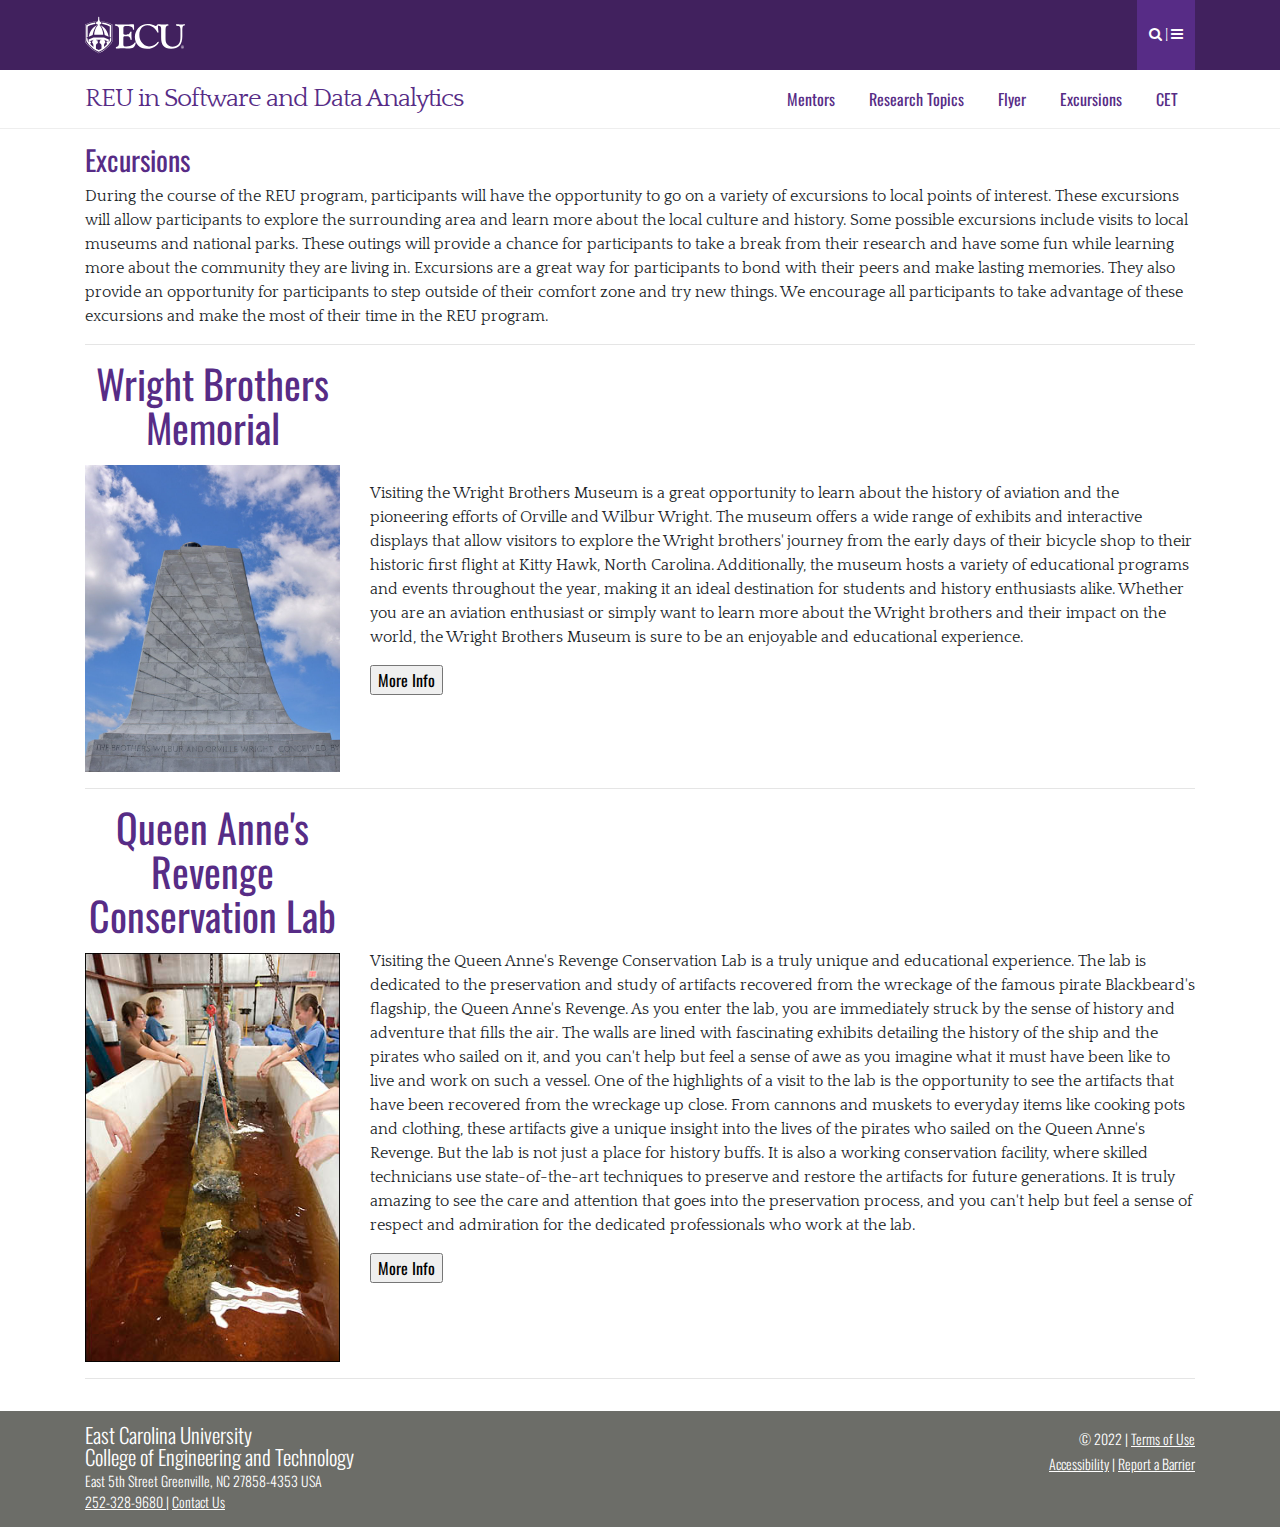
<file: excursions.html>
<!DOCTYPE html>
<html lang="en-US">

<head>
  <link rel='dns-prefetch' href='//ajax.googleapis.com' />
  <link rel='stylesheet' id='wp-block-library-css'
    href='https://cet.ecu.edu/csci/wp-includes/css/dist/block-library/style.min.css?ver=6.0.2' type='text/css'
    media='all' />
  <link rel='stylesheet' id='et_monarch-css-css'
    href='https://cet.ecu.edu/csci/wp-content/plugins/monarch/css/style.css?ver=1.4.14' type='text/css' media='all' />
  <link rel='stylesheet' id='et-gf-open-sans-css' href='https://fonts.googleapis.com/css?family=Open+Sans:400,700'
    type='text/css' media='all' />
  <link rel='stylesheet' id='tablepress-default-css'
    href='https://cet.ecu.edu/csci/wp-content/plugins/tablepress/css/default.min.css?ver=1.14' type='text/css'
    media='all' />
  <link rel='stylesheet' id='theme-fonts-css'
    href='https://fonts.googleapis.com/css?family=Oswald%3Awght%40300%3B400%3B500%3B600%3B700%7CQuattrocento%3Awght%40400%3B700%7CRoboto+Slab%3Awght%40300%3B700&#038;ver=6.0.2'
    type='text/css' media='all' />
  <link rel='stylesheet' id='theme-styles-css'
    href='css/theme.css' type='text/css'
    media='all' />
  <link rel="https://api.w.org/" href="https://cet.ecu.edu/csci/wp-json/" />
  <link rel="alternate" type="application/json" href="https://cet.ecu.edu/csci/wp-json/wp/v2/pages/22" />
  <meta property="og:title" content="Department of Computer Science">
  <meta name="viewport" content="width=device-width, initial-scale=1, shrink-to-fit=no">
  <link rel="canonical" href="https://cet.ecu.edu/csci/" />


  <link rel="preload" as="font" href='fonts/modules.ttf' as="font/ttf"> 
  <link rel="preload" as="font" href="fonts/slick.woff" as="font/ttf">
  <link rel="preload" as="font" href="fonts/slick.ttf" as="font/ttf">
  <link rel="preload" as="font" href='fonts/fontawesome-webfont.woff' as="font/ttf">
  <link rel="preload" as="font" href="fonts/fontawesome-webfont.woff2" as="font/ttf">
  <link rel="preload" as="font" href='fonts/fontawesome-webfont.ttf' as="font/ttf">
  




  <style id='global-styles-inline-css' type='text/css'>
    body {
      --wp--preset--color--black: #000000;
      --wp--preset--color--cyan-bluish-gray: #abb8c3;
      --wp--preset--color--white: #ffffff;
      --wp--preset--color--pale-pink: #f78da7;
      --wp--preset--color--vivid-red: #cf2e2e;
      --wp--preset--color--luminous-vivid-orange: #ff6900;
      --wp--preset--color--luminous-vivid-amber: #fcb900;
      --wp--preset--color--light-green-cyan: #7bdcb5;
      --wp--preset--color--vivid-green-cyan: #00d084;
      --wp--preset--color--pale-cyan-blue: #8ed1fc;
      --wp--preset--color--vivid-cyan-blue: #0693e3;
      --wp--preset--color--vivid-purple: #9b51e0;
      --wp--preset--gradient--vivid-cyan-blue-to-vivid-purple: linear-gradient(135deg, rgba(6, 147, 227, 1) 0%, rgb(155, 81, 224) 100%);
      --wp--preset--gradient--light-green-cyan-to-vivid-green-cyan: linear-gradient(135deg, rgb(122, 220, 180) 0%, rgb(0, 208, 130) 100%);
      --wp--preset--gradient--luminous-vivid-amber-to-luminous-vivid-orange: linear-gradient(135deg, rgba(252, 185, 0, 1) 0%, rgba(255, 105, 0, 1) 100%);
      --wp--preset--gradient--luminous-vivid-orange-to-vivid-red: linear-gradient(135deg, rgba(255, 105, 0, 1) 0%, rgb(207, 46, 46) 100%);
      --wp--preset--gradient--very-light-gray-to-cyan-bluish-gray: linear-gradient(135deg, rgb(238, 238, 238) 0%, rgb(169, 184, 195) 100%);
      --wp--preset--gradient--cool-to-warm-spectrum: linear-gradient(135deg, rgb(74, 234, 220) 0%, rgb(151, 120, 209) 20%, rgb(207, 42, 186) 40%, rgb(238, 44, 130) 60%, rgb(251, 105, 98) 80%, rgb(254, 248, 76) 100%);
      --wp--preset--gradient--blush-light-purple: linear-gradient(135deg, rgb(255, 206, 236) 0%, rgb(152, 150, 240) 100%);
      --wp--preset--gradient--blush-bordeaux: linear-gradient(135deg, rgb(254, 205, 165) 0%, rgb(254, 45, 45) 50%, rgb(107, 0, 62) 100%);
      --wp--preset--gradient--luminous-dusk: linear-gradient(135deg, rgb(255, 203, 112) 0%, rgb(199, 81, 192) 50%, rgb(65, 88, 208) 100%);
      --wp--preset--gradient--pale-ocean: linear-gradient(135deg, rgb(255, 245, 203) 0%, rgb(182, 227, 212) 50%, rgb(51, 167, 181) 100%);
      --wp--preset--gradient--electric-grass: linear-gradient(135deg, rgb(202, 248, 128) 0%, rgb(113, 206, 126) 100%);
      --wp--preset--gradient--midnight: linear-gradient(135deg, rgb(2, 3, 129) 0%, rgb(40, 116, 252) 100%);
      --wp--preset--duotone--dark-grayscale: url('#wp-duotone-dark-grayscale');
      --wp--preset--duotone--grayscale: url('#wp-duotone-grayscale');
      --wp--preset--duotone--purple-yellow: url('#wp-duotone-purple-yellow');
      --wp--preset--duotone--blue-red: url('#wp-duotone-blue-red');
      --wp--preset--duotone--midnight: url('#wp-duotone-midnight');
      --wp--preset--duotone--magenta-yellow: url('#wp-duotone-magenta-yellow');
      --wp--preset--duotone--purple-green: url('#wp-duotone-purple-green');
      --wp--preset--duotone--blue-orange: url('#wp-duotone-blue-orange');
      --wp--preset--font-size--small: 13px;
      --wp--preset--font-size--medium: 20px;
      --wp--preset--font-size--large: 36px;
      --wp--preset--font-size--x-large: 42px;
    }

    .has-black-color {
      color: var(--wp--preset--color--black) !important;
    }

    .has-cyan-bluish-gray-color {
      color: var(--wp--preset--color--cyan-bluish-gray) !important;
    }

    .has-white-color {
      color: var(--wp--preset--color--white) !important;
    }

    .has-pale-pink-color {
      color: var(--wp--preset--color--pale-pink) !important;
    }

    .has-vivid-red-color {
      color: var(--wp--preset--color--vivid-red) !important;
    }

    .has-luminous-vivid-orange-color {
      color: var(--wp--preset--color--luminous-vivid-orange) !important;
    }

    .has-luminous-vivid-amber-color {
      color: var(--wp--preset--color--luminous-vivid-amber) !important;
    }

    .has-light-green-cyan-color {
      color: var(--wp--preset--color--light-green-cyan) !important;
    }

    .has-vivid-green-cyan-color {
      color: var(--wp--preset--color--vivid-green-cyan) !important;
    }

    .has-pale-cyan-blue-color {
      color: var(--wp--preset--color--pale-cyan-blue) !important;
    }

    .has-vivid-cyan-blue-color {
      color: var(--wp--preset--color--vivid-cyan-blue) !important;
    }

    .has-vivid-purple-color {
      color: var(--wp--preset--color--vivid-purple) !important;
    }

    .has-black-background-color {
      background-color: var(--wp--preset--color--black) !important;
    }

    .has-cyan-bluish-gray-background-color {
      background-color: var(--wp--preset--color--cyan-bluish-gray) !important;
    }

    .has-white-background-color {
      background-color: var(--wp--preset--color--white) !important;
    }

    .has-pale-pink-background-color {
      background-color: var(--wp--preset--color--pale-pink) !important;
    }

    .has-vivid-red-background-color {
      background-color: var(--wp--preset--color--vivid-red) !important;
    }

    .has-luminous-vivid-orange-background-color {
      background-color: var(--wp--preset--color--luminous-vivid-orange) !important;
    }

    .has-luminous-vivid-amber-background-color {
      background-color: var(--wp--preset--color--luminous-vivid-amber) !important;
    }

    .has-light-green-cyan-background-color {
      background-color: var(--wp--preset--color--light-green-cyan) !important;
    }

    .has-vivid-green-cyan-background-color {
      background-color: var(--wp--preset--color--vivid-green-cyan) !important;
    }

    .has-pale-cyan-blue-background-color {
      background-color: var(--wp--preset--color--pale-cyan-blue) !important;
    }

    .has-vivid-cyan-blue-background-color {
      background-color: var(--wp--preset--color--vivid-cyan-blue) !important;
    }

    .has-vivid-purple-background-color {
      background-color: var(--wp--preset--color--vivid-purple) !important;
    }

    .has-black-border-color {
      border-color: var(--wp--preset--color--black) !important;
    }

    .has-cyan-bluish-gray-border-color {
      border-color: var(--wp--preset--color--cyan-bluish-gray) !important;
    }

    .has-white-border-color {
      border-color: var(--wp--preset--color--white) !important;
    }

    .has-pale-pink-border-color {
      border-color: var(--wp--preset--color--pale-pink) !important;
    }

    .has-vivid-red-border-color {
      border-color: var(--wp--preset--color--vivid-red) !important;
    }

    .has-luminous-vivid-orange-border-color {
      border-color: var(--wp--preset--color--luminous-vivid-orange) !important;
    }

    .has-luminous-vivid-amber-border-color {
      border-color: var(--wp--preset--color--luminous-vivid-amber) !important;
    }

    .has-light-green-cyan-border-color {
      border-color: var(--wp--preset--color--light-green-cyan) !important;
    }

    .has-vivid-green-cyan-border-color {
      border-color: var(--wp--preset--color--vivid-green-cyan) !important;
    }

    .has-pale-cyan-blue-border-color {
      border-color: var(--wp--preset--color--pale-cyan-blue) !important;
    }

    .has-vivid-cyan-blue-border-color {
      border-color: var(--wp--preset--color--vivid-cyan-blue) !important;
    }

    .has-vivid-purple-border-color {
      border-color: var(--wp--preset--color--vivid-purple) !important;
    }

    .has-vivid-cyan-blue-to-vivid-purple-gradient-background {
      background: var(--wp--preset--gradient--vivid-cyan-blue-to-vivid-purple) !important;
    }

    .has-light-green-cyan-to-vivid-green-cyan-gradient-background {
      background: var(--wp--preset--gradient--light-green-cyan-to-vivid-green-cyan) !important;
    }

    .has-luminous-vivid-amber-to-luminous-vivid-orange-gradient-background {
      background: var(--wp--preset--gradient--luminous-vivid-amber-to-luminous-vivid-orange) !important;
    }

    .has-luminous-vivid-orange-to-vivid-red-gradient-background {
      background: var(--wp--preset--gradient--luminous-vivid-orange-to-vivid-red) !important;
    }

    .has-very-light-gray-to-cyan-bluish-gray-gradient-background {
      background: var(--wp--preset--gradient--very-light-gray-to-cyan-bluish-gray) !important;
    }

    .has-cool-to-warm-spectrum-gradient-background {
      background: var(--wp--preset--gradient--cool-to-warm-spectrum) !important;
    }

    .has-blush-light-purple-gradient-background {
      background: var(--wp--preset--gradient--blush-light-purple) !important;
    }

    .has-blush-bordeaux-gradient-background {
      background: var(--wp--preset--gradient--blush-bordeaux) !important;
    }

    .has-luminous-dusk-gradient-background {
      background: var(--wp--preset--gradient--luminous-dusk) !important;
    }

    .has-pale-ocean-gradient-background {
      background: var(--wp--preset--gradient--pale-ocean) !important;
    }

    .has-electric-grass-gradient-background {
      background: var(--wp--preset--gradient--electric-grass) !important;
    }

    .has-midnight-gradient-background {
      background: var(--wp--preset--gradient--midnight) !important;
    }

    .has-small-font-size {
      font-size: var(--wp--preset--font-size--small) !important;
    }

    .has-medium-font-size {
      font-size: var(--wp--preset--font-size--medium) !important;
    }

    .has-large-font-size {
      font-size: var(--wp--preset--font-size--large) !important;
    }

    .has-x-large-font-size {
      font-size: var(--wp--preset--font-size--x-large) !important;
    }
  </style>



  <style type="text/css" id="et-social-custom-css"></style>

  <style type="text/css">
    .recentcomments a {
      display: inline !important;
      padding: 0 !important;
      margin: 0 !important;
    }
  </style>


  <style>
    .container .btn {
      position: absolute;
      top: -1000%;
      left: 150%;
      transform: translate(-50%, -200%);
      -ms-transform: translate(-50%, -50%);
      background-color: rgb(65, 33, 94);
      color: white;
      font-size: 32px;
      padding: 12px 64px;
      border: none;
      cursor: pointer;
      border-radius: 20px;
    }

    .button {
      outline: none;
      background-color: #77216F;
      width: 100%;
      text-align: center;
      cursor: pointer;
      -webkit-appearance: none;
      border: 0 solid;
      box-shadow: inset 0 0 1.25rem rgb(255 255 255 / 0%);
      text-shadow: none;
      transition: all 1050ms cubic-bezier(0.19, 1, 0.22, 1);
      padding: 1.25rem 0;
      margin: 0.625rem 0;
      font-family: "Quattrocento", sans-serif !important;
      font-size: 1rem;
      font-weight: normal;
      line-height: 1.5;
      color: #212529;
    }


    .a {
      color: white;
      text-transform: uppercase;
      text-decoration: none;
      font-weight: 500;
      line-height: 1.3rem;
      font-family: "Oswald", sans-serif;
      border: none;
      display: block;
      transition: 0.2s all;
      background-color: transparent;
      cursor: pointer;
    }

    .t {
      font-weight: 700;
      font-size: 2.1rem;
      display: inline-block;
      margin: 0;
      width: 40%;
      padding: 0 0.5rem 0 0;
      font-family: "Oswald", sans-serif;
      line-height: 1.1rem;
      color: white;
      text-transform: uppercase;
    }

    .subtitle {
      line-height: 1em;
      display: inline-block;
      width: 50%;
      border-left: solid white 2px;
      padding: 0 0 0 0.5rem;
      text-align: left;
      color: white;
      text-transform: uppercase;
      font-weight: 500;
      font-family: "Oswald", sans-serif;

    }

    .asdfjkl {
        border: none;
        color: white !important;
        
        padding: 15px 32px;
        text-align: center;
        text-decoration: none;
        display: inline-block;
        font-size: 16px;
        background-color: #41215E; /* ECU Purple */
    }
         
  </style>





  <!-- Google Translate -->
  <script type="text/javascript">

    function googleTranslateElementInit() {
      new google.translate.TranslateElement({
        pageLanguage: 'en'
      }, 'google_translate_element');
      //Fix accessibility issues with google translate.
      $('img.goog-te-gadget-icon').attr('alt', 'Google Translate');
      $('div#goog-gt-tt div.logo img').attr('alt', 'Google Translate');
      $('div#goog-gt-tt .original-text').css('text-align', 'left');
      $('.goog-te-gadget-simple .goog-te-menu-value span').css('color', '#000000');
      $('.goog-te-combo').attr('aria-label', 'Google Translate');
      $('.goog-te-combo').change(function () {
        $('#nav').css('marginTop', '40px');
      });
    }
  </script>



  <script type="text/javascript"
  src="//translate.google.com/translate_a/element.js?cb=googleTranslateElementInit"></script>

  <script type='text/javascript' src='https://ajax.googleapis.com/ajax/libs/jquery/1.12.4/jquery.min.js'
    id='jquery-js'></script>
  <script type='text/javascript' src='https://cet.ecu.edu/csci/wp-content/plugins/monarch/js/idle-timer.min.js?ver=1.4.14'
    id='et_monarch-idle-js'></script>
  <script type='text/javascript' id='et_monarch-custom-js-js-extra'>
    /* <![CDATA[ */
    var monarchSettings = { "ajaxurl": "https:\/\/cet.ecu.edu\/csci\/wp-admin\/admin-ajax.php", "pageurl": "https:\/\/cet.ecu.edu\/csci\/", "stats_nonce": "58e914c484", "share_counts": "448881d1a7", "follow_counts": "32dba32111", "total_counts": "b8fa579412", "media_single": "3c340948d4", "media_total": "c04d3f6a3e", "generate_all_window_nonce": "f397643025", "no_img_message": "No images available for sharing on this page" };
  /* ]]> */
  </script>
  <script type='text/javascript' src='https://cet.ecu.edu/csci/wp-content/plugins/monarch/js/custom.js?ver=1.4.14'
    id='et_monarch-custom-js-js'></script>
  <script type='text/javascript' src='https://cet.ecu.edu/csci/wp-content/themes/gangplank/js/match-height.min.js'
    id='match-height-js'></script>
  <script type='text/javascript' src='https://cet.ecu.edu/csci/wp-content/themes/gangplank/js/popper.min.js'
    id='popper-js'></script>
  <script type='text/javascript' src='https://cet.ecu.edu/csci/wp-content/themes/gangplank/js/bootstrap.min.js'
    id='bootstrap-js'></script>
  <script type='text/javascript' src='https://cet.ecu.edu/csci/wp-content/themes/gangplank/js/slick.min.js'
    id='slick-js'></script>
  <script type='text/javascript' src='https://cet.ecu.edu/csci/wp-content/themes/gangplank/js/theme.js?v=1669748798'
    id='theme-scripts-js'></script>
  <script type='text/javascript' src='https://cet.ecu.edu/csci/wp-content/themes/gangplank/js/home-slider.js'
    id='home-slider-js'></script>
  <script type='text/javascript'
    src='https://cet.ecu.edu/csci/wp-content/plugins/monarch/core/admin/js/common.js?ver=4.9.3'
    id='et-core-common-js'></script>




</head>







<body class="home page-template-default page page-id-22 et_monarch">




  <div id="ecu-skip-links" role="navigation" aria-label="Skip to Main Content">
    <ul>
      <li><a class="accessibility-link ecu-event-tracking" id="skip-to-content" data-ga-category="Skip Links"
          data-ga-action="Skip to Main Content" href="#main">Skip To Main Content</a></li>
      <li><a class="accessibility-link ecu-event-tracking" data-ga-category="Skip Links"
          data-ga-action="Report a Barrier"
          href="https://accessibility.ecu.edu/report-an-accessibility-barrier/?referrer=https://cet.ecu.edu/csci">Report
          an Accessibility Barrier</a></li>
      <li><a class="accessibility-link ecu-event-tracking" data-ga-category="Skip Links" data-ga-action="Accessibility"
          href="https://accessibility.ecu.edu/">Accessibility</a></li>
    </ul>
  </div>
  <div class="content-wrap">
    <div id="main-nav" class="sticky-top ">
      <nav id="ecu-nav" aria-label="university navigation">
        <div class="container">
          <div class="nav-wrap">
            <div id="wordmark">
              <a class="ecu-event-tracking" data-ga-category="Section:NavBar" data-ga-action="Wordmark"
                href="http://www.ecu.edu" title="East Carolina University">
                <img src="svg/ECU_lockup_primary_White.svg"
                  alt="East Carolina University Homepage">
              </a>
            </div>
            <div id="ecu-nav-menu">
              <div id="resources">
                <ul>
                  <li>
                    <button id="resource-toggle" type="button" data-toggle="collapse" data-target="#resources-menu" aria-expanded="false" aria-controls="resources-menu" class="collapsed">
                        <span class="fa fa-search" aria-hidden="true"></span> |
                        <span class="fa fa-navicon" id="resource-icon" aria-hidden="true"></span>
                    </button>
                  </li>
                </ul>
              </div>
            </div>
          </div>
        </div>
      </nav>
      <nav id="resources-menu" aria-label="mobile and supplementary navigation and search" class="collapse">
        <div id="resource-wrapper">
          <div class="container">
            <div class="row">
              <div class="col-md-4">
                <div id="search">
                  <form action="//search.ecu.edu" method="get">
                    <label for="search-input" class="sr-only accessible">Search</label>
                    <div class="input-group">
                      <input data-menu="resources" data-menu="resources" type="text" name="q" aria-label="Search"
                        class="form-control" id="search-input" placeholder="Search">
                      <span class="input-group-btn">
                        <button data-menu="resources" data-menu="resources" class="btn btn-default ecu-event-tracking"
                          type="submit" data-ga-category="Section:Search" data-ga-action="Search Submit"><span
                            class="fa fa-search"></span></button>
                      </span>
                    </div>
                  </form>
                </div>
              </div>
              <div class="col-md-8">
                <div class="resource-links" data-menu="resources">
                  <h2>Resources</h2>
                  <div class="row">
                    <div class="col-6 col-sm-3">
                      <ul>
                        <li><a href="https://info.ecu.edu/email/" data-menu="resources" class="ecu-event-tracking"
                            data-ga-category="Section:NavBar" data-ga-action="Email" data-ga-label="resources">Email</a>
                        </li>
                        <li><a href="https://canvas.ecu.edu/" data-menu="resources" class="ecu-event-tracking"
                            data-ga-category="Section:NavBar" data-ga-action="Canvas"
                            data-ga-label="resources">Canvas</a></li>
                        <li><a href="https://www.ecu.edu/banner" data-menu="resources" class="ecu-event-tracking"
                            data-ga-category="Section:NavBar" data-ga-action="Banner"
                            data-ga-label="resources">Banner</a></li>
                        <li><a href="https://pirateport.ecu.edu/connect/" data-menu="resources"
                            class="ecu-event-tracking" data-ga-category="Section:NavBar" data-ga-action="PiratePort"
                            data-ga-label="resources">PiratePort</a></li>
                      </ul>
                    </div>
                    <div class="col-6 col-sm-3">
                      <ul>
                        <li><a href="https://pirateid.ecu.edu/" data-menu="resources" class="ecu-event-tracking"
                            data-ga-category="Section:NavBar" data-ga-action="PirateID"
                            data-ga-label="resources">PirateID</a></li>
                        <li><a href="https://ithelp.ecu.edu/" data-menu="resources" class="ecu-event-tracking"
                            data-ga-category="Section:NavBar" data-ga-action="IT Help" data-ga-label="resources">IT
                            Help</a></li>
                        <li><a href="https://ecu.teamdynamix.com/TDClient/1409/Portal/KB/ArticleDet?ID=67467&SIDs=1562"
                            data-menu="resources" class="ecu-event-tracking" data-ga-category="Section:NavBar"
                            data-ga-action="Videoconferencing" data-ga-label="resources">Videoconferencing</a></li>
                        <li><a href="https://engage.ecu.edu/" data-menu="resources" class="ecu-event-tracking"
                            data-ga-category="Section:NavBar" data-ga-action="Engage"
                            data-ga-label="resources">Engage</a></li>
                      </ul>
                    </div>
                    <div class="col-6 col-sm-3">
                      <ul>
                        <li><a href="https://assetworks.ecu.edu/cr/UserLoginValidation.xhtml" data-menu="resources"
                            class="ecu-event-tracking" data-ga-category="Section:NavBar" data-ga-action="Work Request"
                            data-ga-label="resources">Work Request</a></li>
                        <li><a href="https://info.ecu.edu/directory/" data-menu="resources" class="ecu-event-tracking"
                            data-ga-category="Section:NavBar" data-ga-action="Directory"
                            data-ga-label="resources">Directory</a></li>
                        <li><a href="https://maps.ecu.edu/" data-menu="resources" class="ecu-event-tracking"
                            data-ga-category="Section:NavBar" data-ga-action="Maps" data-ga-label="resources">Maps</a>
                        </li>
                        <li><a href="https://www.ecu.edu/#/vte/?data-platform=v&data-inst=61178&" data-menu="resources"
                            class="ecu-event-tracking" data-ga-category="Section:NavBar" data-ga-action="Virtual Tour"
                            data-ga-label="resources">Virtual Tour</a></li>
                      </ul>
                    </div>
                    <div class="col-6 col-sm-3">
                      <ul>
                        <li><a href="https://info.ecu.edu/a-z/" data-menu="resources" class="ecu-event-tracking"
                            data-ga-category="Section:NavBar" data-ga-action="A-Z Index" data-ga-label="resources">A-Z
                            Index</a></li>
                        <li><a href="https://facultysenate.ecu.edu/academic-calendars/" data-menu="resources"
                            class="ecu-event-tracking" data-ga-category="Section:NavBar"
                            data-ga-action="Academic Calendar" data-ga-label="resources">Academic Calendar</a></li>
                        <li><a href="https://calendar.ecu.edu/" data-menu="resources" class="ecu-event-tracking"
                            data-ga-category="Section:NavBar" data-ga-action="Event Calendar"
                            data-ga-label="resources">Event Calendar</a></li>
                        <li><a href="http://catalog.ecu.edu/" data-menu="resources" class="ecu-event-tracking"
                            data-ga-category="Section:NavBar" data-ga-action="Catalog"
                            data-ga-label="resources">Catalog</a></li>
                        <li>
                          <a data-ga-category="Section:NavBar" data-menu="resources" data-ga-label="resources"
                            data-ga-action="social" href="https://www.facebook.com/EastCarolina"
                            class="social-link ecu-event-tracking" target="_blank" rel="noopener noreferrer"><span
                              class="fa fa-facebook-square" aria-hidden="true"></span></a>
                          <a data-ga-category="Section:NavBar" data-menu="resources" data-ga-label="resources"
                            data-ga-action="social" href="https://twitter.com/EastCarolina"
                            class="social-link ecu-event-tracking" target="_blank" rel="noopener noreferrer"><span
                              class="fa fa-twitter-square" aria-hidden="true"></span></a>
                          <a data-ga-category="Section:NavBar" data-menu="resources" data-ga-label="resources"
                            data-ga-action="social" href="https://www.instagram.com/eastcarolinauniv/"
                            class="social-link ecu-event-tracking" target="_blank" rel="noopener noreferrer"><span
                              class="fa fa-instagram" aria-hidden="true"></span></a>
                          <a data-ga-category="Section:NavBar" data-menu="resources" data-ga-label="resources"
                            data-ga-action="social" href="https://www.youtube.com/user/ECU"
                            class="social-link ecu-event-tracking" target="_blank" rel="noopener noreferrer"><span
                              class="fa fa-youtube-square" aria-hidden="true"></span></a>
                          <a data-ga-category="Section:NavBar" data-menu="resources" data-ga-label="resources"
                            data-ga-action="social" href="https://www.linkedin.com/school/east-carolina-university/"
                            class="social-link ecu-event-tracking" target="_blank" rel="noopener noreferrer"><span
                              class="fa fa-linkedin-square" aria-hidden="true"></span></a>
                        </li>
                      </ul>
                    </div>
                  </div>
                </div>
              </div>
            </div>
          </div>
        </div>
      </nav>
      <nav id="wordpress" class="navbar navbar-expand-lg navbar-light" aria-label="main navigation">
        <div class="container">
          <a class="navbar-brand" href="./index.html">
            REU in Software and Data Analytics </a>
          <button class="navbar-toggler" type="button" data-toggle="collapse" data-target="#primary-nav"
            aria-controls="navbarSupportedContent" aria-expanded="false" aria-label="Toggle navigation">
            <span class="navbar-toggler-icon"></span>
          </button>
          <div id="primary-nav" class="collapse navbar-collapse">
            <ul id="menu-primary" class="navbar-nav mr-auto">
              <li itemscope="itemscope" itemtype="https://www.schema.org/SiteNavigationElement" id="menu-item-191"
                class="menu-item menu-item-type-post_type menu-item-object-page menu-item-has-children menu-item-191 nav-item dropdown">
              <li itemscope="itemscope" itemtype="https://www.schema.org/SiteNavigationElement" id="menu-item-520"
                class="menu-item menu-item-type-custom menu-item-object-custom menu-item-520 nav-item"><a
                  title="Mentors" target="_self" href="./mentors.html" class="nav-link">Mentors</a>
              </li>
              <li itemscope="itemscope" itemtype="https://www.schema.org/SiteNavigationElement" id="menu-item-200"
                class="menu-item menu-item-type-post_type menu-item-object-page menu-item-has-children menu-item-200 nav-item dropdown">
              <li itemscope="itemscope" itemtype="https://www.schema.org/SiteNavigationElement" id="menu-item-520"
                class="menu-item menu-item-type-custom menu-item-object-custom menu-item-520 nav-item"><a
                  title="Research Topics" target="_self" href="./topics.html"
                  class="nav-link">Research Topics</a>
              </li>
              <li itemscope="itemscope" itemtype="https://www.schema.org/SiteNavigationElement" id="menu-item-520"
                class="menu-item menu-item-type-custom menu-item-object-custom menu-item-520 nav-item"><a
                  title="Flyer" target="_self" href="./flyer.html"
                  class="nav-link">Flyer</a>
              </li>
              <li itemscope="itemscope" itemtype="https://www.schema.org/SiteNavigationElement" id="menu-item-520"
                class="menu-item menu-item-type-custom menu-item-object-custom menu-item-520 nav-item"><a
                  title="Flyer" target="_self" href="./excursions.html"
                  class="nav-link">Excursions</a>
              </li>
              </li>
              <li itemscope="itemscope" itemtype="https://www.schema.org/SiteNavigationElement" id="menu-item-520"
                class="menu-item menu-item-type-custom menu-item-object-custom menu-item-520 nav-item"><a title="CET"
                  target="_blank" href="https://cet.ecu.edu/" class="nav-link">CET</a></li>
              
            </ul>
          </div>
        </div>
      </nav>
    </div>


    <div id="main-content" role="main">
      <div class="container">
        <main id="main">
          <h1 class="sr-only">Department of Computer Science</h1>
          


          <h3>Excursions</h3>
          <p>During the course of the REU program, participants will have the opportunity to go on a variety of excursions to local points of interest. 
             These excursions will allow participants to explore the surrounding area and learn more about the local culture and history.

            Some possible excursions include visits to local museums and national parks. 
            These outings will provide a chance for participants to take a break from their research and have some fun while learning more about the community they are living in.
            
            Excursions are a great way for participants to bond with their peers and make lasting memories. 
            They also provide an opportunity for participants to step outside of their comfort zone and try new things. 
            We encourage all participants to take advantage of these excursions and make the most of their time in the REU program.</p>

            <hr>
            <div class="row">
              <div class="col-md-3">
              <h1 style="text-align:center">Wright Brothers Memorial</h1>
              <img src="images/wright_brothers_memorial_4.jpg" alt="" width="450" height="500" class="alignnone wp-image-1352 size-medium" srcset='images/wright_brothers_memorial_4.jpg' 214w, 'images/wright_brothers_memorial_4.jpg' 250w" sizes="(max-width: 214px) 100vw, 214px"></div>
              <div class="col-md-9"><br><br><br><br><br>
              <p>Visiting the Wright Brothers Museum is a great opportunity to learn about the history of aviation and the pioneering efforts of Orville and Wilbur Wright. The museum offers a wide range of exhibits and interactive displays that allow visitors to explore the Wright brothers' journey from the early days of their bicycle shop to their historic first flight at Kitty Hawk, North Carolina. Additionally, the museum hosts a variety of educational programs and events throughout the year, making it an ideal destination for students and history enthusiasts alike. Whether you are an aviation enthusiast or simply want to learn more about the Wright brothers and their impact on the world, the Wright Brothers Museum is sure to be an enjoyable and educational experience.</p>
              <button type="button" onClick="window.open('https://www.nps.gov/wrbr/index.htm');">More Info</button>
              </div>
            </div>

            <hr>

            <div class="row">
              <div class="col-md-3">
              <h1 style="text-align:center">Queen Anne's Revenge Conservation Lab</h1>
              <img src='images/webcannon2_1.jpg'  alt="" width="450" height="500" class="alignnone wp-image-1352 size-medium" srcset="images/webcannon2_1.jpg" 214w, 'images/webcannon2_1.jpg' 250w" sizes="(max-width: 214px) 100vw, 214px"></div>
              <div class="col-md-9"><br><br><br><br><br><br>
              <p>Visiting the Queen Anne's Revenge Conservation Lab is a truly unique and educational experience. The lab is dedicated to the preservation and study of artifacts recovered from the wreckage of the famous pirate Blackbeard's flagship, the Queen Anne's Revenge.

                As you enter the lab, you are immediately struck by the sense of history and adventure that fills the air. The walls are lined with fascinating exhibits detailing the history of the ship and the pirates who sailed on it, and you can't help but feel a sense of awe as you imagine what it must have been like to live and work on such a vessel.
                
                One of the highlights of a visit to the lab is the opportunity to see the artifacts that have been recovered from the wreckage up close. From cannons and muskets to everyday items like cooking pots and clothing, these artifacts give a unique insight into the lives of the pirates who sailed on the Queen Anne's Revenge.
                
                But the lab is not just a place for history buffs. It is also a working conservation facility, where skilled technicians use state-of-the-art techniques to preserve and restore the artifacts for future generations. It is truly amazing to see the care and attention that goes into the preservation process, and you can't help but feel a sense of respect and admiration for the dedicated professionals who work at the lab.</p>
              <button type="button" onClick="window.open('https://archaeology.ncdcr.gov/about/offices/conservation-lab');">More Info</button>

              </div>
            </div>
            

      
          
          <hr/>
          
        </main>
      </div>
    </div>
  
</body>


<footer aria-label="footer">
  <section id="theme-footer">
    <div class="container">
      <div id="footer-meta">
        <div class="row">
          <div class="col-md-8">
            <div id="footer-location">
              <span class="title">East Carolina University
                <br />College of Engineering and Technology </span>
              <address>
                East 5th Street Greenville, NC 27858-4353 USA </address>
              <a class="phone" href="tel:+1252-328-9680">
                252-328-9680 </a> |
              <a href="https://cet.ecu.edu/csci/contact-us/">Contact Us</a>
            </div>
          </div>
          <div class="col-md-4">
            <div class="footer-resources">
              <ul>
                <li>&copy; 2022</li>
                <li><a class="ecu-event-tracking" data-ga-category="Footer" data-ga-action="Terms"
                    href="https://www.ecu.edu/terms">Terms of Use</a></li>
              </ul>
            </div>
            <div class="footer-resources">
              <ul>
                <li><a class="ecu-event-tracking" data-ga-category="Footer" data-ga-action="Accessibility"
                    href="https://accessibility.ecu.edu/">Accessibility</a></li>
                <li><a class="ecu-event-tracking" data-ga-category="Footer" data-ga-action="Report a Barrier"
                    href="https://accessibility.ecu.edu/report-an-accessibility-barrier/?referrer=https://cet.ecu.edu/csci">Report
                    a Barrier</a></li>
              </ul>
            </div>
            <div class="footer-resources">
              <br />
              <div id="google_translate_element"></div>
            </div>
            </div>
          </div>
        </div>
      </div>
    </div>
  </section>
</footer>


</html>
</file>
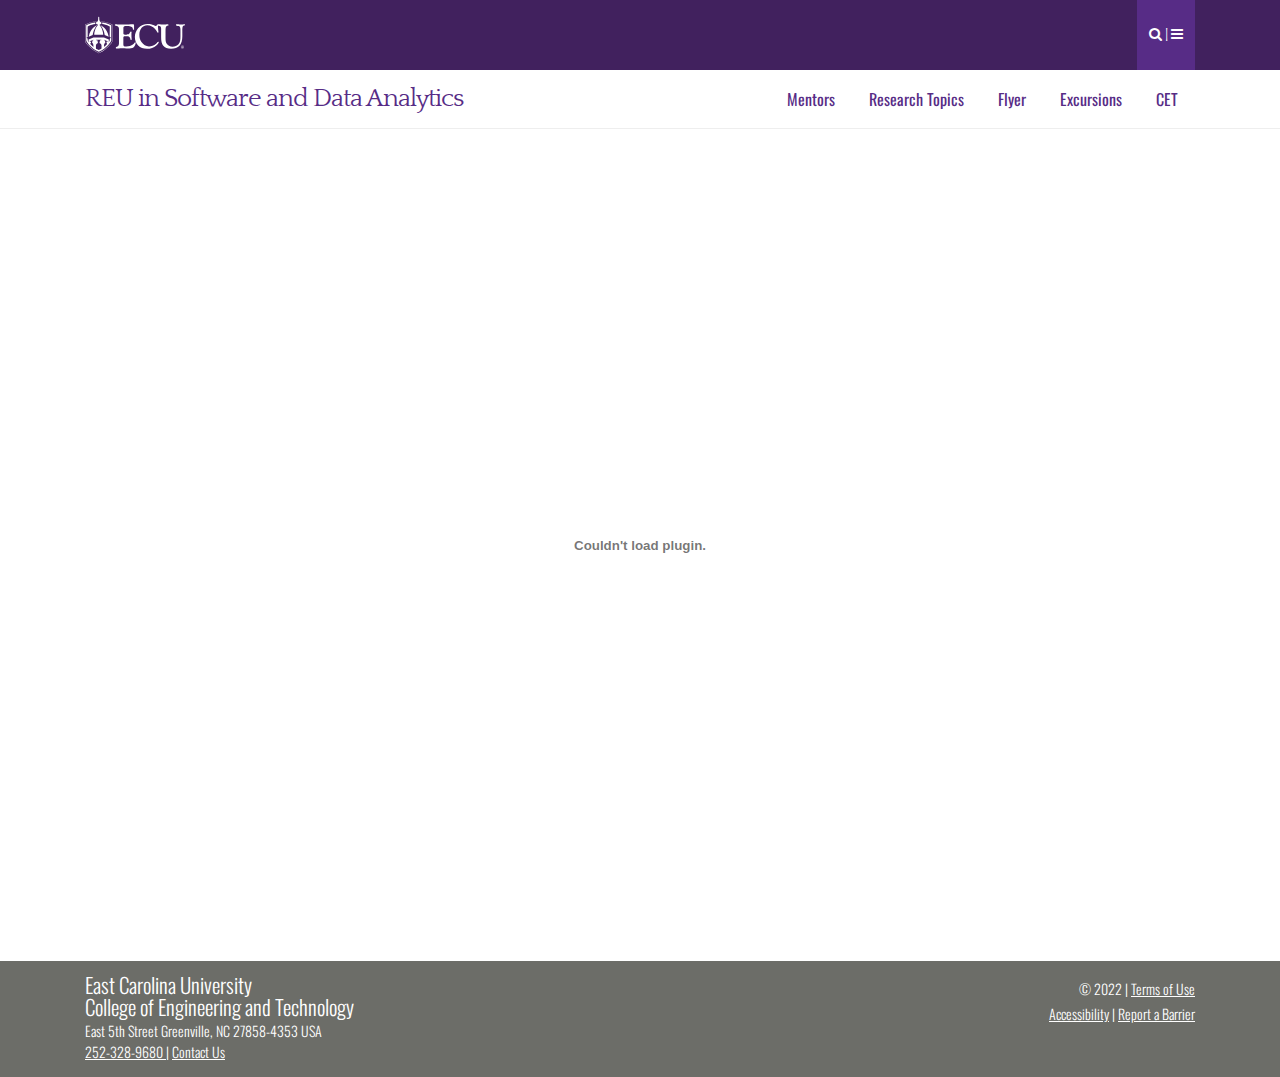
<file: flyer.html>
<!DOCTYPE html>
<html lang="en-US">

<head>
  <link rel='dns-prefetch' href='//ajax.googleapis.com' />
  <link rel='stylesheet' id='wp-block-library-css'
    href='https://cet.ecu.edu/csci/wp-includes/css/dist/block-library/style.min.css?ver=6.0.2' type='text/css'
    media='all' />
  <link rel='stylesheet' id='et_monarch-css-css'
    href='https://cet.ecu.edu/csci/wp-content/plugins/monarch/css/style.css?ver=1.4.14' type='text/css' media='all' />
  <link rel='stylesheet' id='et-gf-open-sans-css' href='https://fonts.googleapis.com/css?family=Open+Sans:400,700'
    type='text/css' media='all' />
  <link rel='stylesheet' id='tablepress-default-css'
    href='https://cet.ecu.edu/csci/wp-content/plugins/tablepress/css/default.min.css?ver=1.14' type='text/css'
    media='all' />
  <link rel='stylesheet' id='theme-fonts-css'
    href='https://fonts.googleapis.com/css?family=Oswald%3Awght%40300%3B400%3B500%3B600%3B700%7CQuattrocento%3Awght%40400%3B700%7CRoboto+Slab%3Awght%40300%3B700&#038;ver=6.0.2'
    type='text/css' media='all' />
  <link rel='stylesheet' id='theme-styles-css'
    href='css/theme.css' type='text/css'
    media='all' />
  <link rel="https://api.w.org/" href="https://cet.ecu.edu/csci/wp-json/" />
  <link rel="alternate" type="application/json" href="https://cet.ecu.edu/csci/wp-json/wp/v2/pages/22" />
  <meta property="og:title" content="Department of Computer Science">
  <meta name="viewport" content="width=device-width, initial-scale=1, shrink-to-fit=no">
  <link rel="canonical" href="https://cet.ecu.edu/csci/" />


  <link rel="preload" as="font" href='fonts/modules.ttf' as="font/ttf"> 
  <link rel="preload" as="font" href="fonts/slick.woff" as="font/ttf">
  <link rel="preload" as="font" href="fonts/slick.ttf" as="font/ttf">
  <link rel="preload" as="font" href='fonts/fontawesome-webfont.woff' as="font/ttf">
  <link rel="preload" as="font" href="fonts/fontawesome-webfont.woff2" as="font/ttf">
  <link rel="preload" as="font" href='fonts/fontawesome-webfont.ttf' as="font/ttf">
  




  <style id='global-styles-inline-css' type='text/css'>
    body {
      --wp--preset--color--black: #000000;
      --wp--preset--color--cyan-bluish-gray: #abb8c3;
      --wp--preset--color--white: #ffffff;
      --wp--preset--color--pale-pink: #f78da7;
      --wp--preset--color--vivid-red: #cf2e2e;
      --wp--preset--color--luminous-vivid-orange: #ff6900;
      --wp--preset--color--luminous-vivid-amber: #fcb900;
      --wp--preset--color--light-green-cyan: #7bdcb5;
      --wp--preset--color--vivid-green-cyan: #00d084;
      --wp--preset--color--pale-cyan-blue: #8ed1fc;
      --wp--preset--color--vivid-cyan-blue: #0693e3;
      --wp--preset--color--vivid-purple: #9b51e0;
      --wp--preset--gradient--vivid-cyan-blue-to-vivid-purple: linear-gradient(135deg, rgba(6, 147, 227, 1) 0%, rgb(155, 81, 224) 100%);
      --wp--preset--gradient--light-green-cyan-to-vivid-green-cyan: linear-gradient(135deg, rgb(122, 220, 180) 0%, rgb(0, 208, 130) 100%);
      --wp--preset--gradient--luminous-vivid-amber-to-luminous-vivid-orange: linear-gradient(135deg, rgba(252, 185, 0, 1) 0%, rgba(255, 105, 0, 1) 100%);
      --wp--preset--gradient--luminous-vivid-orange-to-vivid-red: linear-gradient(135deg, rgba(255, 105, 0, 1) 0%, rgb(207, 46, 46) 100%);
      --wp--preset--gradient--very-light-gray-to-cyan-bluish-gray: linear-gradient(135deg, rgb(238, 238, 238) 0%, rgb(169, 184, 195) 100%);
      --wp--preset--gradient--cool-to-warm-spectrum: linear-gradient(135deg, rgb(74, 234, 220) 0%, rgb(151, 120, 209) 20%, rgb(207, 42, 186) 40%, rgb(238, 44, 130) 60%, rgb(251, 105, 98) 80%, rgb(254, 248, 76) 100%);
      --wp--preset--gradient--blush-light-purple: linear-gradient(135deg, rgb(255, 206, 236) 0%, rgb(152, 150, 240) 100%);
      --wp--preset--gradient--blush-bordeaux: linear-gradient(135deg, rgb(254, 205, 165) 0%, rgb(254, 45, 45) 50%, rgb(107, 0, 62) 100%);
      --wp--preset--gradient--luminous-dusk: linear-gradient(135deg, rgb(255, 203, 112) 0%, rgb(199, 81, 192) 50%, rgb(65, 88, 208) 100%);
      --wp--preset--gradient--pale-ocean: linear-gradient(135deg, rgb(255, 245, 203) 0%, rgb(182, 227, 212) 50%, rgb(51, 167, 181) 100%);
      --wp--preset--gradient--electric-grass: linear-gradient(135deg, rgb(202, 248, 128) 0%, rgb(113, 206, 126) 100%);
      --wp--preset--gradient--midnight: linear-gradient(135deg, rgb(2, 3, 129) 0%, rgb(40, 116, 252) 100%);
      --wp--preset--duotone--dark-grayscale: url('#wp-duotone-dark-grayscale');
      --wp--preset--duotone--grayscale: url('#wp-duotone-grayscale');
      --wp--preset--duotone--purple-yellow: url('#wp-duotone-purple-yellow');
      --wp--preset--duotone--blue-red: url('#wp-duotone-blue-red');
      --wp--preset--duotone--midnight: url('#wp-duotone-midnight');
      --wp--preset--duotone--magenta-yellow: url('#wp-duotone-magenta-yellow');
      --wp--preset--duotone--purple-green: url('#wp-duotone-purple-green');
      --wp--preset--duotone--blue-orange: url('#wp-duotone-blue-orange');
      --wp--preset--font-size--small: 13px;
      --wp--preset--font-size--medium: 20px;
      --wp--preset--font-size--large: 36px;
      --wp--preset--font-size--x-large: 42px;
    }

    .has-black-color {
      color: var(--wp--preset--color--black) !important;
    }

    .has-cyan-bluish-gray-color {
      color: var(--wp--preset--color--cyan-bluish-gray) !important;
    }

    .has-white-color {
      color: var(--wp--preset--color--white) !important;
    }

    .has-pale-pink-color {
      color: var(--wp--preset--color--pale-pink) !important;
    }

    .has-vivid-red-color {
      color: var(--wp--preset--color--vivid-red) !important;
    }

    .has-luminous-vivid-orange-color {
      color: var(--wp--preset--color--luminous-vivid-orange) !important;
    }

    .has-luminous-vivid-amber-color {
      color: var(--wp--preset--color--luminous-vivid-amber) !important;
    }

    .has-light-green-cyan-color {
      color: var(--wp--preset--color--light-green-cyan) !important;
    }

    .has-vivid-green-cyan-color {
      color: var(--wp--preset--color--vivid-green-cyan) !important;
    }

    .has-pale-cyan-blue-color {
      color: var(--wp--preset--color--pale-cyan-blue) !important;
    }

    .has-vivid-cyan-blue-color {
      color: var(--wp--preset--color--vivid-cyan-blue) !important;
    }

    .has-vivid-purple-color {
      color: var(--wp--preset--color--vivid-purple) !important;
    }

    .has-black-background-color {
      background-color: var(--wp--preset--color--black) !important;
    }

    .has-cyan-bluish-gray-background-color {
      background-color: var(--wp--preset--color--cyan-bluish-gray) !important;
    }

    .has-white-background-color {
      background-color: var(--wp--preset--color--white) !important;
    }

    .has-pale-pink-background-color {
      background-color: var(--wp--preset--color--pale-pink) !important;
    }

    .has-vivid-red-background-color {
      background-color: var(--wp--preset--color--vivid-red) !important;
    }

    .has-luminous-vivid-orange-background-color {
      background-color: var(--wp--preset--color--luminous-vivid-orange) !important;
    }

    .has-luminous-vivid-amber-background-color {
      background-color: var(--wp--preset--color--luminous-vivid-amber) !important;
    }

    .has-light-green-cyan-background-color {
      background-color: var(--wp--preset--color--light-green-cyan) !important;
    }

    .has-vivid-green-cyan-background-color {
      background-color: var(--wp--preset--color--vivid-green-cyan) !important;
    }

    .has-pale-cyan-blue-background-color {
      background-color: var(--wp--preset--color--pale-cyan-blue) !important;
    }

    .has-vivid-cyan-blue-background-color {
      background-color: var(--wp--preset--color--vivid-cyan-blue) !important;
    }

    .has-vivid-purple-background-color {
      background-color: var(--wp--preset--color--vivid-purple) !important;
    }

    .has-black-border-color {
      border-color: var(--wp--preset--color--black) !important;
    }

    .has-cyan-bluish-gray-border-color {
      border-color: var(--wp--preset--color--cyan-bluish-gray) !important;
    }

    .has-white-border-color {
      border-color: var(--wp--preset--color--white) !important;
    }

    .has-pale-pink-border-color {
      border-color: var(--wp--preset--color--pale-pink) !important;
    }

    .has-vivid-red-border-color {
      border-color: var(--wp--preset--color--vivid-red) !important;
    }

    .has-luminous-vivid-orange-border-color {
      border-color: var(--wp--preset--color--luminous-vivid-orange) !important;
    }

    .has-luminous-vivid-amber-border-color {
      border-color: var(--wp--preset--color--luminous-vivid-amber) !important;
    }

    .has-light-green-cyan-border-color {
      border-color: var(--wp--preset--color--light-green-cyan) !important;
    }

    .has-vivid-green-cyan-border-color {
      border-color: var(--wp--preset--color--vivid-green-cyan) !important;
    }

    .has-pale-cyan-blue-border-color {
      border-color: var(--wp--preset--color--pale-cyan-blue) !important;
    }

    .has-vivid-cyan-blue-border-color {
      border-color: var(--wp--preset--color--vivid-cyan-blue) !important;
    }

    .has-vivid-purple-border-color {
      border-color: var(--wp--preset--color--vivid-purple) !important;
    }

    .has-vivid-cyan-blue-to-vivid-purple-gradient-background {
      background: var(--wp--preset--gradient--vivid-cyan-blue-to-vivid-purple) !important;
    }

    .has-light-green-cyan-to-vivid-green-cyan-gradient-background {
      background: var(--wp--preset--gradient--light-green-cyan-to-vivid-green-cyan) !important;
    }

    .has-luminous-vivid-amber-to-luminous-vivid-orange-gradient-background {
      background: var(--wp--preset--gradient--luminous-vivid-amber-to-luminous-vivid-orange) !important;
    }

    .has-luminous-vivid-orange-to-vivid-red-gradient-background {
      background: var(--wp--preset--gradient--luminous-vivid-orange-to-vivid-red) !important;
    }

    .has-very-light-gray-to-cyan-bluish-gray-gradient-background {
      background: var(--wp--preset--gradient--very-light-gray-to-cyan-bluish-gray) !important;
    }

    .has-cool-to-warm-spectrum-gradient-background {
      background: var(--wp--preset--gradient--cool-to-warm-spectrum) !important;
    }

    .has-blush-light-purple-gradient-background {
      background: var(--wp--preset--gradient--blush-light-purple) !important;
    }

    .has-blush-bordeaux-gradient-background {
      background: var(--wp--preset--gradient--blush-bordeaux) !important;
    }

    .has-luminous-dusk-gradient-background {
      background: var(--wp--preset--gradient--luminous-dusk) !important;
    }

    .has-pale-ocean-gradient-background {
      background: var(--wp--preset--gradient--pale-ocean) !important;
    }

    .has-electric-grass-gradient-background {
      background: var(--wp--preset--gradient--electric-grass) !important;
    }

    .has-midnight-gradient-background {
      background: var(--wp--preset--gradient--midnight) !important;
    }

    .has-small-font-size {
      font-size: var(--wp--preset--font-size--small) !important;
    }

    .has-medium-font-size {
      font-size: var(--wp--preset--font-size--medium) !important;
    }

    .has-large-font-size {
      font-size: var(--wp--preset--font-size--large) !important;
    }

    .has-x-large-font-size {
      font-size: var(--wp--preset--font-size--x-large) !important;
    }
  </style>



  <style type="text/css" id="et-social-custom-css"></style>

  <style type="text/css">
    .recentcomments a {
      display: inline !important;
      padding: 0 !important;
      margin: 0 !important;
    }
  </style>


  <style>
    .container .btn {
      position: absolute;
      top: -1000%;
      left: 150%;
      transform: translate(-50%, -200%);
      -ms-transform: translate(-50%, -50%);
      background-color: rgb(65, 33, 94);
      color: white;
      font-size: 32px;
      padding: 12px 64px;
      border: none;
      cursor: pointer;
      border-radius: 20px;
    }

    .button {
      outline: none;
      background-color: #77216F;
      width: 100%;
      text-align: center;
      cursor: pointer;
      -webkit-appearance: none;
      border: 0 solid;
      box-shadow: inset 0 0 1.25rem rgb(255 255 255 / 0%);
      text-shadow: none;
      transition: all 1050ms cubic-bezier(0.19, 1, 0.22, 1);
      padding: 1.25rem 0;
      margin: 0.625rem 0;
      font-family: "Quattrocento", sans-serif !important;
      font-size: 1rem;
      font-weight: normal;
      line-height: 1.5;
      color: #212529;
    }


    .a {
      color: white;
      text-transform: uppercase;
      text-decoration: none;
      font-weight: 500;
      line-height: 1.3rem;
      font-family: "Oswald", sans-serif;
      border: none;
      display: block;
      transition: 0.2s all;
      background-color: transparent;
      cursor: pointer;
    }

    .t {
      font-weight: 700;
      font-size: 2.1rem;
      display: inline-block;
      margin: 0;
      width: 40%;
      padding: 0 0.5rem 0 0;
      font-family: "Oswald", sans-serif;
      line-height: 1.1rem;
      color: white;
      text-transform: uppercase;
    }

    .subtitle {
      line-height: 1em;
      display: inline-block;
      width: 50%;
      border-left: solid white 2px;
      padding: 0 0 0 0.5rem;
      text-align: left;
      color: white;
      text-transform: uppercase;
      font-weight: 500;
      font-family: "Oswald", sans-serif;

    }

    .asdfjkl {
        border: none;
        color: white !important;
        
        padding: 15px 32px;
        text-align: center;
        text-decoration: none;
        display: inline-block;
        font-size: 16px;
        background-color: #41215E; /* ECU Purple */
    }
         
  </style>





  <!-- Google Translate -->
  <script type="text/javascript">

    function googleTranslateElementInit() {
      new google.translate.TranslateElement({
        pageLanguage: 'en'
      }, 'google_translate_element');
      //Fix accessibility issues with google translate.
      $('img.goog-te-gadget-icon').attr('alt', 'Google Translate');
      $('div#goog-gt-tt div.logo img').attr('alt', 'Google Translate');
      $('div#goog-gt-tt .original-text').css('text-align', 'left');
      $('.goog-te-gadget-simple .goog-te-menu-value span').css('color', '#000000');
      $('.goog-te-combo').attr('aria-label', 'Google Translate');
      $('.goog-te-combo').change(function () {
        $('#nav').css('marginTop', '40px');
      });
    }
  </script>



  <script type="text/javascript"
  src="//translate.google.com/translate_a/element.js?cb=googleTranslateElementInit"></script>

  <script type='text/javascript' src='https://ajax.googleapis.com/ajax/libs/jquery/1.12.4/jquery.min.js'
    id='jquery-js'></script>
  <script type='text/javascript' src='https://cet.ecu.edu/csci/wp-content/plugins/monarch/js/idle-timer.min.js?ver=1.4.14'
    id='et_monarch-idle-js'></script>
  <script type='text/javascript' id='et_monarch-custom-js-js-extra'>
    /* <![CDATA[ */
    var monarchSettings = { "ajaxurl": "https:\/\/cet.ecu.edu\/csci\/wp-admin\/admin-ajax.php", "pageurl": "https:\/\/cet.ecu.edu\/csci\/", "stats_nonce": "58e914c484", "share_counts": "448881d1a7", "follow_counts": "32dba32111", "total_counts": "b8fa579412", "media_single": "3c340948d4", "media_total": "c04d3f6a3e", "generate_all_window_nonce": "f397643025", "no_img_message": "No images available for sharing on this page" };
  /* ]]> */
  </script>
  <script type='text/javascript' src='https://cet.ecu.edu/csci/wp-content/plugins/monarch/js/custom.js?ver=1.4.14'
    id='et_monarch-custom-js-js'></script>
  <script type='text/javascript' src='https://cet.ecu.edu/csci/wp-content/themes/gangplank/js/match-height.min.js'
    id='match-height-js'></script>
  <script type='text/javascript' src='https://cet.ecu.edu/csci/wp-content/themes/gangplank/js/popper.min.js'
    id='popper-js'></script>
  <script type='text/javascript' src='https://cet.ecu.edu/csci/wp-content/themes/gangplank/js/bootstrap.min.js'
    id='bootstrap-js'></script>
  <script type='text/javascript' src='https://cet.ecu.edu/csci/wp-content/themes/gangplank/js/slick.min.js'
    id='slick-js'></script>
  <script type='text/javascript' src='https://cet.ecu.edu/csci/wp-content/themes/gangplank/js/theme.js?v=1669748798'
    id='theme-scripts-js'></script>
  <script type='text/javascript' src='https://cet.ecu.edu/csci/wp-content/themes/gangplank/js/home-slider.js'
    id='home-slider-js'></script>
  <script type='text/javascript'
    src='https://cet.ecu.edu/csci/wp-content/plugins/monarch/core/admin/js/common.js?ver=4.9.3'
    id='et-core-common-js'></script>




</head>








<body class="home page-template-default page page-id-22 et_monarch">


  <div id="ecu-skip-links" role="navigation" aria-label="Skip to Main Content">
    <ul>
      <li><a class="accessibility-link ecu-event-tracking" id="skip-to-content" data-ga-category="Skip Links"
          data-ga-action="Skip to Main Content" href="#main">Skip To Main Content</a></li>
      <li><a class="accessibility-link ecu-event-tracking" data-ga-category="Skip Links"
          data-ga-action="Report a Barrier"
          href="https://accessibility.ecu.edu/report-an-accessibility-barrier/?referrer=https://cet.ecu.edu/csci">Report
          an Accessibility Barrier</a></li>
      <li><a class="accessibility-link ecu-event-tracking" data-ga-category="Skip Links" data-ga-action="Accessibility"
          href="https://accessibility.ecu.edu/">Accessibility</a></li>
    </ul>
  </div>
  <div class="content-wrap">
    <div id="main-nav" class="sticky-top ">
      <nav id="ecu-nav" aria-label="university navigation">
        <div class="container">
          <div class="nav-wrap">
            <div id="wordmark">
              <a class="ecu-event-tracking" data-ga-category="Section:NavBar" data-ga-action="Wordmark"
                href="http://www.ecu.edu" title="East Carolina University">
                <img src='svg/ECU_lockup_primary_White.svg'
                  alt="East Carolina University Homepage">
              </a>
            </div>
            <div id="ecu-nav-menu">
              <div id="resources">
                <ul>
                  <li>
                    <button id="resource-toggle" type="button" data-toggle="collapse" data-target="#resources-menu" aria-expanded="false" aria-controls="resources-menu" class="collapsed">
                        <span class="fa fa-search" aria-hidden="true"></span> |
                        <span class="fa fa-navicon" id="resource-icon" aria-hidden="true"></span>
                    </button>
                  </li>
                </ul>
              </div>
            </div>
          </div>
        </div>
      </nav>
      <nav id="resources-menu" aria-label="mobile and supplementary navigation and search" class="collapse">
        <div id="resource-wrapper">
          <div class="container">
            <div class="row">
              <div class="col-md-4">
                <div id="search">
                  <form action="//search.ecu.edu" method="get">
                    <label for="search-input" class="sr-only accessible">Search</label>
                    <div class="input-group">
                      <input data-menu="resources" data-menu="resources" type="text" name="q" aria-label="Search"
                        class="form-control" id="search-input" placeholder="Search">
                      <span class="input-group-btn">
                        <button data-menu="resources" data-menu="resources" class="btn btn-default ecu-event-tracking"
                          type="submit" data-ga-category="Section:Search" data-ga-action="Search Submit"><span
                            class="fa fa-search"></span></button>
                      </span>
                    </div>
                  </form>
                </div>
              </div>
              <div class="col-md-8">
                <div class="resource-links" data-menu="resources">
                  <h2>Resources</h2>
                  <div class="row">
                    <div class="col-6 col-sm-3">
                      <ul>
                        <li><a href="https://info.ecu.edu/email/" data-menu="resources" class="ecu-event-tracking"
                            data-ga-category="Section:NavBar" data-ga-action="Email" data-ga-label="resources">Email</a>
                        </li>
                        <li><a href="https://canvas.ecu.edu/" data-menu="resources" class="ecu-event-tracking"
                            data-ga-category="Section:NavBar" data-ga-action="Canvas"
                            data-ga-label="resources">Canvas</a></li>
                        <li><a href="https://www.ecu.edu/banner" data-menu="resources" class="ecu-event-tracking"
                            data-ga-category="Section:NavBar" data-ga-action="Banner"
                            data-ga-label="resources">Banner</a></li>
                        <li><a href="https://pirateport.ecu.edu/connect/" data-menu="resources"
                            class="ecu-event-tracking" data-ga-category="Section:NavBar" data-ga-action="PiratePort"
                            data-ga-label="resources">PiratePort</a></li>
                      </ul>
                    </div>
                    <div class="col-6 col-sm-3">
                      <ul>
                        <li><a href="https://pirateid.ecu.edu/" data-menu="resources" class="ecu-event-tracking"
                            data-ga-category="Section:NavBar" data-ga-action="PirateID"
                            data-ga-label="resources">PirateID</a></li>
                        <li><a href="https://ithelp.ecu.edu/" data-menu="resources" class="ecu-event-tracking"
                            data-ga-category="Section:NavBar" data-ga-action="IT Help" data-ga-label="resources">IT
                            Help</a></li>
                        <li><a href="https://ecu.teamdynamix.com/TDClient/1409/Portal/KB/ArticleDet?ID=67467&SIDs=1562"
                            data-menu="resources" class="ecu-event-tracking" data-ga-category="Section:NavBar"
                            data-ga-action="Videoconferencing" data-ga-label="resources">Videoconferencing</a></li>
                        <li><a href="https://engage.ecu.edu/" data-menu="resources" class="ecu-event-tracking"
                            data-ga-category="Section:NavBar" data-ga-action="Engage"
                            data-ga-label="resources">Engage</a></li>
                      </ul>
                    </div>
                    <div class="col-6 col-sm-3">
                      <ul>
                        <li><a href="https://assetworks.ecu.edu/cr/UserLoginValidation.xhtml" data-menu="resources"
                            class="ecu-event-tracking" data-ga-category="Section:NavBar" data-ga-action="Work Request"
                            data-ga-label="resources">Work Request</a></li>
                        <li><a href="https://info.ecu.edu/directory/" data-menu="resources" class="ecu-event-tracking"
                            data-ga-category="Section:NavBar" data-ga-action="Directory"
                            data-ga-label="resources">Directory</a></li>
                        <li><a href="https://maps.ecu.edu/" data-menu="resources" class="ecu-event-tracking"
                            data-ga-category="Section:NavBar" data-ga-action="Maps" data-ga-label="resources">Maps</a>
                        </li>
                        <li><a href="https://www.ecu.edu/#/vte/?data-platform=v&data-inst=61178&" data-menu="resources"
                            class="ecu-event-tracking" data-ga-category="Section:NavBar" data-ga-action="Virtual Tour"
                            data-ga-label="resources">Virtual Tour</a></li>
                      </ul>
                    </div>
                    <div class="col-6 col-sm-3">
                      <ul>
                        <li><a href="https://info.ecu.edu/a-z/" data-menu="resources" class="ecu-event-tracking"
                            data-ga-category="Section:NavBar" data-ga-action="A-Z Index" data-ga-label="resources">A-Z
                            Index</a></li>
                        <li><a href="https://facultysenate.ecu.edu/academic-calendars/" data-menu="resources"
                            class="ecu-event-tracking" data-ga-category="Section:NavBar"
                            data-ga-action="Academic Calendar" data-ga-label="resources">Academic Calendar</a></li>
                        <li><a href="https://calendar.ecu.edu/" data-menu="resources" class="ecu-event-tracking"
                            data-ga-category="Section:NavBar" data-ga-action="Event Calendar"
                            data-ga-label="resources">Event Calendar</a></li>
                        <li><a href="http://catalog.ecu.edu/" data-menu="resources" class="ecu-event-tracking"
                            data-ga-category="Section:NavBar" data-ga-action="Catalog"
                            data-ga-label="resources">Catalog</a></li>
                        <li>
                          <a data-ga-category="Section:NavBar" data-menu="resources" data-ga-label="resources"
                            data-ga-action="social" href="https://www.facebook.com/EastCarolina"
                            class="social-link ecu-event-tracking" target="_blank" rel="noopener noreferrer"><span
                              class="fa fa-facebook-square" aria-hidden="true"></span></a>
                          <a data-ga-category="Section:NavBar" data-menu="resources" data-ga-label="resources"
                            data-ga-action="social" href="https://twitter.com/EastCarolina"
                            class="social-link ecu-event-tracking" target="_blank" rel="noopener noreferrer"><span
                              class="fa fa-twitter-square" aria-hidden="true"></span></a>
                          <a data-ga-category="Section:NavBar" data-menu="resources" data-ga-label="resources"
                            data-ga-action="social" href="https://www.instagram.com/eastcarolinauniv/"
                            class="social-link ecu-event-tracking" target="_blank" rel="noopener noreferrer"><span
                              class="fa fa-instagram" aria-hidden="true"></span></a>
                          <a data-ga-category="Section:NavBar" data-menu="resources" data-ga-label="resources"
                            data-ga-action="social" href="https://www.youtube.com/user/ECU"
                            class="social-link ecu-event-tracking" target="_blank" rel="noopener noreferrer"><span
                              class="fa fa-youtube-square" aria-hidden="true"></span></a>
                          <a data-ga-category="Section:NavBar" data-menu="resources" data-ga-label="resources"
                            data-ga-action="social" href="https://www.linkedin.com/school/east-carolina-university/"
                            class="social-link ecu-event-tracking" target="_blank" rel="noopener noreferrer"><span
                              class="fa fa-linkedin-square" aria-hidden="true"></span></a>
                        </li>
                      </ul>
                    </div>
                  </div>
                </div>
              </div>
            </div>
          </div>
        </div>
      </nav>
      <nav id="wordpress" class="navbar navbar-expand-lg navbar-light" aria-label="main navigation">
        <div class="container">
          <a class="navbar-brand" href="./index.html">
            REU in Software and Data Analytics </a>
          <button class="navbar-toggler" type="button" data-toggle="collapse" data-target="#primary-nav"
            aria-controls="navbarSupportedContent" aria-expanded="false" aria-label="Toggle navigation">
            <span class="navbar-toggler-icon"></span>
          </button>
          <div id="primary-nav" class="collapse navbar-collapse">
            <ul id="menu-primary" class="navbar-nav mr-auto">
              <li itemscope="itemscope" itemtype="https://www.schema.org/SiteNavigationElement" id="menu-item-191"
                class="menu-item menu-item-type-post_type menu-item-object-page menu-item-has-children menu-item-191 nav-item dropdown">
              <li itemscope="itemscope" itemtype="https://www.schema.org/SiteNavigationElement" id="menu-item-520"
                class="menu-item menu-item-type-custom menu-item-object-custom menu-item-520 nav-item"><a
                  title="Mentors" target="_self" href="./mentors.html" class="nav-link">Mentors</a>
              </li>
              <li itemscope="itemscope" itemtype="https://www.schema.org/SiteNavigationElement" id="menu-item-200"
                class="menu-item menu-item-type-post_type menu-item-object-page menu-item-has-children menu-item-200 nav-item dropdown">
              <li itemscope="itemscope" itemtype="https://www.schema.org/SiteNavigationElement" id="menu-item-520"
                class="menu-item menu-item-type-custom menu-item-object-custom menu-item-520 nav-item"><a
                  title="Research Topics" target="_self" href="./topics.html"
                  class="nav-link">Research Topics</a>
              </li>
              <li itemscope="itemscope" itemtype="https://www.schema.org/SiteNavigationElement" id="menu-item-520"
                class="menu-item menu-item-type-custom menu-item-object-custom menu-item-520 nav-item"><a
                  title="Flyer" target="_self" href="./flyer.html"
                  class="nav-link">Flyer</a>
              </li>
              <li itemscope="itemscope" itemtype="https://www.schema.org/SiteNavigationElement" id="menu-item-520"
                class="menu-item menu-item-type-custom menu-item-object-custom menu-item-520 nav-item"><a
                  title="Flyer" target="_self" href="./excursions.html"
                  class="nav-link">Excursions</a>
              </li>
              </li>
              <li itemscope="itemscope" itemtype="https://www.schema.org/SiteNavigationElement" id="menu-item-520"
                class="menu-item menu-item-type-custom menu-item-object-custom menu-item-520 nav-item"><a title="CET"
                  target="_blank" href="https://cet.ecu.edu/" class="nav-link">CET</a></li>
              
            </ul>
          </div>
        </div>
      </nav>
    </div>




    <div id="main-content" role="main">
      <div class="container">

        <main id="main">
          <div class = "container">
            <embed src="pdf/Flyer.pdf" type="application/pdf" width="80%" height="800" style="margin: auto; display: block;">
          </div>
        </main>

      </div>
    </div>

</body>



<footer aria-label="footer">
  <section id="theme-footer">
    <div class="container">
      <div id="footer-meta">
        <div class="row">
          <div class="col-md-8">
            <div id="footer-location">
              <span class="title">East Carolina University
                <br />College of Engineering and Technology </span>
              <address>
                East 5th Street Greenville, NC 27858-4353 USA </address>
              <a class="phone" href="tel:+1252-328-9680">
                252-328-9680 </a> |
              <a href="https://cet.ecu.edu/csci/contact-us/">Contact Us</a>
            </div>
          </div>
          <div class="col-md-4">
            <div class="footer-resources">
              <ul>
                <li>&copy; 2022</li>
                <li><a class="ecu-event-tracking" data-ga-category="Footer" data-ga-action="Terms"
                    href="https://www.ecu.edu/terms">Terms of Use</a></li>
              </ul>
            </div>
            <div class="footer-resources">
              <ul>
                <li><a class="ecu-event-tracking" data-ga-category="Footer" data-ga-action="Accessibility"
                    href="https://accessibility.ecu.edu/">Accessibility</a></li>
                <li><a class="ecu-event-tracking" data-ga-category="Footer" data-ga-action="Report a Barrier"
                    href="https://accessibility.ecu.edu/report-an-accessibility-barrier/?referrer=https://cet.ecu.edu/csci">Report
                    a Barrier</a></li>
              </ul>
            </div>
            <div class="footer-resources">
              <br />
              <div id="google_translate_element"></div>
            </div>
            </div>
          </div>
        </div>
      </div>
    </div>
  </section>
</footer>









</html>
</file>
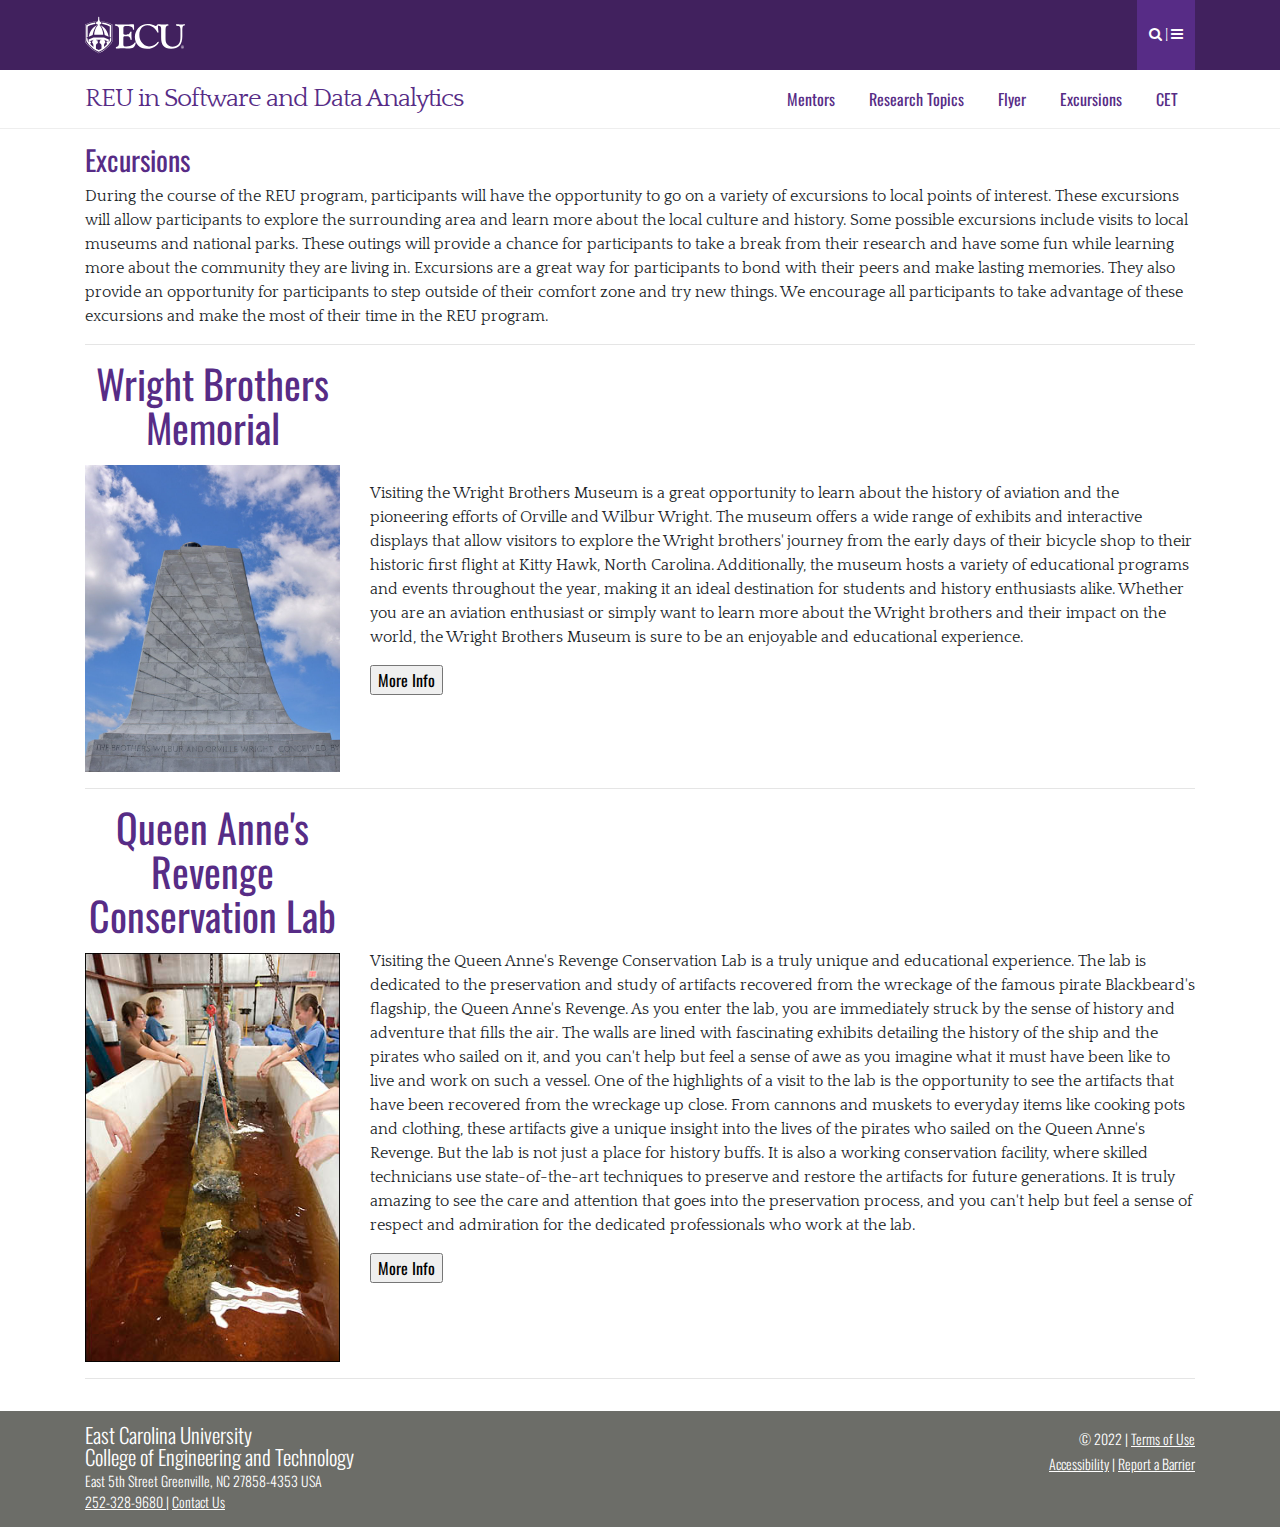
<file: REU_Website/excursions.html>
<!DOCTYPE html>
<html lang="en-US">

<head>
  <link rel='dns-prefetch' href='//ajax.googleapis.com' />
  <link rel='stylesheet' id='wp-block-library-css'
    href='https://cet.ecu.edu/csci/wp-includes/css/dist/block-library/style.min.css?ver=6.0.2' type='text/css'
    media='all' />
  <link rel='stylesheet' id='et_monarch-css-css'
    href='https://cet.ecu.edu/csci/wp-content/plugins/monarch/css/style.css?ver=1.4.14' type='text/css' media='all' />
  <link rel='stylesheet' id='et-gf-open-sans-css' href='https://fonts.googleapis.com/css?family=Open+Sans:400,700'
    type='text/css' media='all' />
  <link rel='stylesheet' id='tablepress-default-css'
    href='https://cet.ecu.edu/csci/wp-content/plugins/tablepress/css/default.min.css?ver=1.14' type='text/css'
    media='all' />
  <link rel='stylesheet' id='theme-fonts-css'
    href='https://fonts.googleapis.com/css?family=Oswald%3Awght%40300%3B400%3B500%3B600%3B700%7CQuattrocento%3Awght%40400%3B700%7CRoboto+Slab%3Awght%40300%3B700&#038;ver=6.0.2'
    type='text/css' media='all' />
  <link rel='stylesheet' id='theme-styles-css'
    href='css/theme.css' type='text/css'
    media='all' />
  <link rel="https://api.w.org/" href="https://cet.ecu.edu/csci/wp-json/" />
  <link rel="alternate" type="application/json" href="https://cet.ecu.edu/csci/wp-json/wp/v2/pages/22" />
  <meta property="og:title" content="Department of Computer Science">
  <link rel="canonical" href="https://cet.ecu.edu/csci/" />


  <link rel="preload" as="font" href='fonts/modules.ttf' as="font/ttf"> 
  <link rel="preload" as="font" href="fonts/slick.woff" as="font/ttf">
  <link rel="preload" as="font" href="fonts/slick.ttf" as="font/ttf">
  <link rel="preload" as="font" href='fonts/fontawesome-webfont.woff' as="font/ttf">
  <link rel="preload" as="font" href="fonts/fontawesome-webfont.woff2" as="font/ttf">
  <link rel="preload" as="font" href='fonts/fontawesome-webfont.ttf' as="font/ttf">
  




  <style id='global-styles-inline-css' type='text/css'>
    body {
      --wp--preset--color--black: #000000;
      --wp--preset--color--cyan-bluish-gray: #abb8c3;
      --wp--preset--color--white: #ffffff;
      --wp--preset--color--pale-pink: #f78da7;
      --wp--preset--color--vivid-red: #cf2e2e;
      --wp--preset--color--luminous-vivid-orange: #ff6900;
      --wp--preset--color--luminous-vivid-amber: #fcb900;
      --wp--preset--color--light-green-cyan: #7bdcb5;
      --wp--preset--color--vivid-green-cyan: #00d084;
      --wp--preset--color--pale-cyan-blue: #8ed1fc;
      --wp--preset--color--vivid-cyan-blue: #0693e3;
      --wp--preset--color--vivid-purple: #9b51e0;
      --wp--preset--gradient--vivid-cyan-blue-to-vivid-purple: linear-gradient(135deg, rgba(6, 147, 227, 1) 0%, rgb(155, 81, 224) 100%);
      --wp--preset--gradient--light-green-cyan-to-vivid-green-cyan: linear-gradient(135deg, rgb(122, 220, 180) 0%, rgb(0, 208, 130) 100%);
      --wp--preset--gradient--luminous-vivid-amber-to-luminous-vivid-orange: linear-gradient(135deg, rgba(252, 185, 0, 1) 0%, rgba(255, 105, 0, 1) 100%);
      --wp--preset--gradient--luminous-vivid-orange-to-vivid-red: linear-gradient(135deg, rgba(255, 105, 0, 1) 0%, rgb(207, 46, 46) 100%);
      --wp--preset--gradient--very-light-gray-to-cyan-bluish-gray: linear-gradient(135deg, rgb(238, 238, 238) 0%, rgb(169, 184, 195) 100%);
      --wp--preset--gradient--cool-to-warm-spectrum: linear-gradient(135deg, rgb(74, 234, 220) 0%, rgb(151, 120, 209) 20%, rgb(207, 42, 186) 40%, rgb(238, 44, 130) 60%, rgb(251, 105, 98) 80%, rgb(254, 248, 76) 100%);
      --wp--preset--gradient--blush-light-purple: linear-gradient(135deg, rgb(255, 206, 236) 0%, rgb(152, 150, 240) 100%);
      --wp--preset--gradient--blush-bordeaux: linear-gradient(135deg, rgb(254, 205, 165) 0%, rgb(254, 45, 45) 50%, rgb(107, 0, 62) 100%);
      --wp--preset--gradient--luminous-dusk: linear-gradient(135deg, rgb(255, 203, 112) 0%, rgb(199, 81, 192) 50%, rgb(65, 88, 208) 100%);
      --wp--preset--gradient--pale-ocean: linear-gradient(135deg, rgb(255, 245, 203) 0%, rgb(182, 227, 212) 50%, rgb(51, 167, 181) 100%);
      --wp--preset--gradient--electric-grass: linear-gradient(135deg, rgb(202, 248, 128) 0%, rgb(113, 206, 126) 100%);
      --wp--preset--gradient--midnight: linear-gradient(135deg, rgb(2, 3, 129) 0%, rgb(40, 116, 252) 100%);
      --wp--preset--duotone--dark-grayscale: url('#wp-duotone-dark-grayscale');
      --wp--preset--duotone--grayscale: url('#wp-duotone-grayscale');
      --wp--preset--duotone--purple-yellow: url('#wp-duotone-purple-yellow');
      --wp--preset--duotone--blue-red: url('#wp-duotone-blue-red');
      --wp--preset--duotone--midnight: url('#wp-duotone-midnight');
      --wp--preset--duotone--magenta-yellow: url('#wp-duotone-magenta-yellow');
      --wp--preset--duotone--purple-green: url('#wp-duotone-purple-green');
      --wp--preset--duotone--blue-orange: url('#wp-duotone-blue-orange');
      --wp--preset--font-size--small: 13px;
      --wp--preset--font-size--medium: 20px;
      --wp--preset--font-size--large: 36px;
      --wp--preset--font-size--x-large: 42px;
    }

    .has-black-color {
      color: var(--wp--preset--color--black) !important;
    }

    .has-cyan-bluish-gray-color {
      color: var(--wp--preset--color--cyan-bluish-gray) !important;
    }

    .has-white-color {
      color: var(--wp--preset--color--white) !important;
    }

    .has-pale-pink-color {
      color: var(--wp--preset--color--pale-pink) !important;
    }

    .has-vivid-red-color {
      color: var(--wp--preset--color--vivid-red) !important;
    }

    .has-luminous-vivid-orange-color {
      color: var(--wp--preset--color--luminous-vivid-orange) !important;
    }

    .has-luminous-vivid-amber-color {
      color: var(--wp--preset--color--luminous-vivid-amber) !important;
    }

    .has-light-green-cyan-color {
      color: var(--wp--preset--color--light-green-cyan) !important;
    }

    .has-vivid-green-cyan-color {
      color: var(--wp--preset--color--vivid-green-cyan) !important;
    }

    .has-pale-cyan-blue-color {
      color: var(--wp--preset--color--pale-cyan-blue) !important;
    }

    .has-vivid-cyan-blue-color {
      color: var(--wp--preset--color--vivid-cyan-blue) !important;
    }

    .has-vivid-purple-color {
      color: var(--wp--preset--color--vivid-purple) !important;
    }

    .has-black-background-color {
      background-color: var(--wp--preset--color--black) !important;
    }

    .has-cyan-bluish-gray-background-color {
      background-color: var(--wp--preset--color--cyan-bluish-gray) !important;
    }

    .has-white-background-color {
      background-color: var(--wp--preset--color--white) !important;
    }

    .has-pale-pink-background-color {
      background-color: var(--wp--preset--color--pale-pink) !important;
    }

    .has-vivid-red-background-color {
      background-color: var(--wp--preset--color--vivid-red) !important;
    }

    .has-luminous-vivid-orange-background-color {
      background-color: var(--wp--preset--color--luminous-vivid-orange) !important;
    }

    .has-luminous-vivid-amber-background-color {
      background-color: var(--wp--preset--color--luminous-vivid-amber) !important;
    }

    .has-light-green-cyan-background-color {
      background-color: var(--wp--preset--color--light-green-cyan) !important;
    }

    .has-vivid-green-cyan-background-color {
      background-color: var(--wp--preset--color--vivid-green-cyan) !important;
    }

    .has-pale-cyan-blue-background-color {
      background-color: var(--wp--preset--color--pale-cyan-blue) !important;
    }

    .has-vivid-cyan-blue-background-color {
      background-color: var(--wp--preset--color--vivid-cyan-blue) !important;
    }

    .has-vivid-purple-background-color {
      background-color: var(--wp--preset--color--vivid-purple) !important;
    }

    .has-black-border-color {
      border-color: var(--wp--preset--color--black) !important;
    }

    .has-cyan-bluish-gray-border-color {
      border-color: var(--wp--preset--color--cyan-bluish-gray) !important;
    }

    .has-white-border-color {
      border-color: var(--wp--preset--color--white) !important;
    }

    .has-pale-pink-border-color {
      border-color: var(--wp--preset--color--pale-pink) !important;
    }

    .has-vivid-red-border-color {
      border-color: var(--wp--preset--color--vivid-red) !important;
    }

    .has-luminous-vivid-orange-border-color {
      border-color: var(--wp--preset--color--luminous-vivid-orange) !important;
    }

    .has-luminous-vivid-amber-border-color {
      border-color: var(--wp--preset--color--luminous-vivid-amber) !important;
    }

    .has-light-green-cyan-border-color {
      border-color: var(--wp--preset--color--light-green-cyan) !important;
    }

    .has-vivid-green-cyan-border-color {
      border-color: var(--wp--preset--color--vivid-green-cyan) !important;
    }

    .has-pale-cyan-blue-border-color {
      border-color: var(--wp--preset--color--pale-cyan-blue) !important;
    }

    .has-vivid-cyan-blue-border-color {
      border-color: var(--wp--preset--color--vivid-cyan-blue) !important;
    }

    .has-vivid-purple-border-color {
      border-color: var(--wp--preset--color--vivid-purple) !important;
    }

    .has-vivid-cyan-blue-to-vivid-purple-gradient-background {
      background: var(--wp--preset--gradient--vivid-cyan-blue-to-vivid-purple) !important;
    }

    .has-light-green-cyan-to-vivid-green-cyan-gradient-background {
      background: var(--wp--preset--gradient--light-green-cyan-to-vivid-green-cyan) !important;
    }

    .has-luminous-vivid-amber-to-luminous-vivid-orange-gradient-background {
      background: var(--wp--preset--gradient--luminous-vivid-amber-to-luminous-vivid-orange) !important;
    }

    .has-luminous-vivid-orange-to-vivid-red-gradient-background {
      background: var(--wp--preset--gradient--luminous-vivid-orange-to-vivid-red) !important;
    }

    .has-very-light-gray-to-cyan-bluish-gray-gradient-background {
      background: var(--wp--preset--gradient--very-light-gray-to-cyan-bluish-gray) !important;
    }

    .has-cool-to-warm-spectrum-gradient-background {
      background: var(--wp--preset--gradient--cool-to-warm-spectrum) !important;
    }

    .has-blush-light-purple-gradient-background {
      background: var(--wp--preset--gradient--blush-light-purple) !important;
    }

    .has-blush-bordeaux-gradient-background {
      background: var(--wp--preset--gradient--blush-bordeaux) !important;
    }

    .has-luminous-dusk-gradient-background {
      background: var(--wp--preset--gradient--luminous-dusk) !important;
    }

    .has-pale-ocean-gradient-background {
      background: var(--wp--preset--gradient--pale-ocean) !important;
    }

    .has-electric-grass-gradient-background {
      background: var(--wp--preset--gradient--electric-grass) !important;
    }

    .has-midnight-gradient-background {
      background: var(--wp--preset--gradient--midnight) !important;
    }

    .has-small-font-size {
      font-size: var(--wp--preset--font-size--small) !important;
    }

    .has-medium-font-size {
      font-size: var(--wp--preset--font-size--medium) !important;
    }

    .has-large-font-size {
      font-size: var(--wp--preset--font-size--large) !important;
    }

    .has-x-large-font-size {
      font-size: var(--wp--preset--font-size--x-large) !important;
    }
  </style>



  <style type="text/css" id="et-social-custom-css"></style>

  <style type="text/css">
    .recentcomments a {
      display: inline !important;
      padding: 0 !important;
      margin: 0 !important;
    }
  </style>


  <style>
    .container .btn {
      position: absolute;
      top: -1000%;
      left: 150%;
      transform: translate(-50%, -200%);
      -ms-transform: translate(-50%, -50%);
      background-color: rgb(65, 33, 94);
      color: white;
      font-size: 32px;
      padding: 12px 64px;
      border: none;
      cursor: pointer;
      border-radius: 20px;
    }

    .button {
      outline: none;
      background-color: #77216F;
      width: 100%;
      text-align: center;
      cursor: pointer;
      -webkit-appearance: none;
      border: 0 solid;
      box-shadow: inset 0 0 1.25rem rgb(255 255 255 / 0%);
      text-shadow: none;
      transition: all 1050ms cubic-bezier(0.19, 1, 0.22, 1);
      padding: 1.25rem 0;
      margin: 0.625rem 0;
      font-family: "Quattrocento", sans-serif !important;
      font-size: 1rem;
      font-weight: normal;
      line-height: 1.5;
      color: #212529;
    }


    .a {
      color: white;
      text-transform: uppercase;
      text-decoration: none;
      font-weight: 500;
      line-height: 1.3rem;
      font-family: "Oswald", sans-serif;
      border: none;
      display: block;
      transition: 0.2s all;
      background-color: transparent;
      cursor: pointer;
    }

    .t {
      font-weight: 700;
      font-size: 2.1rem;
      display: inline-block;
      margin: 0;
      width: 40%;
      padding: 0 0.5rem 0 0;
      font-family: "Oswald", sans-serif;
      line-height: 1.1rem;
      color: white;
      text-transform: uppercase;
    }

    .subtitle {
      line-height: 1em;
      display: inline-block;
      width: 50%;
      border-left: solid white 2px;
      padding: 0 0 0 0.5rem;
      text-align: left;
      color: white;
      text-transform: uppercase;
      font-weight: 500;
      font-family: "Oswald", sans-serif;

    }

    .asdfjkl {
        border: none;
        color: white !important;
        
        padding: 15px 32px;
        text-align: center;
        text-decoration: none;
        display: inline-block;
        font-size: 16px;
        background-color: #41215E; /* ECU Purple */
    }
         
  </style>





  <!-- Google Translate -->
  <script type="text/javascript">

    function googleTranslateElementInit() {
      new google.translate.TranslateElement({
        pageLanguage: 'en'
      }, 'google_translate_element');
      //Fix accessibility issues with google translate.
      $('img.goog-te-gadget-icon').attr('alt', 'Google Translate');
      $('div#goog-gt-tt div.logo img').attr('alt', 'Google Translate');
      $('div#goog-gt-tt .original-text').css('text-align', 'left');
      $('.goog-te-gadget-simple .goog-te-menu-value span').css('color', '#000000');
      $('.goog-te-combo').attr('aria-label', 'Google Translate');
      $('.goog-te-combo').change(function () {
        $('#nav').css('marginTop', '40px');
      });
    }
  </script>



  <script type="text/javascript"
  src="//translate.google.com/translate_a/element.js?cb=googleTranslateElementInit"></script>

  <script type='text/javascript' src='https://ajax.googleapis.com/ajax/libs/jquery/1.12.4/jquery.min.js'
    id='jquery-js'></script>
  <script type='text/javascript' src='https://cet.ecu.edu/csci/wp-content/plugins/monarch/js/idle-timer.min.js?ver=1.4.14'
    id='et_monarch-idle-js'></script>
  <script type='text/javascript' id='et_monarch-custom-js-js-extra'>
    /* <![CDATA[ */
    var monarchSettings = { "ajaxurl": "https:\/\/cet.ecu.edu\/csci\/wp-admin\/admin-ajax.php", "pageurl": "https:\/\/cet.ecu.edu\/csci\/", "stats_nonce": "58e914c484", "share_counts": "448881d1a7", "follow_counts": "32dba32111", "total_counts": "b8fa579412", "media_single": "3c340948d4", "media_total": "c04d3f6a3e", "generate_all_window_nonce": "f397643025", "no_img_message": "No images available for sharing on this page" };
  /* ]]> */
  </script>
  <script type='text/javascript' src='https://cet.ecu.edu/csci/wp-content/plugins/monarch/js/custom.js?ver=1.4.14'
    id='et_monarch-custom-js-js'></script>
  <script type='text/javascript' src='https://cet.ecu.edu/csci/wp-content/themes/gangplank/js/match-height.min.js'
    id='match-height-js'></script>
  <script type='text/javascript' src='https://cet.ecu.edu/csci/wp-content/themes/gangplank/js/popper.min.js'
    id='popper-js'></script>
  <script type='text/javascript' src='https://cet.ecu.edu/csci/wp-content/themes/gangplank/js/bootstrap.min.js'
    id='bootstrap-js'></script>
  <script type='text/javascript' src='https://cet.ecu.edu/csci/wp-content/themes/gangplank/js/slick.min.js'
    id='slick-js'></script>
  <script type='text/javascript' src='https://cet.ecu.edu/csci/wp-content/themes/gangplank/js/theme.js?v=1669748798'
    id='theme-scripts-js'></script>
  <script type='text/javascript' src='https://cet.ecu.edu/csci/wp-content/themes/gangplank/js/home-slider.js'
    id='home-slider-js'></script>
  <script type='text/javascript'
    src='https://cet.ecu.edu/csci/wp-content/plugins/monarch/core/admin/js/common.js?ver=4.9.3'
    id='et-core-common-js'></script>




</head>







<body class="home page-template-default page page-id-22 et_monarch">




  <div id="ecu-skip-links" role="navigation" aria-label="Skip to Main Content">
    <ul>
      <li><a class="accessibility-link ecu-event-tracking" id="skip-to-content" data-ga-category="Skip Links"
          data-ga-action="Skip to Main Content" href="#main">Skip To Main Content</a></li>
      <li><a class="accessibility-link ecu-event-tracking" data-ga-category="Skip Links"
          data-ga-action="Report a Barrier"
          href="https://accessibility.ecu.edu/report-an-accessibility-barrier/?referrer=https://cet.ecu.edu/csci">Report
          an Accessibility Barrier</a></li>
      <li><a class="accessibility-link ecu-event-tracking" data-ga-category="Skip Links" data-ga-action="Accessibility"
          href="https://accessibility.ecu.edu/">Accessibility</a></li>
    </ul>
  </div>
  <div class="content-wrap">
    <div id="main-nav" class="sticky-top ">
      <nav id="ecu-nav" aria-label="university navigation">
        <div class="container">
          <div class="nav-wrap">
            <div id="wordmark">
              <a class="ecu-event-tracking" data-ga-category="Section:NavBar" data-ga-action="Wordmark"
                href="http://www.ecu.edu" title="East Carolina University">
                <img src="svg/ECU_lockup_primary_White.svg"
                  alt="East Carolina University Homepage">
              </a>
            </div>
            <div id="ecu-nav-menu">
              <div id="resources">
                <ul>
                  <li>
                    <button id="resource-toggle" type="button" data-toggle="collapse" data-target="#resources-menu" aria-expanded="false" aria-controls="resources-menu" class="collapsed">
                        <span class="fa fa-search" aria-hidden="true"></span> |
                        <span class="fa fa-navicon" id="resource-icon" aria-hidden="true"></span>
                    </button>
                  </li>
                </ul>
              </div>
            </div>
          </div>
        </div>
      </nav>
      <nav id="resources-menu" aria-label="mobile and supplementary navigation and search" class="collapse">
        <div id="resource-wrapper">
          <div class="container">
            <div class="row">
              <div class="col-md-4">
                <div id="search">
                  <form action="//search.ecu.edu" method="get">
                    <label for="search-input" class="sr-only accessible">Search</label>
                    <div class="input-group">
                      <input data-menu="resources" data-menu="resources" type="text" name="q" aria-label="Search"
                        class="form-control" id="search-input" placeholder="Search">
                      <span class="input-group-btn">
                        <button data-menu="resources" data-menu="resources" class="btn btn-default ecu-event-tracking"
                          type="submit" data-ga-category="Section:Search" data-ga-action="Search Submit"><span
                            class="fa fa-search"></span></button>
                      </span>
                    </div>
                  </form>
                </div>
              </div>
              <div class="col-md-8">
                <div class="resource-links" data-menu="resources">
                  <h2>Resources</h2>
                  <div class="row">
                    <div class="col-6 col-sm-3">
                      <ul>
                        <li><a href="https://info.ecu.edu/email/" data-menu="resources" class="ecu-event-tracking"
                            data-ga-category="Section:NavBar" data-ga-action="Email" data-ga-label="resources">Email</a>
                        </li>
                        <li><a href="https://canvas.ecu.edu/" data-menu="resources" class="ecu-event-tracking"
                            data-ga-category="Section:NavBar" data-ga-action="Canvas"
                            data-ga-label="resources">Canvas</a></li>
                        <li><a href="https://www.ecu.edu/banner" data-menu="resources" class="ecu-event-tracking"
                            data-ga-category="Section:NavBar" data-ga-action="Banner"
                            data-ga-label="resources">Banner</a></li>
                        <li><a href="https://pirateport.ecu.edu/connect/" data-menu="resources"
                            class="ecu-event-tracking" data-ga-category="Section:NavBar" data-ga-action="PiratePort"
                            data-ga-label="resources">PiratePort</a></li>
                      </ul>
                    </div>
                    <div class="col-6 col-sm-3">
                      <ul>
                        <li><a href="https://pirateid.ecu.edu/" data-menu="resources" class="ecu-event-tracking"
                            data-ga-category="Section:NavBar" data-ga-action="PirateID"
                            data-ga-label="resources">PirateID</a></li>
                        <li><a href="https://ithelp.ecu.edu/" data-menu="resources" class="ecu-event-tracking"
                            data-ga-category="Section:NavBar" data-ga-action="IT Help" data-ga-label="resources">IT
                            Help</a></li>
                        <li><a href="https://ecu.teamdynamix.com/TDClient/1409/Portal/KB/ArticleDet?ID=67467&SIDs=1562"
                            data-menu="resources" class="ecu-event-tracking" data-ga-category="Section:NavBar"
                            data-ga-action="Videoconferencing" data-ga-label="resources">Videoconferencing</a></li>
                        <li><a href="https://engage.ecu.edu/" data-menu="resources" class="ecu-event-tracking"
                            data-ga-category="Section:NavBar" data-ga-action="Engage"
                            data-ga-label="resources">Engage</a></li>
                      </ul>
                    </div>
                    <div class="col-6 col-sm-3">
                      <ul>
                        <li><a href="https://assetworks.ecu.edu/cr/UserLoginValidation.xhtml" data-menu="resources"
                            class="ecu-event-tracking" data-ga-category="Section:NavBar" data-ga-action="Work Request"
                            data-ga-label="resources">Work Request</a></li>
                        <li><a href="https://info.ecu.edu/directory/" data-menu="resources" class="ecu-event-tracking"
                            data-ga-category="Section:NavBar" data-ga-action="Directory"
                            data-ga-label="resources">Directory</a></li>
                        <li><a href="https://maps.ecu.edu/" data-menu="resources" class="ecu-event-tracking"
                            data-ga-category="Section:NavBar" data-ga-action="Maps" data-ga-label="resources">Maps</a>
                        </li>
                        <li><a href="https://www.ecu.edu/#/vte/?data-platform=v&data-inst=61178&" data-menu="resources"
                            class="ecu-event-tracking" data-ga-category="Section:NavBar" data-ga-action="Virtual Tour"
                            data-ga-label="resources">Virtual Tour</a></li>
                      </ul>
                    </div>
                    <div class="col-6 col-sm-3">
                      <ul>
                        <li><a href="https://info.ecu.edu/a-z/" data-menu="resources" class="ecu-event-tracking"
                            data-ga-category="Section:NavBar" data-ga-action="A-Z Index" data-ga-label="resources">A-Z
                            Index</a></li>
                        <li><a href="https://facultysenate.ecu.edu/academic-calendars/" data-menu="resources"
                            class="ecu-event-tracking" data-ga-category="Section:NavBar"
                            data-ga-action="Academic Calendar" data-ga-label="resources">Academic Calendar</a></li>
                        <li><a href="https://calendar.ecu.edu/" data-menu="resources" class="ecu-event-tracking"
                            data-ga-category="Section:NavBar" data-ga-action="Event Calendar"
                            data-ga-label="resources">Event Calendar</a></li>
                        <li><a href="http://catalog.ecu.edu/" data-menu="resources" class="ecu-event-tracking"
                            data-ga-category="Section:NavBar" data-ga-action="Catalog"
                            data-ga-label="resources">Catalog</a></li>
                        <li>
                          <a data-ga-category="Section:NavBar" data-menu="resources" data-ga-label="resources"
                            data-ga-action="social" href="https://www.facebook.com/EastCarolina"
                            class="social-link ecu-event-tracking" target="_blank" rel="noopener noreferrer"><span
                              class="fa fa-facebook-square" aria-hidden="true"></span></a>
                          <a data-ga-category="Section:NavBar" data-menu="resources" data-ga-label="resources"
                            data-ga-action="social" href="https://twitter.com/EastCarolina"
                            class="social-link ecu-event-tracking" target="_blank" rel="noopener noreferrer"><span
                              class="fa fa-twitter-square" aria-hidden="true"></span></a>
                          <a data-ga-category="Section:NavBar" data-menu="resources" data-ga-label="resources"
                            data-ga-action="social" href="https://www.instagram.com/eastcarolinauniv/"
                            class="social-link ecu-event-tracking" target="_blank" rel="noopener noreferrer"><span
                              class="fa fa-instagram" aria-hidden="true"></span></a>
                          <a data-ga-category="Section:NavBar" data-menu="resources" data-ga-label="resources"
                            data-ga-action="social" href="https://www.youtube.com/user/ECU"
                            class="social-link ecu-event-tracking" target="_blank" rel="noopener noreferrer"><span
                              class="fa fa-youtube-square" aria-hidden="true"></span></a>
                          <a data-ga-category="Section:NavBar" data-menu="resources" data-ga-label="resources"
                            data-ga-action="social" href="https://www.linkedin.com/school/east-carolina-university/"
                            class="social-link ecu-event-tracking" target="_blank" rel="noopener noreferrer"><span
                              class="fa fa-linkedin-square" aria-hidden="true"></span></a>
                        </li>
                      </ul>
                    </div>
                  </div>
                </div>
              </div>
            </div>
          </div>
        </div>
      </nav>
      <nav id="wordpress" class="navbar navbar-expand-lg navbar-light" aria-label="main navigation">
        <div class="container">
          <a class="navbar-brand" href="/">
            REU in Software and Data Analytics </a>
          <button class="navbar-toggler" type="button" data-toggle="collapse" data-target="#primary-nav"
            aria-controls="navbarSupportedContent" aria-expanded="false" aria-label="Toggle navigation">
            <span class="navbar-toggler-icon"></span>
          </button>
          <div id="primary-nav" class="collapse navbar-collapse">
            <ul id="menu-primary" class="navbar-nav mr-auto">
              <li itemscope="itemscope" itemtype="https://www.schema.org/SiteNavigationElement" id="menu-item-191"
                class="menu-item menu-item-type-post_type menu-item-object-page menu-item-has-children menu-item-191 nav-item dropdown">
              <li itemscope="itemscope" itemtype="https://www.schema.org/SiteNavigationElement" id="menu-item-520"
                class="menu-item menu-item-type-custom menu-item-object-custom menu-item-520 nav-item"><a
                  title="Mentors" target="_self" href="./mentors.html" class="nav-link">Mentors</a>
              </li>
              <li itemscope="itemscope" itemtype="https://www.schema.org/SiteNavigationElement" id="menu-item-200"
                class="menu-item menu-item-type-post_type menu-item-object-page menu-item-has-children menu-item-200 nav-item dropdown">
              <li itemscope="itemscope" itemtype="https://www.schema.org/SiteNavigationElement" id="menu-item-520"
                class="menu-item menu-item-type-custom menu-item-object-custom menu-item-520 nav-item"><a
                  title="Research Topics" target="_self" href="./topics.html"
                  class="nav-link">Research Topics</a>
              </li>
              <li itemscope="itemscope" itemtype="https://www.schema.org/SiteNavigationElement" id="menu-item-520"
                class="menu-item menu-item-type-custom menu-item-object-custom menu-item-520 nav-item"><a
                  title="Flyer" target="_self" href="./flyer.html"
                  class="nav-link">Flyer</a>
              </li>
              <li itemscope="itemscope" itemtype="https://www.schema.org/SiteNavigationElement" id="menu-item-520"
                class="menu-item menu-item-type-custom menu-item-object-custom menu-item-520 nav-item"><a
                  title="Flyer" target="_self" href="./excursions.html"
                  class="nav-link">Excursions</a>
              </li>
              </li>
              <li itemscope="itemscope" itemtype="https://www.schema.org/SiteNavigationElement" id="menu-item-520"
                class="menu-item menu-item-type-custom menu-item-object-custom menu-item-520 nav-item"><a title="CET"
                  target="_blank" href="https://cet.ecu.edu/" class="nav-link">CET</a></li>
              
            </ul>
          </div>
        </div>
      </nav>
    </div>


    <div id="main-content" role="main">
      <div class="container">
        <main id="main">
          <h1 class="sr-only">Department of Computer Science</h1>
          


          <h3>Excursions</h3>
          <p>During the course of the REU program, participants will have the opportunity to go on a variety of excursions to local points of interest. 
             These excursions will allow participants to explore the surrounding area and learn more about the local culture and history.

            Some possible excursions include visits to local museums and national parks. 
            These outings will provide a chance for participants to take a break from their research and have some fun while learning more about the community they are living in.
            
            Excursions are a great way for participants to bond with their peers and make lasting memories. 
            They also provide an opportunity for participants to step outside of their comfort zone and try new things. 
            We encourage all participants to take advantage of these excursions and make the most of their time in the REU program.</p>

            <hr>
            <div class="row">
              <div class="col-md-3">
              <h1 style="text-align:center">Wright Brothers Memorial</h1>
              <img src="images/wright_brothers_memorial_4.jpg" alt="" width="450" height="500" class="alignnone wp-image-1352 size-medium" srcset='images/wright_brothers_memorial_4.jpg' 214w, 'images/wright_brothers_memorial_4.jpg' 250w" sizes="(max-width: 214px) 100vw, 214px"></div>
              <div class="col-md-9"><br><br><br><br><br>
              <p>Visiting the Wright Brothers Museum is a great opportunity to learn about the history of aviation and the pioneering efforts of Orville and Wilbur Wright. The museum offers a wide range of exhibits and interactive displays that allow visitors to explore the Wright brothers' journey from the early days of their bicycle shop to their historic first flight at Kitty Hawk, North Carolina. Additionally, the museum hosts a variety of educational programs and events throughout the year, making it an ideal destination for students and history enthusiasts alike. Whether you are an aviation enthusiast or simply want to learn more about the Wright brothers and their impact on the world, the Wright Brothers Museum is sure to be an enjoyable and educational experience.</p>
              <button type="button" onClick="window.open('https://www.nps.gov/wrbr/index.htm');">More Info</button>
              </div>
            </div>

            <hr>

            <div class="row">
              <div class="col-md-3">
              <h1 style="text-align:center">Queen Anne's Revenge Conservation Lab</h1>
              <img src='images/webcannon2_1.jpg'  alt="" width="450" height="500" class="alignnone wp-image-1352 size-medium" srcset="images/webcannon2_1.jpg" 214w, 'images/webcannon2_1.jpg' 250w" sizes="(max-width: 214px) 100vw, 214px"></div>
              <div class="col-md-9"><br><br><br><br><br><br>
              <p>Visiting the Queen Anne's Revenge Conservation Lab is a truly unique and educational experience. The lab is dedicated to the preservation and study of artifacts recovered from the wreckage of the famous pirate Blackbeard's flagship, the Queen Anne's Revenge.

                As you enter the lab, you are immediately struck by the sense of history and adventure that fills the air. The walls are lined with fascinating exhibits detailing the history of the ship and the pirates who sailed on it, and you can't help but feel a sense of awe as you imagine what it must have been like to live and work on such a vessel.
                
                One of the highlights of a visit to the lab is the opportunity to see the artifacts that have been recovered from the wreckage up close. From cannons and muskets to everyday items like cooking pots and clothing, these artifacts give a unique insight into the lives of the pirates who sailed on the Queen Anne's Revenge.
                
                But the lab is not just a place for history buffs. It is also a working conservation facility, where skilled technicians use state-of-the-art techniques to preserve and restore the artifacts for future generations. It is truly amazing to see the care and attention that goes into the preservation process, and you can't help but feel a sense of respect and admiration for the dedicated professionals who work at the lab.</p>
              <button type="button" onClick="window.open('https://archaeology.ncdcr.gov/about/offices/conservation-lab');">More Info</button>

              </div>
            </div>
            

      
          
          <hr/>
          
        </main>
      </div>
    </div>
  
</body>


<footer aria-label="footer">
  <section id="theme-footer">
    <div class="container">
      <div id="footer-meta">
        <div class="row">
          <div class="col-md-8">
            <div id="footer-location">
              <span class="title">East Carolina University
                <br />College of Engineering and Technology </span>
              <address>
                East 5th Street Greenville, NC 27858-4353 USA </address>
              <a class="phone" href="tel:+1252-328-9680">
                252-328-9680 </a> |
              <a href="https://cet.ecu.edu/csci/contact-us/">Contact Us</a>
            </div>
          </div>
          <div class="col-md-4">
            <div class="footer-resources">
              <ul>
                <li>&copy; 2022</li>
                <li><a class="ecu-event-tracking" data-ga-category="Footer" data-ga-action="Terms"
                    href="https://www.ecu.edu/terms">Terms of Use</a></li>
              </ul>
            </div>
            <div class="footer-resources">
              <ul>
                <li><a class="ecu-event-tracking" data-ga-category="Footer" data-ga-action="Accessibility"
                    href="https://accessibility.ecu.edu/">Accessibility</a></li>
                <li><a class="ecu-event-tracking" data-ga-category="Footer" data-ga-action="Report a Barrier"
                    href="https://accessibility.ecu.edu/report-an-accessibility-barrier/?referrer=https://cet.ecu.edu/csci">Report
                    a Barrier</a></li>
              </ul>
            </div>
            <div class="footer-resources">
              <br />
              <div id="google_translate_element"></div>
            </div>
            </div>
          </div>
        </div>
      </div>
    </div>
  </section>
</footer>


</html>
</file>
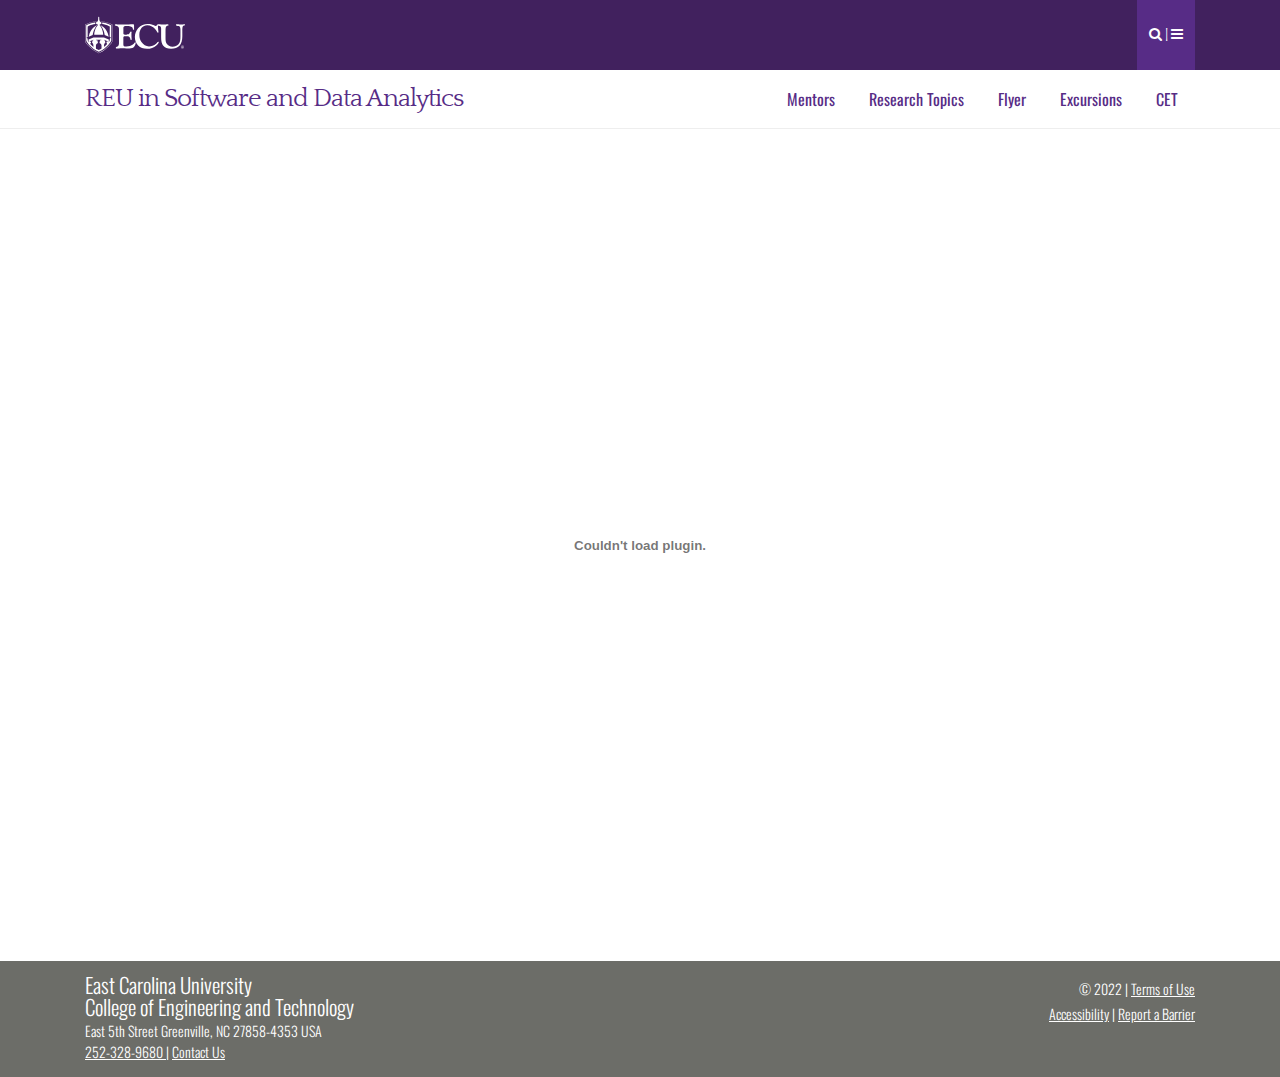
<file: REU_Website/flyer.html>
<!DOCTYPE html>
<html lang="en-US">

<head>
  <link rel='dns-prefetch' href='//ajax.googleapis.com' />
  <link rel='stylesheet' id='wp-block-library-css'
    href='https://cet.ecu.edu/csci/wp-includes/css/dist/block-library/style.min.css?ver=6.0.2' type='text/css'
    media='all' />
  <link rel='stylesheet' id='et_monarch-css-css'
    href='https://cet.ecu.edu/csci/wp-content/plugins/monarch/css/style.css?ver=1.4.14' type='text/css' media='all' />
  <link rel='stylesheet' id='et-gf-open-sans-css' href='https://fonts.googleapis.com/css?family=Open+Sans:400,700'
    type='text/css' media='all' />
  <link rel='stylesheet' id='tablepress-default-css'
    href='https://cet.ecu.edu/csci/wp-content/plugins/tablepress/css/default.min.css?ver=1.14' type='text/css'
    media='all' />
  <link rel='stylesheet' id='theme-fonts-css'
    href='https://fonts.googleapis.com/css?family=Oswald%3Awght%40300%3B400%3B500%3B600%3B700%7CQuattrocento%3Awght%40400%3B700%7CRoboto+Slab%3Awght%40300%3B700&#038;ver=6.0.2'
    type='text/css' media='all' />
  <link rel='stylesheet' id='theme-styles-css'
    href='css/theme.css' type='text/css'
    media='all' />
  <link rel="https://api.w.org/" href="https://cet.ecu.edu/csci/wp-json/" />
  <link rel="alternate" type="application/json" href="https://cet.ecu.edu/csci/wp-json/wp/v2/pages/22" />
  <meta property="og:title" content="Department of Computer Science">
  <link rel="canonical" href="https://cet.ecu.edu/csci/" />


  <link rel="preload" as="font" href='fonts/modules.ttf' as="font/ttf"> 
  <link rel="preload" as="font" href="fonts/slick.woff" as="font/ttf">
  <link rel="preload" as="font" href="fonts/slick.ttf" as="font/ttf">
  <link rel="preload" as="font" href='fonts/fontawesome-webfont.woff' as="font/ttf">
  <link rel="preload" as="font" href="fonts/fontawesome-webfont.woff2" as="font/ttf">
  <link rel="preload" as="font" href='fonts/fontawesome-webfont.ttf' as="font/ttf">
  




  <style id='global-styles-inline-css' type='text/css'>
    body {
      --wp--preset--color--black: #000000;
      --wp--preset--color--cyan-bluish-gray: #abb8c3;
      --wp--preset--color--white: #ffffff;
      --wp--preset--color--pale-pink: #f78da7;
      --wp--preset--color--vivid-red: #cf2e2e;
      --wp--preset--color--luminous-vivid-orange: #ff6900;
      --wp--preset--color--luminous-vivid-amber: #fcb900;
      --wp--preset--color--light-green-cyan: #7bdcb5;
      --wp--preset--color--vivid-green-cyan: #00d084;
      --wp--preset--color--pale-cyan-blue: #8ed1fc;
      --wp--preset--color--vivid-cyan-blue: #0693e3;
      --wp--preset--color--vivid-purple: #9b51e0;
      --wp--preset--gradient--vivid-cyan-blue-to-vivid-purple: linear-gradient(135deg, rgba(6, 147, 227, 1) 0%, rgb(155, 81, 224) 100%);
      --wp--preset--gradient--light-green-cyan-to-vivid-green-cyan: linear-gradient(135deg, rgb(122, 220, 180) 0%, rgb(0, 208, 130) 100%);
      --wp--preset--gradient--luminous-vivid-amber-to-luminous-vivid-orange: linear-gradient(135deg, rgba(252, 185, 0, 1) 0%, rgba(255, 105, 0, 1) 100%);
      --wp--preset--gradient--luminous-vivid-orange-to-vivid-red: linear-gradient(135deg, rgba(255, 105, 0, 1) 0%, rgb(207, 46, 46) 100%);
      --wp--preset--gradient--very-light-gray-to-cyan-bluish-gray: linear-gradient(135deg, rgb(238, 238, 238) 0%, rgb(169, 184, 195) 100%);
      --wp--preset--gradient--cool-to-warm-spectrum: linear-gradient(135deg, rgb(74, 234, 220) 0%, rgb(151, 120, 209) 20%, rgb(207, 42, 186) 40%, rgb(238, 44, 130) 60%, rgb(251, 105, 98) 80%, rgb(254, 248, 76) 100%);
      --wp--preset--gradient--blush-light-purple: linear-gradient(135deg, rgb(255, 206, 236) 0%, rgb(152, 150, 240) 100%);
      --wp--preset--gradient--blush-bordeaux: linear-gradient(135deg, rgb(254, 205, 165) 0%, rgb(254, 45, 45) 50%, rgb(107, 0, 62) 100%);
      --wp--preset--gradient--luminous-dusk: linear-gradient(135deg, rgb(255, 203, 112) 0%, rgb(199, 81, 192) 50%, rgb(65, 88, 208) 100%);
      --wp--preset--gradient--pale-ocean: linear-gradient(135deg, rgb(255, 245, 203) 0%, rgb(182, 227, 212) 50%, rgb(51, 167, 181) 100%);
      --wp--preset--gradient--electric-grass: linear-gradient(135deg, rgb(202, 248, 128) 0%, rgb(113, 206, 126) 100%);
      --wp--preset--gradient--midnight: linear-gradient(135deg, rgb(2, 3, 129) 0%, rgb(40, 116, 252) 100%);
      --wp--preset--duotone--dark-grayscale: url('#wp-duotone-dark-grayscale');
      --wp--preset--duotone--grayscale: url('#wp-duotone-grayscale');
      --wp--preset--duotone--purple-yellow: url('#wp-duotone-purple-yellow');
      --wp--preset--duotone--blue-red: url('#wp-duotone-blue-red');
      --wp--preset--duotone--midnight: url('#wp-duotone-midnight');
      --wp--preset--duotone--magenta-yellow: url('#wp-duotone-magenta-yellow');
      --wp--preset--duotone--purple-green: url('#wp-duotone-purple-green');
      --wp--preset--duotone--blue-orange: url('#wp-duotone-blue-orange');
      --wp--preset--font-size--small: 13px;
      --wp--preset--font-size--medium: 20px;
      --wp--preset--font-size--large: 36px;
      --wp--preset--font-size--x-large: 42px;
    }

    .has-black-color {
      color: var(--wp--preset--color--black) !important;
    }

    .has-cyan-bluish-gray-color {
      color: var(--wp--preset--color--cyan-bluish-gray) !important;
    }

    .has-white-color {
      color: var(--wp--preset--color--white) !important;
    }

    .has-pale-pink-color {
      color: var(--wp--preset--color--pale-pink) !important;
    }

    .has-vivid-red-color {
      color: var(--wp--preset--color--vivid-red) !important;
    }

    .has-luminous-vivid-orange-color {
      color: var(--wp--preset--color--luminous-vivid-orange) !important;
    }

    .has-luminous-vivid-amber-color {
      color: var(--wp--preset--color--luminous-vivid-amber) !important;
    }

    .has-light-green-cyan-color {
      color: var(--wp--preset--color--light-green-cyan) !important;
    }

    .has-vivid-green-cyan-color {
      color: var(--wp--preset--color--vivid-green-cyan) !important;
    }

    .has-pale-cyan-blue-color {
      color: var(--wp--preset--color--pale-cyan-blue) !important;
    }

    .has-vivid-cyan-blue-color {
      color: var(--wp--preset--color--vivid-cyan-blue) !important;
    }

    .has-vivid-purple-color {
      color: var(--wp--preset--color--vivid-purple) !important;
    }

    .has-black-background-color {
      background-color: var(--wp--preset--color--black) !important;
    }

    .has-cyan-bluish-gray-background-color {
      background-color: var(--wp--preset--color--cyan-bluish-gray) !important;
    }

    .has-white-background-color {
      background-color: var(--wp--preset--color--white) !important;
    }

    .has-pale-pink-background-color {
      background-color: var(--wp--preset--color--pale-pink) !important;
    }

    .has-vivid-red-background-color {
      background-color: var(--wp--preset--color--vivid-red) !important;
    }

    .has-luminous-vivid-orange-background-color {
      background-color: var(--wp--preset--color--luminous-vivid-orange) !important;
    }

    .has-luminous-vivid-amber-background-color {
      background-color: var(--wp--preset--color--luminous-vivid-amber) !important;
    }

    .has-light-green-cyan-background-color {
      background-color: var(--wp--preset--color--light-green-cyan) !important;
    }

    .has-vivid-green-cyan-background-color {
      background-color: var(--wp--preset--color--vivid-green-cyan) !important;
    }

    .has-pale-cyan-blue-background-color {
      background-color: var(--wp--preset--color--pale-cyan-blue) !important;
    }

    .has-vivid-cyan-blue-background-color {
      background-color: var(--wp--preset--color--vivid-cyan-blue) !important;
    }

    .has-vivid-purple-background-color {
      background-color: var(--wp--preset--color--vivid-purple) !important;
    }

    .has-black-border-color {
      border-color: var(--wp--preset--color--black) !important;
    }

    .has-cyan-bluish-gray-border-color {
      border-color: var(--wp--preset--color--cyan-bluish-gray) !important;
    }

    .has-white-border-color {
      border-color: var(--wp--preset--color--white) !important;
    }

    .has-pale-pink-border-color {
      border-color: var(--wp--preset--color--pale-pink) !important;
    }

    .has-vivid-red-border-color {
      border-color: var(--wp--preset--color--vivid-red) !important;
    }

    .has-luminous-vivid-orange-border-color {
      border-color: var(--wp--preset--color--luminous-vivid-orange) !important;
    }

    .has-luminous-vivid-amber-border-color {
      border-color: var(--wp--preset--color--luminous-vivid-amber) !important;
    }

    .has-light-green-cyan-border-color {
      border-color: var(--wp--preset--color--light-green-cyan) !important;
    }

    .has-vivid-green-cyan-border-color {
      border-color: var(--wp--preset--color--vivid-green-cyan) !important;
    }

    .has-pale-cyan-blue-border-color {
      border-color: var(--wp--preset--color--pale-cyan-blue) !important;
    }

    .has-vivid-cyan-blue-border-color {
      border-color: var(--wp--preset--color--vivid-cyan-blue) !important;
    }

    .has-vivid-purple-border-color {
      border-color: var(--wp--preset--color--vivid-purple) !important;
    }

    .has-vivid-cyan-blue-to-vivid-purple-gradient-background {
      background: var(--wp--preset--gradient--vivid-cyan-blue-to-vivid-purple) !important;
    }

    .has-light-green-cyan-to-vivid-green-cyan-gradient-background {
      background: var(--wp--preset--gradient--light-green-cyan-to-vivid-green-cyan) !important;
    }

    .has-luminous-vivid-amber-to-luminous-vivid-orange-gradient-background {
      background: var(--wp--preset--gradient--luminous-vivid-amber-to-luminous-vivid-orange) !important;
    }

    .has-luminous-vivid-orange-to-vivid-red-gradient-background {
      background: var(--wp--preset--gradient--luminous-vivid-orange-to-vivid-red) !important;
    }

    .has-very-light-gray-to-cyan-bluish-gray-gradient-background {
      background: var(--wp--preset--gradient--very-light-gray-to-cyan-bluish-gray) !important;
    }

    .has-cool-to-warm-spectrum-gradient-background {
      background: var(--wp--preset--gradient--cool-to-warm-spectrum) !important;
    }

    .has-blush-light-purple-gradient-background {
      background: var(--wp--preset--gradient--blush-light-purple) !important;
    }

    .has-blush-bordeaux-gradient-background {
      background: var(--wp--preset--gradient--blush-bordeaux) !important;
    }

    .has-luminous-dusk-gradient-background {
      background: var(--wp--preset--gradient--luminous-dusk) !important;
    }

    .has-pale-ocean-gradient-background {
      background: var(--wp--preset--gradient--pale-ocean) !important;
    }

    .has-electric-grass-gradient-background {
      background: var(--wp--preset--gradient--electric-grass) !important;
    }

    .has-midnight-gradient-background {
      background: var(--wp--preset--gradient--midnight) !important;
    }

    .has-small-font-size {
      font-size: var(--wp--preset--font-size--small) !important;
    }

    .has-medium-font-size {
      font-size: var(--wp--preset--font-size--medium) !important;
    }

    .has-large-font-size {
      font-size: var(--wp--preset--font-size--large) !important;
    }

    .has-x-large-font-size {
      font-size: var(--wp--preset--font-size--x-large) !important;
    }
  </style>



  <style type="text/css" id="et-social-custom-css"></style>

  <style type="text/css">
    .recentcomments a {
      display: inline !important;
      padding: 0 !important;
      margin: 0 !important;
    }
  </style>


  <style>
    .container .btn {
      position: absolute;
      top: -1000%;
      left: 150%;
      transform: translate(-50%, -200%);
      -ms-transform: translate(-50%, -50%);
      background-color: rgb(65, 33, 94);
      color: white;
      font-size: 32px;
      padding: 12px 64px;
      border: none;
      cursor: pointer;
      border-radius: 20px;
    }

    .button {
      outline: none;
      background-color: #77216F;
      width: 100%;
      text-align: center;
      cursor: pointer;
      -webkit-appearance: none;
      border: 0 solid;
      box-shadow: inset 0 0 1.25rem rgb(255 255 255 / 0%);
      text-shadow: none;
      transition: all 1050ms cubic-bezier(0.19, 1, 0.22, 1);
      padding: 1.25rem 0;
      margin: 0.625rem 0;
      font-family: "Quattrocento", sans-serif !important;
      font-size: 1rem;
      font-weight: normal;
      line-height: 1.5;
      color: #212529;
    }


    .a {
      color: white;
      text-transform: uppercase;
      text-decoration: none;
      font-weight: 500;
      line-height: 1.3rem;
      font-family: "Oswald", sans-serif;
      border: none;
      display: block;
      transition: 0.2s all;
      background-color: transparent;
      cursor: pointer;
    }

    .t {
      font-weight: 700;
      font-size: 2.1rem;
      display: inline-block;
      margin: 0;
      width: 40%;
      padding: 0 0.5rem 0 0;
      font-family: "Oswald", sans-serif;
      line-height: 1.1rem;
      color: white;
      text-transform: uppercase;
    }

    .subtitle {
      line-height: 1em;
      display: inline-block;
      width: 50%;
      border-left: solid white 2px;
      padding: 0 0 0 0.5rem;
      text-align: left;
      color: white;
      text-transform: uppercase;
      font-weight: 500;
      font-family: "Oswald", sans-serif;

    }

    .asdfjkl {
        border: none;
        color: white !important;
        
        padding: 15px 32px;
        text-align: center;
        text-decoration: none;
        display: inline-block;
        font-size: 16px;
        background-color: #41215E; /* ECU Purple */
    }
         
  </style>





  <!-- Google Translate -->
  <script type="text/javascript">

    function googleTranslateElementInit() {
      new google.translate.TranslateElement({
        pageLanguage: 'en'
      }, 'google_translate_element');
      //Fix accessibility issues with google translate.
      $('img.goog-te-gadget-icon').attr('alt', 'Google Translate');
      $('div#goog-gt-tt div.logo img').attr('alt', 'Google Translate');
      $('div#goog-gt-tt .original-text').css('text-align', 'left');
      $('.goog-te-gadget-simple .goog-te-menu-value span').css('color', '#000000');
      $('.goog-te-combo').attr('aria-label', 'Google Translate');
      $('.goog-te-combo').change(function () {
        $('#nav').css('marginTop', '40px');
      });
    }
  </script>



  <script type="text/javascript"
  src="//translate.google.com/translate_a/element.js?cb=googleTranslateElementInit"></script>

  <script type='text/javascript' src='https://ajax.googleapis.com/ajax/libs/jquery/1.12.4/jquery.min.js'
    id='jquery-js'></script>
  <script type='text/javascript' src='https://cet.ecu.edu/csci/wp-content/plugins/monarch/js/idle-timer.min.js?ver=1.4.14'
    id='et_monarch-idle-js'></script>
  <script type='text/javascript' id='et_monarch-custom-js-js-extra'>
    /* <![CDATA[ */
    var monarchSettings = { "ajaxurl": "https:\/\/cet.ecu.edu\/csci\/wp-admin\/admin-ajax.php", "pageurl": "https:\/\/cet.ecu.edu\/csci\/", "stats_nonce": "58e914c484", "share_counts": "448881d1a7", "follow_counts": "32dba32111", "total_counts": "b8fa579412", "media_single": "3c340948d4", "media_total": "c04d3f6a3e", "generate_all_window_nonce": "f397643025", "no_img_message": "No images available for sharing on this page" };
  /* ]]> */
  </script>
  <script type='text/javascript' src='https://cet.ecu.edu/csci/wp-content/plugins/monarch/js/custom.js?ver=1.4.14'
    id='et_monarch-custom-js-js'></script>
  <script type='text/javascript' src='https://cet.ecu.edu/csci/wp-content/themes/gangplank/js/match-height.min.js'
    id='match-height-js'></script>
  <script type='text/javascript' src='https://cet.ecu.edu/csci/wp-content/themes/gangplank/js/popper.min.js'
    id='popper-js'></script>
  <script type='text/javascript' src='https://cet.ecu.edu/csci/wp-content/themes/gangplank/js/bootstrap.min.js'
    id='bootstrap-js'></script>
  <script type='text/javascript' src='https://cet.ecu.edu/csci/wp-content/themes/gangplank/js/slick.min.js'
    id='slick-js'></script>
  <script type='text/javascript' src='https://cet.ecu.edu/csci/wp-content/themes/gangplank/js/theme.js?v=1669748798'
    id='theme-scripts-js'></script>
  <script type='text/javascript' src='https://cet.ecu.edu/csci/wp-content/themes/gangplank/js/home-slider.js'
    id='home-slider-js'></script>
  <script type='text/javascript'
    src='https://cet.ecu.edu/csci/wp-content/plugins/monarch/core/admin/js/common.js?ver=4.9.3'
    id='et-core-common-js'></script>




</head>








<body class="home page-template-default page page-id-22 et_monarch">


  <div id="ecu-skip-links" role="navigation" aria-label="Skip to Main Content">
    <ul>
      <li><a class="accessibility-link ecu-event-tracking" id="skip-to-content" data-ga-category="Skip Links"
          data-ga-action="Skip to Main Content" href="#main">Skip To Main Content</a></li>
      <li><a class="accessibility-link ecu-event-tracking" data-ga-category="Skip Links"
          data-ga-action="Report a Barrier"
          href="https://accessibility.ecu.edu/report-an-accessibility-barrier/?referrer=https://cet.ecu.edu/csci">Report
          an Accessibility Barrier</a></li>
      <li><a class="accessibility-link ecu-event-tracking" data-ga-category="Skip Links" data-ga-action="Accessibility"
          href="https://accessibility.ecu.edu/">Accessibility</a></li>
    </ul>
  </div>
  <div class="content-wrap">
    <div id="main-nav" class="sticky-top ">
      <nav id="ecu-nav" aria-label="university navigation">
        <div class="container">
          <div class="nav-wrap">
            <div id="wordmark">
              <a class="ecu-event-tracking" data-ga-category="Section:NavBar" data-ga-action="Wordmark"
                href="http://www.ecu.edu" title="East Carolina University">
                <img src='svg/ECU_lockup_primary_White.svg'
                  alt="East Carolina University Homepage">
              </a>
            </div>
            <div id="ecu-nav-menu">
              <div id="resources">
                <ul>
                  <li>
                    <button id="resource-toggle" type="button" data-toggle="collapse" data-target="#resources-menu" aria-expanded="false" aria-controls="resources-menu" class="collapsed">
                        <span class="fa fa-search" aria-hidden="true"></span> |
                        <span class="fa fa-navicon" id="resource-icon" aria-hidden="true"></span>
                    </button>
                  </li>
                </ul>
              </div>
            </div>
          </div>
        </div>
      </nav>
      <nav id="resources-menu" aria-label="mobile and supplementary navigation and search" class="collapse">
        <div id="resource-wrapper">
          <div class="container">
            <div class="row">
              <div class="col-md-4">
                <div id="search">
                  <form action="//search.ecu.edu" method="get">
                    <label for="search-input" class="sr-only accessible">Search</label>
                    <div class="input-group">
                      <input data-menu="resources" data-menu="resources" type="text" name="q" aria-label="Search"
                        class="form-control" id="search-input" placeholder="Search">
                      <span class="input-group-btn">
                        <button data-menu="resources" data-menu="resources" class="btn btn-default ecu-event-tracking"
                          type="submit" data-ga-category="Section:Search" data-ga-action="Search Submit"><span
                            class="fa fa-search"></span></button>
                      </span>
                    </div>
                  </form>
                </div>
              </div>
              <div class="col-md-8">
                <div class="resource-links" data-menu="resources">
                  <h2>Resources</h2>
                  <div class="row">
                    <div class="col-6 col-sm-3">
                      <ul>
                        <li><a href="https://info.ecu.edu/email/" data-menu="resources" class="ecu-event-tracking"
                            data-ga-category="Section:NavBar" data-ga-action="Email" data-ga-label="resources">Email</a>
                        </li>
                        <li><a href="https://canvas.ecu.edu/" data-menu="resources" class="ecu-event-tracking"
                            data-ga-category="Section:NavBar" data-ga-action="Canvas"
                            data-ga-label="resources">Canvas</a></li>
                        <li><a href="https://www.ecu.edu/banner" data-menu="resources" class="ecu-event-tracking"
                            data-ga-category="Section:NavBar" data-ga-action="Banner"
                            data-ga-label="resources">Banner</a></li>
                        <li><a href="https://pirateport.ecu.edu/connect/" data-menu="resources"
                            class="ecu-event-tracking" data-ga-category="Section:NavBar" data-ga-action="PiratePort"
                            data-ga-label="resources">PiratePort</a></li>
                      </ul>
                    </div>
                    <div class="col-6 col-sm-3">
                      <ul>
                        <li><a href="https://pirateid.ecu.edu/" data-menu="resources" class="ecu-event-tracking"
                            data-ga-category="Section:NavBar" data-ga-action="PirateID"
                            data-ga-label="resources">PirateID</a></li>
                        <li><a href="https://ithelp.ecu.edu/" data-menu="resources" class="ecu-event-tracking"
                            data-ga-category="Section:NavBar" data-ga-action="IT Help" data-ga-label="resources">IT
                            Help</a></li>
                        <li><a href="https://ecu.teamdynamix.com/TDClient/1409/Portal/KB/ArticleDet?ID=67467&SIDs=1562"
                            data-menu="resources" class="ecu-event-tracking" data-ga-category="Section:NavBar"
                            data-ga-action="Videoconferencing" data-ga-label="resources">Videoconferencing</a></li>
                        <li><a href="https://engage.ecu.edu/" data-menu="resources" class="ecu-event-tracking"
                            data-ga-category="Section:NavBar" data-ga-action="Engage"
                            data-ga-label="resources">Engage</a></li>
                      </ul>
                    </div>
                    <div class="col-6 col-sm-3">
                      <ul>
                        <li><a href="https://assetworks.ecu.edu/cr/UserLoginValidation.xhtml" data-menu="resources"
                            class="ecu-event-tracking" data-ga-category="Section:NavBar" data-ga-action="Work Request"
                            data-ga-label="resources">Work Request</a></li>
                        <li><a href="https://info.ecu.edu/directory/" data-menu="resources" class="ecu-event-tracking"
                            data-ga-category="Section:NavBar" data-ga-action="Directory"
                            data-ga-label="resources">Directory</a></li>
                        <li><a href="https://maps.ecu.edu/" data-menu="resources" class="ecu-event-tracking"
                            data-ga-category="Section:NavBar" data-ga-action="Maps" data-ga-label="resources">Maps</a>
                        </li>
                        <li><a href="https://www.ecu.edu/#/vte/?data-platform=v&data-inst=61178&" data-menu="resources"
                            class="ecu-event-tracking" data-ga-category="Section:NavBar" data-ga-action="Virtual Tour"
                            data-ga-label="resources">Virtual Tour</a></li>
                      </ul>
                    </div>
                    <div class="col-6 col-sm-3">
                      <ul>
                        <li><a href="https://info.ecu.edu/a-z/" data-menu="resources" class="ecu-event-tracking"
                            data-ga-category="Section:NavBar" data-ga-action="A-Z Index" data-ga-label="resources">A-Z
                            Index</a></li>
                        <li><a href="https://facultysenate.ecu.edu/academic-calendars/" data-menu="resources"
                            class="ecu-event-tracking" data-ga-category="Section:NavBar"
                            data-ga-action="Academic Calendar" data-ga-label="resources">Academic Calendar</a></li>
                        <li><a href="https://calendar.ecu.edu/" data-menu="resources" class="ecu-event-tracking"
                            data-ga-category="Section:NavBar" data-ga-action="Event Calendar"
                            data-ga-label="resources">Event Calendar</a></li>
                        <li><a href="http://catalog.ecu.edu/" data-menu="resources" class="ecu-event-tracking"
                            data-ga-category="Section:NavBar" data-ga-action="Catalog"
                            data-ga-label="resources">Catalog</a></li>
                        <li>
                          <a data-ga-category="Section:NavBar" data-menu="resources" data-ga-label="resources"
                            data-ga-action="social" href="https://www.facebook.com/EastCarolina"
                            class="social-link ecu-event-tracking" target="_blank" rel="noopener noreferrer"><span
                              class="fa fa-facebook-square" aria-hidden="true"></span></a>
                          <a data-ga-category="Section:NavBar" data-menu="resources" data-ga-label="resources"
                            data-ga-action="social" href="https://twitter.com/EastCarolina"
                            class="social-link ecu-event-tracking" target="_blank" rel="noopener noreferrer"><span
                              class="fa fa-twitter-square" aria-hidden="true"></span></a>
                          <a data-ga-category="Section:NavBar" data-menu="resources" data-ga-label="resources"
                            data-ga-action="social" href="https://www.instagram.com/eastcarolinauniv/"
                            class="social-link ecu-event-tracking" target="_blank" rel="noopener noreferrer"><span
                              class="fa fa-instagram" aria-hidden="true"></span></a>
                          <a data-ga-category="Section:NavBar" data-menu="resources" data-ga-label="resources"
                            data-ga-action="social" href="https://www.youtube.com/user/ECU"
                            class="social-link ecu-event-tracking" target="_blank" rel="noopener noreferrer"><span
                              class="fa fa-youtube-square" aria-hidden="true"></span></a>
                          <a data-ga-category="Section:NavBar" data-menu="resources" data-ga-label="resources"
                            data-ga-action="social" href="https://www.linkedin.com/school/east-carolina-university/"
                            class="social-link ecu-event-tracking" target="_blank" rel="noopener noreferrer"><span
                              class="fa fa-linkedin-square" aria-hidden="true"></span></a>
                        </li>
                      </ul>
                    </div>
                  </div>
                </div>
              </div>
            </div>
          </div>
        </div>
      </nav>
      <nav id="wordpress" class="navbar navbar-expand-lg navbar-light" aria-label="main navigation">
        <div class="container">
          <a class="navbar-brand" href="/">
            REU in Software and Data Analytics </a>
          <button class="navbar-toggler" type="button" data-toggle="collapse" data-target="#primary-nav"
            aria-controls="navbarSupportedContent" aria-expanded="false" aria-label="Toggle navigation">
            <span class="navbar-toggler-icon"></span>
          </button>
          <div id="primary-nav" class="collapse navbar-collapse">
            <ul id="menu-primary" class="navbar-nav mr-auto">
              <li itemscope="itemscope" itemtype="https://www.schema.org/SiteNavigationElement" id="menu-item-191"
                class="menu-item menu-item-type-post_type menu-item-object-page menu-item-has-children menu-item-191 nav-item dropdown">
              <li itemscope="itemscope" itemtype="https://www.schema.org/SiteNavigationElement" id="menu-item-520"
                class="menu-item menu-item-type-custom menu-item-object-custom menu-item-520 nav-item"><a
                  title="Mentors" target="_self" href="./mentors.html" class="nav-link">Mentors</a>
              </li>
              <li itemscope="itemscope" itemtype="https://www.schema.org/SiteNavigationElement" id="menu-item-200"
                class="menu-item menu-item-type-post_type menu-item-object-page menu-item-has-children menu-item-200 nav-item dropdown">
              <li itemscope="itemscope" itemtype="https://www.schema.org/SiteNavigationElement" id="menu-item-520"
                class="menu-item menu-item-type-custom menu-item-object-custom menu-item-520 nav-item"><a
                  title="Research Topics" target="_self" href="./topics.html"
                  class="nav-link">Research Topics</a>
              </li>
              <li itemscope="itemscope" itemtype="https://www.schema.org/SiteNavigationElement" id="menu-item-520"
                class="menu-item menu-item-type-custom menu-item-object-custom menu-item-520 nav-item"><a
                  title="Flyer" target="_self" href="./flyer.html"
                  class="nav-link">Flyer</a>
              </li>
              <li itemscope="itemscope" itemtype="https://www.schema.org/SiteNavigationElement" id="menu-item-520"
                class="menu-item menu-item-type-custom menu-item-object-custom menu-item-520 nav-item"><a
                  title="Flyer" target="_self" href="./excursions.html"
                  class="nav-link">Excursions</a>
              </li>
              </li>
              <li itemscope="itemscope" itemtype="https://www.schema.org/SiteNavigationElement" id="menu-item-520"
                class="menu-item menu-item-type-custom menu-item-object-custom menu-item-520 nav-item"><a title="CET"
                  target="_blank" href="https://cet.ecu.edu/" class="nav-link">CET</a></li>
              
            </ul>
          </div>
        </div>
      </nav>
    </div>




    <div id="main-content" role="main">
      <div class="container">

        <main id="main">
          <div class = "container">
            <embed src="pdf/Flyer.pdf" type="application/pdf" width="80%" height="800" style="margin: auto; display: block;">
          </div>
        </main>

      </div>
    </div>

</body>



<footer aria-label="footer">
  <section id="theme-footer">
    <div class="container">
      <div id="footer-meta">
        <div class="row">
          <div class="col-md-8">
            <div id="footer-location">
              <span class="title">East Carolina University
                <br />College of Engineering and Technology </span>
              <address>
                East 5th Street Greenville, NC 27858-4353 USA </address>
              <a class="phone" href="tel:+1252-328-9680">
                252-328-9680 </a> |
              <a href="https://cet.ecu.edu/csci/contact-us/">Contact Us</a>
            </div>
          </div>
          <div class="col-md-4">
            <div class="footer-resources">
              <ul>
                <li>&copy; 2022</li>
                <li><a class="ecu-event-tracking" data-ga-category="Footer" data-ga-action="Terms"
                    href="https://www.ecu.edu/terms">Terms of Use</a></li>
              </ul>
            </div>
            <div class="footer-resources">
              <ul>
                <li><a class="ecu-event-tracking" data-ga-category="Footer" data-ga-action="Accessibility"
                    href="https://accessibility.ecu.edu/">Accessibility</a></li>
                <li><a class="ecu-event-tracking" data-ga-category="Footer" data-ga-action="Report a Barrier"
                    href="https://accessibility.ecu.edu/report-an-accessibility-barrier/?referrer=https://cet.ecu.edu/csci">Report
                    a Barrier</a></li>
              </ul>
            </div>
            <div class="footer-resources">
              <br />
              <div id="google_translate_element"></div>
            </div>
            </div>
          </div>
        </div>
      </div>
    </div>
  </section>
</footer>









</html>
</file>
<file: css/theme.css>
@charset "UTF-8";
/** core/_base.scss **/
html {
  font-size: 16px !important;
}
html body {
  display: flex;
  flex-direction: column;
  margin: 0px;
  min-height: 100vh;
  font-family: "Quattrocento", sans-serif !important;
}
@media all and (-ms-high-contrast: none), (-ms-high-contrast: active) {
  html body {
    display: block;
  }
}
html body .content-wrap {
  flex: 1 0 0;
}
@media all and (-ms-high-contrast: none), (-ms-high-contrast: active) {
  html body .content-wrap {
    background-color: #ffffff;
  }
}
@media all and (-ms-high-contrast: none), (-ms-high-contrast: active) {
  html body {
    background-color: #6c6d68;
  }
}
html h1, html h2, html h3, html h4, html h5, html h6 {
  font-family: "Oswald", sans-serif;
  font-weight: 400;
}
html h1 > a, html h2 > a, html h3 > a, html h4 > a, html h5 > a, html h6 > a {
  line-height: 1.5em;
}
html p, html ul, html ol, html li {
  font-size: 1rem;
}
html p, html li {
  line-height: 1.5rem;
}
html .btn {
  cursor: pointer;
  white-space: normal;
  font-family: "Oswald", sans-serif;
}
html section h1, html section h2, html section h3, html section h4, html section h5, html section h6 {
  margin-bottom: 1rem;
}
html figcaption {
  font-style: italic;
  text-align: center;
  color: #4e5862;
  font-size: 0.9rem;
  line-height: 17px;
}
html img {
  max-width: 100%;
  height: auto;
  -ms-interpolation-mode: bicubic;
}

input[type=button] {
  cursor: pointer;
}

/* Text */
.title {
  font-size: 1.3125rem;
  margin-bottom: 5px;
  font-family: "Oswald", sans-serif;
  line-height: 1.1rem;
}

.banner-caption {
  background-color: #41215e;
}
.banner-caption figcaption {
  color: #ffffff;
  padding: 5px 0px;
}

/* Images */
.img-stretch {
  display: block;
  height: auto;
  width: 100%;
}

.content-image {
  max-width: 100%;
}
.content-image.img-right {
  margin: 0px 0px 15px 15px;
  float: right;
}
.content-image.img-left {
  margin: 0px 15px 15px 0px;
  float: left;
}
@media screen and (min-width: 576px) {
  .content-image {
    max-width: 25% !important;
  }
}

/* Visibility */
.hidden-xs {
  display: none !important;
}
@media screen and (min-width: 576px) {
  .hidden-xs {
    display: block !important;
  }
}

.visible-xs {
  display: block !important;
}
@media screen and (min-width: 576px) {
  .visible-xs {
    display: none !important;
  }
}

.hidden-sm {
  display: block !important;
}
@media screen and (min-width: 576px) {
  .hidden-sm {
    display: none !important;
  }
}
@media screen and (min-width: 768px) {
  .hidden-sm {
    display: block !important;
  }
}

.visible-sm {
  display: none !important;
}
@media screen and (min-width: 576px) {
  .visible-sm {
    display: block !important;
  }
}
@media screen and (min-width: 768px) {
  .visible-sm {
    display: none !important;
  }
}

.hidden-md {
  display: block !important;
}
@media screen and (min-width: 768px) {
  .hidden-md {
    display: none !important;
  }
}
@media screen and (min-width: 992px) {
  .hidden-md {
    display: block !important;
  }
}

.visible-md {
  display: none !important;
}
@media screen and (min-width: 768px) {
  .visible-md {
    display: block !important;
  }
}
@media screen and (min-width: 992px) {
  .visible-md {
    display: none !important;
  }
}

.hidden-lg {
  display: block !important;
}
@media screen and (min-width: 992px) {
  .hidden-lg {
    display: none !important;
  }
}

.visible-lg {
  display: none !important;
}
@media screen and (min-width: 992px) {
  .visible-lg {
    display: block !important;
  }
}

/* XS */
.col-xs-1,
.col-xs-2,
.col-xs-3,
.col-xs-4,
.col-xs-5,
.col-xs-6,
.col-xs-7,
.col-xs-8,
.col-xs-9,
.col-xs-10,
.col-xs-11,
.col-xs-12 {
  position: relative;
  width: 100%;
  min-height: 1px;
  padding-right: 15px;
  padding-left: 15px;
}

.col-xs-1 {
  flex: 0 0 8.33333%;
  max-width: 8.33333%;
}

.col-xs-2 {
  flex: 0 0 16.66666%;
  max-width: 16.66666%;
}

.col-xs-3 {
  flex: 0 0 25%;
  max-width: 25%;
}

.col-xs-4 {
  flex: 0 0 33.33333%;
  max-width: 33.33333%;
}

.col-xs-5 {
  flex: 0 0 41.66666%;
  max-width: 41.66666%;
}

.col-xs-6 {
  flex: 0 0 50%;
  max-width: 50%;
}

.col-xs-7 {
  flex: 0 0 58.33333%;
  max-width: 58.33333%;
}

.col-xs-8 {
  flex: 0 0 66.66666%;
  max-width: 66.66666%;
}

.col-xs-9 {
  flex: 0 0 75%;
  max-width: 75%;
}

.col-xs-10 {
  flex: 0 0 83.33333%;
  max-width: 83.33333%;
}

.col-xs-11 {
  flex: 0 0 91.66666%;
  max-width: 91.66666%;
}

.col-xs-12 {
  flex: 0 0 100%;
  max-width: 100%;
}

.wp-caption {
  background: #ffffff;
  border: 1px solid #f2f2f2;
  border-radius: 3px;
  padding: 10px;
  text-align: center;
  max-width: 100%;
}
.wp-caption .wp-caption-text {
  color: #4e5862;
  font-size: 0.9rem;
  line-height: 17px;
  margin: 10px 0px 0px 0px;
  text-align: center;
  font-style: italic;
}
.wp-caption img {
  display: block;
  height: auto;
  max-width: 100%;
}

.alignright {
  margin: 5px 0 20px 20px;
  float: right;
}

.alignleft {
  margin: 5px 20px 20px 0;
  float: left;
}

.aligncenter {
  margin-left: auto;
  margin-right: auto;
  display: block;
  margin: 5px auto 5px auto;
}

/* base/_bootstrap.scss */
h2,
.ecu-h2 {
  font-size: 2em !important;
}

h3,
.ecu-h3 {
  font-size: 1.75em !important;
}

h4,
.ecu-h4 {
  font-size: 1.5em !important;
}

h5,
.ecu-h5 {
  font-size: 1.25em !important;
}

h6,
.ecu-h6 {
  font-size: 1em !important;
}

h1,
.h1,
h2,
.h2,
h3,
.h3 {
  margin-top: 20px;
  margin-bottom: 10px;
}

h1,
h2,
h3,
h4,
h5,
h6,
.ecu-h2,
.ecu-h3,
.ecu-h4,
.ecu-h5,
.ecu-h6 {
  color: #572c86;
  font-weight: normal;
  font-weight: 400;
  font-family: "Oswald", sans-serif;
}

.lead {
  font-weight: 300;
  line-height: 1.4;
}

.btn {
  border-radius: 0px !important;
  display: inline-block !important;
}

.btn-default {
  color: #000000 !important;
}

.btn-primary,
.btn-sucess,
.btn-info,
.btn-warning,
.btn-danger {
  color: #ffffff !important;
}

.btn-ecu,
.btn-primary {
  color: #ffffff !important;
  background-color: #572c86 !important;
  border-color: black !important;
}
.btn-ecu:hover,
.btn-primary:hover {
  background-color: #3e1f60 !important;
  border-color: black !important;
}

.ecu-full-img {
  width: 100%;
}

.alert {
  border-radius: 0px !important;
}

.bs-callout {
  padding: 20px;
  margin: 20px 0;
  border-width: 0px;
  border-left-width: 5px;
  border-style: solid;
  outline: 1px solid #eee;
}
.bs-callout .header {
  margin-top: 0;
  margin-bottom: 5px;
}
.bs-callout p:last-child {
  margin-bottom: 0;
}
.bs-callout code {
  border-radius: 3px;
}
.bs-callout + .bs-callout {
  margin-top: -5px;
}

.bs-callout-default {
  border-left-color: #777;
}
.bs-callout-default .header {
  color: #777;
}

.bs-callout-primary {
  border-left-color: #428bca;
}
.bs-callout-primary .header {
  color: #428bca;
}

.bs-callout-success {
  border-left-color: #5cb85c;
}
.bs-callout-success .header {
  color: #5cb85c;
}

.bs-callout-danger {
  border-left-color: #d9534f;
}
.bs-callout-danger .header {
  color: #d9534f;
}

.bs-callout-warning {
  border-left-color: #f0ad4e;
}
.bs-callout-warning .header {
  color: #f0ad4e;
}

.bs-callout-info {
  border-left-color: #5bc0de;
}
.bs-callout-info .header {
  color: #5bc0de;
}

.bs-callout-ecu {
  border-left-color: #572c86;
}
.bs-callout-ecu .header {
  color: #572c86;
}

/*!
 * Bootstrap v4.0.0-beta (https://getbootstrap.com)
 * Copyright 2011-2017 The Bootstrap Authors
 * Copyright 2011-2017 Twitter, Inc.
 * Licensed under MIT (https://github.com/twbs/bootstrap/blob/master/LICENSE)
 */
@media print {
  *,
*::before,
*::after {
    text-shadow: none !important;
    box-shadow: none !important;
  }
  a,
a:visited {
    text-decoration: underline;
  }
  abbr[title]::after {
    content: " (" attr(title) ")";
  }
  pre {
    white-space: pre-wrap !important;
  }
  pre,
blockquote {
    border: 1px solid #999;
    page-break-inside: avoid;
  }
  thead {
    display: table-header-group;
  }
  tr,
img {
    page-break-inside: avoid;
  }
  p,
h2,
h3 {
    orphans: 3;
    widows: 3;
  }
  h2,
h3 {
    page-break-after: avoid;
  }
  .navbar {
    display: none;
  }
  .badge {
    border: 1px solid #000;
  }
  .table {
    border-collapse: collapse !important;
  }
  .table td,
.table th {
    background-color: #fff !important;
  }
  .table-bordered th,
.table-bordered td {
    border: 1px solid #ddd !important;
  }
}
html {
  box-sizing: border-box;
  font-family: sans-serif;
  line-height: 1.15;
  -webkit-text-size-adjust: 100%;
  -ms-text-size-adjust: 100%;
  -ms-overflow-style: scrollbar;
  -webkit-tap-highlight-color: rgba(0, 0, 0, 0);
}

*,
*::before,
*::after {
  box-sizing: inherit;
}

@-ms-viewport {
  width: device-width;
}
article, aside, dialog, figcaption, figure, footer, header, hgroup, main, nav, section {
  display: block;
}

body {
  margin: 0;
  font-family: -apple-system, BlinkMacSystemFont, "Segoe UI", Roboto, "Helvetica Neue", Arial, sans-serif;
  font-size: 1rem;
  font-weight: normal;
  line-height: 1.5;
  color: #212529;
  background-color: #ffffff;
}

[tabindex="-1"]:focus {
  outline: none !important;
}

hr {
  box-sizing: content-box;
  height: 0;
  overflow: visible;
}

h1, h2, h3, h4, h5, h6 {
  margin-top: 0;
  margin-bottom: 0.5rem;
}

p {
  margin-top: 0;
  margin-bottom: 1rem;
}

abbr[title],
abbr[data-original-title] {
  text-decoration: underline;
  text-decoration: underline dotted;
  cursor: help;
  border-bottom: 0;
}

address {
  margin-bottom: 1rem;
  font-style: normal;
  line-height: inherit;
}

ol,
ul,
dl {
  margin-top: 0;
  margin-bottom: 1rem;
}

ol ol,
ul ul,
ol ul,
ul ol {
  margin-bottom: 0;
}

dt {
  font-weight: bold;
}

dd {
  margin-bottom: 0.5rem;
  margin-left: 0;
}

blockquote {
  margin: 0 0 1rem;
}

dfn {
  font-style: italic;
}

b,
strong {
  font-weight: bolder;
}

small {
  font-size: 80%;
}

sub,
sup {
  position: relative;
  font-size: 75%;
  line-height: 0;
  vertical-align: baseline;
}

sub {
  bottom: -0.25em;
}

sup {
  top: -0.5em;
}

a {
  color: #007bff;
  text-decoration: none;
  background-color: transparent;
  -webkit-text-decoration-skip: objects;
}
a:hover {
  color: #0056b3;
  text-decoration: underline;
}

a:not([href]):not([tabindex]) {
  color: inherit;
  text-decoration: none;
}
a:not([href]):not([tabindex]):focus, a:not([href]):not([tabindex]):hover {
  color: inherit;
  text-decoration: none;
}
a:not([href]):not([tabindex]):focus {
  outline: 0;
}

pre,
code,
kbd,
samp {
  font-family: monospace, monospace;
  font-size: 1em;
}

pre {
  margin-top: 0;
  margin-bottom: 1rem;
  overflow: auto;
}

figure {
  margin: 0 0 1rem;
}

img {
  vertical-align: middle;
  border-style: none;
}

svg:not(:root) {
  overflow: hidden;
}

a,
area,
button,
[role=button],
input,
label,
select,
summary,
textarea {
  touch-action: manipulation;
}

table {
  border-collapse: collapse;
}

caption {
  padding-top: 0.75rem;
  padding-bottom: 0.75rem;
  color: #868e96;
  text-align: left;
  caption-side: bottom;
}

th {
  text-align: left;
}

label {
  display: inline-block;
  margin-bottom: 0.5rem;
}

button:focus {
  outline: 1px dotted;
  outline: 5px auto -webkit-focus-ring-color;
}

input,
button,
select,
optgroup,
textarea {
  margin: 0;
  font-family: inherit;
  font-size: inherit;
  line-height: inherit;
}

button,
input {
  overflow: visible;
}

button,
select {
  text-transform: none;
}

button,
html [type=button],
[type=reset],
[type=submit] {
  -webkit-appearance: button;
}

button::-moz-focus-inner,
[type=button]::-moz-focus-inner,
[type=reset]::-moz-focus-inner,
[type=submit]::-moz-focus-inner {
  padding: 0;
  border-style: none;
}

input[type=radio],
input[type=checkbox] {
  box-sizing: border-box;
  padding: 0;
}

input[type=date],
input[type=time],
input[type=datetime-local],
input[type=month] {
  -webkit-appearance: listbox;
}

textarea {
  overflow: auto;
  resize: vertical;
}

fieldset {
  min-width: 0;
  padding: 0;
  margin: 0;
  border: 0;
}

legend {
  display: block;
  width: 100%;
  max-width: 100%;
  padding: 0;
  margin-bottom: 0.5rem;
  font-size: 1.5rem;
  line-height: inherit;
  color: inherit;
  white-space: normal;
}

progress {
  vertical-align: baseline;
}

[type=number]::-webkit-inner-spin-button,
[type=number]::-webkit-outer-spin-button {
  height: auto;
}

[type=search] {
  outline-offset: -2px;
  -webkit-appearance: none;
}

[type=search]::-webkit-search-cancel-button,
[type=search]::-webkit-search-decoration {
  -webkit-appearance: none;
}

::-webkit-file-upload-button {
  font: inherit;
  -webkit-appearance: button;
}

output {
  display: inline-block;
}

summary {
  display: list-item;
}

template {
  display: none;
}

[hidden] {
  display: none !important;
}

h1, h2, h3, h4, h5, h6,
.h1, .h2, .h3, .h4, .h5, .h6 {
  margin-bottom: 0.5rem;
  font-family: inherit;
  font-weight: 500;
  line-height: 1.1;
  color: inherit;
}

h1, .h1 {
  font-size: 2.5rem;
}

h2, .h2 {
  font-size: 2rem;
}

h3, .h3 {
  font-size: 1.75rem;
}

h4, .h4 {
  font-size: 1.5rem;
}

h5, .h5 {
  font-size: 1.25rem;
}

h6, .h6 {
  font-size: 1rem;
}

.lead {
  font-size: 1.25rem;
  font-weight: 300;
}

.display-1 {
  font-size: 6rem;
  font-weight: 300;
  line-height: 1.1;
}

.display-2 {
  font-size: 5.5rem;
  font-weight: 300;
  line-height: 1.1;
}

.display-3 {
  font-size: 4.5rem;
  font-weight: 300;
  line-height: 1.1;
}

.display-4 {
  font-size: 3.5rem;
  font-weight: 300;
  line-height: 1.1;
}

hr {
  margin-top: 1rem;
  margin-bottom: 1rem;
  border: 0;
  border-top: 1px solid rgba(0, 0, 0, 0.1);
}

small,
.small {
  font-size: 80%;
  font-weight: normal;
}

mark,
.mark {
  padding: 0.2em;
  background-color: #fcf8e3;
}

.list-unstyled {
  padding-left: 0;
  list-style: none;
}

.list-inline {
  padding-left: 0;
  list-style: none;
}

.list-inline-item {
  display: inline-block;
}
.list-inline-item:not(:last-child) {
  margin-right: 5px;
}

.initialism {
  font-size: 90%;
  text-transform: uppercase;
}

.blockquote {
  margin-bottom: 1rem;
  font-size: 1.25rem;
}

.blockquote-footer {
  display: block;
  font-size: 80%;
  color: #868e96;
}
.blockquote-footer::before {
  content: "— ";
}

.img-fluid {
  max-width: 100%;
  height: auto;
}

.img-thumbnail {
  padding: 0.25rem;
  background-color: #ffffff;
  border: 1px solid #ddd;
  border-radius: 0.25rem;
  transition: all 0.2s ease-in-out;
  max-width: 100%;
  height: auto;
}

.figure {
  display: inline-block;
}

.figure-img {
  margin-bottom: 0.5rem;
  line-height: 1;
}

.figure-caption {
  font-size: 90%;
  color: #868e96;
}

code,
kbd,
pre,
samp {
  font-family: Menlo, Monaco, Consolas, "Liberation Mono", "Courier New", monospace;
}

code {
  padding: 0.2rem 0.4rem;
  font-size: 90%;
  color: #bd4147;
  background-color: #f8f9fa;
  border-radius: 0.25rem;
}
a > code {
  padding: 0;
  color: inherit;
  background-color: inherit;
}

kbd {
  padding: 0.2rem 0.4rem;
  font-size: 90%;
  color: #ffffff;
  background-color: #212529;
  border-radius: 0.2rem;
}
kbd kbd {
  padding: 0;
  font-size: 100%;
  font-weight: bold;
}

pre {
  display: block;
  margin-top: 0;
  margin-bottom: 1rem;
  font-size: 90%;
  color: #212529;
}
pre code {
  padding: 0;
  font-size: inherit;
  color: inherit;
  background-color: transparent;
  border-radius: 0;
}

.pre-scrollable {
  max-height: 340px;
  overflow-y: scroll;
}

.container {
  margin-right: auto;
  margin-left: auto;
  padding-right: 15px;
  padding-left: 15px;
  width: 100%;
}
@media (min-width: 576px) {
  .container {
    max-width: 540px;
  }
}
@media (min-width: 768px) {
  .container {
    max-width: 720px;
  }
}
@media (min-width: 992px) {
  .container {
    max-width: 960px;
  }
}
@media (min-width: 1200px) {
  .container {
    max-width: 1140px;
  }
}

.container-fluid {
  width: 100%;
  margin-right: auto;
  margin-left: auto;
  padding-right: 15px;
  padding-left: 15px;
  width: 100%;
}

.row {
  display: flex;
  flex-wrap: wrap;
  margin-right: -15px;
  margin-left: -15px;
}

.no-gutters {
  margin-right: 0;
  margin-left: 0;
}
.no-gutters > .col,
.no-gutters > [class*=col-] {
  padding-right: 0;
  padding-left: 0;
}

.col-xl,
.col-xl-auto, .col-xl-12, .col-xl-11, .col-xl-10, .col-xl-9, .col-xl-8, .col-xl-7, .col-xl-6, .col-xl-5, .col-xl-4, .col-xl-3, .col-xl-2, .col-xl-1, .col-lg,
.col-lg-auto, .col-lg-12, .col-lg-11, .col-lg-10, .col-lg-9, .col-lg-8, .col-lg-7, .col-lg-6, .col-lg-5, .col-lg-4, .col-lg-3, .col-lg-2, .col-lg-1, .col-md,
.col-md-auto, .col-md-12, .col-md-11, .col-md-10, .col-md-9, .col-md-8, .col-md-7, .col-md-6, .col-md-5, .col-md-4, .col-md-3, .col-md-2, .col-md-1, .col-sm,
.col-sm-auto, .col-sm-12, .col-sm-11, .col-sm-10, .col-sm-9, .col-sm-8, .col-sm-7, .col-sm-6, .col-sm-5, .col-sm-4, .col-sm-3, .col-sm-2, .col-sm-1, .col,
.col-auto, .col-12, .col-11, .col-10, .col-9, .col-8, .col-7, .col-6, .col-5, .col-4, .col-3, .col-2, .col-1 {
  position: relative;
  width: 100%;
  min-height: 1px;
  padding-right: 15px;
  padding-left: 15px;
}

.col {
  flex-basis: 0;
  flex-grow: 1;
  max-width: 100%;
}

.col-auto {
  flex: 0 0 auto;
  width: auto;
  max-width: none;
}

.col-1 {
  flex: 0 0 8.3333333333%;
  max-width: 8.3333333333%;
}

.col-2 {
  flex: 0 0 16.6666666667%;
  max-width: 16.6666666667%;
}

.col-3 {
  flex: 0 0 25%;
  max-width: 25%;
}

.col-4 {
  flex: 0 0 33.3333333333%;
  max-width: 33.3333333333%;
}

.col-5 {
  flex: 0 0 41.6666666667%;
  max-width: 41.6666666667%;
}

.col-6 {
  flex: 0 0 50%;
  max-width: 50%;
}

.col-7 {
  flex: 0 0 58.3333333333%;
  max-width: 58.3333333333%;
}

.col-8 {
  flex: 0 0 66.6666666667%;
  max-width: 66.6666666667%;
}

.col-9 {
  flex: 0 0 75%;
  max-width: 75%;
}

.col-10 {
  flex: 0 0 83.3333333333%;
  max-width: 83.3333333333%;
}

.col-11 {
  flex: 0 0 91.6666666667%;
  max-width: 91.6666666667%;
}

.col-12 {
  flex: 0 0 100%;
  max-width: 100%;
}

.order-1 {
  order: 1;
}

.order-2 {
  order: 2;
}

.order-3 {
  order: 3;
}

.order-4 {
  order: 4;
}

.order-5 {
  order: 5;
}

.order-6 {
  order: 6;
}

.order-7 {
  order: 7;
}

.order-8 {
  order: 8;
}

.order-9 {
  order: 9;
}

.order-10 {
  order: 10;
}

.order-11 {
  order: 11;
}

.order-12 {
  order: 12;
}

@media (min-width: 576px) {
  .col-sm {
    flex-basis: 0;
    flex-grow: 1;
    max-width: 100%;
  }
  .col-sm-auto {
    flex: 0 0 auto;
    width: auto;
    max-width: none;
  }
  .col-sm-1 {
    flex: 0 0 8.3333333333%;
    max-width: 8.3333333333%;
  }
  .col-sm-2 {
    flex: 0 0 16.6666666667%;
    max-width: 16.6666666667%;
  }
  .col-sm-3 {
    flex: 0 0 25%;
    max-width: 25%;
  }
  .col-sm-4 {
    flex: 0 0 33.3333333333%;
    max-width: 33.3333333333%;
  }
  .col-sm-5 {
    flex: 0 0 41.6666666667%;
    max-width: 41.6666666667%;
  }
  .col-sm-6 {
    flex: 0 0 50%;
    max-width: 50%;
  }
  .col-sm-7 {
    flex: 0 0 58.3333333333%;
    max-width: 58.3333333333%;
  }
  .col-sm-8 {
    flex: 0 0 66.6666666667%;
    max-width: 66.6666666667%;
  }
  .col-sm-9 {
    flex: 0 0 75%;
    max-width: 75%;
  }
  .col-sm-10 {
    flex: 0 0 83.3333333333%;
    max-width: 83.3333333333%;
  }
  .col-sm-11 {
    flex: 0 0 91.6666666667%;
    max-width: 91.6666666667%;
  }
  .col-sm-12 {
    flex: 0 0 100%;
    max-width: 100%;
  }
  .order-sm-1 {
    order: 1;
  }
  .order-sm-2 {
    order: 2;
  }
  .order-sm-3 {
    order: 3;
  }
  .order-sm-4 {
    order: 4;
  }
  .order-sm-5 {
    order: 5;
  }
  .order-sm-6 {
    order: 6;
  }
  .order-sm-7 {
    order: 7;
  }
  .order-sm-8 {
    order: 8;
  }
  .order-sm-9 {
    order: 9;
  }
  .order-sm-10 {
    order: 10;
  }
  .order-sm-11 {
    order: 11;
  }
  .order-sm-12 {
    order: 12;
  }
}
@media (min-width: 768px) {
  .col-md {
    flex-basis: 0;
    flex-grow: 1;
    max-width: 100%;
  }
  .col-md-auto {
    flex: 0 0 auto;
    width: auto;
    max-width: none;
  }
  .col-md-1 {
    flex: 0 0 8.3333333333%;
    max-width: 8.3333333333%;
  }
  .col-md-2 {
    flex: 0 0 16.6666666667%;
    max-width: 16.6666666667%;
  }
  .col-md-3 {
    flex: 0 0 25%;
    max-width: 25%;
  }
  .col-md-4 {
    flex: 0 0 33.3333333333%;
    max-width: 33.3333333333%;
  }
  .col-md-5 {
    flex: 0 0 41.6666666667%;
    max-width: 41.6666666667%;
  }
  .col-md-6 {
    flex: 0 0 50%;
    max-width: 50%;
  }
  .col-md-7 {
    flex: 0 0 58.3333333333%;
    max-width: 58.3333333333%;
  }
  .col-md-8 {
    flex: 0 0 66.6666666667%;
    max-width: 66.6666666667%;
  }
  .col-md-9 {
    flex: 0 0 75%;
    max-width: 75%;
  }
  .col-md-10 {
    flex: 0 0 83.3333333333%;
    max-width: 83.3333333333%;
  }
  .col-md-11 {
    flex: 0 0 91.6666666667%;
    max-width: 91.6666666667%;
  }
  .col-md-12 {
    flex: 0 0 100%;
    max-width: 100%;
  }
  .order-md-1 {
    order: 1;
  }
  .order-md-2 {
    order: 2;
  }
  .order-md-3 {
    order: 3;
  }
  .order-md-4 {
    order: 4;
  }
  .order-md-5 {
    order: 5;
  }
  .order-md-6 {
    order: 6;
  }
  .order-md-7 {
    order: 7;
  }
  .order-md-8 {
    order: 8;
  }
  .order-md-9 {
    order: 9;
  }
  .order-md-10 {
    order: 10;
  }
  .order-md-11 {
    order: 11;
  }
  .order-md-12 {
    order: 12;
  }
}
@media (min-width: 992px) {
  .col-lg {
    flex-basis: 0;
    flex-grow: 1;
    max-width: 100%;
  }
  .col-lg-auto {
    flex: 0 0 auto;
    width: auto;
    max-width: none;
  }
  .col-lg-1 {
    flex: 0 0 8.3333333333%;
    max-width: 8.3333333333%;
  }
  .col-lg-2 {
    flex: 0 0 16.6666666667%;
    max-width: 16.6666666667%;
  }
  .col-lg-3 {
    flex: 0 0 25%;
    max-width: 25%;
  }
  .col-lg-4 {
    flex: 0 0 33.3333333333%;
    max-width: 33.3333333333%;
  }
  .col-lg-5 {
    flex: 0 0 41.6666666667%;
    max-width: 41.6666666667%;
  }
  .col-lg-6 {
    flex: 0 0 50%;
    max-width: 50%;
  }
  .col-lg-7 {
    flex: 0 0 58.3333333333%;
    max-width: 58.3333333333%;
  }
  .col-lg-8 {
    flex: 0 0 66.6666666667%;
    max-width: 66.6666666667%;
  }
  .col-lg-9 {
    flex: 0 0 75%;
    max-width: 75%;
  }
  .col-lg-10 {
    flex: 0 0 83.3333333333%;
    max-width: 83.3333333333%;
  }
  .col-lg-11 {
    flex: 0 0 91.6666666667%;
    max-width: 91.6666666667%;
  }
  .col-lg-12 {
    flex: 0 0 100%;
    max-width: 100%;
  }
  .order-lg-1 {
    order: 1;
  }
  .order-lg-2 {
    order: 2;
  }
  .order-lg-3 {
    order: 3;
  }
  .order-lg-4 {
    order: 4;
  }
  .order-lg-5 {
    order: 5;
  }
  .order-lg-6 {
    order: 6;
  }
  .order-lg-7 {
    order: 7;
  }
  .order-lg-8 {
    order: 8;
  }
  .order-lg-9 {
    order: 9;
  }
  .order-lg-10 {
    order: 10;
  }
  .order-lg-11 {
    order: 11;
  }
  .order-lg-12 {
    order: 12;
  }
}
@media (min-width: 1200px) {
  .col-xl {
    flex-basis: 0;
    flex-grow: 1;
    max-width: 100%;
  }
  .col-xl-auto {
    flex: 0 0 auto;
    width: auto;
    max-width: none;
  }
  .col-xl-1 {
    flex: 0 0 8.3333333333%;
    max-width: 8.3333333333%;
  }
  .col-xl-2 {
    flex: 0 0 16.6666666667%;
    max-width: 16.6666666667%;
  }
  .col-xl-3 {
    flex: 0 0 25%;
    max-width: 25%;
  }
  .col-xl-4 {
    flex: 0 0 33.3333333333%;
    max-width: 33.3333333333%;
  }
  .col-xl-5 {
    flex: 0 0 41.6666666667%;
    max-width: 41.6666666667%;
  }
  .col-xl-6 {
    flex: 0 0 50%;
    max-width: 50%;
  }
  .col-xl-7 {
    flex: 0 0 58.3333333333%;
    max-width: 58.3333333333%;
  }
  .col-xl-8 {
    flex: 0 0 66.6666666667%;
    max-width: 66.6666666667%;
  }
  .col-xl-9 {
    flex: 0 0 75%;
    max-width: 75%;
  }
  .col-xl-10 {
    flex: 0 0 83.3333333333%;
    max-width: 83.3333333333%;
  }
  .col-xl-11 {
    flex: 0 0 91.6666666667%;
    max-width: 91.6666666667%;
  }
  .col-xl-12 {
    flex: 0 0 100%;
    max-width: 100%;
  }
  .order-xl-1 {
    order: 1;
  }
  .order-xl-2 {
    order: 2;
  }
  .order-xl-3 {
    order: 3;
  }
  .order-xl-4 {
    order: 4;
  }
  .order-xl-5 {
    order: 5;
  }
  .order-xl-6 {
    order: 6;
  }
  .order-xl-7 {
    order: 7;
  }
  .order-xl-8 {
    order: 8;
  }
  .order-xl-9 {
    order: 9;
  }
  .order-xl-10 {
    order: 10;
  }
  .order-xl-11 {
    order: 11;
  }
  .order-xl-12 {
    order: 12;
  }
}
.table {
  width: 100%;
  max-width: 100%;
  margin-bottom: 1rem;
  background-color: transparent;
}
.table th,
.table td {
  padding: 0.75rem;
  vertical-align: top;
  border-top: 1px solid #e9ecef;
}
.table thead th {
  vertical-align: bottom;
  border-bottom: 2px solid #e9ecef;
}
.table tbody + tbody {
  border-top: 2px solid #e9ecef;
}
.table .table {
  background-color: #ffffff;
}

.table-sm th,
.table-sm td {
  padding: 0.3rem;
}

.table-bordered {
  border: 1px solid #e9ecef;
}
.table-bordered th,
.table-bordered td {
  border: 1px solid #e9ecef;
}
.table-bordered thead th,
.table-bordered thead td {
  border-bottom-width: 2px;
}

.table-striped tbody tr:nth-of-type(odd) {
  background-color: rgba(0, 0, 0, 0.05);
}

.table-hover tbody tr:hover {
  background-color: rgba(0, 0, 0, 0.075);
}

.table-primary,
.table-primary > th,
.table-primary > td {
  background-color: #b8daff;
}

.table-hover .table-primary:hover {
  background-color: #9fcdff;
}
.table-hover .table-primary:hover > td,
.table-hover .table-primary:hover > th {
  background-color: #9fcdff;
}

.table-secondary,
.table-secondary > th,
.table-secondary > td {
  background-color: #dddfe2;
}

.table-hover .table-secondary:hover {
  background-color: #cfd2d6;
}
.table-hover .table-secondary:hover > td,
.table-hover .table-secondary:hover > th {
  background-color: #cfd2d6;
}

.table-success,
.table-success > th,
.table-success > td {
  background-color: #c3e6cb;
}

.table-hover .table-success:hover {
  background-color: #b1dfbb;
}
.table-hover .table-success:hover > td,
.table-hover .table-success:hover > th {
  background-color: #b1dfbb;
}

.table-info,
.table-info > th,
.table-info > td {
  background-color: #bee5eb;
}

.table-hover .table-info:hover {
  background-color: #abdde5;
}
.table-hover .table-info:hover > td,
.table-hover .table-info:hover > th {
  background-color: #abdde5;
}

.table-warning,
.table-warning > th,
.table-warning > td {
  background-color: #ffeeba;
}

.table-hover .table-warning:hover {
  background-color: #ffe8a1;
}
.table-hover .table-warning:hover > td,
.table-hover .table-warning:hover > th {
  background-color: #ffe8a1;
}

.table-danger,
.table-danger > th,
.table-danger > td {
  background-color: #f5c6cb;
}

.table-hover .table-danger:hover {
  background-color: #f1b0b7;
}
.table-hover .table-danger:hover > td,
.table-hover .table-danger:hover > th {
  background-color: #f1b0b7;
}

.table-light,
.table-light > th,
.table-light > td {
  background-color: #fdfdfe;
}

.table-hover .table-light:hover {
  background-color: #ececf6;
}
.table-hover .table-light:hover > td,
.table-hover .table-light:hover > th {
  background-color: #ececf6;
}

.table-dark,
.table-dark > th,
.table-dark > td {
  background-color: #c6c8ca;
}

.table-hover .table-dark:hover {
  background-color: #b9bbbe;
}
.table-hover .table-dark:hover > td,
.table-hover .table-dark:hover > th {
  background-color: #b9bbbe;
}

.table-active,
.table-active > th,
.table-active > td {
  background-color: rgba(0, 0, 0, 0.075);
}

.table-hover .table-active:hover {
  background-color: rgba(0, 0, 0, 0.075);
}
.table-hover .table-active:hover > td,
.table-hover .table-active:hover > th {
  background-color: rgba(0, 0, 0, 0.075);
}

.thead-inverse th {
  color: #ffffff;
  background-color: #212529;
}

.thead-default th {
  color: #495057;
  background-color: #e9ecef;
}

.table-inverse {
  color: #ffffff;
  background-color: #212529;
}
.table-inverse th,
.table-inverse td,
.table-inverse thead th {
  border-color: #32383e;
}
.table-inverse.table-bordered {
  border: 0;
}
.table-inverse.table-striped tbody tr:nth-of-type(odd) {
  background-color: rgba(255, 255, 255, 0.05);
}
.table-inverse.table-hover tbody tr:hover {
  background-color: rgba(255, 255, 255, 0.075);
}

@media (max-width: 991px) {
  .table-responsive {
    display: block;
    width: 100%;
    overflow-x: auto;
    -ms-overflow-style: -ms-autohiding-scrollbar;
  }
  .table-responsive.table-bordered {
    border: 0;
  }
}

.form-control {
  display: block;
  width: 100%;
  padding: 0.5rem 0.75rem;
  font-size: 1rem;
  line-height: 1.25;
  color: #495057;
  background-color: #ffffff;
  background-image: none;
  background-clip: padding-box;
  border: 1px solid rgba(0, 0, 0, 0.15);
  border-radius: 0.25rem;
  transition: border-color ease-in-out 0.15s, box-shadow ease-in-out 0.15s;
}
.form-control::-ms-expand {
  background-color: transparent;
  border: 0;
}
.form-control:focus {
  color: #495057;
  background-color: #ffffff;
  border-color: #80bdff;
  outline: none;
}
.form-control::placeholder {
  color: #868e96;
  opacity: 1;
}
.form-control:disabled, .form-control[readonly] {
  background-color: #e9ecef;
  opacity: 1;
}

select.form-control:not([size]):not([multiple]) {
  height: calc(2.25rem + 2px);
}
select.form-control:focus::-ms-value {
  color: #495057;
  background-color: #ffffff;
}

.form-control-file,
.form-control-range {
  display: block;
}

.col-form-label {
  padding-top: calc(0.5rem - 1px * 2);
  padding-bottom: calc(0.5rem - 1px * 2);
  margin-bottom: 0;
}

.col-form-label-lg {
  padding-top: calc(0.5rem - 1px * 2);
  padding-bottom: calc(0.5rem - 1px * 2);
  font-size: 1.25rem;
}

.col-form-label-sm {
  padding-top: calc(0.25rem - 1px * 2);
  padding-bottom: calc(0.25rem - 1px * 2);
  font-size: 0.875rem;
}

.col-form-legend {
  padding-top: 0.5rem;
  padding-bottom: 0.5rem;
  margin-bottom: 0;
  font-size: 1rem;
}

.form-control-plaintext {
  padding-top: 0.5rem;
  padding-bottom: 0.5rem;
  margin-bottom: 0;
  line-height: 1.25;
  border: solid transparent;
  border-width: 1px 0;
}
.form-control-plaintext.form-control-sm, .input-group-sm > .form-control-plaintext.form-control,
.input-group-sm > .form-control-plaintext.input-group-addon,
.input-group-sm > .input-group-btn > .form-control-plaintext.btn, .form-control-plaintext.form-control-lg, .input-group-lg > .form-control-plaintext.form-control,
.input-group-lg > .form-control-plaintext.input-group-addon,
.input-group-lg > .input-group-btn > .form-control-plaintext.btn {
  padding-right: 0;
  padding-left: 0;
}

.form-control-sm, .input-group-sm > .form-control,
.input-group-sm > .input-group-addon,
.input-group-sm > .input-group-btn > .btn {
  padding: 0.25rem 0.5rem;
  font-size: 0.875rem;
  line-height: 1.5;
  border-radius: 0.2rem;
}

select.form-control-sm:not([size]):not([multiple]), .input-group-sm > select.form-control:not([size]):not([multiple]),
.input-group-sm > select.input-group-addon:not([size]):not([multiple]),
.input-group-sm > .input-group-btn > select.btn:not([size]):not([multiple]) {
  height: calc(1.8125rem + 2px);
}

.form-control-lg, .input-group-lg > .form-control,
.input-group-lg > .input-group-addon,
.input-group-lg > .input-group-btn > .btn {
  padding: 0.5rem 1rem;
  font-size: 1.25rem;
  line-height: 1.5;
  border-radius: 0.3rem;
}

select.form-control-lg:not([size]):not([multiple]), .input-group-lg > select.form-control:not([size]):not([multiple]),
.input-group-lg > select.input-group-addon:not([size]):not([multiple]),
.input-group-lg > .input-group-btn > select.btn:not([size]):not([multiple]) {
  height: calc(2.3125rem + 2px);
}

.form-group {
  margin-bottom: 1rem;
}

.form-text {
  display: block;
  margin-top: 0.25rem;
}

.form-row {
  display: flex;
  flex-wrap: wrap;
  margin-right: -5px;
  margin-left: -5px;
}
.form-row > .col,
.form-row > [class*=col-] {
  padding-right: 5px;
  padding-left: 5px;
}

.form-check {
  position: relative;
  display: block;
  margin-bottom: 0.5rem;
}
.form-check.disabled .form-check-label {
  color: #868e96;
}

.form-check-label {
  padding-left: 1.25rem;
  margin-bottom: 0;
}

.form-check-input {
  position: absolute;
  margin-top: 0.25rem;
  margin-left: -1.25rem;
}
.form-check-input:only-child {
  position: static;
}

.form-check-inline {
  display: inline-block;
}
.form-check-inline .form-check-label {
  vertical-align: middle;
}
.form-check-inline + .form-check-inline {
  margin-left: 0.75rem;
}

.invalid-feedback {
  display: none;
  margin-top: 0.25rem;
  font-size: 0.875rem;
  color: #dc3545;
}

.invalid-tooltip {
  position: absolute;
  top: 100%;
  z-index: 5;
  display: none;
  width: 250px;
  padding: 0.5rem;
  margin-top: 0.1rem;
  font-size: 0.875rem;
  line-height: 1;
  color: #fff;
  background-color: rgba(220, 53, 69, 0.8);
  border-radius: 0.2rem;
}

.was-validated .form-control:valid, .form-control.is-valid,
.was-validated .custom-select:valid,
.custom-select.is-valid {
  border-color: #28a745;
}
.was-validated .form-control:valid:focus, .form-control.is-valid:focus,
.was-validated .custom-select:valid:focus,
.custom-select.is-valid:focus {
  box-shadow: 0 0 0 0.2rem rgba(40, 167, 69, 0.25);
}
.was-validated .form-control:valid ~ .invalid-feedback,
.was-validated .form-control:valid ~ .invalid-tooltip, .form-control.is-valid ~ .invalid-feedback,
.form-control.is-valid ~ .invalid-tooltip,
.was-validated .custom-select:valid ~ .invalid-feedback,
.was-validated .custom-select:valid ~ .invalid-tooltip,
.custom-select.is-valid ~ .invalid-feedback,
.custom-select.is-valid ~ .invalid-tooltip {
  display: block;
}

.was-validated .form-check-input:valid + .form-check-label, .form-check-input.is-valid + .form-check-label {
  color: #28a745;
}

.was-validated .custom-control-input:valid ~ .custom-control-indicator, .custom-control-input.is-valid ~ .custom-control-indicator {
  background-color: rgba(40, 167, 69, 0.25);
}
.was-validated .custom-control-input:valid ~ .custom-control-description, .custom-control-input.is-valid ~ .custom-control-description {
  color: #28a745;
}

.was-validated .custom-file-input:valid ~ .custom-file-control, .custom-file-input.is-valid ~ .custom-file-control {
  border-color: #28a745;
}
.was-validated .custom-file-input:valid ~ .custom-file-control::before, .custom-file-input.is-valid ~ .custom-file-control::before {
  border-color: inherit;
}
.was-validated .custom-file-input:valid:focus, .custom-file-input.is-valid:focus {
  box-shadow: 0 0 0 0.2rem rgba(40, 167, 69, 0.25);
}

.was-validated .form-control:invalid, .form-control.is-invalid,
.was-validated .custom-select:invalid,
.custom-select.is-invalid {
  border-color: #dc3545;
}
.was-validated .form-control:invalid:focus, .form-control.is-invalid:focus,
.was-validated .custom-select:invalid:focus,
.custom-select.is-invalid:focus {
  box-shadow: 0 0 0 0.2rem rgba(220, 53, 69, 0.25);
}
.was-validated .form-control:invalid ~ .invalid-feedback,
.was-validated .form-control:invalid ~ .invalid-tooltip, .form-control.is-invalid ~ .invalid-feedback,
.form-control.is-invalid ~ .invalid-tooltip,
.was-validated .custom-select:invalid ~ .invalid-feedback,
.was-validated .custom-select:invalid ~ .invalid-tooltip,
.custom-select.is-invalid ~ .invalid-feedback,
.custom-select.is-invalid ~ .invalid-tooltip {
  display: block;
}

.was-validated .form-check-input:invalid + .form-check-label, .form-check-input.is-invalid + .form-check-label {
  color: #dc3545;
}

.was-validated .custom-control-input:invalid ~ .custom-control-indicator, .custom-control-input.is-invalid ~ .custom-control-indicator {
  background-color: rgba(220, 53, 69, 0.25);
}
.was-validated .custom-control-input:invalid ~ .custom-control-description, .custom-control-input.is-invalid ~ .custom-control-description {
  color: #dc3545;
}

.was-validated .custom-file-input:invalid ~ .custom-file-control, .custom-file-input.is-invalid ~ .custom-file-control {
  border-color: #dc3545;
}
.was-validated .custom-file-input:invalid ~ .custom-file-control::before, .custom-file-input.is-invalid ~ .custom-file-control::before {
  border-color: inherit;
}
.was-validated .custom-file-input:invalid:focus, .custom-file-input.is-invalid:focus {
  box-shadow: 0 0 0 0.2rem rgba(220, 53, 69, 0.25);
}

.form-inline {
  display: flex;
  flex-flow: row wrap;
  align-items: center;
}
.form-inline .form-check {
  width: 100%;
}
@media (min-width: 576px) {
  .form-inline label {
    display: flex;
    align-items: center;
    justify-content: center;
    margin-bottom: 0;
  }
  .form-inline .form-group {
    display: flex;
    flex: 0 0 auto;
    flex-flow: row wrap;
    align-items: center;
    margin-bottom: 0;
  }
  .form-inline .form-control {
    display: inline-block;
    width: auto;
    vertical-align: middle;
  }
  .form-inline .form-control-plaintext {
    display: inline-block;
  }
  .form-inline .input-group {
    width: auto;
  }
  .form-inline .form-control-label {
    margin-bottom: 0;
    vertical-align: middle;
  }
  .form-inline .form-check {
    display: flex;
    align-items: center;
    justify-content: center;
    width: auto;
    margin-top: 0;
    margin-bottom: 0;
  }
  .form-inline .form-check-label {
    padding-left: 0;
  }
  .form-inline .form-check-input {
    position: relative;
    margin-top: 0;
    margin-right: 0.25rem;
    margin-left: 0;
  }
  .form-inline .custom-control {
    display: flex;
    align-items: center;
    justify-content: center;
    padding-left: 0;
  }
  .form-inline .custom-control-indicator {
    position: static;
    display: inline-block;
    margin-right: 0.25rem;
    vertical-align: text-bottom;
  }
  .form-inline .has-feedback .form-control-feedback {
    top: 0;
  }
}

.btn {
  display: inline-block;
  font-weight: normal;
  text-align: center;
  white-space: nowrap;
  vertical-align: middle;
  user-select: none;
  border: 1px solid transparent;
  padding: 0.5rem 0.75rem;
  font-size: 1rem;
  line-height: 1.25;
  border-radius: 0.25rem;
  transition: all 0.15s ease-in-out;
}
.btn:focus, .btn:hover {
  text-decoration: none;
}
.btn:focus, .btn.focus {
  outline: 0;
  box-shadow: 0 0 0 3px rgba(0, 123, 255, 0.25);
}
.btn.disabled, .btn:disabled {
  opacity: 0.65;
}
.btn:active, .btn.active {
  background-image: none;
}

a.btn.disabled,
fieldset[disabled] a.btn {
  pointer-events: none;
}

.btn-primary {
  color: #fff;
  background-color: #007bff;
  border-color: #007bff;
}
.btn-primary:hover {
  color: #fff;
  background-color: #0069d9;
  border-color: #0062cc;
}
.btn-primary:focus, .btn-primary.focus {
  box-shadow: 0 0 0 3px rgba(0, 123, 255, 0.5);
}
.btn-primary.disabled, .btn-primary:disabled {
  background-color: #007bff;
  border-color: #007bff;
}
.btn-primary:active, .btn-primary.active, .show > .btn-primary.dropdown-toggle {
  background-color: #0069d9;
  background-image: none;
  border-color: #0062cc;
}

.btn-secondary {
  color: #fff;
  background-color: #868e96;
  border-color: #868e96;
}
.btn-secondary:hover {
  color: #fff;
  background-color: #727b84;
  border-color: #6c757d;
}
.btn-secondary:focus, .btn-secondary.focus {
  box-shadow: 0 0 0 3px rgba(134, 142, 150, 0.5);
}
.btn-secondary.disabled, .btn-secondary:disabled {
  background-color: #868e96;
  border-color: #868e96;
}
.btn-secondary:active, .btn-secondary.active, .show > .btn-secondary.dropdown-toggle {
  background-color: #727b84;
  background-image: none;
  border-color: #6c757d;
}

.btn-success {
  color: #fff;
  background-color: #28a745;
  border-color: #28a745;
}
.btn-success:hover {
  color: #fff;
  background-color: #218838;
  border-color: #1e7e34;
}
.btn-success:focus, .btn-success.focus {
  box-shadow: 0 0 0 3px rgba(40, 167, 69, 0.5);
}
.btn-success.disabled, .btn-success:disabled {
  background-color: #28a745;
  border-color: #28a745;
}
.btn-success:active, .btn-success.active, .show > .btn-success.dropdown-toggle {
  background-color: #218838;
  background-image: none;
  border-color: #1e7e34;
}

.btn-info {
  color: #fff;
  background-color: #17a2b8;
  border-color: #17a2b8;
}
.btn-info:hover {
  color: #fff;
  background-color: #138496;
  border-color: #117a8b;
}
.btn-info:focus, .btn-info.focus {
  box-shadow: 0 0 0 3px rgba(23, 162, 184, 0.5);
}
.btn-info.disabled, .btn-info:disabled {
  background-color: #17a2b8;
  border-color: #17a2b8;
}
.btn-info:active, .btn-info.active, .show > .btn-info.dropdown-toggle {
  background-color: #138496;
  background-image: none;
  border-color: #117a8b;
}

.btn-warning {
  color: #111;
  background-color: #ffc107;
  border-color: #ffc107;
}
.btn-warning:hover {
  color: #111;
  background-color: #e0a800;
  border-color: #d39e00;
}
.btn-warning:focus, .btn-warning.focus {
  box-shadow: 0 0 0 3px rgba(255, 193, 7, 0.5);
}
.btn-warning.disabled, .btn-warning:disabled {
  background-color: #ffc107;
  border-color: #ffc107;
}
.btn-warning:active, .btn-warning.active, .show > .btn-warning.dropdown-toggle {
  background-color: #e0a800;
  background-image: none;
  border-color: #d39e00;
}

.btn-danger {
  color: #fff;
  background-color: #dc3545;
  border-color: #dc3545;
}
.btn-danger:hover {
  color: #fff;
  background-color: #c82333;
  border-color: #bd2130;
}
.btn-danger:focus, .btn-danger.focus {
  box-shadow: 0 0 0 3px rgba(220, 53, 69, 0.5);
}
.btn-danger.disabled, .btn-danger:disabled {
  background-color: #dc3545;
  border-color: #dc3545;
}
.btn-danger:active, .btn-danger.active, .show > .btn-danger.dropdown-toggle {
  background-color: #c82333;
  background-image: none;
  border-color: #bd2130;
}

.btn-light {
  color: #111;
  background-color: #f8f9fa;
  border-color: #f8f9fa;
}
.btn-light:hover {
  color: #111;
  background-color: #e2e6ea;
  border-color: #dae0e5;
}
.btn-light:focus, .btn-light.focus {
  box-shadow: 0 0 0 3px rgba(248, 249, 250, 0.5);
}
.btn-light.disabled, .btn-light:disabled {
  background-color: #f8f9fa;
  border-color: #f8f9fa;
}
.btn-light:active, .btn-light.active, .show > .btn-light.dropdown-toggle {
  background-color: #e2e6ea;
  background-image: none;
  border-color: #dae0e5;
}

.btn-dark {
  color: #fff;
  background-color: #343a40;
  border-color: #343a40;
}
.btn-dark:hover {
  color: #fff;
  background-color: #23272b;
  border-color: #1d2124;
}
.btn-dark:focus, .btn-dark.focus {
  box-shadow: 0 0 0 3px rgba(52, 58, 64, 0.5);
}
.btn-dark.disabled, .btn-dark:disabled {
  background-color: #343a40;
  border-color: #343a40;
}
.btn-dark:active, .btn-dark.active, .show > .btn-dark.dropdown-toggle {
  background-color: #23272b;
  background-image: none;
  border-color: #1d2124;
}

.btn-outline-primary {
  color: #007bff;
  background-color: transparent;
  background-image: none;
  border-color: #007bff;
}
.btn-outline-primary:hover {
  color: #fff;
  background-color: #007bff;
  border-color: #007bff;
}
.btn-outline-primary:focus, .btn-outline-primary.focus {
  box-shadow: 0 0 0 3px rgba(0, 123, 255, 0.5);
}
.btn-outline-primary.disabled, .btn-outline-primary:disabled {
  color: #007bff;
  background-color: transparent;
}
.btn-outline-primary:active, .btn-outline-primary.active, .show > .btn-outline-primary.dropdown-toggle {
  color: #fff;
  background-color: #007bff;
  border-color: #007bff;
}

.btn-outline-secondary {
  color: #868e96;
  background-color: transparent;
  background-image: none;
  border-color: #868e96;
}
.btn-outline-secondary:hover {
  color: #fff;
  background-color: #868e96;
  border-color: #868e96;
}
.btn-outline-secondary:focus, .btn-outline-secondary.focus {
  box-shadow: 0 0 0 3px rgba(134, 142, 150, 0.5);
}
.btn-outline-secondary.disabled, .btn-outline-secondary:disabled {
  color: #868e96;
  background-color: transparent;
}
.btn-outline-secondary:active, .btn-outline-secondary.active, .show > .btn-outline-secondary.dropdown-toggle {
  color: #fff;
  background-color: #868e96;
  border-color: #868e96;
}

.btn-outline-success {
  color: #28a745;
  background-color: transparent;
  background-image: none;
  border-color: #28a745;
}
.btn-outline-success:hover {
  color: #fff;
  background-color: #28a745;
  border-color: #28a745;
}
.btn-outline-success:focus, .btn-outline-success.focus {
  box-shadow: 0 0 0 3px rgba(40, 167, 69, 0.5);
}
.btn-outline-success.disabled, .btn-outline-success:disabled {
  color: #28a745;
  background-color: transparent;
}
.btn-outline-success:active, .btn-outline-success.active, .show > .btn-outline-success.dropdown-toggle {
  color: #fff;
  background-color: #28a745;
  border-color: #28a745;
}

.btn-outline-info {
  color: #17a2b8;
  background-color: transparent;
  background-image: none;
  border-color: #17a2b8;
}
.btn-outline-info:hover {
  color: #fff;
  background-color: #17a2b8;
  border-color: #17a2b8;
}
.btn-outline-info:focus, .btn-outline-info.focus {
  box-shadow: 0 0 0 3px rgba(23, 162, 184, 0.5);
}
.btn-outline-info.disabled, .btn-outline-info:disabled {
  color: #17a2b8;
  background-color: transparent;
}
.btn-outline-info:active, .btn-outline-info.active, .show > .btn-outline-info.dropdown-toggle {
  color: #fff;
  background-color: #17a2b8;
  border-color: #17a2b8;
}

.btn-outline-warning {
  color: #ffc107;
  background-color: transparent;
  background-image: none;
  border-color: #ffc107;
}
.btn-outline-warning:hover {
  color: #fff;
  background-color: #ffc107;
  border-color: #ffc107;
}
.btn-outline-warning:focus, .btn-outline-warning.focus {
  box-shadow: 0 0 0 3px rgba(255, 193, 7, 0.5);
}
.btn-outline-warning.disabled, .btn-outline-warning:disabled {
  color: #ffc107;
  background-color: transparent;
}
.btn-outline-warning:active, .btn-outline-warning.active, .show > .btn-outline-warning.dropdown-toggle {
  color: #fff;
  background-color: #ffc107;
  border-color: #ffc107;
}

.btn-outline-danger {
  color: #dc3545;
  background-color: transparent;
  background-image: none;
  border-color: #dc3545;
}
.btn-outline-danger:hover {
  color: #fff;
  background-color: #dc3545;
  border-color: #dc3545;
}
.btn-outline-danger:focus, .btn-outline-danger.focus {
  box-shadow: 0 0 0 3px rgba(220, 53, 69, 0.5);
}
.btn-outline-danger.disabled, .btn-outline-danger:disabled {
  color: #dc3545;
  background-color: transparent;
}
.btn-outline-danger:active, .btn-outline-danger.active, .show > .btn-outline-danger.dropdown-toggle {
  color: #fff;
  background-color: #dc3545;
  border-color: #dc3545;
}

.btn-outline-light {
  color: #f8f9fa;
  background-color: transparent;
  background-image: none;
  border-color: #f8f9fa;
}
.btn-outline-light:hover {
  color: #fff;
  background-color: #f8f9fa;
  border-color: #f8f9fa;
}
.btn-outline-light:focus, .btn-outline-light.focus {
  box-shadow: 0 0 0 3px rgba(248, 249, 250, 0.5);
}
.btn-outline-light.disabled, .btn-outline-light:disabled {
  color: #f8f9fa;
  background-color: transparent;
}
.btn-outline-light:active, .btn-outline-light.active, .show > .btn-outline-light.dropdown-toggle {
  color: #fff;
  background-color: #f8f9fa;
  border-color: #f8f9fa;
}

.btn-outline-dark {
  color: #343a40;
  background-color: transparent;
  background-image: none;
  border-color: #343a40;
}
.btn-outline-dark:hover {
  color: #fff;
  background-color: #343a40;
  border-color: #343a40;
}
.btn-outline-dark:focus, .btn-outline-dark.focus {
  box-shadow: 0 0 0 3px rgba(52, 58, 64, 0.5);
}
.btn-outline-dark.disabled, .btn-outline-dark:disabled {
  color: #343a40;
  background-color: transparent;
}
.btn-outline-dark:active, .btn-outline-dark.active, .show > .btn-outline-dark.dropdown-toggle {
  color: #fff;
  background-color: #343a40;
  border-color: #343a40;
}

.btn-link {
  font-weight: normal;
  color: #007bff;
  border-radius: 0;
}
.btn-link, .btn-link:active, .btn-link.active, .btn-link:disabled {
  background-color: transparent;
}
.btn-link, .btn-link:focus, .btn-link:active {
  border-color: transparent;
  box-shadow: none;
}
.btn-link:hover {
  border-color: transparent;
}
.btn-link:focus, .btn-link:hover {
  color: #0056b3;
  text-decoration: underline;
  background-color: transparent;
}
.btn-link:disabled {
  color: #868e96;
}
.btn-link:disabled:focus, .btn-link:disabled:hover {
  text-decoration: none;
}

.btn-lg, .btn-group-lg > .btn {
  padding: 0.5rem 1rem;
  font-size: 1.25rem;
  line-height: 1.5;
  border-radius: 0.3rem;
}

.btn-sm, .btn-group-sm > .btn {
  padding: 0.25rem 0.5rem;
  font-size: 0.875rem;
  line-height: 1.5;
  border-radius: 0.2rem;
}

.btn-block {
  display: block;
  width: 100%;
}

.btn-block + .btn-block {
  margin-top: 0.5rem;
}

input[type=submit].btn-block,
input[type=reset].btn-block,
input[type=button].btn-block {
  width: 100%;
}

.fade {
  opacity: 0;
  transition: opacity 0.15s linear;
}
.fade.show {
  opacity: 1;
}

.collapse {
  display: none;
}
.collapse.show {
  display: block;
}

tr.collapse.show {
  display: table-row;
}

tbody.collapse.show {
  display: table-row-group;
}

.collapsing {
  position: relative;
  height: 0;
  overflow: hidden;
  transition: height 0.35s ease;
}

.dropup,
.dropdown {
  position: relative;
}

.dropdown-toggle::after {
  display: inline-block;
  width: 0;
  height: 0;
  margin-left: 0.255em;
  vertical-align: 0.255em;
  content: "";
  border-top: 0.3em solid;
  border-right: 0.3em solid transparent;
  border-left: 0.3em solid transparent;
}
.dropdown-toggle:empty::after {
  margin-left: 0;
}

.dropup .dropdown-menu {
  margin-top: 0;
  margin-bottom: 0.125rem;
}
.dropup .dropdown-toggle::after {
  border-top: 0;
  border-bottom: 0.3em solid;
}

.dropdown-menu {
  position: absolute;
  top: 100%;
  left: 0;
  z-index: 1000;
  display: none;
  float: left;
  min-width: 10rem;
  padding: 0.5rem 0;
  margin: 0.125rem 0 0;
  font-size: 1rem;
  color: #212529;
  text-align: left;
  list-style: none;
  background-color: #ffffff;
  background-clip: padding-box;
  border: 1px solid rgba(0, 0, 0, 0.15);
  border-radius: 0.25rem;
}

.dropdown-divider {
  height: 0;
  margin: 0.5rem 0;
  overflow: hidden;
  border-top: 1px solid #e9ecef;
}

.dropdown-item {
  display: block;
  width: 100%;
  padding: 0.25rem 1.5rem;
  clear: both;
  font-weight: normal;
  color: #212529;
  text-align: inherit;
  white-space: nowrap;
  background: none;
  border: 0;
}
.dropdown-item:focus, .dropdown-item:hover {
  color: #16181b;
  text-decoration: none;
  background-color: #f8f9fa;
}
.dropdown-item.active, .dropdown-item:active {
  color: #ffffff;
  text-decoration: none;
  background-color: #007bff;
}
.dropdown-item.disabled, .dropdown-item:disabled {
  color: #868e96;
  background-color: transparent;
}

.show > a {
  outline: 0;
}

.dropdown-menu.show {
  display: block;
}

.dropdown-header {
  display: block;
  padding: 0.5rem 1.5rem;
  margin-bottom: 0;
  font-size: 0.875rem;
  color: #868e96;
  white-space: nowrap;
}

.btn-group,
.btn-group-vertical {
  position: relative;
  display: inline-flex;
  vertical-align: middle;
}
.btn-group > .btn,
.btn-group-vertical > .btn {
  position: relative;
  flex: 0 1 auto;
  margin-bottom: 0;
}
.btn-group > .btn:hover,
.btn-group-vertical > .btn:hover {
  z-index: 2;
}
.btn-group > .btn:focus, .btn-group > .btn:active, .btn-group > .btn.active,
.btn-group-vertical > .btn:focus,
.btn-group-vertical > .btn:active,
.btn-group-vertical > .btn.active {
  z-index: 2;
}
.btn-group .btn + .btn,
.btn-group .btn + .btn-group,
.btn-group .btn-group + .btn,
.btn-group .btn-group + .btn-group,
.btn-group-vertical .btn + .btn,
.btn-group-vertical .btn + .btn-group,
.btn-group-vertical .btn-group + .btn,
.btn-group-vertical .btn-group + .btn-group {
  margin-left: -1px;
}

.btn-toolbar {
  display: flex;
  flex-wrap: wrap;
  justify-content: flex-start;
}
.btn-toolbar .input-group {
  width: auto;
}

.btn-group > .btn:not(:first-child):not(:last-child):not(.dropdown-toggle) {
  border-radius: 0;
}

.btn-group > .btn:first-child {
  margin-left: 0;
}
.btn-group > .btn:first-child:not(:last-child):not(.dropdown-toggle) {
  border-top-right-radius: 0;
  border-bottom-right-radius: 0;
}

.btn-group > .btn:last-child:not(:first-child),
.btn-group > .dropdown-toggle:not(:first-child) {
  border-top-left-radius: 0;
  border-bottom-left-radius: 0;
}

.btn-group > .btn-group {
  float: left;
}

.btn-group > .btn-group:not(:first-child):not(:last-child) > .btn {
  border-radius: 0;
}

.btn-group > .btn-group:first-child:not(:last-child) > .btn:last-child,
.btn-group > .btn-group:first-child:not(:last-child) > .dropdown-toggle {
  border-top-right-radius: 0;
  border-bottom-right-radius: 0;
}

.btn-group > .btn-group:last-child:not(:first-child) > .btn:first-child {
  border-top-left-radius: 0;
  border-bottom-left-radius: 0;
}

.btn + .dropdown-toggle-split {
  padding-right: 0.5625rem;
  padding-left: 0.5625rem;
}
.btn + .dropdown-toggle-split::after {
  margin-left: 0;
}

.btn-sm + .dropdown-toggle-split, .btn-group-sm > .btn + .dropdown-toggle-split {
  padding-right: 0.375rem;
  padding-left: 0.375rem;
}

.btn-lg + .dropdown-toggle-split, .btn-group-lg > .btn + .dropdown-toggle-split {
  padding-right: 0.75rem;
  padding-left: 0.75rem;
}

.btn-group-vertical {
  display: inline-flex;
  flex-direction: column;
  align-items: flex-start;
  justify-content: center;
}
.btn-group-vertical .btn,
.btn-group-vertical .btn-group {
  width: 100%;
}
.btn-group-vertical > .btn + .btn,
.btn-group-vertical > .btn + .btn-group,
.btn-group-vertical > .btn-group + .btn,
.btn-group-vertical > .btn-group + .btn-group {
  margin-top: -1px;
  margin-left: 0;
}

.btn-group-vertical > .btn:not(:first-child):not(:last-child) {
  border-radius: 0;
}
.btn-group-vertical > .btn:first-child:not(:last-child) {
  border-bottom-right-radius: 0;
  border-bottom-left-radius: 0;
}
.btn-group-vertical > .btn:last-child:not(:first-child) {
  border-top-left-radius: 0;
  border-top-right-radius: 0;
}

.btn-group-vertical > .btn-group:not(:first-child):not(:last-child) > .btn {
  border-radius: 0;
}

.btn-group-vertical > .btn-group:first-child:not(:last-child) > .btn:last-child,
.btn-group-vertical > .btn-group:first-child:not(:last-child) > .dropdown-toggle {
  border-bottom-right-radius: 0;
  border-bottom-left-radius: 0;
}

.btn-group-vertical > .btn-group:last-child:not(:first-child) > .btn:first-child {
  border-top-left-radius: 0;
  border-top-right-radius: 0;
}

[data-toggle=buttons] > .btn input[type=radio],
[data-toggle=buttons] > .btn input[type=checkbox],
[data-toggle=buttons] > .btn-group > .btn input[type=radio],
[data-toggle=buttons] > .btn-group > .btn input[type=checkbox] {
  position: absolute;
  clip: rect(0, 0, 0, 0);
  pointer-events: none;
}

.input-group {
  position: relative;
  display: flex;
  width: 100%;
}
.input-group .form-control {
  position: relative;
  z-index: 2;
  flex: 1 1 auto;
  width: 1%;
  margin-bottom: 0;
}
.input-group .form-control:focus, .input-group .form-control:active, .input-group .form-control:hover {
  z-index: 3;
}

.input-group-addon,
.input-group-btn,
.input-group .form-control {
  display: flex;
  align-items: center;
}
.input-group-addon:not(:first-child):not(:last-child),
.input-group-btn:not(:first-child):not(:last-child),
.input-group .form-control:not(:first-child):not(:last-child) {
  border-radius: 0;
}

.input-group-addon,
.input-group-btn {
  white-space: nowrap;
  vertical-align: middle;
}

.input-group-addon {
  padding: 0.5rem 0.75rem;
  margin-bottom: 0;
  font-size: 1rem;
  font-weight: normal;
  line-height: 1.25;
  color: #495057;
  text-align: center;
  background-color: #e9ecef;
  border: 1px solid rgba(0, 0, 0, 0.15);
  border-radius: 0.25rem;
}
.input-group-addon.form-control-sm,
.input-group-sm > .input-group-addon,
.input-group-sm > .input-group-btn > .input-group-addon.btn {
  padding: 0.25rem 0.5rem;
  font-size: 0.875rem;
  border-radius: 0.2rem;
}
.input-group-addon.form-control-lg,
.input-group-lg > .input-group-addon,
.input-group-lg > .input-group-btn > .input-group-addon.btn {
  padding: 0.5rem 1rem;
  font-size: 1.25rem;
  border-radius: 0.3rem;
}
.input-group-addon input[type=radio],
.input-group-addon input[type=checkbox] {
  margin-top: 0;
}

.input-group .form-control:not(:last-child),
.input-group-addon:not(:last-child),
.input-group-btn:not(:last-child) > .btn,
.input-group-btn:not(:last-child) > .btn-group > .btn,
.input-group-btn:not(:last-child) > .dropdown-toggle,
.input-group-btn:not(:first-child) > .btn:not(:last-child):not(.dropdown-toggle),
.input-group-btn:not(:first-child) > .btn-group:not(:last-child) > .btn {
  border-top-right-radius: 0;
  border-bottom-right-radius: 0;
}

.input-group-addon:not(:last-child) {
  border-right: 0;
}

.input-group .form-control:not(:first-child),
.input-group-addon:not(:first-child),
.input-group-btn:not(:first-child) > .btn,
.input-group-btn:not(:first-child) > .btn-group > .btn,
.input-group-btn:not(:first-child) > .dropdown-toggle,
.input-group-btn:not(:last-child) > .btn:not(:first-child),
.input-group-btn:not(:last-child) > .btn-group:not(:first-child) > .btn {
  border-top-left-radius: 0;
  border-bottom-left-radius: 0;
}

.form-control + .input-group-addon:not(:first-child) {
  border-left: 0;
}

.input-group-btn {
  position: relative;
  font-size: 0;
  white-space: nowrap;
}
.input-group-btn > .btn {
  position: relative;
}
.input-group-btn > .btn + .btn {
  margin-left: -1px;
}
.input-group-btn > .btn:focus, .input-group-btn > .btn:active, .input-group-btn > .btn:hover {
  z-index: 3;
}
.input-group-btn:not(:last-child) > .btn,
.input-group-btn:not(:last-child) > .btn-group {
  margin-right: -1px;
}
.input-group-btn:not(:first-child) > .btn,
.input-group-btn:not(:first-child) > .btn-group {
  z-index: 2;
  margin-left: -1px;
}
.input-group-btn:not(:first-child) > .btn:focus, .input-group-btn:not(:first-child) > .btn:active, .input-group-btn:not(:first-child) > .btn:hover,
.input-group-btn:not(:first-child) > .btn-group:focus,
.input-group-btn:not(:first-child) > .btn-group:active,
.input-group-btn:not(:first-child) > .btn-group:hover {
  z-index: 3;
}

.custom-control {
  position: relative;
  display: inline-flex;
  min-height: 1.5rem;
  padding-left: 1.5rem;
  margin-right: 1rem;
}

.custom-control-input {
  position: absolute;
  z-index: -1;
  opacity: 0;
}
.custom-control-input:checked ~ .custom-control-indicator {
  color: #ffffff;
  background-color: #007bff;
}
.custom-control-input:focus ~ .custom-control-indicator {
  box-shadow: 0 0 0 1px #ffffff, 0 0 0 3px #007bff;
}
.custom-control-input:active ~ .custom-control-indicator {
  color: #ffffff;
  background-color: #b3d7ff;
}
.custom-control-input:disabled ~ .custom-control-indicator {
  background-color: #e9ecef;
}
.custom-control-input:disabled ~ .custom-control-description {
  color: #868e96;
}

.custom-control-indicator {
  position: absolute;
  top: 0.25rem;
  left: 0;
  display: block;
  width: 1rem;
  height: 1rem;
  pointer-events: none;
  user-select: none;
  background-color: #ddd;
  background-repeat: no-repeat;
  background-position: center center;
  background-size: 50% 50%;
}

.custom-checkbox .custom-control-indicator {
  border-radius: 0.25rem;
}
.custom-checkbox .custom-control-input:checked ~ .custom-control-indicator {
  background-image: url("data:image/svg+xml;charset=utf8,%3Csvg xmlns='http://www.w3.org/2000/svg' viewBox='0 0 8 8'%3E%3Cpath fill='%23ffffff' d='M6.564.75l-3.59 3.612-1.538-1.55L0 4.26 2.974 7.25 8 2.193z'/%3E%3C/svg%3E");
}
.custom-checkbox .custom-control-input:indeterminate ~ .custom-control-indicator {
  background-color: #007bff;
  background-image: url("data:image/svg+xml;charset=utf8,%3Csvg xmlns='http://www.w3.org/2000/svg' viewBox='0 0 4 4'%3E%3Cpath stroke='%23ffffff' d='M0 2h4'/%3E%3C/svg%3E");
}

.custom-radio .custom-control-indicator {
  border-radius: 50%;
}
.custom-radio .custom-control-input:checked ~ .custom-control-indicator {
  background-image: url("data:image/svg+xml;charset=utf8,%3Csvg xmlns='http://www.w3.org/2000/svg' viewBox='-4 -4 8 8'%3E%3Ccircle r='3' fill='%23ffffff'/%3E%3C/svg%3E");
}

.custom-controls-stacked {
  display: flex;
  flex-direction: column;
}
.custom-controls-stacked .custom-control {
  margin-bottom: 0.25rem;
}
.custom-controls-stacked .custom-control + .custom-control {
  margin-left: 0;
}

.custom-select {
  display: inline-block;
  max-width: 100%;
  height: calc(2.25rem + 2px);
  padding: 0.375rem 1.75rem 0.375rem 0.75rem;
  line-height: 1.25;
  color: #495057;
  vertical-align: middle;
  background: #ffffff url("data:image/svg+xml;charset=utf8,%3Csvg xmlns='http://www.w3.org/2000/svg' viewBox='0 0 4 5'%3E%3Cpath fill='%23333' d='M2 0L0 2h4zm0 5L0 3h4z'/%3E%3C/svg%3E") no-repeat right 0.75rem center;
  background-size: 8px 10px;
  border: 1px solid rgba(0, 0, 0, 0.15);
  border-radius: 0.25rem;
  appearance: none;
}
.custom-select:focus {
  border-color: #80bdff;
  outline: none;
}
.custom-select:focus::-ms-value {
  color: #495057;
  background-color: #ffffff;
}
.custom-select:disabled {
  color: #868e96;
  background-color: #e9ecef;
}
.custom-select::-ms-expand {
  opacity: 0;
}

.custom-select-sm {
  height: calc(1.8125rem + 2px);
  padding-top: 0.375rem;
  padding-bottom: 0.375rem;
  font-size: 75%;
}

.custom-file {
  position: relative;
  display: inline-block;
  max-width: 100%;
  height: 2.5rem;
  margin-bottom: 0;
}

.custom-file-input {
  min-width: 14rem;
  max-width: 100%;
  height: 2.5rem;
  margin: 0;
  opacity: 0;
}
.custom-file-control {
  position: absolute;
  top: 0;
  right: 0;
  left: 0;
  z-index: 5;
  height: 2.5rem;
  padding: 0.5rem 1rem;
  line-height: 1.5;
  color: #495057;
  pointer-events: none;
  user-select: none;
  background-color: #ffffff;
  border: 1px solid rgba(0, 0, 0, 0.15);
  border-radius: 0.25rem;
}
.custom-file-control:lang(en):empty::after {
  content: "Choose file...";
}
.custom-file-control::before {
  position: absolute;
  top: -1px;
  right: -1px;
  bottom: -1px;
  z-index: 6;
  display: block;
  height: 2.5rem;
  padding: 0.5rem 1rem;
  line-height: 1.5;
  color: #495057;
  background-color: #e9ecef;
  border: 1px solid rgba(0, 0, 0, 0.15);
  border-radius: 0 0.25rem 0.25rem 0;
}
.custom-file-control:lang(en)::before {
  content: "Browse";
}

.nav {
  display: flex;
  flex-wrap: wrap;
  padding-left: 0;
  margin-bottom: 0;
  list-style: none;
}

.nav-link {
  display: block;
  padding: 0.5rem 1rem;
}
.nav-link:focus, .nav-link:hover {
  text-decoration: none;
}
.nav-link.disabled {
  color: #868e96;
}

.nav-tabs {
  border-bottom: 1px solid #ddd;
}
.nav-tabs .nav-item {
  margin-bottom: -1px;
}
.nav-tabs .nav-link {
  border: 1px solid transparent;
  border-top-left-radius: 0.25rem;
  border-top-right-radius: 0.25rem;
}
.nav-tabs .nav-link:focus, .nav-tabs .nav-link:hover {
  border-color: #e9ecef #e9ecef #ddd;
}
.nav-tabs .nav-link.disabled {
  color: #868e96;
  background-color: transparent;
  border-color: transparent;
}
.nav-tabs .nav-link.active,
.nav-tabs .nav-item.show .nav-link {
  color: #495057;
  background-color: #ffffff;
  border-color: #ddd #ddd #ffffff;
}
.nav-tabs .dropdown-menu {
  margin-top: -1px;
  border-top-left-radius: 0;
  border-top-right-radius: 0;
}

.nav-pills .nav-link {
  border-radius: 0.25rem;
}
.nav-pills .nav-link.active, .show > .nav-pills .nav-link {
  color: #ffffff;
  background-color: #007bff;
}

.nav-fill .nav-item {
  flex: 1 1 auto;
  text-align: center;
}

.nav-justified .nav-item {
  flex-basis: 0;
  flex-grow: 1;
  text-align: center;
}

.tab-content > .tab-pane {
  display: none;
}
.tab-content > .active {
  display: block;
}

.navbar {
  position: relative;
  display: flex;
  flex-wrap: wrap;
  align-items: center;
  justify-content: space-between;
  padding: 0.5rem 1rem;
}
.navbar > .container,
.navbar > .container-fluid {
  display: flex;
  flex-wrap: wrap;
  align-items: center;
  justify-content: space-between;
}

.navbar-brand {
  display: inline-block;
  padding-top: 0.3125rem;
  padding-bottom: 0.3125rem;
  margin-right: 1rem;
  font-size: 1.25rem;
  line-height: inherit;
  white-space: nowrap;
}
.navbar-brand:focus, .navbar-brand:hover {
  text-decoration: none;
}

.navbar-nav {
  display: flex;
  flex-direction: column;
  padding-left: 0;
  margin-bottom: 0;
  list-style: none;
}
.navbar-nav .nav-link {
  padding-right: 0;
  padding-left: 0;
}
.navbar-nav .dropdown-menu {
  position: static;
  float: none;
}

.navbar-text {
  display: inline-block;
  padding-top: 0.5rem;
  padding-bottom: 0.5rem;
}

.navbar-collapse {
  flex-basis: 100%;
  align-items: center;
}

.navbar-toggler {
  padding: 0.25rem 0.75rem;
  font-size: 1.25rem;
  line-height: 1;
  background: transparent;
  border: 1px solid transparent;
  border-radius: 0.25rem;
}
.navbar-toggler:focus, .navbar-toggler:hover {
  text-decoration: none;
}

.navbar-toggler-icon {
  display: inline-block;
  width: 1.5em;
  height: 1.5em;
  vertical-align: middle;
  content: "";
  background: no-repeat center center;
  background-size: 100% 100%;
}

@media (max-width: 575px) {
  .navbar-expand-sm > .container,
.navbar-expand-sm > .container-fluid {
    padding-right: 0;
    padding-left: 0;
  }
}
@media (min-width: 576px) {
  .navbar-expand-sm {
    flex-direction: row;
    flex-wrap: nowrap;
    justify-content: flex-start;
  }
  .navbar-expand-sm .navbar-nav {
    flex-direction: row;
  }
  .navbar-expand-sm .navbar-nav .dropdown-menu {
    position: absolute;
  }
  .navbar-expand-sm .navbar-nav .dropdown-menu-right {
    right: 0;
    left: auto;
  }
  .navbar-expand-sm .navbar-nav .nav-link {
    padding-right: 0.5rem;
    padding-left: 0.5rem;
  }
  .navbar-expand-sm > .container,
.navbar-expand-sm > .container-fluid {
    flex-wrap: nowrap;
  }
  .navbar-expand-sm .navbar-collapse {
    display: flex !important;
  }
  .navbar-expand-sm .navbar-toggler {
    display: none;
  }
}
@media (max-width: 767px) {
  .navbar-expand-md > .container,
.navbar-expand-md > .container-fluid {
    padding-right: 0;
    padding-left: 0;
  }
}
@media (min-width: 768px) {
  .navbar-expand-md {
    flex-direction: row;
    flex-wrap: nowrap;
    justify-content: flex-start;
  }
  .navbar-expand-md .navbar-nav {
    flex-direction: row;
  }
  .navbar-expand-md .navbar-nav .dropdown-menu {
    position: absolute;
  }
  .navbar-expand-md .navbar-nav .dropdown-menu-right {
    right: 0;
    left: auto;
  }
  .navbar-expand-md .navbar-nav .nav-link {
    padding-right: 0.5rem;
    padding-left: 0.5rem;
  }
  .navbar-expand-md > .container,
.navbar-expand-md > .container-fluid {
    flex-wrap: nowrap;
  }
  .navbar-expand-md .navbar-collapse {
    display: flex !important;
  }
  .navbar-expand-md .navbar-toggler {
    display: none;
  }
}
@media (max-width: 991px) {
  .navbar-expand-lg > .container,
.navbar-expand-lg > .container-fluid {
    padding-right: 0;
    padding-left: 0;
  }
}
@media (min-width: 992px) {
  .navbar-expand-lg {
    flex-direction: row;
    flex-wrap: nowrap;
    justify-content: flex-start;
  }
  .navbar-expand-lg .navbar-nav {
    flex-direction: row;
  }
  .navbar-expand-lg .navbar-nav .dropdown-menu {
    position: absolute;
  }
  .navbar-expand-lg .navbar-nav .dropdown-menu-right {
    right: 0;
    left: auto;
  }
  .navbar-expand-lg .navbar-nav .nav-link {
    padding-right: 0.5rem;
    padding-left: 0.5rem;
  }
  .navbar-expand-lg > .container,
.navbar-expand-lg > .container-fluid {
    flex-wrap: nowrap;
  }
  .navbar-expand-lg .navbar-collapse {
    display: flex !important;
  }
  .navbar-expand-lg .navbar-toggler {
    display: none;
  }
}
@media (max-width: 1199px) {
  .navbar-expand-xl > .container,
.navbar-expand-xl > .container-fluid {
    padding-right: 0;
    padding-left: 0;
  }
}
@media (min-width: 1200px) {
  .navbar-expand-xl {
    flex-direction: row;
    flex-wrap: nowrap;
    justify-content: flex-start;
  }
  .navbar-expand-xl .navbar-nav {
    flex-direction: row;
  }
  .navbar-expand-xl .navbar-nav .dropdown-menu {
    position: absolute;
  }
  .navbar-expand-xl .navbar-nav .dropdown-menu-right {
    right: 0;
    left: auto;
  }
  .navbar-expand-xl .navbar-nav .nav-link {
    padding-right: 0.5rem;
    padding-left: 0.5rem;
  }
  .navbar-expand-xl > .container,
.navbar-expand-xl > .container-fluid {
    flex-wrap: nowrap;
  }
  .navbar-expand-xl .navbar-collapse {
    display: flex !important;
  }
  .navbar-expand-xl .navbar-toggler {
    display: none;
  }
}
.navbar-expand {
  flex-direction: row;
  flex-wrap: nowrap;
  justify-content: flex-start;
}
.navbar-expand > .container,
.navbar-expand > .container-fluid {
  padding-right: 0;
  padding-left: 0;
}
.navbar-expand .navbar-nav {
  flex-direction: row;
}
.navbar-expand .navbar-nav .dropdown-menu {
  position: absolute;
}
.navbar-expand .navbar-nav .dropdown-menu-right {
  right: 0;
  left: auto;
}
.navbar-expand .navbar-nav .nav-link {
  padding-right: 0.5rem;
  padding-left: 0.5rem;
}
.navbar-expand > .container,
.navbar-expand > .container-fluid {
  flex-wrap: nowrap;
}
.navbar-expand .navbar-collapse {
  display: flex !important;
}
.navbar-expand .navbar-toggler {
  display: none;
}

.navbar-light .navbar-brand {
  color: rgba(0, 0, 0, 0.9);
}
.navbar-light .navbar-brand:focus, .navbar-light .navbar-brand:hover {
  color: rgba(0, 0, 0, 0.9);
}
.navbar-light .navbar-nav .nav-link {
  color: rgba(0, 0, 0, 0.5);
}
.navbar-light .navbar-nav .nav-link:focus, .navbar-light .navbar-nav .nav-link:hover {
  color: rgba(0, 0, 0, 0.7);
}
.navbar-light .navbar-nav .nav-link.disabled {
  color: rgba(0, 0, 0, 0.3);
}
.navbar-light .navbar-nav .show > .nav-link,
.navbar-light .navbar-nav .active > .nav-link,
.navbar-light .navbar-nav .nav-link.show,
.navbar-light .navbar-nav .nav-link.active {
  color: rgba(0, 0, 0, 0.9);
}
.navbar-light .navbar-toggler {
  color: rgba(0, 0, 0, 0.5);
  border-color: rgba(0, 0, 0, 0.1);
}
.navbar-light .navbar-toggler-icon {
  background-image: url("data:image/svg+xml;charset=utf8,%3Csvg viewBox='0 0 30 30' xmlns='http://www.w3.org/2000/svg'%3E%3Cpath stroke='rgba(0, 0, 0, 0.5)' stroke-width='2' stroke-linecap='round' stroke-miterlimit='10' d='M4 7h22M4 15h22M4 23h22'/%3E%3C/svg%3E");
}
.navbar-light .navbar-text {
  color: rgba(0, 0, 0, 0.5);
}

.navbar-dark .navbar-brand {
  color: white;
}
.navbar-dark .navbar-brand:focus, .navbar-dark .navbar-brand:hover {
  color: white;
}
.navbar-dark .navbar-nav .nav-link {
  color: rgba(255, 255, 255, 0.5);
}
.navbar-dark .navbar-nav .nav-link:focus, .navbar-dark .navbar-nav .nav-link:hover {
  color: rgba(255, 255, 255, 0.75);
}
.navbar-dark .navbar-nav .nav-link.disabled {
  color: rgba(255, 255, 255, 0.25);
}
.navbar-dark .navbar-nav .show > .nav-link,
.navbar-dark .navbar-nav .active > .nav-link,
.navbar-dark .navbar-nav .nav-link.show,
.navbar-dark .navbar-nav .nav-link.active {
  color: white;
}
.navbar-dark .navbar-toggler {
  color: rgba(255, 255, 255, 0.5);
  border-color: rgba(255, 255, 255, 0.1);
}
.navbar-dark .navbar-toggler-icon {
  background-image: url("data:image/svg+xml;charset=utf8,%3Csvg viewBox='0 0 30 30' xmlns='http://www.w3.org/2000/svg'%3E%3Cpath stroke='rgba(255, 255, 255, 0.5)' stroke-width='2' stroke-linecap='round' stroke-miterlimit='10' d='M4 7h22M4 15h22M4 23h22'/%3E%3C/svg%3E");
}
.navbar-dark .navbar-text {
  color: rgba(255, 255, 255, 0.5);
}

.card {
  position: relative;
  display: flex;
  flex-direction: column;
  min-width: 0;
  word-wrap: break-word;
  background-color: #ffffff;
  background-clip: border-box;
  border: 1px solid rgba(0, 0, 0, 0.125);
  border-radius: 0.25rem;
}

.card-body {
  flex: 1 1 auto;
  padding: 1.25rem;
}

.card-title {
  margin-bottom: 0.75rem;
}

.card-subtitle {
  margin-top: -0.375rem;
  margin-bottom: 0;
}

.card-text:last-child {
  margin-bottom: 0;
}

.card-link:hover {
  text-decoration: none;
}
.card-link + .card-link {
  margin-left: 1.25rem;
}

.card > .list-group:first-child .list-group-item:first-child {
  border-top-left-radius: 0.25rem;
  border-top-right-radius: 0.25rem;
}
.card > .list-group:last-child .list-group-item:last-child {
  border-bottom-right-radius: 0.25rem;
  border-bottom-left-radius: 0.25rem;
}

.card-header {
  padding: 0.75rem 1.25rem;
  margin-bottom: 0;
  background-color: rgba(0, 0, 0, 0.03);
  border-bottom: 1px solid rgba(0, 0, 0, 0.125);
}
.card-header:first-child {
  border-radius: calc(0.25rem - 1px) calc(0.25rem - 1px) 0 0;
}

.card-footer {
  padding: 0.75rem 1.25rem;
  background-color: rgba(0, 0, 0, 0.03);
  border-top: 1px solid rgba(0, 0, 0, 0.125);
}
.card-footer:last-child {
  border-radius: 0 0 calc(0.25rem - 1px) calc(0.25rem - 1px);
}

.card-header-tabs {
  margin-right: -0.625rem;
  margin-bottom: -0.75rem;
  margin-left: -0.625rem;
  border-bottom: 0;
}

.card-header-pills {
  margin-right: -0.625rem;
  margin-left: -0.625rem;
}

.card-img-overlay {
  position: absolute;
  top: 0;
  right: 0;
  bottom: 0;
  left: 0;
  padding: 1.25rem;
}

.card-img {
  width: 100%;
  border-radius: calc(0.25rem - 1px);
}

.card-img-top {
  width: 100%;
  border-top-left-radius: calc(0.25rem - 1px);
  border-top-right-radius: calc(0.25rem - 1px);
}

.card-img-bottom {
  width: 100%;
  border-bottom-right-radius: calc(0.25rem - 1px);
  border-bottom-left-radius: calc(0.25rem - 1px);
}

@media (min-width: 576px) {
  .card-deck {
    display: flex;
    flex-flow: row wrap;
    margin-right: -15px;
    margin-left: -15px;
  }
  .card-deck .card {
    display: flex;
    flex: 1 0 0%;
    flex-direction: column;
    margin-right: 15px;
    margin-left: 15px;
  }
}
@media (min-width: 576px) {
  .card-group {
    display: flex;
    flex-flow: row wrap;
  }
  .card-group .card {
    flex: 1 0 0%;
  }
  .card-group .card + .card {
    margin-left: 0;
    border-left: 0;
  }
  .card-group .card:first-child {
    border-top-right-radius: 0;
    border-bottom-right-radius: 0;
  }
  .card-group .card:first-child .card-img-top {
    border-top-right-radius: 0;
  }
  .card-group .card:first-child .card-img-bottom {
    border-bottom-right-radius: 0;
  }
  .card-group .card:last-child {
    border-top-left-radius: 0;
    border-bottom-left-radius: 0;
  }
  .card-group .card:last-child .card-img-top {
    border-top-left-radius: 0;
  }
  .card-group .card:last-child .card-img-bottom {
    border-bottom-left-radius: 0;
  }
  .card-group .card:not(:first-child):not(:last-child) {
    border-radius: 0;
  }
  .card-group .card:not(:first-child):not(:last-child) .card-img-top,
.card-group .card:not(:first-child):not(:last-child) .card-img-bottom {
    border-radius: 0;
  }
}
.card-columns .card {
  margin-bottom: 0.75rem;
}
@media (min-width: 576px) {
  .card-columns {
    column-count: 3;
    column-gap: 1.25rem;
  }
  .card-columns .card {
    display: inline-block;
    width: 100%;
  }
}

.breadcrumb {
  padding: 0.75rem 1rem;
  margin-bottom: 1rem;
  list-style: none;
  background-color: #e9ecef;
  border-radius: 0.25rem;
}
.breadcrumb::after {
  display: block;
  clear: both;
  content: "";
}

.breadcrumb-item {
  float: left;
}
.breadcrumb-item + .breadcrumb-item::before {
  display: inline-block;
  padding-right: 0.5rem;
  padding-left: 0.5rem;
  color: #868e96;
  content: "/";
}
.breadcrumb-item + .breadcrumb-item:hover::before {
  text-decoration: underline;
}
.breadcrumb-item + .breadcrumb-item:hover::before {
  text-decoration: none;
}
.breadcrumb-item.active {
  color: #868e96;
}

.pagination {
  display: flex;
  padding-left: 0;
  list-style: none;
  border-radius: 0.25rem;
}

.page-item:first-child .page-link {
  margin-left: 0;
  border-top-left-radius: 0.25rem;
  border-bottom-left-radius: 0.25rem;
}
.page-item:last-child .page-link {
  border-top-right-radius: 0.25rem;
  border-bottom-right-radius: 0.25rem;
}
.page-item.active .page-link {
  z-index: 2;
  color: #ffffff;
  background-color: #007bff;
  border-color: #007bff;
}
.page-item.disabled .page-link {
  color: #868e96;
  pointer-events: none;
  background-color: #ffffff;
  border-color: #ddd;
}

.page-link {
  position: relative;
  display: block;
  padding: 0.5rem 0.75rem;
  margin-left: -1px;
  line-height: 1.25;
  color: #007bff;
  background-color: #ffffff;
  border: 1px solid #ddd;
}
.page-link:focus, .page-link:hover {
  color: #0056b3;
  text-decoration: none;
  background-color: #e9ecef;
  border-color: #ddd;
}

.pagination-lg .page-link {
  padding: 0.75rem 1.5rem;
  font-size: 1.25rem;
  line-height: 1.5;
}
.pagination-lg .page-item:first-child .page-link {
  border-top-left-radius: 0.3rem;
  border-bottom-left-radius: 0.3rem;
}
.pagination-lg .page-item:last-child .page-link {
  border-top-right-radius: 0.3rem;
  border-bottom-right-radius: 0.3rem;
}

.pagination-sm .page-link {
  padding: 0.25rem 0.5rem;
  font-size: 0.875rem;
  line-height: 1.5;
}
.pagination-sm .page-item:first-child .page-link {
  border-top-left-radius: 0.2rem;
  border-bottom-left-radius: 0.2rem;
}
.pagination-sm .page-item:last-child .page-link {
  border-top-right-radius: 0.2rem;
  border-bottom-right-radius: 0.2rem;
}

.badge {
  display: inline-block;
  padding: 0.25em 0.4em;
  font-size: 75%;
  font-weight: bold;
  line-height: 1;
  color: #ffffff;
  text-align: center;
  white-space: nowrap;
  vertical-align: baseline;
  border-radius: 0.25rem;
}
.badge:empty {
  display: none;
}

.btn .badge {
  position: relative;
  top: -1px;
}

.badge-pill {
  padding-right: 0.6em;
  padding-left: 0.6em;
  border-radius: 10rem;
}

.badge-primary {
  color: #fff;
  background-color: #007bff;
}
.badge-primary[href]:focus, .badge-primary[href]:hover {
  color: #fff;
  text-decoration: none;
  background-color: #0062cc;
}

.badge-secondary {
  color: #fff;
  background-color: #868e96;
}
.badge-secondary[href]:focus, .badge-secondary[href]:hover {
  color: #fff;
  text-decoration: none;
  background-color: #6c757d;
}

.badge-success {
  color: #fff;
  background-color: #28a745;
}
.badge-success[href]:focus, .badge-success[href]:hover {
  color: #fff;
  text-decoration: none;
  background-color: #1e7e34;
}

.badge-info {
  color: #fff;
  background-color: #17a2b8;
}
.badge-info[href]:focus, .badge-info[href]:hover {
  color: #fff;
  text-decoration: none;
  background-color: #117a8b;
}

.badge-warning {
  color: #111;
  background-color: #ffc107;
}
.badge-warning[href]:focus, .badge-warning[href]:hover {
  color: #111;
  text-decoration: none;
  background-color: #d39e00;
}

.badge-danger {
  color: #fff;
  background-color: #dc3545;
}
.badge-danger[href]:focus, .badge-danger[href]:hover {
  color: #fff;
  text-decoration: none;
  background-color: #bd2130;
}

.badge-light {
  color: #111;
  background-color: #f8f9fa;
}
.badge-light[href]:focus, .badge-light[href]:hover {
  color: #111;
  text-decoration: none;
  background-color: #dae0e5;
}

.badge-dark {
  color: #fff;
  background-color: #343a40;
}
.badge-dark[href]:focus, .badge-dark[href]:hover {
  color: #fff;
  text-decoration: none;
  background-color: #1d2124;
}

.jumbotron {
  padding: 2rem 1rem;
  margin-bottom: 2rem;
  background-color: #e9ecef;
  border-radius: 0.3rem;
}
@media (min-width: 576px) {
  .jumbotron {
    padding: 4rem 2rem;
  }
}

.jumbotron-fluid {
  padding-right: 0;
  padding-left: 0;
  border-radius: 0;
}

.alert {
  padding: 0.75rem 1.25rem;
  margin-bottom: 1rem;
  border: 1px solid transparent;
  border-radius: 0.25rem;
}

.alert-heading {
  color: inherit;
}

.alert-link {
  font-weight: bold;
}

.alert-dismissible .close {
  position: relative;
  top: -0.75rem;
  right: -1.25rem;
  padding: 0.75rem 1.25rem;
  color: inherit;
}

.alert-primary {
  color: #004085;
  background-color: #cce5ff;
  border-color: #b8daff;
}
.alert-primary hr {
  border-top-color: #9fcdff;
}
.alert-primary .alert-link {
  color: #002752;
}

.alert-secondary {
  color: #464a4e;
  background-color: #e7e8ea;
  border-color: #dddfe2;
}
.alert-secondary hr {
  border-top-color: #cfd2d6;
}
.alert-secondary .alert-link {
  color: #2e3133;
}

.alert-success {
  color: #155724;
  background-color: #d4edda;
  border-color: #c3e6cb;
}
.alert-success hr {
  border-top-color: #b1dfbb;
}
.alert-success .alert-link {
  color: #0b2e13;
}

.alert-info {
  color: #0c5460;
  background-color: #d1ecf1;
  border-color: #bee5eb;
}
.alert-info hr {
  border-top-color: #abdde5;
}
.alert-info .alert-link {
  color: #062c33;
}

.alert-warning {
  color: #856404;
  background-color: #fff3cd;
  border-color: #ffeeba;
}
.alert-warning hr {
  border-top-color: #ffe8a1;
}
.alert-warning .alert-link {
  color: #533f03;
}

.alert-danger {
  color: #721c24;
  background-color: #f8d7da;
  border-color: #f5c6cb;
}
.alert-danger hr {
  border-top-color: #f1b0b7;
}
.alert-danger .alert-link {
  color: #491217;
}

.alert-light {
  color: #818182;
  background-color: #fefefe;
  border-color: #fdfdfe;
}
.alert-light hr {
  border-top-color: #ececf6;
}
.alert-light .alert-link {
  color: #686868;
}

.alert-dark {
  color: #1b1e21;
  background-color: #d6d8d9;
  border-color: #c6c8ca;
}
.alert-dark hr {
  border-top-color: #b9bbbe;
}
.alert-dark .alert-link {
  color: #040505;
}

@keyframes progress-bar-stripes {
  from {
    background-position: 1rem 0;
  }
  to {
    background-position: 0 0;
  }
}
.progress {
  display: flex;
  overflow: hidden;
  font-size: 0.75rem;
  line-height: 1rem;
  text-align: center;
  background-color: #e9ecef;
  border-radius: 0.25rem;
}

.progress-bar {
  height: 1rem;
  line-height: 1rem;
  color: #ffffff;
  background-color: #007bff;
  transition: width 0.6s ease;
}

.progress-bar-striped {
  background-image: linear-gradient(45deg, rgba(255, 255, 255, 0.15) 25%, transparent 25%, transparent 50%, rgba(255, 255, 255, 0.15) 50%, rgba(255, 255, 255, 0.15) 75%, transparent 75%, transparent);
  background-size: 1rem 1rem;
}

.progress-bar-animated {
  animation: progress-bar-stripes 1s linear infinite;
}

.media {
  display: flex;
  align-items: flex-start;
}

.media-body {
  flex: 1;
}

.list-group {
  display: flex;
  flex-direction: column;
  padding-left: 0;
  margin-bottom: 0;
}

.list-group-item-action {
  width: 100%;
  color: #495057;
  text-align: inherit;
}
.list-group-item-action:focus, .list-group-item-action:hover {
  color: #495057;
  text-decoration: none;
  background-color: #f8f9fa;
}
.list-group-item-action:active {
  color: #212529;
  background-color: #e9ecef;
}

.list-group-item {
  position: relative;
  display: block;
  padding: 0.75rem 1.25rem;
  margin-bottom: -1px;
  background-color: #ffffff;
  border: 1px solid rgba(0, 0, 0, 0.125);
}
.list-group-item:first-child {
  border-top-left-radius: 0.25rem;
  border-top-right-radius: 0.25rem;
}
.list-group-item:last-child {
  margin-bottom: 0;
  border-bottom-right-radius: 0.25rem;
  border-bottom-left-radius: 0.25rem;
}
.list-group-item:focus, .list-group-item:hover {
  text-decoration: none;
}
.list-group-item.disabled, .list-group-item:disabled {
  color: #868e96;
  background-color: #ffffff;
}
.list-group-item.active {
  z-index: 2;
  color: #ffffff;
  background-color: #007bff;
  border-color: #007bff;
}

.list-group-flush .list-group-item {
  border-right: 0;
  border-left: 0;
  border-radius: 0;
}
.list-group-flush:first-child .list-group-item:first-child {
  border-top: 0;
}
.list-group-flush:last-child .list-group-item:last-child {
  border-bottom: 0;
}

.list-group-item-primary {
  color: #004085;
  background-color: #b8daff;
}

a.list-group-item-primary,
button.list-group-item-primary {
  color: #004085;
}
a.list-group-item-primary:focus, a.list-group-item-primary:hover,
button.list-group-item-primary:focus,
button.list-group-item-primary:hover {
  color: #004085;
  background-color: #9fcdff;
}
a.list-group-item-primary.active,
button.list-group-item-primary.active {
  color: #fff;
  background-color: #004085;
  border-color: #004085;
}

.list-group-item-secondary {
  color: #464a4e;
  background-color: #dddfe2;
}

a.list-group-item-secondary,
button.list-group-item-secondary {
  color: #464a4e;
}
a.list-group-item-secondary:focus, a.list-group-item-secondary:hover,
button.list-group-item-secondary:focus,
button.list-group-item-secondary:hover {
  color: #464a4e;
  background-color: #cfd2d6;
}
a.list-group-item-secondary.active,
button.list-group-item-secondary.active {
  color: #fff;
  background-color: #464a4e;
  border-color: #464a4e;
}

.list-group-item-success {
  color: #155724;
  background-color: #c3e6cb;
}

a.list-group-item-success,
button.list-group-item-success {
  color: #155724;
}
a.list-group-item-success:focus, a.list-group-item-success:hover,
button.list-group-item-success:focus,
button.list-group-item-success:hover {
  color: #155724;
  background-color: #b1dfbb;
}
a.list-group-item-success.active,
button.list-group-item-success.active {
  color: #fff;
  background-color: #155724;
  border-color: #155724;
}

.list-group-item-info {
  color: #0c5460;
  background-color: #bee5eb;
}

a.list-group-item-info,
button.list-group-item-info {
  color: #0c5460;
}
a.list-group-item-info:focus, a.list-group-item-info:hover,
button.list-group-item-info:focus,
button.list-group-item-info:hover {
  color: #0c5460;
  background-color: #abdde5;
}
a.list-group-item-info.active,
button.list-group-item-info.active {
  color: #fff;
  background-color: #0c5460;
  border-color: #0c5460;
}

.list-group-item-warning {
  color: #856404;
  background-color: #ffeeba;
}

a.list-group-item-warning,
button.list-group-item-warning {
  color: #856404;
}
a.list-group-item-warning:focus, a.list-group-item-warning:hover,
button.list-group-item-warning:focus,
button.list-group-item-warning:hover {
  color: #856404;
  background-color: #ffe8a1;
}
a.list-group-item-warning.active,
button.list-group-item-warning.active {
  color: #fff;
  background-color: #856404;
  border-color: #856404;
}

.list-group-item-danger {
  color: #721c24;
  background-color: #f5c6cb;
}

a.list-group-item-danger,
button.list-group-item-danger {
  color: #721c24;
}
a.list-group-item-danger:focus, a.list-group-item-danger:hover,
button.list-group-item-danger:focus,
button.list-group-item-danger:hover {
  color: #721c24;
  background-color: #f1b0b7;
}
a.list-group-item-danger.active,
button.list-group-item-danger.active {
  color: #fff;
  background-color: #721c24;
  border-color: #721c24;
}

.list-group-item-light {
  color: #818182;
  background-color: #fdfdfe;
}

a.list-group-item-light,
button.list-group-item-light {
  color: #818182;
}
a.list-group-item-light:focus, a.list-group-item-light:hover,
button.list-group-item-light:focus,
button.list-group-item-light:hover {
  color: #818182;
  background-color: #ececf6;
}
a.list-group-item-light.active,
button.list-group-item-light.active {
  color: #fff;
  background-color: #818182;
  border-color: #818182;
}

.list-group-item-dark {
  color: #1b1e21;
  background-color: #c6c8ca;
}

a.list-group-item-dark,
button.list-group-item-dark {
  color: #1b1e21;
}
a.list-group-item-dark:focus, a.list-group-item-dark:hover,
button.list-group-item-dark:focus,
button.list-group-item-dark:hover {
  color: #1b1e21;
  background-color: #b9bbbe;
}
a.list-group-item-dark.active,
button.list-group-item-dark.active {
  color: #fff;
  background-color: #1b1e21;
  border-color: #1b1e21;
}

.close {
  float: right;
  font-size: 1.5rem;
  font-weight: bold;
  line-height: 1;
  color: #000000;
  text-shadow: 0 1px 0 #ffffff;
  opacity: 0.5;
}
.close:focus, .close:hover {
  color: #000000;
  text-decoration: none;
  opacity: 0.75;
}

button.close {
  padding: 0;
  background: transparent;
  border: 0;
  -webkit-appearance: none;
}

.modal-open {
  overflow: hidden;
}

.modal {
  position: fixed;
  top: 0;
  right: 0;
  bottom: 0;
  left: 0;
  z-index: 1050;
  display: none;
  overflow: hidden;
  outline: 0;
}
.modal.fade .modal-dialog {
  transition: transform 0.3s ease-out;
  transform: translate(0, -25%);
}
.modal.show .modal-dialog {
  transform: translate(0, 0);
}

.modal-open .modal {
  overflow-x: hidden;
  overflow-y: auto;
}

.modal-dialog {
  position: relative;
  width: auto;
  margin: 10px;
}

.modal-content {
  position: relative;
  display: flex;
  flex-direction: column;
  background-color: #ffffff;
  background-clip: padding-box;
  border: 1px solid rgba(0, 0, 0, 0.2);
  border-radius: 0.3rem;
  outline: 0;
}

.modal-backdrop {
  position: fixed;
  top: 0;
  right: 0;
  bottom: 0;
  left: 0;
  z-index: 1040;
  background-color: #000000;
}
.modal-backdrop.fade {
  opacity: 0;
}
.modal-backdrop.show {
  opacity: 0.5;
}

.modal-header {
  display: flex;
  align-items: center;
  justify-content: space-between;
  padding: 15px;
  border-bottom: 1px solid #e9ecef;
}

.modal-title {
  margin-bottom: 0;
  line-height: 1.5;
}

.modal-body {
  position: relative;
  flex: 1 1 auto;
  padding: 15px;
}

.modal-footer {
  display: flex;
  align-items: center;
  justify-content: flex-end;
  padding: 15px;
  border-top: 1px solid #e9ecef;
}
.modal-footer > :not(:first-child) {
  margin-left: 0.25rem;
}
.modal-footer > :not(:last-child) {
  margin-right: 0.25rem;
}

.modal-scrollbar-measure {
  position: absolute;
  top: -9999px;
  width: 50px;
  height: 50px;
  overflow: scroll;
}

@media (min-width: 576px) {
  .modal-dialog {
    max-width: 500px;
    margin: 30px auto;
  }
  .modal-sm {
    max-width: 300px;
  }
}
@media (min-width: 992px) {
  .modal-lg {
    max-width: 800px;
  }
}
.tooltip {
  position: absolute;
  z-index: 1070;
  display: block;
  margin: 0;
  font-family: -apple-system, BlinkMacSystemFont, "Segoe UI", Roboto, "Helvetica Neue", Arial, sans-serif;
  font-style: normal;
  font-weight: normal;
  line-height: 1.5;
  text-align: left;
  text-align: start;
  text-decoration: none;
  text-shadow: none;
  text-transform: none;
  letter-spacing: normal;
  word-break: normal;
  word-spacing: normal;
  white-space: normal;
  line-break: auto;
  font-size: 0.875rem;
  word-wrap: break-word;
  opacity: 0;
}
.tooltip.show {
  opacity: 0.9;
}
.tooltip .arrow {
  position: absolute;
  display: block;
  width: 5px;
  height: 5px;
}
.tooltip.bs-tooltip-top, .tooltip.bs-tooltip-auto[x-placement^=top] {
  padding: 5px 0;
}
.tooltip.bs-tooltip-top .arrow, .tooltip.bs-tooltip-auto[x-placement^=top] .arrow {
  bottom: 0;
}
.tooltip.bs-tooltip-top .arrow::before, .tooltip.bs-tooltip-auto[x-placement^=top] .arrow::before {
  margin-left: -3px;
  content: "";
  border-width: 5px 5px 0;
  border-top-color: #000000;
}
.tooltip.bs-tooltip-right, .tooltip.bs-tooltip-auto[x-placement^=right] {
  padding: 0 5px;
}
.tooltip.bs-tooltip-right .arrow, .tooltip.bs-tooltip-auto[x-placement^=right] .arrow {
  left: 0;
}
.tooltip.bs-tooltip-right .arrow::before, .tooltip.bs-tooltip-auto[x-placement^=right] .arrow::before {
  margin-top: -3px;
  content: "";
  border-width: 5px 5px 5px 0;
  border-right-color: #000000;
}
.tooltip.bs-tooltip-bottom, .tooltip.bs-tooltip-auto[x-placement^=bottom] {
  padding: 5px 0;
}
.tooltip.bs-tooltip-bottom .arrow, .tooltip.bs-tooltip-auto[x-placement^=bottom] .arrow {
  top: 0;
}
.tooltip.bs-tooltip-bottom .arrow::before, .tooltip.bs-tooltip-auto[x-placement^=bottom] .arrow::before {
  margin-left: -3px;
  content: "";
  border-width: 0 5px 5px;
  border-bottom-color: #000000;
}
.tooltip.bs-tooltip-left, .tooltip.bs-tooltip-auto[x-placement^=left] {
  padding: 0 5px;
}
.tooltip.bs-tooltip-left .arrow, .tooltip.bs-tooltip-auto[x-placement^=left] .arrow {
  right: 0;
}
.tooltip.bs-tooltip-left .arrow::before, .tooltip.bs-tooltip-auto[x-placement^=left] .arrow::before {
  right: 0;
  margin-top: -3px;
  content: "";
  border-width: 5px 0 5px 5px;
  border-left-color: #000000;
}
.tooltip .arrow::before {
  position: absolute;
  border-color: transparent;
  border-style: solid;
}

.tooltip-inner {
  max-width: 200px;
  padding: 3px 8px;
  color: #ffffff;
  text-align: center;
  background-color: #000000;
  border-radius: 0.25rem;
}

.popover {
  position: absolute;
  top: 0;
  left: 0;
  z-index: 1060;
  display: block;
  max-width: 276px;
  padding: 1px;
  font-family: -apple-system, BlinkMacSystemFont, "Segoe UI", Roboto, "Helvetica Neue", Arial, sans-serif;
  font-style: normal;
  font-weight: normal;
  line-height: 1.5;
  text-align: left;
  text-align: start;
  text-decoration: none;
  text-shadow: none;
  text-transform: none;
  letter-spacing: normal;
  word-break: normal;
  word-spacing: normal;
  white-space: normal;
  line-break: auto;
  font-size: 0.875rem;
  word-wrap: break-word;
  background-color: #ffffff;
  background-clip: padding-box;
  border: 1px solid rgba(0, 0, 0, 0.2);
  border-radius: 0.3rem;
}
.popover .arrow {
  position: absolute;
  display: block;
  width: 10px;
  height: 5px;
}
.popover .arrow::before,
.popover .arrow::after {
  position: absolute;
  display: block;
  border-color: transparent;
  border-style: solid;
}
.popover .arrow::before {
  content: "";
  border-width: 11px;
}
.popover .arrow::after {
  content: "";
  border-width: 11px;
}
.popover.bs-popover-top, .popover.bs-popover-auto[x-placement^=top] {
  margin-bottom: 10px;
}
.popover.bs-popover-top .arrow, .popover.bs-popover-auto[x-placement^=top] .arrow {
  bottom: 0;
}
.popover.bs-popover-top .arrow::before, .popover.bs-popover-auto[x-placement^=top] .arrow::before,
.popover.bs-popover-top .arrow::after,
.popover.bs-popover-auto[x-placement^=top] .arrow::after {
  border-bottom-width: 0;
}
.popover.bs-popover-top .arrow::before, .popover.bs-popover-auto[x-placement^=top] .arrow::before {
  bottom: -11px;
  margin-left: -6px;
  border-top-color: rgba(0, 0, 0, 0.25);
}
.popover.bs-popover-top .arrow::after, .popover.bs-popover-auto[x-placement^=top] .arrow::after {
  bottom: -10px;
  margin-left: -6px;
  border-top-color: #ffffff;
}
.popover.bs-popover-right, .popover.bs-popover-auto[x-placement^=right] {
  margin-left: 10px;
}
.popover.bs-popover-right .arrow, .popover.bs-popover-auto[x-placement^=right] .arrow {
  left: 0;
}
.popover.bs-popover-right .arrow::before, .popover.bs-popover-auto[x-placement^=right] .arrow::before,
.popover.bs-popover-right .arrow::after,
.popover.bs-popover-auto[x-placement^=right] .arrow::after {
  margin-top: -8px;
  border-left-width: 0;
}
.popover.bs-popover-right .arrow::before, .popover.bs-popover-auto[x-placement^=right] .arrow::before {
  left: -11px;
  border-right-color: rgba(0, 0, 0, 0.25);
}
.popover.bs-popover-right .arrow::after, .popover.bs-popover-auto[x-placement^=right] .arrow::after {
  left: -10px;
  border-right-color: #ffffff;
}
.popover.bs-popover-bottom, .popover.bs-popover-auto[x-placement^=bottom] {
  margin-top: 10px;
}
.popover.bs-popover-bottom .arrow, .popover.bs-popover-auto[x-placement^=bottom] .arrow {
  top: 0;
}
.popover.bs-popover-bottom .arrow::before, .popover.bs-popover-auto[x-placement^=bottom] .arrow::before,
.popover.bs-popover-bottom .arrow::after,
.popover.bs-popover-auto[x-placement^=bottom] .arrow::after {
  margin-left: -7px;
  border-top-width: 0;
}
.popover.bs-popover-bottom .arrow::before, .popover.bs-popover-auto[x-placement^=bottom] .arrow::before {
  top: -11px;
  border-bottom-color: rgba(0, 0, 0, 0.25);
}
.popover.bs-popover-bottom .arrow::after, .popover.bs-popover-auto[x-placement^=bottom] .arrow::after {
  top: -10px;
  border-bottom-color: #ffffff;
}
.popover.bs-popover-bottom .popover-header::before, .popover.bs-popover-auto[x-placement^=bottom] .popover-header::before {
  position: absolute;
  top: 0;
  left: 50%;
  display: block;
  width: 20px;
  margin-left: -10px;
  content: "";
  border-bottom: 1px solid #f7f7f7;
}
.popover.bs-popover-left, .popover.bs-popover-auto[x-placement^=left] {
  margin-right: 10px;
}
.popover.bs-popover-left .arrow, .popover.bs-popover-auto[x-placement^=left] .arrow {
  right: 0;
}
.popover.bs-popover-left .arrow::before, .popover.bs-popover-auto[x-placement^=left] .arrow::before,
.popover.bs-popover-left .arrow::after,
.popover.bs-popover-auto[x-placement^=left] .arrow::after {
  margin-top: -8px;
  border-right-width: 0;
}
.popover.bs-popover-left .arrow::before, .popover.bs-popover-auto[x-placement^=left] .arrow::before {
  right: -11px;
  border-left-color: rgba(0, 0, 0, 0.25);
}
.popover.bs-popover-left .arrow::after, .popover.bs-popover-auto[x-placement^=left] .arrow::after {
  right: -10px;
  border-left-color: #ffffff;
}
.popover-header {
  padding: 8px 14px;
  margin-bottom: 0;
  font-size: 1rem;
  color: inherit;
  background-color: #f7f7f7;
  border-bottom: 1px solid #ebebeb;
  border-top-left-radius: calc(0.3rem - 1px);
  border-top-right-radius: calc(0.3rem - 1px);
}
.popover-header:empty {
  display: none;
}

.popover-body {
  padding: 9px 14px;
  color: #212529;
}

.carousel {
  position: relative;
}

.carousel-inner {
  position: relative;
  width: 100%;
  overflow: hidden;
}

.carousel-item {
  position: relative;
  display: none;
  align-items: center;
  width: 100%;
  transition: transform 0.6s ease;
  backface-visibility: hidden;
  perspective: 1000px;
}

.carousel-item.active,
.carousel-item-next,
.carousel-item-prev {
  display: block;
}

.carousel-item-next,
.carousel-item-prev {
  position: absolute;
  top: 0;
}

.carousel-item-next.carousel-item-left,
.carousel-item-prev.carousel-item-right {
  transform: translateX(0);
}
@supports (transform-style: preserve-3d) {
  .carousel-item-next.carousel-item-left,
.carousel-item-prev.carousel-item-right {
    transform: translate3d(0, 0, 0);
  }
}

.carousel-item-next,
.active.carousel-item-right {
  transform: translateX(100%);
}
@supports (transform-style: preserve-3d) {
  .carousel-item-next,
.active.carousel-item-right {
    transform: translate3d(100%, 0, 0);
  }
}

.carousel-item-prev,
.active.carousel-item-left {
  transform: translateX(-100%);
}
@supports (transform-style: preserve-3d) {
  .carousel-item-prev,
.active.carousel-item-left {
    transform: translate3d(-100%, 0, 0);
  }
}

.carousel-control-prev,
.carousel-control-next {
  position: absolute;
  top: 0;
  bottom: 0;
  display: flex;
  align-items: center;
  justify-content: center;
  width: 15%;
  color: #ffffff;
  text-align: center;
  opacity: 0.5;
}
.carousel-control-prev:focus, .carousel-control-prev:hover,
.carousel-control-next:focus,
.carousel-control-next:hover {
  color: #ffffff;
  text-decoration: none;
  outline: 0;
  opacity: 0.9;
}

.carousel-control-prev {
  left: 0;
}

.carousel-control-next {
  right: 0;
}

.carousel-control-prev-icon,
.carousel-control-next-icon {
  display: inline-block;
  width: 20px;
  height: 20px;
  background: transparent no-repeat center center;
  background-size: 100% 100%;
}

.carousel-control-prev-icon {
  background-image: url("data:image/svg+xml;charset=utf8,%3Csvg xmlns='http://www.w3.org/2000/svg' fill='%23ffffff' viewBox='0 0 8 8'%3E%3Cpath d='M4 0l-4 4 4 4 1.5-1.5-2.5-2.5 2.5-2.5-1.5-1.5z'/%3E%3C/svg%3E");
}

.carousel-control-next-icon {
  background-image: url("data:image/svg+xml;charset=utf8,%3Csvg xmlns='http://www.w3.org/2000/svg' fill='%23ffffff' viewBox='0 0 8 8'%3E%3Cpath d='M1.5 0l-1.5 1.5 2.5 2.5-2.5 2.5 1.5 1.5 4-4-4-4z'/%3E%3C/svg%3E");
}

.carousel-indicators {
  position: absolute;
  right: 0;
  bottom: 10px;
  left: 0;
  z-index: 15;
  display: flex;
  justify-content: center;
  padding-left: 0;
  margin-right: 15%;
  margin-left: 15%;
  list-style: none;
}
.carousel-indicators li {
  position: relative;
  flex: 0 1 auto;
  width: 30px;
  height: 3px;
  margin-right: 3px;
  margin-left: 3px;
  text-indent: -999px;
  background-color: rgba(255, 255, 255, 0.5);
}
.carousel-indicators li::before {
  position: absolute;
  top: -10px;
  left: 0;
  display: inline-block;
  width: 100%;
  height: 10px;
  content: "";
}
.carousel-indicators li::after {
  position: absolute;
  bottom: -10px;
  left: 0;
  display: inline-block;
  width: 100%;
  height: 10px;
  content: "";
}
.carousel-indicators .active {
  background-color: #ffffff;
}

.carousel-caption {
  position: absolute;
  right: 15%;
  bottom: 20px;
  left: 15%;
  z-index: 10;
  padding-top: 20px;
  padding-bottom: 20px;
  color: #ffffff;
  text-align: center;
}

.align-baseline {
  vertical-align: baseline !important;
}

.align-top {
  vertical-align: top !important;
}

.align-middle {
  vertical-align: middle !important;
}

.align-bottom {
  vertical-align: bottom !important;
}

.align-text-bottom {
  vertical-align: text-bottom !important;
}

.align-text-top {
  vertical-align: text-top !important;
}

.bg-primary {
  background-color: #007bff !important;
}

a.bg-primary:focus, a.bg-primary:hover {
  background-color: #0062cc !important;
}

.bg-secondary {
  background-color: #868e96 !important;
}

a.bg-secondary:focus, a.bg-secondary:hover {
  background-color: #6c757d !important;
}

.bg-success {
  background-color: #28a745 !important;
}

a.bg-success:focus, a.bg-success:hover {
  background-color: #1e7e34 !important;
}

.bg-info {
  background-color: #17a2b8 !important;
}

a.bg-info:focus, a.bg-info:hover {
  background-color: #117a8b !important;
}

.bg-warning {
  background-color: #ffc107 !important;
}

a.bg-warning:focus, a.bg-warning:hover {
  background-color: #d39e00 !important;
}

.bg-danger {
  background-color: #dc3545 !important;
}

a.bg-danger:focus, a.bg-danger:hover {
  background-color: #bd2130 !important;
}

.bg-light {
  background-color: #f8f9fa !important;
}

a.bg-light:focus, a.bg-light:hover {
  background-color: #dae0e5 !important;
}

.bg-dark {
  background-color: #343a40 !important;
}

a.bg-dark:focus, a.bg-dark:hover {
  background-color: #1d2124 !important;
}

.bg-white {
  background-color: #ffffff !important;
}

.bg-transparent {
  background-color: transparent !important;
}

.border {
  border: 1px solid #e9ecef !important;
}

.border-0 {
  border: 0 !important;
}

.border-top-0 {
  border-top: 0 !important;
}

.border-right-0 {
  border-right: 0 !important;
}

.border-bottom-0 {
  border-bottom: 0 !important;
}

.border-left-0 {
  border-left: 0 !important;
}

.border-primary {
  border-color: #007bff !important;
}

.border-secondary {
  border-color: #868e96 !important;
}

.border-success {
  border-color: #28a745 !important;
}

.border-info {
  border-color: #17a2b8 !important;
}

.border-warning {
  border-color: #ffc107 !important;
}

.border-danger {
  border-color: #dc3545 !important;
}

.border-light {
  border-color: #f8f9fa !important;
}

.border-dark {
  border-color: #343a40 !important;
}

.border-white {
  border-color: #ffffff !important;
}

.rounded {
  border-radius: 0.25rem !important;
}

.rounded-top {
  border-top-left-radius: 0.25rem !important;
  border-top-right-radius: 0.25rem !important;
}

.rounded-right {
  border-top-right-radius: 0.25rem !important;
  border-bottom-right-radius: 0.25rem !important;
}

.rounded-bottom {
  border-bottom-right-radius: 0.25rem !important;
  border-bottom-left-radius: 0.25rem !important;
}

.rounded-left {
  border-top-left-radius: 0.25rem !important;
  border-bottom-left-radius: 0.25rem !important;
}

.rounded-circle {
  border-radius: 50%;
}

.rounded-0 {
  border-radius: 0;
}

.clearfix::after {
  display: block;
  clear: both;
  content: "";
}

.d-none {
  display: none !important;
}

.d-inline {
  display: inline !important;
}

.d-inline-block {
  display: inline-block !important;
}

.d-block {
  display: block !important;
}

.d-table {
  display: table !important;
}

.d-table-cell {
  display: table-cell !important;
}

.d-flex {
  display: flex !important;
}

.d-inline-flex {
  display: inline-flex !important;
}

@media (min-width: 576px) {
  .d-sm-none {
    display: none !important;
  }
  .d-sm-inline {
    display: inline !important;
  }
  .d-sm-inline-block {
    display: inline-block !important;
  }
  .d-sm-block {
    display: block !important;
  }
  .d-sm-table {
    display: table !important;
  }
  .d-sm-table-cell {
    display: table-cell !important;
  }
  .d-sm-flex {
    display: flex !important;
  }
  .d-sm-inline-flex {
    display: inline-flex !important;
  }
}
@media (min-width: 768px) {
  .d-md-none {
    display: none !important;
  }
  .d-md-inline {
    display: inline !important;
  }
  .d-md-inline-block {
    display: inline-block !important;
  }
  .d-md-block {
    display: block !important;
  }
  .d-md-table {
    display: table !important;
  }
  .d-md-table-cell {
    display: table-cell !important;
  }
  .d-md-flex {
    display: flex !important;
  }
  .d-md-inline-flex {
    display: inline-flex !important;
  }
}
@media (min-width: 992px) {
  .d-lg-none {
    display: none !important;
  }
  .d-lg-inline {
    display: inline !important;
  }
  .d-lg-inline-block {
    display: inline-block !important;
  }
  .d-lg-block {
    display: block !important;
  }
  .d-lg-table {
    display: table !important;
  }
  .d-lg-table-cell {
    display: table-cell !important;
  }
  .d-lg-flex {
    display: flex !important;
  }
  .d-lg-inline-flex {
    display: inline-flex !important;
  }
}
@media (min-width: 1200px) {
  .d-xl-none {
    display: none !important;
  }
  .d-xl-inline {
    display: inline !important;
  }
  .d-xl-inline-block {
    display: inline-block !important;
  }
  .d-xl-block {
    display: block !important;
  }
  .d-xl-table {
    display: table !important;
  }
  .d-xl-table-cell {
    display: table-cell !important;
  }
  .d-xl-flex {
    display: flex !important;
  }
  .d-xl-inline-flex {
    display: inline-flex !important;
  }
}
.d-print-block {
  display: none !important;
}
@media print {
  .d-print-block {
    display: block !important;
  }
}

.d-print-inline {
  display: none !important;
}
@media print {
  .d-print-inline {
    display: inline !important;
  }
}

.d-print-inline-block {
  display: none !important;
}
@media print {
  .d-print-inline-block {
    display: inline-block !important;
  }
}

@media print {
  .d-print-none {
    display: none !important;
  }
}

.embed-responsive {
  position: relative;
  display: block;
  width: 100%;
  padding: 0;
  overflow: hidden;
}
.embed-responsive::before {
  display: block;
  content: "";
}
.embed-responsive .embed-responsive-item,
.embed-responsive iframe,
.embed-responsive embed,
.embed-responsive object,
.embed-responsive video {
  position: absolute;
  top: 0;
  bottom: 0;
  left: 0;
  width: 100%;
  height: 100%;
  border: 0;
}

.embed-responsive-21by9::before {
  padding-top: 42.8571428571%;
}

.embed-responsive-16by9::before {
  padding-top: 56.25%;
}

.embed-responsive-4by3::before {
  padding-top: 75%;
}

.embed-responsive-1by1::before {
  padding-top: 100%;
}

.flex-row {
  flex-direction: row !important;
}

.flex-column {
  flex-direction: column !important;
}

.flex-row-reverse {
  flex-direction: row-reverse !important;
}

.flex-column-reverse {
  flex-direction: column-reverse !important;
}

.flex-wrap {
  flex-wrap: wrap !important;
}

.flex-nowrap {
  flex-wrap: nowrap !important;
}

.flex-wrap-reverse {
  flex-wrap: wrap-reverse !important;
}

.justify-content-start {
  justify-content: flex-start !important;
}

.justify-content-end {
  justify-content: flex-end !important;
}

.justify-content-center {
  justify-content: center !important;
}

.justify-content-between {
  justify-content: space-between !important;
}

.justify-content-around {
  justify-content: space-around !important;
}

.align-items-start {
  align-items: flex-start !important;
}

.align-items-end {
  align-items: flex-end !important;
}

.align-items-center {
  align-items: center !important;
}

.align-items-baseline {
  align-items: baseline !important;
}

.align-items-stretch {
  align-items: stretch !important;
}

.align-content-start {
  align-content: flex-start !important;
}

.align-content-end {
  align-content: flex-end !important;
}

.align-content-center {
  align-content: center !important;
}

.align-content-between {
  align-content: space-between !important;
}

.align-content-around {
  align-content: space-around !important;
}

.align-content-stretch {
  align-content: stretch !important;
}

.align-self-auto {
  align-self: auto !important;
}

.align-self-start {
  align-self: flex-start !important;
}

.align-self-end {
  align-self: flex-end !important;
}

.align-self-center {
  align-self: center !important;
}

.align-self-baseline {
  align-self: baseline !important;
}

.align-self-stretch {
  align-self: stretch !important;
}

@media (min-width: 576px) {
  .flex-sm-row {
    flex-direction: row !important;
  }
  .flex-sm-column {
    flex-direction: column !important;
  }
  .flex-sm-row-reverse {
    flex-direction: row-reverse !important;
  }
  .flex-sm-column-reverse {
    flex-direction: column-reverse !important;
  }
  .flex-sm-wrap {
    flex-wrap: wrap !important;
  }
  .flex-sm-nowrap {
    flex-wrap: nowrap !important;
  }
  .flex-sm-wrap-reverse {
    flex-wrap: wrap-reverse !important;
  }
  .justify-content-sm-start {
    justify-content: flex-start !important;
  }
  .justify-content-sm-end {
    justify-content: flex-end !important;
  }
  .justify-content-sm-center {
    justify-content: center !important;
  }
  .justify-content-sm-between {
    justify-content: space-between !important;
  }
  .justify-content-sm-around {
    justify-content: space-around !important;
  }
  .align-items-sm-start {
    align-items: flex-start !important;
  }
  .align-items-sm-end {
    align-items: flex-end !important;
  }
  .align-items-sm-center {
    align-items: center !important;
  }
  .align-items-sm-baseline {
    align-items: baseline !important;
  }
  .align-items-sm-stretch {
    align-items: stretch !important;
  }
  .align-content-sm-start {
    align-content: flex-start !important;
  }
  .align-content-sm-end {
    align-content: flex-end !important;
  }
  .align-content-sm-center {
    align-content: center !important;
  }
  .align-content-sm-between {
    align-content: space-between !important;
  }
  .align-content-sm-around {
    align-content: space-around !important;
  }
  .align-content-sm-stretch {
    align-content: stretch !important;
  }
  .align-self-sm-auto {
    align-self: auto !important;
  }
  .align-self-sm-start {
    align-self: flex-start !important;
  }
  .align-self-sm-end {
    align-self: flex-end !important;
  }
  .align-self-sm-center {
    align-self: center !important;
  }
  .align-self-sm-baseline {
    align-self: baseline !important;
  }
  .align-self-sm-stretch {
    align-self: stretch !important;
  }
}
@media (min-width: 768px) {
  .flex-md-row {
    flex-direction: row !important;
  }
  .flex-md-column {
    flex-direction: column !important;
  }
  .flex-md-row-reverse {
    flex-direction: row-reverse !important;
  }
  .flex-md-column-reverse {
    flex-direction: column-reverse !important;
  }
  .flex-md-wrap {
    flex-wrap: wrap !important;
  }
  .flex-md-nowrap {
    flex-wrap: nowrap !important;
  }
  .flex-md-wrap-reverse {
    flex-wrap: wrap-reverse !important;
  }
  .justify-content-md-start {
    justify-content: flex-start !important;
  }
  .justify-content-md-end {
    justify-content: flex-end !important;
  }
  .justify-content-md-center {
    justify-content: center !important;
  }
  .justify-content-md-between {
    justify-content: space-between !important;
  }
  .justify-content-md-around {
    justify-content: space-around !important;
  }
  .align-items-md-start {
    align-items: flex-start !important;
  }
  .align-items-md-end {
    align-items: flex-end !important;
  }
  .align-items-md-center {
    align-items: center !important;
  }
  .align-items-md-baseline {
    align-items: baseline !important;
  }
  .align-items-md-stretch {
    align-items: stretch !important;
  }
  .align-content-md-start {
    align-content: flex-start !important;
  }
  .align-content-md-end {
    align-content: flex-end !important;
  }
  .align-content-md-center {
    align-content: center !important;
  }
  .align-content-md-between {
    align-content: space-between !important;
  }
  .align-content-md-around {
    align-content: space-around !important;
  }
  .align-content-md-stretch {
    align-content: stretch !important;
  }
  .align-self-md-auto {
    align-self: auto !important;
  }
  .align-self-md-start {
    align-self: flex-start !important;
  }
  .align-self-md-end {
    align-self: flex-end !important;
  }
  .align-self-md-center {
    align-self: center !important;
  }
  .align-self-md-baseline {
    align-self: baseline !important;
  }
  .align-self-md-stretch {
    align-self: stretch !important;
  }
}
@media (min-width: 992px) {
  .flex-lg-row {
    flex-direction: row !important;
  }
  .flex-lg-column {
    flex-direction: column !important;
  }
  .flex-lg-row-reverse {
    flex-direction: row-reverse !important;
  }
  .flex-lg-column-reverse {
    flex-direction: column-reverse !important;
  }
  .flex-lg-wrap {
    flex-wrap: wrap !important;
  }
  .flex-lg-nowrap {
    flex-wrap: nowrap !important;
  }
  .flex-lg-wrap-reverse {
    flex-wrap: wrap-reverse !important;
  }
  .justify-content-lg-start {
    justify-content: flex-start !important;
  }
  .justify-content-lg-end {
    justify-content: flex-end !important;
  }
  .justify-content-lg-center {
    justify-content: center !important;
  }
  .justify-content-lg-between {
    justify-content: space-between !important;
  }
  .justify-content-lg-around {
    justify-content: space-around !important;
  }
  .align-items-lg-start {
    align-items: flex-start !important;
  }
  .align-items-lg-end {
    align-items: flex-end !important;
  }
  .align-items-lg-center {
    align-items: center !important;
  }
  .align-items-lg-baseline {
    align-items: baseline !important;
  }
  .align-items-lg-stretch {
    align-items: stretch !important;
  }
  .align-content-lg-start {
    align-content: flex-start !important;
  }
  .align-content-lg-end {
    align-content: flex-end !important;
  }
  .align-content-lg-center {
    align-content: center !important;
  }
  .align-content-lg-between {
    align-content: space-between !important;
  }
  .align-content-lg-around {
    align-content: space-around !important;
  }
  .align-content-lg-stretch {
    align-content: stretch !important;
  }
  .align-self-lg-auto {
    align-self: auto !important;
  }
  .align-self-lg-start {
    align-self: flex-start !important;
  }
  .align-self-lg-end {
    align-self: flex-end !important;
  }
  .align-self-lg-center {
    align-self: center !important;
  }
  .align-self-lg-baseline {
    align-self: baseline !important;
  }
  .align-self-lg-stretch {
    align-self: stretch !important;
  }
}
@media (min-width: 1200px) {
  .flex-xl-row {
    flex-direction: row !important;
  }
  .flex-xl-column {
    flex-direction: column !important;
  }
  .flex-xl-row-reverse {
    flex-direction: row-reverse !important;
  }
  .flex-xl-column-reverse {
    flex-direction: column-reverse !important;
  }
  .flex-xl-wrap {
    flex-wrap: wrap !important;
  }
  .flex-xl-nowrap {
    flex-wrap: nowrap !important;
  }
  .flex-xl-wrap-reverse {
    flex-wrap: wrap-reverse !important;
  }
  .justify-content-xl-start {
    justify-content: flex-start !important;
  }
  .justify-content-xl-end {
    justify-content: flex-end !important;
  }
  .justify-content-xl-center {
    justify-content: center !important;
  }
  .justify-content-xl-between {
    justify-content: space-between !important;
  }
  .justify-content-xl-around {
    justify-content: space-around !important;
  }
  .align-items-xl-start {
    align-items: flex-start !important;
  }
  .align-items-xl-end {
    align-items: flex-end !important;
  }
  .align-items-xl-center {
    align-items: center !important;
  }
  .align-items-xl-baseline {
    align-items: baseline !important;
  }
  .align-items-xl-stretch {
    align-items: stretch !important;
  }
  .align-content-xl-start {
    align-content: flex-start !important;
  }
  .align-content-xl-end {
    align-content: flex-end !important;
  }
  .align-content-xl-center {
    align-content: center !important;
  }
  .align-content-xl-between {
    align-content: space-between !important;
  }
  .align-content-xl-around {
    align-content: space-around !important;
  }
  .align-content-xl-stretch {
    align-content: stretch !important;
  }
  .align-self-xl-auto {
    align-self: auto !important;
  }
  .align-self-xl-start {
    align-self: flex-start !important;
  }
  .align-self-xl-end {
    align-self: flex-end !important;
  }
  .align-self-xl-center {
    align-self: center !important;
  }
  .align-self-xl-baseline {
    align-self: baseline !important;
  }
  .align-self-xl-stretch {
    align-self: stretch !important;
  }
}
.float-left {
  float: left !important;
}

.float-right {
  float: right !important;
}

.float-none {
  float: none !important;
}

@media (min-width: 576px) {
  .float-sm-left {
    float: left !important;
  }
  .float-sm-right {
    float: right !important;
  }
  .float-sm-none {
    float: none !important;
  }
}
@media (min-width: 768px) {
  .float-md-left {
    float: left !important;
  }
  .float-md-right {
    float: right !important;
  }
  .float-md-none {
    float: none !important;
  }
}
@media (min-width: 992px) {
  .float-lg-left {
    float: left !important;
  }
  .float-lg-right {
    float: right !important;
  }
  .float-lg-none {
    float: none !important;
  }
}
@media (min-width: 1200px) {
  .float-xl-left {
    float: left !important;
  }
  .float-xl-right {
    float: right !important;
  }
  .float-xl-none {
    float: none !important;
  }
}
.fixed-top {
  position: fixed;
  top: 0;
  right: 0;
  left: 0;
  z-index: 1030;
}

.fixed-bottom {
  position: fixed;
  right: 0;
  bottom: 0;
  left: 0;
  z-index: 1030;
}

@supports (position: sticky) {
  .sticky-top {
    position: sticky;
    top: 0;
    z-index: 1020;
  }
}

.sr-only {
  position: absolute;
  width: 1px;
  height: 1px;
  padding: 0;
  overflow: hidden;
  clip: rect(0, 0, 0, 0);
  white-space: nowrap;
  clip-path: inset(50%);
  border: 0;
}

.sr-only-focusable:active, .sr-only-focusable:focus {
  position: static;
  width: auto;
  height: auto;
  overflow: visible;
  clip: auto;
  white-space: normal;
  clip-path: none;
}

.w-25 {
  width: 25% !important;
}

.w-50 {
  width: 50% !important;
}

.w-75 {
  width: 75% !important;
}

.w-100 {
  width: 100% !important;
}

.h-25 {
  height: 25% !important;
}

.h-50 {
  height: 50% !important;
}

.h-75 {
  height: 75% !important;
}

.h-100 {
  height: 100% !important;
}

.mw-100 {
  max-width: 100% !important;
}

.mh-100 {
  max-height: 100% !important;
}

.m-0 {
  margin: 0 !important;
}

.mt-0 {
  margin-top: 0 !important;
}

.mr-0 {
  margin-right: 0 !important;
}

.mb-0 {
  margin-bottom: 0 !important;
}

.ml-0 {
  margin-left: 0 !important;
}

.mx-0 {
  margin-right: 0 !important;
  margin-left: 0 !important;
}

.my-0 {
  margin-top: 0 !important;
  margin-bottom: 0 !important;
}

.m-1 {
  margin: 0.25rem !important;
}

.mt-1 {
  margin-top: 0.25rem !important;
}

.mr-1 {
  margin-right: 0.25rem !important;
}

.mb-1 {
  margin-bottom: 0.25rem !important;
}

.ml-1 {
  margin-left: 0.25rem !important;
}

.mx-1 {
  margin-right: 0.25rem !important;
  margin-left: 0.25rem !important;
}

.my-1 {
  margin-top: 0.25rem !important;
  margin-bottom: 0.25rem !important;
}

.m-2 {
  margin: 0.5rem !important;
}

.mt-2 {
  margin-top: 0.5rem !important;
}

.mr-2 {
  margin-right: 0.5rem !important;
}

.mb-2 {
  margin-bottom: 0.5rem !important;
}

.ml-2 {
  margin-left: 0.5rem !important;
}

.mx-2 {
  margin-right: 0.5rem !important;
  margin-left: 0.5rem !important;
}

.my-2 {
  margin-top: 0.5rem !important;
  margin-bottom: 0.5rem !important;
}

.m-3 {
  margin: 1rem !important;
}

.mt-3 {
  margin-top: 1rem !important;
}

.mr-3 {
  margin-right: 1rem !important;
}

.mb-3 {
  margin-bottom: 1rem !important;
}

.ml-3 {
  margin-left: 1rem !important;
}

.mx-3 {
  margin-right: 1rem !important;
  margin-left: 1rem !important;
}

.my-3 {
  margin-top: 1rem !important;
  margin-bottom: 1rem !important;
}

.m-4 {
  margin: 1.5rem !important;
}

.mt-4 {
  margin-top: 1.5rem !important;
}

.mr-4 {
  margin-right: 1.5rem !important;
}

.mb-4 {
  margin-bottom: 1.5rem !important;
}

.ml-4 {
  margin-left: 1.5rem !important;
}

.mx-4 {
  margin-right: 1.5rem !important;
  margin-left: 1.5rem !important;
}

.my-4 {
  margin-top: 1.5rem !important;
  margin-bottom: 1.5rem !important;
}

.m-5 {
  margin: 3rem !important;
}

.mt-5 {
  margin-top: 3rem !important;
}

.mr-5 {
  margin-right: 3rem !important;
}

.mb-5 {
  margin-bottom: 3rem !important;
}

.ml-5 {
  margin-left: 3rem !important;
}

.mx-5 {
  margin-right: 3rem !important;
  margin-left: 3rem !important;
}

.my-5 {
  margin-top: 3rem !important;
  margin-bottom: 3rem !important;
}

.p-0 {
  padding: 0 !important;
}

.pt-0 {
  padding-top: 0 !important;
}

.pr-0 {
  padding-right: 0 !important;
}

.pb-0 {
  padding-bottom: 0 !important;
}

.pl-0 {
  padding-left: 0 !important;
}

.px-0 {
  padding-right: 0 !important;
  padding-left: 0 !important;
}

.py-0 {
  padding-top: 0 !important;
  padding-bottom: 0 !important;
}

.p-1 {
  padding: 0.25rem !important;
}

.pt-1 {
  padding-top: 0.25rem !important;
}

.pr-1 {
  padding-right: 0.25rem !important;
}

.pb-1 {
  padding-bottom: 0.25rem !important;
}

.pl-1 {
  padding-left: 0.25rem !important;
}

.px-1 {
  padding-right: 0.25rem !important;
  padding-left: 0.25rem !important;
}

.py-1 {
  padding-top: 0.25rem !important;
  padding-bottom: 0.25rem !important;
}

.p-2 {
  padding: 0.5rem !important;
}

.pt-2 {
  padding-top: 0.5rem !important;
}

.pr-2 {
  padding-right: 0.5rem !important;
}

.pb-2 {
  padding-bottom: 0.5rem !important;
}

.pl-2 {
  padding-left: 0.5rem !important;
}

.px-2 {
  padding-right: 0.5rem !important;
  padding-left: 0.5rem !important;
}

.py-2 {
  padding-top: 0.5rem !important;
  padding-bottom: 0.5rem !important;
}

.p-3 {
  padding: 1rem !important;
}

.pt-3 {
  padding-top: 1rem !important;
}

.pr-3 {
  padding-right: 1rem !important;
}

.pb-3 {
  padding-bottom: 1rem !important;
}

.pl-3 {
  padding-left: 1rem !important;
}

.px-3 {
  padding-right: 1rem !important;
  padding-left: 1rem !important;
}

.py-3 {
  padding-top: 1rem !important;
  padding-bottom: 1rem !important;
}

.p-4 {
  padding: 1.5rem !important;
}

.pt-4 {
  padding-top: 1.5rem !important;
}

.pr-4 {
  padding-right: 1.5rem !important;
}

.pb-4 {
  padding-bottom: 1.5rem !important;
}

.pl-4 {
  padding-left: 1.5rem !important;
}

.px-4 {
  padding-right: 1.5rem !important;
  padding-left: 1.5rem !important;
}

.py-4 {
  padding-top: 1.5rem !important;
  padding-bottom: 1.5rem !important;
}

.p-5 {
  padding: 3rem !important;
}

.pt-5 {
  padding-top: 3rem !important;
}

.pr-5 {
  padding-right: 3rem !important;
}

.pb-5 {
  padding-bottom: 3rem !important;
}

.pl-5 {
  padding-left: 3rem !important;
}

.px-5 {
  padding-right: 3rem !important;
  padding-left: 3rem !important;
}

.py-5 {
  padding-top: 3rem !important;
  padding-bottom: 3rem !important;
}

.m-auto {
  margin: auto !important;
}

.mt-auto {
  margin-top: auto !important;
}

.mr-auto {
  margin-right: auto !important;
}

.mb-auto {
  margin-bottom: auto !important;
}

.ml-auto {
  margin-left: auto !important;
}

.mx-auto {
  margin-right: auto !important;
  margin-left: auto !important;
}

.my-auto {
  margin-top: auto !important;
  margin-bottom: auto !important;
}

@media (min-width: 576px) {
  .m-sm-0 {
    margin: 0 !important;
  }
  .mt-sm-0 {
    margin-top: 0 !important;
  }
  .mr-sm-0 {
    margin-right: 0 !important;
  }
  .mb-sm-0 {
    margin-bottom: 0 !important;
  }
  .ml-sm-0 {
    margin-left: 0 !important;
  }
  .mx-sm-0 {
    margin-right: 0 !important;
    margin-left: 0 !important;
  }
  .my-sm-0 {
    margin-top: 0 !important;
    margin-bottom: 0 !important;
  }
  .m-sm-1 {
    margin: 0.25rem !important;
  }
  .mt-sm-1 {
    margin-top: 0.25rem !important;
  }
  .mr-sm-1 {
    margin-right: 0.25rem !important;
  }
  .mb-sm-1 {
    margin-bottom: 0.25rem !important;
  }
  .ml-sm-1 {
    margin-left: 0.25rem !important;
  }
  .mx-sm-1 {
    margin-right: 0.25rem !important;
    margin-left: 0.25rem !important;
  }
  .my-sm-1 {
    margin-top: 0.25rem !important;
    margin-bottom: 0.25rem !important;
  }
  .m-sm-2 {
    margin: 0.5rem !important;
  }
  .mt-sm-2 {
    margin-top: 0.5rem !important;
  }
  .mr-sm-2 {
    margin-right: 0.5rem !important;
  }
  .mb-sm-2 {
    margin-bottom: 0.5rem !important;
  }
  .ml-sm-2 {
    margin-left: 0.5rem !important;
  }
  .mx-sm-2 {
    margin-right: 0.5rem !important;
    margin-left: 0.5rem !important;
  }
  .my-sm-2 {
    margin-top: 0.5rem !important;
    margin-bottom: 0.5rem !important;
  }
  .m-sm-3 {
    margin: 1rem !important;
  }
  .mt-sm-3 {
    margin-top: 1rem !important;
  }
  .mr-sm-3 {
    margin-right: 1rem !important;
  }
  .mb-sm-3 {
    margin-bottom: 1rem !important;
  }
  .ml-sm-3 {
    margin-left: 1rem !important;
  }
  .mx-sm-3 {
    margin-right: 1rem !important;
    margin-left: 1rem !important;
  }
  .my-sm-3 {
    margin-top: 1rem !important;
    margin-bottom: 1rem !important;
  }
  .m-sm-4 {
    margin: 1.5rem !important;
  }
  .mt-sm-4 {
    margin-top: 1.5rem !important;
  }
  .mr-sm-4 {
    margin-right: 1.5rem !important;
  }
  .mb-sm-4 {
    margin-bottom: 1.5rem !important;
  }
  .ml-sm-4 {
    margin-left: 1.5rem !important;
  }
  .mx-sm-4 {
    margin-right: 1.5rem !important;
    margin-left: 1.5rem !important;
  }
  .my-sm-4 {
    margin-top: 1.5rem !important;
    margin-bottom: 1.5rem !important;
  }
  .m-sm-5 {
    margin: 3rem !important;
  }
  .mt-sm-5 {
    margin-top: 3rem !important;
  }
  .mr-sm-5 {
    margin-right: 3rem !important;
  }
  .mb-sm-5 {
    margin-bottom: 3rem !important;
  }
  .ml-sm-5 {
    margin-left: 3rem !important;
  }
  .mx-sm-5 {
    margin-right: 3rem !important;
    margin-left: 3rem !important;
  }
  .my-sm-5 {
    margin-top: 3rem !important;
    margin-bottom: 3rem !important;
  }
  .p-sm-0 {
    padding: 0 !important;
  }
  .pt-sm-0 {
    padding-top: 0 !important;
  }
  .pr-sm-0 {
    padding-right: 0 !important;
  }
  .pb-sm-0 {
    padding-bottom: 0 !important;
  }
  .pl-sm-0 {
    padding-left: 0 !important;
  }
  .px-sm-0 {
    padding-right: 0 !important;
    padding-left: 0 !important;
  }
  .py-sm-0 {
    padding-top: 0 !important;
    padding-bottom: 0 !important;
  }
  .p-sm-1 {
    padding: 0.25rem !important;
  }
  .pt-sm-1 {
    padding-top: 0.25rem !important;
  }
  .pr-sm-1 {
    padding-right: 0.25rem !important;
  }
  .pb-sm-1 {
    padding-bottom: 0.25rem !important;
  }
  .pl-sm-1 {
    padding-left: 0.25rem !important;
  }
  .px-sm-1 {
    padding-right: 0.25rem !important;
    padding-left: 0.25rem !important;
  }
  .py-sm-1 {
    padding-top: 0.25rem !important;
    padding-bottom: 0.25rem !important;
  }
  .p-sm-2 {
    padding: 0.5rem !important;
  }
  .pt-sm-2 {
    padding-top: 0.5rem !important;
  }
  .pr-sm-2 {
    padding-right: 0.5rem !important;
  }
  .pb-sm-2 {
    padding-bottom: 0.5rem !important;
  }
  .pl-sm-2 {
    padding-left: 0.5rem !important;
  }
  .px-sm-2 {
    padding-right: 0.5rem !important;
    padding-left: 0.5rem !important;
  }
  .py-sm-2 {
    padding-top: 0.5rem !important;
    padding-bottom: 0.5rem !important;
  }
  .p-sm-3 {
    padding: 1rem !important;
  }
  .pt-sm-3 {
    padding-top: 1rem !important;
  }
  .pr-sm-3 {
    padding-right: 1rem !important;
  }
  .pb-sm-3 {
    padding-bottom: 1rem !important;
  }
  .pl-sm-3 {
    padding-left: 1rem !important;
  }
  .px-sm-3 {
    padding-right: 1rem !important;
    padding-left: 1rem !important;
  }
  .py-sm-3 {
    padding-top: 1rem !important;
    padding-bottom: 1rem !important;
  }
  .p-sm-4 {
    padding: 1.5rem !important;
  }
  .pt-sm-4 {
    padding-top: 1.5rem !important;
  }
  .pr-sm-4 {
    padding-right: 1.5rem !important;
  }
  .pb-sm-4 {
    padding-bottom: 1.5rem !important;
  }
  .pl-sm-4 {
    padding-left: 1.5rem !important;
  }
  .px-sm-4 {
    padding-right: 1.5rem !important;
    padding-left: 1.5rem !important;
  }
  .py-sm-4 {
    padding-top: 1.5rem !important;
    padding-bottom: 1.5rem !important;
  }
  .p-sm-5 {
    padding: 3rem !important;
  }
  .pt-sm-5 {
    padding-top: 3rem !important;
  }
  .pr-sm-5 {
    padding-right: 3rem !important;
  }
  .pb-sm-5 {
    padding-bottom: 3rem !important;
  }
  .pl-sm-5 {
    padding-left: 3rem !important;
  }
  .px-sm-5 {
    padding-right: 3rem !important;
    padding-left: 3rem !important;
  }
  .py-sm-5 {
    padding-top: 3rem !important;
    padding-bottom: 3rem !important;
  }
  .m-sm-auto {
    margin: auto !important;
  }
  .mt-sm-auto {
    margin-top: auto !important;
  }
  .mr-sm-auto {
    margin-right: auto !important;
  }
  .mb-sm-auto {
    margin-bottom: auto !important;
  }
  .ml-sm-auto {
    margin-left: auto !important;
  }
  .mx-sm-auto {
    margin-right: auto !important;
    margin-left: auto !important;
  }
  .my-sm-auto {
    margin-top: auto !important;
    margin-bottom: auto !important;
  }
}
@media (min-width: 768px) {
  .m-md-0 {
    margin: 0 !important;
  }
  .mt-md-0 {
    margin-top: 0 !important;
  }
  .mr-md-0 {
    margin-right: 0 !important;
  }
  .mb-md-0 {
    margin-bottom: 0 !important;
  }
  .ml-md-0 {
    margin-left: 0 !important;
  }
  .mx-md-0 {
    margin-right: 0 !important;
    margin-left: 0 !important;
  }
  .my-md-0 {
    margin-top: 0 !important;
    margin-bottom: 0 !important;
  }
  .m-md-1 {
    margin: 0.25rem !important;
  }
  .mt-md-1 {
    margin-top: 0.25rem !important;
  }
  .mr-md-1 {
    margin-right: 0.25rem !important;
  }
  .mb-md-1 {
    margin-bottom: 0.25rem !important;
  }
  .ml-md-1 {
    margin-left: 0.25rem !important;
  }
  .mx-md-1 {
    margin-right: 0.25rem !important;
    margin-left: 0.25rem !important;
  }
  .my-md-1 {
    margin-top: 0.25rem !important;
    margin-bottom: 0.25rem !important;
  }
  .m-md-2 {
    margin: 0.5rem !important;
  }
  .mt-md-2 {
    margin-top: 0.5rem !important;
  }
  .mr-md-2 {
    margin-right: 0.5rem !important;
  }
  .mb-md-2 {
    margin-bottom: 0.5rem !important;
  }
  .ml-md-2 {
    margin-left: 0.5rem !important;
  }
  .mx-md-2 {
    margin-right: 0.5rem !important;
    margin-left: 0.5rem !important;
  }
  .my-md-2 {
    margin-top: 0.5rem !important;
    margin-bottom: 0.5rem !important;
  }
  .m-md-3 {
    margin: 1rem !important;
  }
  .mt-md-3 {
    margin-top: 1rem !important;
  }
  .mr-md-3 {
    margin-right: 1rem !important;
  }
  .mb-md-3 {
    margin-bottom: 1rem !important;
  }
  .ml-md-3 {
    margin-left: 1rem !important;
  }
  .mx-md-3 {
    margin-right: 1rem !important;
    margin-left: 1rem !important;
  }
  .my-md-3 {
    margin-top: 1rem !important;
    margin-bottom: 1rem !important;
  }
  .m-md-4 {
    margin: 1.5rem !important;
  }
  .mt-md-4 {
    margin-top: 1.5rem !important;
  }
  .mr-md-4 {
    margin-right: 1.5rem !important;
  }
  .mb-md-4 {
    margin-bottom: 1.5rem !important;
  }
  .ml-md-4 {
    margin-left: 1.5rem !important;
  }
  .mx-md-4 {
    margin-right: 1.5rem !important;
    margin-left: 1.5rem !important;
  }
  .my-md-4 {
    margin-top: 1.5rem !important;
    margin-bottom: 1.5rem !important;
  }
  .m-md-5 {
    margin: 3rem !important;
  }
  .mt-md-5 {
    margin-top: 3rem !important;
  }
  .mr-md-5 {
    margin-right: 3rem !important;
  }
  .mb-md-5 {
    margin-bottom: 3rem !important;
  }
  .ml-md-5 {
    margin-left: 3rem !important;
  }
  .mx-md-5 {
    margin-right: 3rem !important;
    margin-left: 3rem !important;
  }
  .my-md-5 {
    margin-top: 3rem !important;
    margin-bottom: 3rem !important;
  }
  .p-md-0 {
    padding: 0 !important;
  }
  .pt-md-0 {
    padding-top: 0 !important;
  }
  .pr-md-0 {
    padding-right: 0 !important;
  }
  .pb-md-0 {
    padding-bottom: 0 !important;
  }
  .pl-md-0 {
    padding-left: 0 !important;
  }
  .px-md-0 {
    padding-right: 0 !important;
    padding-left: 0 !important;
  }
  .py-md-0 {
    padding-top: 0 !important;
    padding-bottom: 0 !important;
  }
  .p-md-1 {
    padding: 0.25rem !important;
  }
  .pt-md-1 {
    padding-top: 0.25rem !important;
  }
  .pr-md-1 {
    padding-right: 0.25rem !important;
  }
  .pb-md-1 {
    padding-bottom: 0.25rem !important;
  }
  .pl-md-1 {
    padding-left: 0.25rem !important;
  }
  .px-md-1 {
    padding-right: 0.25rem !important;
    padding-left: 0.25rem !important;
  }
  .py-md-1 {
    padding-top: 0.25rem !important;
    padding-bottom: 0.25rem !important;
  }
  .p-md-2 {
    padding: 0.5rem !important;
  }
  .pt-md-2 {
    padding-top: 0.5rem !important;
  }
  .pr-md-2 {
    padding-right: 0.5rem !important;
  }
  .pb-md-2 {
    padding-bottom: 0.5rem !important;
  }
  .pl-md-2 {
    padding-left: 0.5rem !important;
  }
  .px-md-2 {
    padding-right: 0.5rem !important;
    padding-left: 0.5rem !important;
  }
  .py-md-2 {
    padding-top: 0.5rem !important;
    padding-bottom: 0.5rem !important;
  }
  .p-md-3 {
    padding: 1rem !important;
  }
  .pt-md-3 {
    padding-top: 1rem !important;
  }
  .pr-md-3 {
    padding-right: 1rem !important;
  }
  .pb-md-3 {
    padding-bottom: 1rem !important;
  }
  .pl-md-3 {
    padding-left: 1rem !important;
  }
  .px-md-3 {
    padding-right: 1rem !important;
    padding-left: 1rem !important;
  }
  .py-md-3 {
    padding-top: 1rem !important;
    padding-bottom: 1rem !important;
  }
  .p-md-4 {
    padding: 1.5rem !important;
  }
  .pt-md-4 {
    padding-top: 1.5rem !important;
  }
  .pr-md-4 {
    padding-right: 1.5rem !important;
  }
  .pb-md-4 {
    padding-bottom: 1.5rem !important;
  }
  .pl-md-4 {
    padding-left: 1.5rem !important;
  }
  .px-md-4 {
    padding-right: 1.5rem !important;
    padding-left: 1.5rem !important;
  }
  .py-md-4 {
    padding-top: 1.5rem !important;
    padding-bottom: 1.5rem !important;
  }
  .p-md-5 {
    padding: 3rem !important;
  }
  .pt-md-5 {
    padding-top: 3rem !important;
  }
  .pr-md-5 {
    padding-right: 3rem !important;
  }
  .pb-md-5 {
    padding-bottom: 3rem !important;
  }
  .pl-md-5 {
    padding-left: 3rem !important;
  }
  .px-md-5 {
    padding-right: 3rem !important;
    padding-left: 3rem !important;
  }
  .py-md-5 {
    padding-top: 3rem !important;
    padding-bottom: 3rem !important;
  }
  .m-md-auto {
    margin: auto !important;
  }
  .mt-md-auto {
    margin-top: auto !important;
  }
  .mr-md-auto {
    margin-right: auto !important;
  }
  .mb-md-auto {
    margin-bottom: auto !important;
  }
  .ml-md-auto {
    margin-left: auto !important;
  }
  .mx-md-auto {
    margin-right: auto !important;
    margin-left: auto !important;
  }
  .my-md-auto {
    margin-top: auto !important;
    margin-bottom: auto !important;
  }
}
@media (min-width: 992px) {
  .m-lg-0 {
    margin: 0 !important;
  }
  .mt-lg-0 {
    margin-top: 0 !important;
  }
  .mr-lg-0 {
    margin-right: 0 !important;
  }
  .mb-lg-0 {
    margin-bottom: 0 !important;
  }
  .ml-lg-0 {
    margin-left: 0 !important;
  }
  .mx-lg-0 {
    margin-right: 0 !important;
    margin-left: 0 !important;
  }
  .my-lg-0 {
    margin-top: 0 !important;
    margin-bottom: 0 !important;
  }
  .m-lg-1 {
    margin: 0.25rem !important;
  }
  .mt-lg-1 {
    margin-top: 0.25rem !important;
  }
  .mr-lg-1 {
    margin-right: 0.25rem !important;
  }
  .mb-lg-1 {
    margin-bottom: 0.25rem !important;
  }
  .ml-lg-1 {
    margin-left: 0.25rem !important;
  }
  .mx-lg-1 {
    margin-right: 0.25rem !important;
    margin-left: 0.25rem !important;
  }
  .my-lg-1 {
    margin-top: 0.25rem !important;
    margin-bottom: 0.25rem !important;
  }
  .m-lg-2 {
    margin: 0.5rem !important;
  }
  .mt-lg-2 {
    margin-top: 0.5rem !important;
  }
  .mr-lg-2 {
    margin-right: 0.5rem !important;
  }
  .mb-lg-2 {
    margin-bottom: 0.5rem !important;
  }
  .ml-lg-2 {
    margin-left: 0.5rem !important;
  }
  .mx-lg-2 {
    margin-right: 0.5rem !important;
    margin-left: 0.5rem !important;
  }
  .my-lg-2 {
    margin-top: 0.5rem !important;
    margin-bottom: 0.5rem !important;
  }
  .m-lg-3 {
    margin: 1rem !important;
  }
  .mt-lg-3 {
    margin-top: 1rem !important;
  }
  .mr-lg-3 {
    margin-right: 1rem !important;
  }
  .mb-lg-3 {
    margin-bottom: 1rem !important;
  }
  .ml-lg-3 {
    margin-left: 1rem !important;
  }
  .mx-lg-3 {
    margin-right: 1rem !important;
    margin-left: 1rem !important;
  }
  .my-lg-3 {
    margin-top: 1rem !important;
    margin-bottom: 1rem !important;
  }
  .m-lg-4 {
    margin: 1.5rem !important;
  }
  .mt-lg-4 {
    margin-top: 1.5rem !important;
  }
  .mr-lg-4 {
    margin-right: 1.5rem !important;
  }
  .mb-lg-4 {
    margin-bottom: 1.5rem !important;
  }
  .ml-lg-4 {
    margin-left: 1.5rem !important;
  }
  .mx-lg-4 {
    margin-right: 1.5rem !important;
    margin-left: 1.5rem !important;
  }
  .my-lg-4 {
    margin-top: 1.5rem !important;
    margin-bottom: 1.5rem !important;
  }
  .m-lg-5 {
    margin: 3rem !important;
  }
  .mt-lg-5 {
    margin-top: 3rem !important;
  }
  .mr-lg-5 {
    margin-right: 3rem !important;
  }
  .mb-lg-5 {
    margin-bottom: 3rem !important;
  }
  .ml-lg-5 {
    margin-left: 3rem !important;
  }
  .mx-lg-5 {
    margin-right: 3rem !important;
    margin-left: 3rem !important;
  }
  .my-lg-5 {
    margin-top: 3rem !important;
    margin-bottom: 3rem !important;
  }
  .p-lg-0 {
    padding: 0 !important;
  }
  .pt-lg-0 {
    padding-top: 0 !important;
  }
  .pr-lg-0 {
    padding-right: 0 !important;
  }
  .pb-lg-0 {
    padding-bottom: 0 !important;
  }
  .pl-lg-0 {
    padding-left: 0 !important;
  }
  .px-lg-0 {
    padding-right: 0 !important;
    padding-left: 0 !important;
  }
  .py-lg-0 {
    padding-top: 0 !important;
    padding-bottom: 0 !important;
  }
  .p-lg-1 {
    padding: 0.25rem !important;
  }
  .pt-lg-1 {
    padding-top: 0.25rem !important;
  }
  .pr-lg-1 {
    padding-right: 0.25rem !important;
  }
  .pb-lg-1 {
    padding-bottom: 0.25rem !important;
  }
  .pl-lg-1 {
    padding-left: 0.25rem !important;
  }
  .px-lg-1 {
    padding-right: 0.25rem !important;
    padding-left: 0.25rem !important;
  }
  .py-lg-1 {
    padding-top: 0.25rem !important;
    padding-bottom: 0.25rem !important;
  }
  .p-lg-2 {
    padding: 0.5rem !important;
  }
  .pt-lg-2 {
    padding-top: 0.5rem !important;
  }
  .pr-lg-2 {
    padding-right: 0.5rem !important;
  }
  .pb-lg-2 {
    padding-bottom: 0.5rem !important;
  }
  .pl-lg-2 {
    padding-left: 0.5rem !important;
  }
  .px-lg-2 {
    padding-right: 0.5rem !important;
    padding-left: 0.5rem !important;
  }
  .py-lg-2 {
    padding-top: 0.5rem !important;
    padding-bottom: 0.5rem !important;
  }
  .p-lg-3 {
    padding: 1rem !important;
  }
  .pt-lg-3 {
    padding-top: 1rem !important;
  }
  .pr-lg-3 {
    padding-right: 1rem !important;
  }
  .pb-lg-3 {
    padding-bottom: 1rem !important;
  }
  .pl-lg-3 {
    padding-left: 1rem !important;
  }
  .px-lg-3 {
    padding-right: 1rem !important;
    padding-left: 1rem !important;
  }
  .py-lg-3 {
    padding-top: 1rem !important;
    padding-bottom: 1rem !important;
  }
  .p-lg-4 {
    padding: 1.5rem !important;
  }
  .pt-lg-4 {
    padding-top: 1.5rem !important;
  }
  .pr-lg-4 {
    padding-right: 1.5rem !important;
  }
  .pb-lg-4 {
    padding-bottom: 1.5rem !important;
  }
  .pl-lg-4 {
    padding-left: 1.5rem !important;
  }
  .px-lg-4 {
    padding-right: 1.5rem !important;
    padding-left: 1.5rem !important;
  }
  .py-lg-4 {
    padding-top: 1.5rem !important;
    padding-bottom: 1.5rem !important;
  }
  .p-lg-5 {
    padding: 3rem !important;
  }
  .pt-lg-5 {
    padding-top: 3rem !important;
  }
  .pr-lg-5 {
    padding-right: 3rem !important;
  }
  .pb-lg-5 {
    padding-bottom: 3rem !important;
  }
  .pl-lg-5 {
    padding-left: 3rem !important;
  }
  .px-lg-5 {
    padding-right: 3rem !important;
    padding-left: 3rem !important;
  }
  .py-lg-5 {
    padding-top: 3rem !important;
    padding-bottom: 3rem !important;
  }
  .m-lg-auto {
    margin: auto !important;
  }
  .mt-lg-auto {
    margin-top: auto !important;
  }
  .mr-lg-auto {
    margin-right: auto !important;
  }
  .mb-lg-auto {
    margin-bottom: auto !important;
  }
  .ml-lg-auto {
    margin-left: auto !important;
  }
  .mx-lg-auto {
    margin-right: auto !important;
    margin-left: auto !important;
  }
  .my-lg-auto {
    margin-top: auto !important;
    margin-bottom: auto !important;
  }
}
@media (min-width: 1200px) {
  .m-xl-0 {
    margin: 0 !important;
  }
  .mt-xl-0 {
    margin-top: 0 !important;
  }
  .mr-xl-0 {
    margin-right: 0 !important;
  }
  .mb-xl-0 {
    margin-bottom: 0 !important;
  }
  .ml-xl-0 {
    margin-left: 0 !important;
  }
  .mx-xl-0 {
    margin-right: 0 !important;
    margin-left: 0 !important;
  }
  .my-xl-0 {
    margin-top: 0 !important;
    margin-bottom: 0 !important;
  }
  .m-xl-1 {
    margin: 0.25rem !important;
  }
  .mt-xl-1 {
    margin-top: 0.25rem !important;
  }
  .mr-xl-1 {
    margin-right: 0.25rem !important;
  }
  .mb-xl-1 {
    margin-bottom: 0.25rem !important;
  }
  .ml-xl-1 {
    margin-left: 0.25rem !important;
  }
  .mx-xl-1 {
    margin-right: 0.25rem !important;
    margin-left: 0.25rem !important;
  }
  .my-xl-1 {
    margin-top: 0.25rem !important;
    margin-bottom: 0.25rem !important;
  }
  .m-xl-2 {
    margin: 0.5rem !important;
  }
  .mt-xl-2 {
    margin-top: 0.5rem !important;
  }
  .mr-xl-2 {
    margin-right: 0.5rem !important;
  }
  .mb-xl-2 {
    margin-bottom: 0.5rem !important;
  }
  .ml-xl-2 {
    margin-left: 0.5rem !important;
  }
  .mx-xl-2 {
    margin-right: 0.5rem !important;
    margin-left: 0.5rem !important;
  }
  .my-xl-2 {
    margin-top: 0.5rem !important;
    margin-bottom: 0.5rem !important;
  }
  .m-xl-3 {
    margin: 1rem !important;
  }
  .mt-xl-3 {
    margin-top: 1rem !important;
  }
  .mr-xl-3 {
    margin-right: 1rem !important;
  }
  .mb-xl-3 {
    margin-bottom: 1rem !important;
  }
  .ml-xl-3 {
    margin-left: 1rem !important;
  }
  .mx-xl-3 {
    margin-right: 1rem !important;
    margin-left: 1rem !important;
  }
  .my-xl-3 {
    margin-top: 1rem !important;
    margin-bottom: 1rem !important;
  }
  .m-xl-4 {
    margin: 1.5rem !important;
  }
  .mt-xl-4 {
    margin-top: 1.5rem !important;
  }
  .mr-xl-4 {
    margin-right: 1.5rem !important;
  }
  .mb-xl-4 {
    margin-bottom: 1.5rem !important;
  }
  .ml-xl-4 {
    margin-left: 1.5rem !important;
  }
  .mx-xl-4 {
    margin-right: 1.5rem !important;
    margin-left: 1.5rem !important;
  }
  .my-xl-4 {
    margin-top: 1.5rem !important;
    margin-bottom: 1.5rem !important;
  }
  .m-xl-5 {
    margin: 3rem !important;
  }
  .mt-xl-5 {
    margin-top: 3rem !important;
  }
  .mr-xl-5 {
    margin-right: 3rem !important;
  }
  .mb-xl-5 {
    margin-bottom: 3rem !important;
  }
  .ml-xl-5 {
    margin-left: 3rem !important;
  }
  .mx-xl-5 {
    margin-right: 3rem !important;
    margin-left: 3rem !important;
  }
  .my-xl-5 {
    margin-top: 3rem !important;
    margin-bottom: 3rem !important;
  }
  .p-xl-0 {
    padding: 0 !important;
  }
  .pt-xl-0 {
    padding-top: 0 !important;
  }
  .pr-xl-0 {
    padding-right: 0 !important;
  }
  .pb-xl-0 {
    padding-bottom: 0 !important;
  }
  .pl-xl-0 {
    padding-left: 0 !important;
  }
  .px-xl-0 {
    padding-right: 0 !important;
    padding-left: 0 !important;
  }
  .py-xl-0 {
    padding-top: 0 !important;
    padding-bottom: 0 !important;
  }
  .p-xl-1 {
    padding: 0.25rem !important;
  }
  .pt-xl-1 {
    padding-top: 0.25rem !important;
  }
  .pr-xl-1 {
    padding-right: 0.25rem !important;
  }
  .pb-xl-1 {
    padding-bottom: 0.25rem !important;
  }
  .pl-xl-1 {
    padding-left: 0.25rem !important;
  }
  .px-xl-1 {
    padding-right: 0.25rem !important;
    padding-left: 0.25rem !important;
  }
  .py-xl-1 {
    padding-top: 0.25rem !important;
    padding-bottom: 0.25rem !important;
  }
  .p-xl-2 {
    padding: 0.5rem !important;
  }
  .pt-xl-2 {
    padding-top: 0.5rem !important;
  }
  .pr-xl-2 {
    padding-right: 0.5rem !important;
  }
  .pb-xl-2 {
    padding-bottom: 0.5rem !important;
  }
  .pl-xl-2 {
    padding-left: 0.5rem !important;
  }
  .px-xl-2 {
    padding-right: 0.5rem !important;
    padding-left: 0.5rem !important;
  }
  .py-xl-2 {
    padding-top: 0.5rem !important;
    padding-bottom: 0.5rem !important;
  }
  .p-xl-3 {
    padding: 1rem !important;
  }
  .pt-xl-3 {
    padding-top: 1rem !important;
  }
  .pr-xl-3 {
    padding-right: 1rem !important;
  }
  .pb-xl-3 {
    padding-bottom: 1rem !important;
  }
  .pl-xl-3 {
    padding-left: 1rem !important;
  }
  .px-xl-3 {
    padding-right: 1rem !important;
    padding-left: 1rem !important;
  }
  .py-xl-3 {
    padding-top: 1rem !important;
    padding-bottom: 1rem !important;
  }
  .p-xl-4 {
    padding: 1.5rem !important;
  }
  .pt-xl-4 {
    padding-top: 1.5rem !important;
  }
  .pr-xl-4 {
    padding-right: 1.5rem !important;
  }
  .pb-xl-4 {
    padding-bottom: 1.5rem !important;
  }
  .pl-xl-4 {
    padding-left: 1.5rem !important;
  }
  .px-xl-4 {
    padding-right: 1.5rem !important;
    padding-left: 1.5rem !important;
  }
  .py-xl-4 {
    padding-top: 1.5rem !important;
    padding-bottom: 1.5rem !important;
  }
  .p-xl-5 {
    padding: 3rem !important;
  }
  .pt-xl-5 {
    padding-top: 3rem !important;
  }
  .pr-xl-5 {
    padding-right: 3rem !important;
  }
  .pb-xl-5 {
    padding-bottom: 3rem !important;
  }
  .pl-xl-5 {
    padding-left: 3rem !important;
  }
  .px-xl-5 {
    padding-right: 3rem !important;
    padding-left: 3rem !important;
  }
  .py-xl-5 {
    padding-top: 3rem !important;
    padding-bottom: 3rem !important;
  }
  .m-xl-auto {
    margin: auto !important;
  }
  .mt-xl-auto {
    margin-top: auto !important;
  }
  .mr-xl-auto {
    margin-right: auto !important;
  }
  .mb-xl-auto {
    margin-bottom: auto !important;
  }
  .ml-xl-auto {
    margin-left: auto !important;
  }
  .mx-xl-auto {
    margin-right: auto !important;
    margin-left: auto !important;
  }
  .my-xl-auto {
    margin-top: auto !important;
    margin-bottom: auto !important;
  }
}
.text-justify {
  text-align: justify !important;
}

.text-nowrap {
  white-space: nowrap !important;
}

.text-truncate {
  overflow: hidden;
  text-overflow: ellipsis;
  white-space: nowrap;
}

.text-left {
  text-align: left !important;
}

.text-right {
  text-align: right !important;
}

.text-center {
  text-align: center !important;
}

@media (min-width: 576px) {
  .text-sm-left {
    text-align: left !important;
  }
  .text-sm-right {
    text-align: right !important;
  }
  .text-sm-center {
    text-align: center !important;
  }
}
@media (min-width: 768px) {
  .text-md-left {
    text-align: left !important;
  }
  .text-md-right {
    text-align: right !important;
  }
  .text-md-center {
    text-align: center !important;
  }
}
@media (min-width: 992px) {
  .text-lg-left {
    text-align: left !important;
  }
  .text-lg-right {
    text-align: right !important;
  }
  .text-lg-center {
    text-align: center !important;
  }
}
@media (min-width: 1200px) {
  .text-xl-left {
    text-align: left !important;
  }
  .text-xl-right {
    text-align: right !important;
  }
  .text-xl-center {
    text-align: center !important;
  }
}
.text-lowercase {
  text-transform: lowercase !important;
}

.text-uppercase {
  text-transform: uppercase !important;
}

.text-capitalize {
  text-transform: capitalize !important;
}

.font-weight-normal {
  font-weight: normal;
}

.font-weight-bold {
  font-weight: bold;
}

.font-italic {
  font-style: italic;
}

.text-white {
  color: #fff !important;
}

.text-primary {
  color: #007bff !important;
}

a.text-primary:focus, a.text-primary:hover {
  color: #0062cc !important;
}

.text-secondary {
  color: #868e96 !important;
}

a.text-secondary:focus, a.text-secondary:hover {
  color: #6c757d !important;
}

.text-success {
  color: #28a745 !important;
}

a.text-success:focus, a.text-success:hover {
  color: #1e7e34 !important;
}

.text-info {
  color: #17a2b8 !important;
}

a.text-info:focus, a.text-info:hover {
  color: #117a8b !important;
}

.text-warning {
  color: #ffc107 !important;
}

a.text-warning:focus, a.text-warning:hover {
  color: #d39e00 !important;
}

.text-danger {
  color: #dc3545 !important;
}

a.text-danger:focus, a.text-danger:hover {
  color: #bd2130 !important;
}

.text-light {
  color: #f8f9fa !important;
}

a.text-light:focus, a.text-light:hover {
  color: #dae0e5 !important;
}

.text-dark {
  color: #343a40 !important;
}

a.text-dark:focus, a.text-dark:hover {
  color: #1d2124 !important;
}

.text-muted {
  color: #868e96 !important;
}

.text-hide {
  font: 0/0 a;
  color: transparent;
  text-shadow: none;
  background-color: transparent;
  border: 0;
}

.visible {
  visibility: visible !important;
}

.invisible {
  visibility: hidden !important;
}

/*!
 *  Font Awesome 4.7.0 by @davegandy - http://fontawesome.io - @fontawesome
 *  License - http://fontawesome.io/license (Font: SIL OFL 1.1, CSS: MIT License)
 */
/* FONT PATH
 * -------------------------- */
@font-face {
  font-family: "FontAwesome";
  src: url("../fonts/fontawesome-webfont.eot?v=4.7.0");
  src: url("../fonts/fontawesome-webfont.eot?#iefix&v=4.7.0") format("embedded-opentype"), url("../fonts/fontawesome-webfont.woff2?v=4.7.0") format("woff2"), url("../fonts/fontawesome-webfont.woff?v=4.7.0") format("woff"), url("../fonts/fontawesome-webfont.ttf?v=4.7.0") format("truetype"), url("../fonts/fontawesome-webfont.svg?v=4.7.0#fontawesomeregular") format("svg");
  font-weight: normal;
  font-style: normal;
}
.fa {
  display: inline-block;
  font: normal normal normal 14px/1 FontAwesome;
  font-size: inherit;
  text-rendering: auto;
  -webkit-font-smoothing: antialiased;
  -moz-osx-font-smoothing: grayscale;
}

/* makes the font 33% larger relative to the icon container */
.fa-lg {
  font-size: 1.3333333333em;
  line-height: 0.75em;
  vertical-align: -15%;
}

.fa-2x {
  font-size: 2em;
}

.fa-3x {
  font-size: 3em;
}

.fa-4x {
  font-size: 4em;
}

.fa-5x {
  font-size: 5em;
}

.fa-fw {
  width: 1.2857142857em;
  text-align: center;
}

.fa-ul {
  padding-left: 0;
  margin-left: 2.1428571429em;
  list-style-type: none;
}
.fa-ul > li {
  position: relative;
}

.fa-li {
  position: absolute;
  left: -2.1428571429em;
  width: 2.1428571429em;
  top: 0.1428571429em;
  text-align: center;
}
.fa-li.fa-lg {
  left: -1.8571428571em;
}

.fa-border {
  padding: 0.2em 0.25em 0.15em;
  border: solid 0.08em #eee;
  border-radius: 0.1em;
}

.fa-pull-left {
  float: left;
}

.fa-pull-right {
  float: right;
}

.fa.fa-pull-left {
  margin-right: 0.3em;
}
.fa.fa-pull-right {
  margin-left: 0.3em;
}

/* Deprecated as of 4.4.0 */
.pull-right {
  float: right;
}

.pull-left {
  float: left;
}

.fa.pull-left {
  margin-right: 0.3em;
}
.fa.pull-right {
  margin-left: 0.3em;
}

.fa-spin {
  -webkit-animation: fa-spin 2s infinite linear;
  animation: fa-spin 2s infinite linear;
}

.fa-pulse {
  -webkit-animation: fa-spin 1s infinite steps(8);
  animation: fa-spin 1s infinite steps(8);
}

@-webkit-keyframes fa-spin {
  0% {
    -webkit-transform: rotate(0deg);
    transform: rotate(0deg);
  }
  100% {
    -webkit-transform: rotate(359deg);
    transform: rotate(359deg);
  }
}
@keyframes fa-spin {
  0% {
    -webkit-transform: rotate(0deg);
    transform: rotate(0deg);
  }
  100% {
    -webkit-transform: rotate(359deg);
    transform: rotate(359deg);
  }
}
.fa-rotate-90 {
  -ms-filter: "progid:DXImageTransform.Microsoft.BasicImage(rotation=1)";
  -webkit-transform: rotate(90deg);
  -ms-transform: rotate(90deg);
  transform: rotate(90deg);
}

.fa-rotate-180 {
  -ms-filter: "progid:DXImageTransform.Microsoft.BasicImage(rotation=2)";
  -webkit-transform: rotate(180deg);
  -ms-transform: rotate(180deg);
  transform: rotate(180deg);
}

.fa-rotate-270 {
  -ms-filter: "progid:DXImageTransform.Microsoft.BasicImage(rotation=3)";
  -webkit-transform: rotate(270deg);
  -ms-transform: rotate(270deg);
  transform: rotate(270deg);
}

.fa-flip-horizontal {
  -ms-filter: "progid:DXImageTransform.Microsoft.BasicImage(rotation=0, mirror=1)";
  -webkit-transform: scale(-1, 1);
  -ms-transform: scale(-1, 1);
  transform: scale(-1, 1);
}

.fa-flip-vertical {
  -ms-filter: "progid:DXImageTransform.Microsoft.BasicImage(rotation=2, mirror=1)";
  -webkit-transform: scale(1, -1);
  -ms-transform: scale(1, -1);
  transform: scale(1, -1);
}

:root .fa-rotate-90,
:root .fa-rotate-180,
:root .fa-rotate-270,
:root .fa-flip-horizontal,
:root .fa-flip-vertical {
  filter: none;
}

.fa-stack {
  position: relative;
  display: inline-block;
  width: 2em;
  height: 2em;
  line-height: 2em;
  vertical-align: middle;
}

.fa-stack-1x, .fa-stack-2x {
  position: absolute;
  left: 0;
  width: 100%;
  text-align: center;
}

.fa-stack-1x {
  line-height: inherit;
}

.fa-stack-2x {
  font-size: 2em;
}

.fa-inverse {
  color: #fff;
}

/* Font Awesome uses the Unicode Private Use Area (PUA) to ensure screen
   readers do not read off random characters that represent icons */
.fa-glass:before {
  content: "\f000";
}

.fa-music:before {
  content: "\f001";
}

.fa-search:before {
  content: "\f002";
}

.fa-envelope-o:before {
  content: "\f003";
}

.fa-heart:before {
  content: "\f004";
}

.fa-star:before {
  content: "\f005";
}

.fa-star-o:before {
  content: "\f006";
}

.fa-user:before {
  content: "\f007";
}

.fa-film:before {
  content: "\f008";
}

.fa-th-large:before {
  content: "\f009";
}

.fa-th:before {
  content: "\f00a";
}

.fa-th-list:before {
  content: "\f00b";
}

.fa-check:before {
  content: "\f00c";
}

.fa-remove:before,
.fa-close:before,
.fa-times:before {
  content: "\f00d";
}

.fa-search-plus:before {
  content: "\f00e";
}

.fa-search-minus:before {
  content: "\f010";
}

.fa-power-off:before {
  content: "\f011";
}

.fa-signal:before {
  content: "\f012";
}

.fa-gear:before,
.fa-cog:before {
  content: "\f013";
}

.fa-trash-o:before {
  content: "\f014";
}

.fa-home:before {
  content: "\f015";
}

.fa-file-o:before {
  content: "\f016";
}

.fa-clock-o:before {
  content: "\f017";
}

.fa-road:before {
  content: "\f018";
}

.fa-download:before {
  content: "\f019";
}

.fa-arrow-circle-o-down:before {
  content: "\f01a";
}

.fa-arrow-circle-o-up:before {
  content: "\f01b";
}

.fa-inbox:before {
  content: "\f01c";
}

.fa-play-circle-o:before {
  content: "\f01d";
}

.fa-rotate-right:before,
.fa-repeat:before {
  content: "\f01e";
}

.fa-refresh:before {
  content: "\f021";
}

.fa-list-alt:before {
  content: "\f022";
}

.fa-lock:before {
  content: "\f023";
}

.fa-flag:before {
  content: "\f024";
}

.fa-headphones:before {
  content: "\f025";
}

.fa-volume-off:before {
  content: "\f026";
}

.fa-volume-down:before {
  content: "\f027";
}

.fa-volume-up:before {
  content: "\f028";
}

.fa-qrcode:before {
  content: "\f029";
}

.fa-barcode:before {
  content: "\f02a";
}

.fa-tag:before {
  content: "\f02b";
}

.fa-tags:before {
  content: "\f02c";
}

.fa-book:before {
  content: "\f02d";
}

.fa-bookmark:before {
  content: "\f02e";
}

.fa-print:before {
  content: "\f02f";
}

.fa-camera:before {
  content: "\f030";
}

.fa-font:before {
  content: "\f031";
}

.fa-bold:before {
  content: "\f032";
}

.fa-italic:before {
  content: "\f033";
}

.fa-text-height:before {
  content: "\f034";
}

.fa-text-width:before {
  content: "\f035";
}

.fa-align-left:before {
  content: "\f036";
}

.fa-align-center:before {
  content: "\f037";
}

.fa-align-right:before {
  content: "\f038";
}

.fa-align-justify:before {
  content: "\f039";
}

.fa-list:before {
  content: "\f03a";
}

.fa-dedent:before,
.fa-outdent:before {
  content: "\f03b";
}

.fa-indent:before {
  content: "\f03c";
}

.fa-video-camera:before {
  content: "\f03d";
}

.fa-photo:before,
.fa-image:before,
.fa-picture-o:before {
  content: "\f03e";
}

.fa-pencil:before {
  content: "\f040";
}

.fa-map-marker:before {
  content: "\f041";
}

.fa-adjust:before {
  content: "\f042";
}

.fa-tint:before {
  content: "\f043";
}

.fa-edit:before,
.fa-pencil-square-o:before {
  content: "\f044";
}

.fa-share-square-o:before {
  content: "\f045";
}

.fa-check-square-o:before {
  content: "\f046";
}

.fa-arrows:before {
  content: "\f047";
}

.fa-step-backward:before {
  content: "\f048";
}

.fa-fast-backward:before {
  content: "\f049";
}

.fa-backward:before {
  content: "\f04a";
}

.fa-play:before {
  content: "\f04b";
}

.fa-pause:before {
  content: "\f04c";
}

.fa-stop:before {
  content: "\f04d";
}

.fa-forward:before {
  content: "\f04e";
}

.fa-fast-forward:before {
  content: "\f050";
}

.fa-step-forward:before {
  content: "\f051";
}

.fa-eject:before {
  content: "\f052";
}

.fa-chevron-left:before {
  content: "\f053";
}

.fa-chevron-right:before {
  content: "\f054";
}

.fa-plus-circle:before {
  content: "\f055";
}

.fa-minus-circle:before {
  content: "\f056";
}

.fa-times-circle:before {
  content: "\f057";
}

.fa-check-circle:before {
  content: "\f058";
}

.fa-question-circle:before {
  content: "\f059";
}

.fa-info-circle:before {
  content: "\f05a";
}

.fa-crosshairs:before {
  content: "\f05b";
}

.fa-times-circle-o:before {
  content: "\f05c";
}

.fa-check-circle-o:before {
  content: "\f05d";
}

.fa-ban:before {
  content: "\f05e";
}

.fa-arrow-left:before {
  content: "\f060";
}

.fa-arrow-right:before {
  content: "\f061";
}

.fa-arrow-up:before {
  content: "\f062";
}

.fa-arrow-down:before {
  content: "\f063";
}

.fa-mail-forward:before,
.fa-share:before {
  content: "\f064";
}

.fa-expand:before {
  content: "\f065";
}

.fa-compress:before {
  content: "\f066";
}

.fa-plus:before {
  content: "\f067";
}

.fa-minus:before {
  content: "\f068";
}

.fa-asterisk:before {
  content: "\f069";
}

.fa-exclamation-circle:before {
  content: "\f06a";
}

.fa-gift:before {
  content: "\f06b";
}

.fa-leaf:before {
  content: "\f06c";
}

.fa-fire:before {
  content: "\f06d";
}

.fa-eye:before {
  content: "\f06e";
}

.fa-eye-slash:before {
  content: "\f070";
}

.fa-warning:before,
.fa-exclamation-triangle:before {
  content: "\f071";
}

.fa-plane:before {
  content: "\f072";
}

.fa-calendar:before {
  content: "\f073";
}

.fa-random:before {
  content: "\f074";
}

.fa-comment:before {
  content: "\f075";
}

.fa-magnet:before {
  content: "\f076";
}

.fa-chevron-up:before {
  content: "\f077";
}

.fa-chevron-down:before {
  content: "\f078";
}

.fa-retweet:before {
  content: "\f079";
}

.fa-shopping-cart:before {
  content: "\f07a";
}

.fa-folder:before {
  content: "\f07b";
}

.fa-folder-open:before {
  content: "\f07c";
}

.fa-arrows-v:before {
  content: "\f07d";
}

.fa-arrows-h:before {
  content: "\f07e";
}

.fa-bar-chart-o:before,
.fa-bar-chart:before {
  content: "\f080";
}

.fa-twitter-square:before {
  content: "\f081";
}

.fa-facebook-square:before {
  content: "\f082";
}

.fa-camera-retro:before {
  content: "\f083";
}

.fa-key:before {
  content: "\f084";
}

.fa-gears:before,
.fa-cogs:before {
  content: "\f085";
}

.fa-comments:before {
  content: "\f086";
}

.fa-thumbs-o-up:before {
  content: "\f087";
}

.fa-thumbs-o-down:before {
  content: "\f088";
}

.fa-star-half:before {
  content: "\f089";
}

.fa-heart-o:before {
  content: "\f08a";
}

.fa-sign-out:before {
  content: "\f08b";
}

.fa-linkedin-square:before {
  content: "\f08c";
}

.fa-thumb-tack:before {
  content: "\f08d";
}

.fa-external-link:before {
  content: "\f08e";
}

.fa-sign-in:before {
  content: "\f090";
}

.fa-trophy:before {
  content: "\f091";
}

.fa-github-square:before {
  content: "\f092";
}

.fa-upload:before {
  content: "\f093";
}

.fa-lemon-o:before {
  content: "\f094";
}

.fa-phone:before {
  content: "\f095";
}

.fa-square-o:before {
  content: "\f096";
}

.fa-bookmark-o:before {
  content: "\f097";
}

.fa-phone-square:before {
  content: "\f098";
}

.fa-twitter:before {
  content: "\f099";
}

.fa-facebook-f:before,
.fa-facebook:before {
  content: "\f09a";
}

.fa-github:before {
  content: "\f09b";
}

.fa-unlock:before {
  content: "\f09c";
}

.fa-credit-card:before {
  content: "\f09d";
}

.fa-feed:before,
.fa-rss:before {
  content: "\f09e";
}

.fa-hdd-o:before {
  content: "\f0a0";
}

.fa-bullhorn:before {
  content: "\f0a1";
}

.fa-bell:before {
  content: "\f0f3";
}

.fa-certificate:before {
  content: "\f0a3";
}

.fa-hand-o-right:before {
  content: "\f0a4";
}

.fa-hand-o-left:before {
  content: "\f0a5";
}

.fa-hand-o-up:before {
  content: "\f0a6";
}

.fa-hand-o-down:before {
  content: "\f0a7";
}

.fa-arrow-circle-left:before {
  content: "\f0a8";
}

.fa-arrow-circle-right:before {
  content: "\f0a9";
}

.fa-arrow-circle-up:before {
  content: "\f0aa";
}

.fa-arrow-circle-down:before {
  content: "\f0ab";
}

.fa-globe:before {
  content: "\f0ac";
}

.fa-wrench:before {
  content: "\f0ad";
}

.fa-tasks:before {
  content: "\f0ae";
}

.fa-filter:before {
  content: "\f0b0";
}

.fa-briefcase:before {
  content: "\f0b1";
}

.fa-arrows-alt:before {
  content: "\f0b2";
}

.fa-group:before,
.fa-users:before {
  content: "\f0c0";
}

.fa-chain:before,
.fa-link:before {
  content: "\f0c1";
}

.fa-cloud:before {
  content: "\f0c2";
}

.fa-flask:before {
  content: "\f0c3";
}

.fa-cut:before,
.fa-scissors:before {
  content: "\f0c4";
}

.fa-copy:before,
.fa-files-o:before {
  content: "\f0c5";
}

.fa-paperclip:before {
  content: "\f0c6";
}

.fa-save:before,
.fa-floppy-o:before {
  content: "\f0c7";
}

.fa-square:before {
  content: "\f0c8";
}

.fa-navicon:before,
.fa-reorder:before,
.fa-bars:before {
  content: "\f0c9";
}

.fa-list-ul:before {
  content: "\f0ca";
}

.fa-list-ol:before {
  content: "\f0cb";
}

.fa-strikethrough:before {
  content: "\f0cc";
}

.fa-underline:before {
  content: "\f0cd";
}

.fa-table:before {
  content: "\f0ce";
}

.fa-magic:before {
  content: "\f0d0";
}

.fa-truck:before {
  content: "\f0d1";
}

.fa-pinterest:before {
  content: "\f0d2";
}

.fa-pinterest-square:before {
  content: "\f0d3";
}

.fa-google-plus-square:before {
  content: "\f0d4";
}

.fa-google-plus:before {
  content: "\f0d5";
}

.fa-money:before {
  content: "\f0d6";
}

.fa-caret-down:before {
  content: "\f0d7";
}

.fa-caret-up:before {
  content: "\f0d8";
}

.fa-caret-left:before {
  content: "\f0d9";
}

.fa-caret-right:before {
  content: "\f0da";
}

.fa-columns:before {
  content: "\f0db";
}

.fa-unsorted:before,
.fa-sort:before {
  content: "\f0dc";
}

.fa-sort-down:before,
.fa-sort-desc:before {
  content: "\f0dd";
}

.fa-sort-up:before,
.fa-sort-asc:before {
  content: "\f0de";
}

.fa-envelope:before {
  content: "\f0e0";
}

.fa-linkedin:before {
  content: "\f0e1";
}

.fa-rotate-left:before,
.fa-undo:before {
  content: "\f0e2";
}

.fa-legal:before,
.fa-gavel:before {
  content: "\f0e3";
}

.fa-dashboard:before,
.fa-tachometer:before {
  content: "\f0e4";
}

.fa-comment-o:before {
  content: "\f0e5";
}

.fa-comments-o:before {
  content: "\f0e6";
}

.fa-flash:before,
.fa-bolt:before {
  content: "\f0e7";
}

.fa-sitemap:before {
  content: "\f0e8";
}

.fa-umbrella:before {
  content: "\f0e9";
}

.fa-paste:before,
.fa-clipboard:before {
  content: "\f0ea";
}

.fa-lightbulb-o:before {
  content: "\f0eb";
}

.fa-exchange:before {
  content: "\f0ec";
}

.fa-cloud-download:before {
  content: "\f0ed";
}

.fa-cloud-upload:before {
  content: "\f0ee";
}

.fa-user-md:before {
  content: "\f0f0";
}

.fa-stethoscope:before {
  content: "\f0f1";
}

.fa-suitcase:before {
  content: "\f0f2";
}

.fa-bell-o:before {
  content: "\f0a2";
}

.fa-coffee:before {
  content: "\f0f4";
}

.fa-cutlery:before {
  content: "\f0f5";
}

.fa-file-text-o:before {
  content: "\f0f6";
}

.fa-building-o:before {
  content: "\f0f7";
}

.fa-hospital-o:before {
  content: "\f0f8";
}

.fa-ambulance:before {
  content: "\f0f9";
}

.fa-medkit:before {
  content: "\f0fa";
}

.fa-fighter-jet:before {
  content: "\f0fb";
}

.fa-beer:before {
  content: "\f0fc";
}

.fa-h-square:before {
  content: "\f0fd";
}

.fa-plus-square:before {
  content: "\f0fe";
}

.fa-angle-double-left:before {
  content: "\f100";
}

.fa-angle-double-right:before {
  content: "\f101";
}

.fa-angle-double-up:before {
  content: "\f102";
}

.fa-angle-double-down:before {
  content: "\f103";
}

.fa-angle-left:before {
  content: "\f104";
}

.fa-angle-right:before {
  content: "\f105";
}

.fa-angle-up:before {
  content: "\f106";
}

.fa-angle-down:before {
  content: "\f107";
}

.fa-desktop:before {
  content: "\f108";
}

.fa-laptop:before {
  content: "\f109";
}

.fa-tablet:before {
  content: "\f10a";
}

.fa-mobile-phone:before,
.fa-mobile:before {
  content: "\f10b";
}

.fa-circle-o:before {
  content: "\f10c";
}

.fa-quote-left:before {
  content: "\f10d";
}

.fa-quote-right:before {
  content: "\f10e";
}

.fa-spinner:before {
  content: "\f110";
}

.fa-circle:before {
  content: "\f111";
}

.fa-mail-reply:before,
.fa-reply:before {
  content: "\f112";
}

.fa-github-alt:before {
  content: "\f113";
}

.fa-folder-o:before {
  content: "\f114";
}

.fa-folder-open-o:before {
  content: "\f115";
}

.fa-smile-o:before {
  content: "\f118";
}

.fa-frown-o:before {
  content: "\f119";
}

.fa-meh-o:before {
  content: "\f11a";
}

.fa-gamepad:before {
  content: "\f11b";
}

.fa-keyboard-o:before {
  content: "\f11c";
}

.fa-flag-o:before {
  content: "\f11d";
}

.fa-flag-checkered:before {
  content: "\f11e";
}

.fa-terminal:before {
  content: "\f120";
}

.fa-code:before {
  content: "\f121";
}

.fa-mail-reply-all:before,
.fa-reply-all:before {
  content: "\f122";
}

.fa-star-half-empty:before,
.fa-star-half-full:before,
.fa-star-half-o:before {
  content: "\f123";
}

.fa-location-arrow:before {
  content: "\f124";
}

.fa-crop:before {
  content: "\f125";
}

.fa-code-fork:before {
  content: "\f126";
}

.fa-unlink:before,
.fa-chain-broken:before {
  content: "\f127";
}

.fa-question:before {
  content: "\f128";
}

.fa-info:before {
  content: "\f129";
}

.fa-exclamation:before {
  content: "\f12a";
}

.fa-superscript:before {
  content: "\f12b";
}

.fa-subscript:before {
  content: "\f12c";
}

.fa-eraser:before {
  content: "\f12d";
}

.fa-puzzle-piece:before {
  content: "\f12e";
}

.fa-microphone:before {
  content: "\f130";
}

.fa-microphone-slash:before {
  content: "\f131";
}

.fa-shield:before {
  content: "\f132";
}

.fa-calendar-o:before {
  content: "\f133";
}

.fa-fire-extinguisher:before {
  content: "\f134";
}

.fa-rocket:before {
  content: "\f135";
}

.fa-maxcdn:before {
  content: "\f136";
}

.fa-chevron-circle-left:before {
  content: "\f137";
}

.fa-chevron-circle-right:before {
  content: "\f138";
}

.fa-chevron-circle-up:before {
  content: "\f139";
}

.fa-chevron-circle-down:before {
  content: "\f13a";
}

.fa-html5:before {
  content: "\f13b";
}

.fa-css3:before {
  content: "\f13c";
}

.fa-anchor:before {
  content: "\f13d";
}

.fa-unlock-alt:before {
  content: "\f13e";
}

.fa-bullseye:before {
  content: "\f140";
}

.fa-ellipsis-h:before {
  content: "\f141";
}

.fa-ellipsis-v:before {
  content: "\f142";
}

.fa-rss-square:before {
  content: "\f143";
}

.fa-play-circle:before {
  content: "\f144";
}

.fa-ticket:before {
  content: "\f145";
}

.fa-minus-square:before {
  content: "\f146";
}

.fa-minus-square-o:before {
  content: "\f147";
}

.fa-level-up:before {
  content: "\f148";
}

.fa-level-down:before {
  content: "\f149";
}

.fa-check-square:before {
  content: "\f14a";
}

.fa-pencil-square:before {
  content: "\f14b";
}

.fa-external-link-square:before {
  content: "\f14c";
}

.fa-share-square:before {
  content: "\f14d";
}

.fa-compass:before {
  content: "\f14e";
}

.fa-toggle-down:before,
.fa-caret-square-o-down:before {
  content: "\f150";
}

.fa-toggle-up:before,
.fa-caret-square-o-up:before {
  content: "\f151";
}

.fa-toggle-right:before,
.fa-caret-square-o-right:before {
  content: "\f152";
}

.fa-euro:before,
.fa-eur:before {
  content: "\f153";
}

.fa-gbp:before {
  content: "\f154";
}

.fa-dollar:before,
.fa-usd:before {
  content: "\f155";
}

.fa-rupee:before,
.fa-inr:before {
  content: "\f156";
}

.fa-cny:before,
.fa-rmb:before,
.fa-yen:before,
.fa-jpy:before {
  content: "\f157";
}

.fa-ruble:before,
.fa-rouble:before,
.fa-rub:before {
  content: "\f158";
}

.fa-won:before,
.fa-krw:before {
  content: "\f159";
}

.fa-bitcoin:before,
.fa-btc:before {
  content: "\f15a";
}

.fa-file:before {
  content: "\f15b";
}

.fa-file-text:before {
  content: "\f15c";
}

.fa-sort-alpha-asc:before {
  content: "\f15d";
}

.fa-sort-alpha-desc:before {
  content: "\f15e";
}

.fa-sort-amount-asc:before {
  content: "\f160";
}

.fa-sort-amount-desc:before {
  content: "\f161";
}

.fa-sort-numeric-asc:before {
  content: "\f162";
}

.fa-sort-numeric-desc:before {
  content: "\f163";
}

.fa-thumbs-up:before {
  content: "\f164";
}

.fa-thumbs-down:before {
  content: "\f165";
}

.fa-youtube-square:before {
  content: "\f166";
}

.fa-youtube:before {
  content: "\f167";
}

.fa-xing:before {
  content: "\f168";
}

.fa-xing-square:before {
  content: "\f169";
}

.fa-youtube-play:before {
  content: "\f16a";
}

.fa-dropbox:before {
  content: "\f16b";
}

.fa-stack-overflow:before {
  content: "\f16c";
}

.fa-instagram:before {
  content: "\f16d";
}

.fa-flickr:before {
  content: "\f16e";
}

.fa-adn:before {
  content: "\f170";
}

.fa-bitbucket:before {
  content: "\f171";
}

.fa-bitbucket-square:before {
  content: "\f172";
}

.fa-tumblr:before {
  content: "\f173";
}

.fa-tumblr-square:before {
  content: "\f174";
}

.fa-long-arrow-down:before {
  content: "\f175";
}

.fa-long-arrow-up:before {
  content: "\f176";
}

.fa-long-arrow-left:before {
  content: "\f177";
}

.fa-long-arrow-right:before {
  content: "\f178";
}

.fa-apple:before {
  content: "\f179";
}

.fa-windows:before {
  content: "\f17a";
}

.fa-android:before {
  content: "\f17b";
}

.fa-linux:before {
  content: "\f17c";
}

.fa-dribbble:before {
  content: "\f17d";
}

.fa-skype:before {
  content: "\f17e";
}

.fa-foursquare:before {
  content: "\f180";
}

.fa-trello:before {
  content: "\f181";
}

.fa-female:before {
  content: "\f182";
}

.fa-male:before {
  content: "\f183";
}

.fa-gittip:before,
.fa-gratipay:before {
  content: "\f184";
}

.fa-sun-o:before {
  content: "\f185";
}

.fa-moon-o:before {
  content: "\f186";
}

.fa-archive:before {
  content: "\f187";
}

.fa-bug:before {
  content: "\f188";
}

.fa-vk:before {
  content: "\f189";
}

.fa-weibo:before {
  content: "\f18a";
}

.fa-renren:before {
  content: "\f18b";
}

.fa-pagelines:before {
  content: "\f18c";
}

.fa-stack-exchange:before {
  content: "\f18d";
}

.fa-arrow-circle-o-right:before {
  content: "\f18e";
}

.fa-arrow-circle-o-left:before {
  content: "\f190";
}

.fa-toggle-left:before,
.fa-caret-square-o-left:before {
  content: "\f191";
}

.fa-dot-circle-o:before {
  content: "\f192";
}

.fa-wheelchair:before {
  content: "\f193";
}

.fa-vimeo-square:before {
  content: "\f194";
}

.fa-turkish-lira:before,
.fa-try:before {
  content: "\f195";
}

.fa-plus-square-o:before {
  content: "\f196";
}

.fa-space-shuttle:before {
  content: "\f197";
}

.fa-slack:before {
  content: "\f198";
}

.fa-envelope-square:before {
  content: "\f199";
}

.fa-wordpress:before {
  content: "\f19a";
}

.fa-openid:before {
  content: "\f19b";
}

.fa-institution:before,
.fa-bank:before,
.fa-university:before {
  content: "\f19c";
}

.fa-mortar-board:before,
.fa-graduation-cap:before {
  content: "\f19d";
}

.fa-yahoo:before {
  content: "\f19e";
}

.fa-google:before {
  content: "\f1a0";
}

.fa-reddit:before {
  content: "\f1a1";
}

.fa-reddit-square:before {
  content: "\f1a2";
}

.fa-stumbleupon-circle:before {
  content: "\f1a3";
}

.fa-stumbleupon:before {
  content: "\f1a4";
}

.fa-delicious:before {
  content: "\f1a5";
}

.fa-digg:before {
  content: "\f1a6";
}

.fa-pied-piper-pp:before {
  content: "\f1a7";
}

.fa-pied-piper-alt:before {
  content: "\f1a8";
}

.fa-drupal:before {
  content: "\f1a9";
}

.fa-joomla:before {
  content: "\f1aa";
}

.fa-language:before {
  content: "\f1ab";
}

.fa-fax:before {
  content: "\f1ac";
}

.fa-building:before {
  content: "\f1ad";
}

.fa-child:before {
  content: "\f1ae";
}

.fa-paw:before {
  content: "\f1b0";
}

.fa-spoon:before {
  content: "\f1b1";
}

.fa-cube:before {
  content: "\f1b2";
}

.fa-cubes:before {
  content: "\f1b3";
}

.fa-behance:before {
  content: "\f1b4";
}

.fa-behance-square:before {
  content: "\f1b5";
}

.fa-steam:before {
  content: "\f1b6";
}

.fa-steam-square:before {
  content: "\f1b7";
}

.fa-recycle:before {
  content: "\f1b8";
}

.fa-automobile:before,
.fa-car:before {
  content: "\f1b9";
}

.fa-cab:before,
.fa-taxi:before {
  content: "\f1ba";
}

.fa-tree:before {
  content: "\f1bb";
}

.fa-spotify:before {
  content: "\f1bc";
}

.fa-deviantart:before {
  content: "\f1bd";
}

.fa-soundcloud:before {
  content: "\f1be";
}

.fa-database:before {
  content: "\f1c0";
}

.fa-file-pdf-o:before {
  content: "\f1c1";
}

.fa-file-word-o:before {
  content: "\f1c2";
}

.fa-file-excel-o:before {
  content: "\f1c3";
}

.fa-file-powerpoint-o:before {
  content: "\f1c4";
}

.fa-file-photo-o:before,
.fa-file-picture-o:before,
.fa-file-image-o:before {
  content: "\f1c5";
}

.fa-file-zip-o:before,
.fa-file-archive-o:before {
  content: "\f1c6";
}

.fa-file-sound-o:before,
.fa-file-audio-o:before {
  content: "\f1c7";
}

.fa-file-movie-o:before,
.fa-file-video-o:before {
  content: "\f1c8";
}

.fa-file-code-o:before {
  content: "\f1c9";
}

.fa-vine:before {
  content: "\f1ca";
}

.fa-codepen:before {
  content: "\f1cb";
}

.fa-jsfiddle:before {
  content: "\f1cc";
}

.fa-life-bouy:before,
.fa-life-buoy:before,
.fa-life-saver:before,
.fa-support:before,
.fa-life-ring:before {
  content: "\f1cd";
}

.fa-circle-o-notch:before {
  content: "\f1ce";
}

.fa-ra:before,
.fa-resistance:before,
.fa-rebel:before {
  content: "\f1d0";
}

.fa-ge:before,
.fa-empire:before {
  content: "\f1d1";
}

.fa-git-square:before {
  content: "\f1d2";
}

.fa-git:before {
  content: "\f1d3";
}

.fa-y-combinator-square:before,
.fa-yc-square:before,
.fa-hacker-news:before {
  content: "\f1d4";
}

.fa-tencent-weibo:before {
  content: "\f1d5";
}

.fa-qq:before {
  content: "\f1d6";
}

.fa-wechat:before,
.fa-weixin:before {
  content: "\f1d7";
}

.fa-send:before,
.fa-paper-plane:before {
  content: "\f1d8";
}

.fa-send-o:before,
.fa-paper-plane-o:before {
  content: "\f1d9";
}

.fa-history:before {
  content: "\f1da";
}

.fa-circle-thin:before {
  content: "\f1db";
}

.fa-header:before {
  content: "\f1dc";
}

.fa-paragraph:before {
  content: "\f1dd";
}

.fa-sliders:before {
  content: "\f1de";
}

.fa-share-alt:before {
  content: "\f1e0";
}

.fa-share-alt-square:before {
  content: "\f1e1";
}

.fa-bomb:before {
  content: "\f1e2";
}

.fa-soccer-ball-o:before,
.fa-futbol-o:before {
  content: "\f1e3";
}

.fa-tty:before {
  content: "\f1e4";
}

.fa-binoculars:before {
  content: "\f1e5";
}

.fa-plug:before {
  content: "\f1e6";
}

.fa-slideshare:before {
  content: "\f1e7";
}

.fa-twitch:before {
  content: "\f1e8";
}

.fa-yelp:before {
  content: "\f1e9";
}

.fa-newspaper-o:before {
  content: "\f1ea";
}

.fa-wifi:before {
  content: "\f1eb";
}

.fa-calculator:before {
  content: "\f1ec";
}

.fa-paypal:before {
  content: "\f1ed";
}

.fa-google-wallet:before {
  content: "\f1ee";
}

.fa-cc-visa:before {
  content: "\f1f0";
}

.fa-cc-mastercard:before {
  content: "\f1f1";
}

.fa-cc-discover:before {
  content: "\f1f2";
}

.fa-cc-amex:before {
  content: "\f1f3";
}

.fa-cc-paypal:before {
  content: "\f1f4";
}

.fa-cc-stripe:before {
  content: "\f1f5";
}

.fa-bell-slash:before {
  content: "\f1f6";
}

.fa-bell-slash-o:before {
  content: "\f1f7";
}

.fa-trash:before {
  content: "\f1f8";
}

.fa-copyright:before {
  content: "\f1f9";
}

.fa-at:before {
  content: "\f1fa";
}

.fa-eyedropper:before {
  content: "\f1fb";
}

.fa-paint-brush:before {
  content: "\f1fc";
}

.fa-birthday-cake:before {
  content: "\f1fd";
}

.fa-area-chart:before {
  content: "\f1fe";
}

.fa-pie-chart:before {
  content: "\f200";
}

.fa-line-chart:before {
  content: "\f201";
}

.fa-lastfm:before {
  content: "\f202";
}

.fa-lastfm-square:before {
  content: "\f203";
}

.fa-toggle-off:before {
  content: "\f204";
}

.fa-toggle-on:before {
  content: "\f205";
}

.fa-bicycle:before {
  content: "\f206";
}

.fa-bus:before {
  content: "\f207";
}

.fa-ioxhost:before {
  content: "\f208";
}

.fa-angellist:before {
  content: "\f209";
}

.fa-cc:before {
  content: "\f20a";
}

.fa-shekel:before,
.fa-sheqel:before,
.fa-ils:before {
  content: "\f20b";
}

.fa-meanpath:before {
  content: "\f20c";
}

.fa-buysellads:before {
  content: "\f20d";
}

.fa-connectdevelop:before {
  content: "\f20e";
}

.fa-dashcube:before {
  content: "\f210";
}

.fa-forumbee:before {
  content: "\f211";
}

.fa-leanpub:before {
  content: "\f212";
}

.fa-sellsy:before {
  content: "\f213";
}

.fa-shirtsinbulk:before {
  content: "\f214";
}

.fa-simplybuilt:before {
  content: "\f215";
}

.fa-skyatlas:before {
  content: "\f216";
}

.fa-cart-plus:before {
  content: "\f217";
}

.fa-cart-arrow-down:before {
  content: "\f218";
}

.fa-diamond:before {
  content: "\f219";
}

.fa-ship:before {
  content: "\f21a";
}

.fa-user-secret:before {
  content: "\f21b";
}

.fa-motorcycle:before {
  content: "\f21c";
}

.fa-street-view:before {
  content: "\f21d";
}

.fa-heartbeat:before {
  content: "\f21e";
}

.fa-venus:before {
  content: "\f221";
}

.fa-mars:before {
  content: "\f222";
}

.fa-mercury:before {
  content: "\f223";
}

.fa-intersex:before,
.fa-transgender:before {
  content: "\f224";
}

.fa-transgender-alt:before {
  content: "\f225";
}

.fa-venus-double:before {
  content: "\f226";
}

.fa-mars-double:before {
  content: "\f227";
}

.fa-venus-mars:before {
  content: "\f228";
}

.fa-mars-stroke:before {
  content: "\f229";
}

.fa-mars-stroke-v:before {
  content: "\f22a";
}

.fa-mars-stroke-h:before {
  content: "\f22b";
}

.fa-neuter:before {
  content: "\f22c";
}

.fa-genderless:before {
  content: "\f22d";
}

.fa-facebook-official:before {
  content: "\f230";
}

.fa-pinterest-p:before {
  content: "\f231";
}

.fa-whatsapp:before {
  content: "\f232";
}

.fa-server:before {
  content: "\f233";
}

.fa-user-plus:before {
  content: "\f234";
}

.fa-user-times:before {
  content: "\f235";
}

.fa-hotel:before,
.fa-bed:before {
  content: "\f236";
}

.fa-viacoin:before {
  content: "\f237";
}

.fa-train:before {
  content: "\f238";
}

.fa-subway:before {
  content: "\f239";
}

.fa-medium:before {
  content: "\f23a";
}

.fa-yc:before,
.fa-y-combinator:before {
  content: "\f23b";
}

.fa-optin-monster:before {
  content: "\f23c";
}

.fa-opencart:before {
  content: "\f23d";
}

.fa-expeditedssl:before {
  content: "\f23e";
}

.fa-battery-4:before,
.fa-battery:before,
.fa-battery-full:before {
  content: "\f240";
}

.fa-battery-3:before,
.fa-battery-three-quarters:before {
  content: "\f241";
}

.fa-battery-2:before,
.fa-battery-half:before {
  content: "\f242";
}

.fa-battery-1:before,
.fa-battery-quarter:before {
  content: "\f243";
}

.fa-battery-0:before,
.fa-battery-empty:before {
  content: "\f244";
}

.fa-mouse-pointer:before {
  content: "\f245";
}

.fa-i-cursor:before {
  content: "\f246";
}

.fa-object-group:before {
  content: "\f247";
}

.fa-object-ungroup:before {
  content: "\f248";
}

.fa-sticky-note:before {
  content: "\f249";
}

.fa-sticky-note-o:before {
  content: "\f24a";
}

.fa-cc-jcb:before {
  content: "\f24b";
}

.fa-cc-diners-club:before {
  content: "\f24c";
}

.fa-clone:before {
  content: "\f24d";
}

.fa-balance-scale:before {
  content: "\f24e";
}

.fa-hourglass-o:before {
  content: "\f250";
}

.fa-hourglass-1:before,
.fa-hourglass-start:before {
  content: "\f251";
}

.fa-hourglass-2:before,
.fa-hourglass-half:before {
  content: "\f252";
}

.fa-hourglass-3:before,
.fa-hourglass-end:before {
  content: "\f253";
}

.fa-hourglass:before {
  content: "\f254";
}

.fa-hand-grab-o:before,
.fa-hand-rock-o:before {
  content: "\f255";
}

.fa-hand-stop-o:before,
.fa-hand-paper-o:before {
  content: "\f256";
}

.fa-hand-scissors-o:before {
  content: "\f257";
}

.fa-hand-lizard-o:before {
  content: "\f258";
}

.fa-hand-spock-o:before {
  content: "\f259";
}

.fa-hand-pointer-o:before {
  content: "\f25a";
}

.fa-hand-peace-o:before {
  content: "\f25b";
}

.fa-trademark:before {
  content: "\f25c";
}

.fa-registered:before {
  content: "\f25d";
}

.fa-creative-commons:before {
  content: "\f25e";
}

.fa-gg:before {
  content: "\f260";
}

.fa-gg-circle:before {
  content: "\f261";
}

.fa-tripadvisor:before {
  content: "\f262";
}

.fa-odnoklassniki:before {
  content: "\f263";
}

.fa-odnoklassniki-square:before {
  content: "\f264";
}

.fa-get-pocket:before {
  content: "\f265";
}

.fa-wikipedia-w:before {
  content: "\f266";
}

.fa-safari:before {
  content: "\f267";
}

.fa-chrome:before {
  content: "\f268";
}

.fa-firefox:before {
  content: "\f269";
}

.fa-opera:before {
  content: "\f26a";
}

.fa-internet-explorer:before {
  content: "\f26b";
}

.fa-tv:before,
.fa-television:before {
  content: "\f26c";
}

.fa-contao:before {
  content: "\f26d";
}

.fa-500px:before {
  content: "\f26e";
}

.fa-amazon:before {
  content: "\f270";
}

.fa-calendar-plus-o:before {
  content: "\f271";
}

.fa-calendar-minus-o:before {
  content: "\f272";
}

.fa-calendar-times-o:before {
  content: "\f273";
}

.fa-calendar-check-o:before {
  content: "\f274";
}

.fa-industry:before {
  content: "\f275";
}

.fa-map-pin:before {
  content: "\f276";
}

.fa-map-signs:before {
  content: "\f277";
}

.fa-map-o:before {
  content: "\f278";
}

.fa-map:before {
  content: "\f279";
}

.fa-commenting:before {
  content: "\f27a";
}

.fa-commenting-o:before {
  content: "\f27b";
}

.fa-houzz:before {
  content: "\f27c";
}

.fa-vimeo:before {
  content: "\f27d";
}

.fa-black-tie:before {
  content: "\f27e";
}

.fa-fonticons:before {
  content: "\f280";
}

.fa-reddit-alien:before {
  content: "\f281";
}

.fa-edge:before {
  content: "\f282";
}

.fa-credit-card-alt:before {
  content: "\f283";
}

.fa-codiepie:before {
  content: "\f284";
}

.fa-modx:before {
  content: "\f285";
}

.fa-fort-awesome:before {
  content: "\f286";
}

.fa-usb:before {
  content: "\f287";
}

.fa-product-hunt:before {
  content: "\f288";
}

.fa-mixcloud:before {
  content: "\f289";
}

.fa-scribd:before {
  content: "\f28a";
}

.fa-pause-circle:before {
  content: "\f28b";
}

.fa-pause-circle-o:before {
  content: "\f28c";
}

.fa-stop-circle:before {
  content: "\f28d";
}

.fa-stop-circle-o:before {
  content: "\f28e";
}

.fa-shopping-bag:before {
  content: "\f290";
}

.fa-shopping-basket:before {
  content: "\f291";
}

.fa-hashtag:before {
  content: "\f292";
}

.fa-bluetooth:before {
  content: "\f293";
}

.fa-bluetooth-b:before {
  content: "\f294";
}

.fa-percent:before {
  content: "\f295";
}

.fa-gitlab:before {
  content: "\f296";
}

.fa-wpbeginner:before {
  content: "\f297";
}

.fa-wpforms:before {
  content: "\f298";
}

.fa-envira:before {
  content: "\f299";
}

.fa-universal-access:before {
  content: "\f29a";
}

.fa-wheelchair-alt:before {
  content: "\f29b";
}

.fa-question-circle-o:before {
  content: "\f29c";
}

.fa-blind:before {
  content: "\f29d";
}

.fa-audio-description:before {
  content: "\f29e";
}

.fa-volume-control-phone:before {
  content: "\f2a0";
}

.fa-braille:before {
  content: "\f2a1";
}

.fa-assistive-listening-systems:before {
  content: "\f2a2";
}

.fa-asl-interpreting:before,
.fa-american-sign-language-interpreting:before {
  content: "\f2a3";
}

.fa-deafness:before,
.fa-hard-of-hearing:before,
.fa-deaf:before {
  content: "\f2a4";
}

.fa-glide:before {
  content: "\f2a5";
}

.fa-glide-g:before {
  content: "\f2a6";
}

.fa-signing:before,
.fa-sign-language:before {
  content: "\f2a7";
}

.fa-low-vision:before {
  content: "\f2a8";
}

.fa-viadeo:before {
  content: "\f2a9";
}

.fa-viadeo-square:before {
  content: "\f2aa";
}

.fa-snapchat:before {
  content: "\f2ab";
}

.fa-snapchat-ghost:before {
  content: "\f2ac";
}

.fa-snapchat-square:before {
  content: "\f2ad";
}

.fa-pied-piper:before {
  content: "\f2ae";
}

.fa-first-order:before {
  content: "\f2b0";
}

.fa-yoast:before {
  content: "\f2b1";
}

.fa-themeisle:before {
  content: "\f2b2";
}

.fa-google-plus-circle:before,
.fa-google-plus-official:before {
  content: "\f2b3";
}

.fa-fa:before,
.fa-font-awesome:before {
  content: "\f2b4";
}

.fa-handshake-o:before {
  content: "\f2b5";
}

.fa-envelope-open:before {
  content: "\f2b6";
}

.fa-envelope-open-o:before {
  content: "\f2b7";
}

.fa-linode:before {
  content: "\f2b8";
}

.fa-address-book:before {
  content: "\f2b9";
}

.fa-address-book-o:before {
  content: "\f2ba";
}

.fa-vcard:before,
.fa-address-card:before {
  content: "\f2bb";
}

.fa-vcard-o:before,
.fa-address-card-o:before {
  content: "\f2bc";
}

.fa-user-circle:before {
  content: "\f2bd";
}

.fa-user-circle-o:before {
  content: "\f2be";
}

.fa-user-o:before {
  content: "\f2c0";
}

.fa-id-badge:before {
  content: "\f2c1";
}

.fa-drivers-license:before,
.fa-id-card:before {
  content: "\f2c2";
}

.fa-drivers-license-o:before,
.fa-id-card-o:before {
  content: "\f2c3";
}

.fa-quora:before {
  content: "\f2c4";
}

.fa-free-code-camp:before {
  content: "\f2c5";
}

.fa-telegram:before {
  content: "\f2c6";
}

.fa-thermometer-4:before,
.fa-thermometer:before,
.fa-thermometer-full:before {
  content: "\f2c7";
}

.fa-thermometer-3:before,
.fa-thermometer-three-quarters:before {
  content: "\f2c8";
}

.fa-thermometer-2:before,
.fa-thermometer-half:before {
  content: "\f2c9";
}

.fa-thermometer-1:before,
.fa-thermometer-quarter:before {
  content: "\f2ca";
}

.fa-thermometer-0:before,
.fa-thermometer-empty:before {
  content: "\f2cb";
}

.fa-shower:before {
  content: "\f2cc";
}

.fa-bathtub:before,
.fa-s15:before,
.fa-bath:before {
  content: "\f2cd";
}

.fa-podcast:before {
  content: "\f2ce";
}

.fa-window-maximize:before {
  content: "\f2d0";
}

.fa-window-minimize:before {
  content: "\f2d1";
}

.fa-window-restore:before {
  content: "\f2d2";
}

.fa-times-rectangle:before,
.fa-window-close:before {
  content: "\f2d3";
}

.fa-times-rectangle-o:before,
.fa-window-close-o:before {
  content: "\f2d4";
}

.fa-bandcamp:before {
  content: "\f2d5";
}

.fa-grav:before {
  content: "\f2d6";
}

.fa-etsy:before {
  content: "\f2d7";
}

.fa-imdb:before {
  content: "\f2d8";
}

.fa-ravelry:before {
  content: "\f2d9";
}

.fa-eercast:before {
  content: "\f2da";
}

.fa-microchip:before {
  content: "\f2db";
}

.fa-snowflake-o:before {
  content: "\f2dc";
}

.fa-superpowers:before {
  content: "\f2dd";
}

.fa-wpexplorer:before {
  content: "\f2de";
}

.fa-meetup:before {
  content: "\f2e0";
}

.sr-only {
  position: absolute;
  width: 1px;
  height: 1px;
  padding: 0;
  margin: -1px;
  overflow: hidden;
  clip: rect(0, 0, 0, 0);
  border: 0;
}

.sr-only-focusable:active, .sr-only-focusable:focus {
  position: static;
  width: auto;
  height: auto;
  margin: 0;
  overflow: visible;
  clip: auto;
}

/* Slider */
.slick-slider {
  position: relative;
  display: block;
  box-sizing: border-box;
  -webkit-touch-callout: none;
  -webkit-user-select: none;
  -khtml-user-select: none;
  -moz-user-select: none;
  -ms-user-select: none;
  user-select: none;
  -ms-touch-action: pan-y;
  touch-action: pan-y;
  -webkit-tap-highlight-color: transparent;
}

.slick-list {
  position: relative;
  overflow: hidden;
  display: block;
  margin: 0;
  padding: 0;
}
.slick-list:focus {
  outline: none;
}
.slick-list.dragging {
  cursor: pointer;
  cursor: hand;
}

.slick-slider .slick-track,
.slick-slider .slick-list {
  -webkit-transform: translate3d(0, 0, 0);
  -moz-transform: translate3d(0, 0, 0);
  -ms-transform: translate3d(0, 0, 0);
  -o-transform: translate3d(0, 0, 0);
  transform: translate3d(0, 0, 0);
}

.slick-track {
  position: relative;
  left: 0;
  top: 0;
  display: block;
  margin-left: auto;
  margin-right: auto;
}
.slick-track:before, .slick-track:after {
  content: "";
  display: table;
}
.slick-track:after {
  clear: both;
}
.slick-loading .slick-track {
  visibility: hidden;
}

.slick-slide {
  float: left;
  height: 100%;
  min-height: 1px;
  display: none;
}
[dir=rtl] .slick-slide {
  float: right;
}
.slick-slide img {
  display: block;
}
.slick-slide.slick-loading img {
  display: none;
}
.slick-slide.dragging img {
  pointer-events: none;
}
.slick-initialized .slick-slide {
  display: block;
}
.slick-loading .slick-slide {
  visibility: hidden;
}
.slick-vertical .slick-slide {
  display: block;
  height: auto;
  border: 1px solid transparent;
}

.slick-arrow.slick-hidden {
  display: none;
}

/* Slider */
.slick-loading .slick-list {
  background: #fff url("../images/ajax-loader.gif") center center no-repeat;
}

/* Icons */
@font-face {
  font-family: "slick";
  src: url("../fonts/slick.eot");
  src: url("../fonts/slick.eot?#iefix") format("embedded-opentype"), url("../fonts/slick.woff") format("woff"), url("../fonts/slick.ttf") format("truetype"), url("../fonts/slick.svg#slick") format("svg");
  font-weight: normal;
  font-style: normal;
}
/* Arrows */
.slick-prev,
.slick-next {
  position: absolute;
  display: block;
  height: 20px;
  width: 20px;
  line-height: 0px;
  font-size: 0px;
  cursor: pointer;
  background: transparent;
  color: transparent;
  top: 50%;
  -webkit-transform: translate(0, -50%);
  -ms-transform: translate(0, -50%);
  transform: translate(0, -50%);
  padding: 0;
  border: none;
  outline: none;
}
.slick-prev:hover, .slick-prev:focus,
.slick-next:hover,
.slick-next:focus {
  outline: none;
  background: transparent;
  color: transparent;
}
.slick-prev:hover:before, .slick-prev:focus:before,
.slick-next:hover:before,
.slick-next:focus:before {
  opacity: 1;
}
.slick-prev.slick-disabled:before,
.slick-next.slick-disabled:before {
  opacity: 0.25;
}
.slick-prev:before,
.slick-next:before {
  font-family: "slick";
  font-size: 20px;
  line-height: 1;
  color: white;
  opacity: 0.75;
  -webkit-font-smoothing: antialiased;
  -moz-osx-font-smoothing: grayscale;
}

.slick-prev {
  left: -25px;
}
[dir=rtl] .slick-prev {
  left: auto;
  right: -25px;
}
.slick-prev:before {
  content: "←";
}
[dir=rtl] .slick-prev:before {
  content: "→";
}

.slick-next {
  right: -25px;
}
[dir=rtl] .slick-next {
  left: -25px;
  right: auto;
}
.slick-next:before {
  content: "→";
}
[dir=rtl] .slick-next:before {
  content: "←";
}

/* Dots */
.slick-dotted.slick-slider {
  margin-bottom: 30px;
}

.slick-dots {
  position: absolute;
  bottom: -25px;
  list-style: none;
  display: block;
  text-align: center;
  padding: 0;
  margin: 0;
  width: 100%;
}
.slick-dots li {
  position: relative;
  display: inline-block;
  height: 20px;
  width: 20px;
  margin: 0 5px;
  padding: 0;
  cursor: pointer;
}
.slick-dots li button {
  border: 0;
  background: transparent;
  display: block;
  height: 20px;
  width: 20px;
  outline: none;
  line-height: 0px;
  font-size: 0px;
  color: transparent;
  padding: 5px;
  cursor: pointer;
}
.slick-dots li button:hover, .slick-dots li button:focus {
  outline: none;
}
.slick-dots li button:hover:before, .slick-dots li button:focus:before {
  opacity: 1;
}
.slick-dots li button:before {
  position: absolute;
  top: 0;
  left: 0;
  content: "•";
  width: 20px;
  height: 20px;
  font-family: "slick";
  font-size: 6px;
  line-height: 20px;
  text-align: center;
  color: black;
  opacity: 0.25;
  -webkit-font-smoothing: antialiased;
  -moz-osx-font-smoothing: grayscale;
}
.slick-dots li.slick-active button:before {
  color: black;
  opacity: 0.75;
}

/* Icomoon
 * https://icomoon.io
 ******************************************************************************/
@font-face {
  font-family: "icomoon";
  src: url("../fonts/icomoon.eot?i1ymb");
  src: url("../fonts/icomoon.eot?i1ymb#iefix") format("embedded-opentype"), url("../fonts/icomoon.ttf?i1ymb") format("truetype"), url("../fonts/icomoon.woff?i1ymb") format("woff"), url("../fonts/icomoon.svg?i1ymb#icomoon") format("svg");
  font-weight: normal;
  font-style: normal;
  font-display: block;
}
[class^=icon-], [class*=" icon-"] {
  /* use !important to prevent issues with browser extensions that change fonts */
  font-family: "icomoon" !important;
  speak: never;
  font-style: normal;
  font-weight: normal;
  font-variant: normal;
  text-transform: none;
  line-height: 1;
  /* Better Font Rendering =========== */
  -webkit-font-smoothing: antialiased;
  -moz-osx-font-smoothing: grayscale;
}

.icon-arrow_circle_icon:before {
  content: "\e900";
  color: #4f2682;
}

.icon-atom_icon:before {
  content: "\e901";
  color: #4f2682;
}

.icon-award_icon:before {
  content: "\e902";
  color: #4f2682;
}

.icon-beaker_icon:before {
  content: "\e903";
  color: #4f2682;
}

.icon-bolt_icon:before {
  content: "\e904";
  color: #4f2682;
}

.icon-bomb_icon:before {
  content: "\e905";
  color: #4f2682;
}

.icon-book_icon:before {
  content: "\e906";
  color: #4f2682;
}

.icon-brain_icon:before {
  content: "\e907";
  color: #4f2682;
}

.icon-briefcase_icon:before {
  content: "\e908";
  color: #4f2682;
}

.icon-caduceus_icon:before {
  content: "\e909";
  color: #4f2682;
}

.icon-calendar_icon:before {
  content: "\e90a";
  color: #4f2682;
}

.icon-camera_icon:before {
  content: "\e90b";
  color: #4f2682;
}

.icon-cap_icon:before {
  content: "\e90c";
  color: #4f2682;
}

.icon-caution_icon:before {
  content: "\e90d";
  color: #4f2682;
}

.icon-celebrate_icon:before {
  content: "\e90e";
  color: #4f2682;
}

.icon-cellphone_icon:before {
  content: "\e90f";
  color: #4f2682;
}

.icon-cert_icon:before {
  content: "\e910";
  color: #4f2682;
}

.icon-chat_icon:before {
  content: "\e911";
  color: #4f2682;
}

.icon-checkbox_icon:before {
  content: "\e912";
  color: #4f2682;
}

.icon-checklist_icon:before {
  content: "\e913";
  color: #4f2682;
}

.icon-children_icon:before {
  content: "\e914";
  color: #4f2682;
}

.icon-clock_icon:before {
  content: "\e915";
  color: #4f2682;
}

.icon-cloud_download_icon:before {
  content: "\e916";
  color: #4f2682;
}

.icon-compass_icon:before {
  content: "\e917";
}

.icon-cross_icon:before {
  content: "\e918";
  color: #4f2682;
}

.icon-cupola_icon:before {
  content: "\e919";
  color: #4f2682;
}

.icon-curser_icon:before {
  content: "\e91a";
  color: #4f2682;
}

.icon-date_icon:before {
  content: "\e91b";
  color: #4f2682;
}

.icon-degree_icon:before {
  content: "\e91c";
  color: #4f2682;
}

.icon-device_icon:before {
  content: "\e91d";
  color: #4f2682;
}

.icon-dna_icon:before {
  content: "\e91e";
  color: #4f2682;
}

.icon-document_icon:before {
  content: "\e91f";
  color: #4f2682;
}

.icon-dodad_icon:before {
  content: "\e920";
  color: #4f2682;
}

.icon-drama_icon:before {
  content: "\e921";
  color: #4f2682;
}

.icon-east_icon:before {
  content: "\e922";
}

.icon-ems_icon:before {
  content: "\e923";
  color: #4f2682;
}

.icon-EMS_v2_icon:before {
  content: "\e924";
  color: #4f2682;
}

.icon-eye_icon:before {
  content: "\e925";
  color: #4f2682;
}

.icon-flame_icon:before {
  content: "\e926";
  color: #4f2682;
}

.icon-football_icon:before {
  content: "\e927";
  color: #4f2682;
}

.icon-footprint_icon:before {
  content: "\e928";
  color: #4f2682;
}

.icon-gear_icon:before {
  content: "\e929";
  color: #4f2682;
}

.icon-gears_icon:before {
  content: "\e92a";
  color: #4f2682;
}

.icon-gift_icon:before {
  content: "\e92b";
  color: #4f2682;
}

.icon-gift_question_icon:before {
  content: "\e92c";
  color: #4f2682;
}

.icon-globe_icon:before {
  content: "\e92d";
  color: #4f2682;
}

.icon-globe_v2_icon:before {
  content: "\e92e";
  color: #4f2682;
}

.icon-grad_icon:before {
  content: "\e92f";
  color: #4f2682;
}

.icon-gradcap_icon:before {
  content: "\e930";
}

.icon-graph_icon:before {
  content: "\e931";
  color: #4f2682;
}

.icon-graph_v2_icon:before {
  content: "\e932";
  color: #4f2682;
}

.icon-grill_icon:before {
  content: "\e933";
  color: #4f2682;
}

.icon-group_icon:before {
  content: "\e934";
  color: #4f2682;
}

.icon-group_v2_icon:before {
  content: "\e935";
  color: #4f2682;
}

.icon-gun_icon:before {
  content: "\e936";
  color: #4f2682;
}

.icon-handheart_icon:before {
  content: "\e937";
  color: #4f2682;
}

.icon-handshake_circle_icon .path1:before {
  content: "\e938";
  color: rgb(79, 38, 130);
}

.icon-handshake_circle_icon .path2:before {
  content: "\e939";
  margin-left: -1em;
  color: rgb(255, 255, 255);
}

.icon-handshake_circle_icon .path3:before {
  content: "\e93a";
  margin-left: -1em;
  color: rgb(255, 255, 255);
}

.icon-handshake_circle_icon .path4:before {
  content: "\e93b";
  margin-left: -1em;
  color: rgb(255, 255, 255);
}

.icon-handshake_circle_icon .path5:before {
  content: "\e93c";
  margin-left: -1em;
  color: rgb(255, 255, 255);
}

.icon-handshake_circle_icon .path6:before {
  content: "\e93d";
  margin-left: -1em;
  color: rgb(255, 255, 255);
}

.icon-handshake_circle_icon .path7:before {
  content: "\e93e";
  margin-left: -1em;
  color: rgb(255, 255, 255);
}

.icon-handshake_circle_icon .path8:before {
  content: "\e93f";
  margin-left: -1em;
  color: rgb(255, 255, 255);
}

.icon-handshake_circle_icon .path9:before {
  content: "\e940";
  margin-left: -1em;
  color: rgb(255, 255, 255);
}

.icon-handshake_circle_icon .path10:before {
  content: "\e941";
  margin-left: -1em;
  color: rgb(255, 255, 255);
}

.icon-handshake_circle_icon .path11:before {
  content: "\e942";
  margin-left: -1em;
  color: rgb(255, 255, 255);
}

.icon-handshake_circle_icon .path12:before {
  content: "\e943";
  margin-left: -1em;
  color: rgb(255, 255, 255);
}

.icon-handshake_circle_icon .path13:before {
  content: "\e944";
  margin-left: -1em;
  color: rgb(255, 255, 255);
}

.icon-handshake_circle_icon .path14:before {
  content: "\e945";
  margin-left: -1em;
  color: rgb(255, 255, 255);
}

.icon-handshake_circle_icon .path15:before {
  content: "\e946";
  margin-left: -1em;
  color: rgb(255, 255, 255);
}

.icon-handshake_circle_icon .path16:before {
  content: "\e947";
  margin-left: -1em;
  color: rgb(255, 255, 255);
}

.icon-handshake_circle_icon .path17:before {
  content: "\e948";
  margin-left: -1em;
  color: rgb(255, 255, 255);
}

.icon-handshake_circle_icon .path18:before {
  content: "\e949";
  margin-left: -1em;
  color: rgb(255, 255, 255);
}

.icon-handshake_circle_icon .path19:before {
  content: "\e94a";
  margin-left: -1em;
  color: rgb(255, 255, 255);
}

.icon-handshake_circle_icon .path20:before {
  content: "\e94b";
  margin-left: -1em;
  color: rgb(255, 255, 255);
}

.icon-handshake_circle_icon .path21:before {
  content: "\e94c";
  margin-left: -1em;
  color: rgb(255, 255, 255);
}

.icon-handshake_circle_icon .path22:before {
  content: "\e94d";
  margin-left: -1em;
  color: rgb(255, 255, 255);
}

.icon-handshake_circle_icon .path23:before {
  content: "\e94e";
  margin-left: -1em;
  color: rgb(255, 255, 255);
}

.icon-handshake_circle_icon .path24:before {
  content: "\e94f";
  margin-left: -1em;
  color: rgb(255, 255, 255);
}

.icon-handshake_circle_icon .path25:before {
  content: "\e950";
  margin-left: -1em;
  color: rgb(255, 255, 255);
}

.icon-handshake_circle_icon .path26:before {
  content: "\e951";
  margin-left: -1em;
  color: rgb(255, 255, 255);
}

.icon-handshake_circle_icon .path27:before {
  content: "\e952";
  margin-left: -1em;
  color: rgb(255, 255, 255);
}

.icon-handshake_circle_icon .path28:before {
  content: "\e953";
  margin-left: -1em;
  color: rgb(255, 255, 255);
}

.icon-handshake_circle_icon .path29:before {
  content: "\e954";
  margin-left: -1em;
  color: rgb(255, 255, 255);
}

.icon-handshake_circle_icon .path30:before {
  content: "\e955";
  margin-left: -1em;
  color: rgb(255, 255, 255);
}

.icon-handshake_circle_icon .path31:before {
  content: "\e956";
  margin-left: -1em;
  color: rgb(255, 255, 255);
}

.icon-handshake_circle_icon .path32:before {
  content: "\e957";
  margin-left: -1em;
  color: rgb(255, 255, 255);
}

.icon-handshake_circle_icon .path33:before {
  content: "\e958";
  margin-left: -1em;
  color: rgb(255, 255, 255);
}

.icon-handshake_circle_icon .path34:before {
  content: "\e959";
  margin-left: -1em;
  color: rgb(255, 255, 255);
}

.icon-handshake_circle_icon .path35:before {
  content: "\e95a";
  margin-left: -1em;
  color: rgb(255, 255, 255);
}

.icon-handshake_circle_icon .path36:before {
  content: "\e95b";
  margin-left: -1em;
  color: rgb(255, 255, 255);
}

.icon-handshake_circle_icon .path37:before {
  content: "\e95c";
  margin-left: -1em;
  color: rgb(255, 255, 255);
}

.icon-handshake_circle_icon .path38:before {
  content: "\e95d";
  margin-left: -1em;
  color: rgb(255, 255, 255);
}

.icon-handshake_circle_icon .path39:before {
  content: "\e95e";
  margin-left: -1em;
  color: rgb(255, 255, 255);
}

.icon-handshake_circle_icon .path40:before {
  content: "\e95f";
  margin-left: -1em;
  color: rgb(255, 255, 255);
}

.icon-handshake_icon:before {
  content: "\e960";
  color: #4f2682;
}

.icon-healthbeat_icon:before {
  content: "\e961";
  color: #4f2682;
}

.icon-heartbeat_icon:before {
  content: "\e962";
  color: #4f2682;
}

.icon-home_icon:before {
  content: "\e963";
  color: #4f2682;
}

.icon-hospital_icon:before {
  content: "\e964";
  color: #4f2682;
}

.icon-hurricane_icon:before {
  content: "\e965";
}

.icon-laptop_icon:before {
  content: "\e966";
  color: #4f2682;
}

.icon-laptop_record_icon:before {
  content: "\e967";
  color: #4f2682;
}

.icon-lightbulb_icon:before {
  content: "\e968";
  color: #4f2682;
}

.icon-lightbulb_v2_icon:before {
  content: "\e969";
  color: #4f2682;
}

.icon-lightbulb_v3_icon:before {
  content: "\e96a";
  color: #4f2682;
}

.icon-lock_icon:before {
  content: "\e96b";
  color: #4f2682;
}

.icon-magnify_icon:before {
  content: "\e96c";
  color: #4f2682;
}

.icon-mail_icon:before {
  content: "\e96d";
  color: #4f2682;
}

.icon-megaphone_icon:before {
  content: "\e96e";
  color: #4f2682;
}

.icon-microphone_icon:before {
  content: "\e96f";
  color: #4f2682;
}

.icon-microscope_icon:before {
  content: "\e970";
  color: #4f2682;
}

.icon-monitor_icon:before {
  content: "\e971";
  color: #4f2682;
}

.icon-musicspot_icon:before {
  content: "\e972";
  color: #4f2682;
}

.icon-nametag_icon:before {
  content: "\e973";
  color: #4f2682;
}

.icon-nc_tooth_icon:before {
  content: "\e974";
  color: #4f2682;
}

.icon-newspaper_icon .path1:before {
  content: "\e975";
  color: rgb(79, 38, 130);
}

.icon-newspaper_icon .path2:before {
  content: "\e976";
  margin-left: -1em;
  color: rgb(255, 255, 255);
}

.icon-newspaper_icon .path3:before {
  content: "\e977";
  margin-left: -1em;
  color: rgb(255, 255, 255);
}

.icon-newspaper_icon .path4:before {
  content: "\e978";
  margin-left: -1em;
  color: rgb(255, 255, 255);
}

.icon-newspaper_icon .path5:before {
  content: "\e979";
  margin-left: -1em;
  color: rgb(255, 255, 255);
}

.icon-newspaper_icon .path6:before {
  content: "\e97a";
  margin-left: -1em;
  color: rgb(255, 255, 255);
}

.icon-newspaper_icon .path7:before {
  content: "\e97b";
  margin-left: -1em;
  color: rgb(255, 255, 255);
}

.icon-panic_icon:before {
  content: "\e97c";
  color: #4f2682;
}

.icon-pencil_icon:before {
  content: "\e97d";
  color: #4f2682;
}

.icon-phone_icon:before {
  content: "\e97e";
  color: #4f2682;
}

.icon-phonecall_icon:before {
  content: "\e97f";
  color: #4f2682;
}

.icon-piggybank_icon:before {
  content: "\e980";
  color: #4f2682;
}

.icon-pill_icon:before {
  content: "\e981";
  color: #4f2682;
}

.icon-pin_icon:before {
  content: "\e982";
  color: #4f2682;
}

.icon-play_icon:before {
  content: "\e983";
  color: #4f2682;
}

.icon-popcorn_icon:before {
  content: "\e984";
  color: #4f2682;
}

.icon-presentation_icon:before {
  content: "\e985";
  color: #4f2682;
}

.icon-recycle_icon:before {
  content: "\e986";
  color: #4f2682;
}

.icon-ribbon_icon:before {
  content: "\e987";
  color: #4f2682;
}

.icon-runner_icon:before {
  content: "\e988";
  color: #4f2682;
}

.icon-share_icon:before {
  content: "\e989";
  color: #4f2682;
}

.icon-star_icon:before {
  content: "\e98a";
  color: #4f2682;
}

.icon-state_icon:before {
  content: "\e98b";
  color: #4f2682;
}

.icon-stethoscope_icon:before {
  content: "\e98c";
  color: #4f2682;
}

.icon-storm_icon:before {
  content: "\e98d";
  color: #4f2682;
}

.icon-teamwork_icon:before {
  content: "\e98e";
  color: #4f2682;
}

.icon-thread_icon:before {
  content: "\e98f";
  color: #4f2682;
}

.icon-tickets_icon:before {
  content: "\e990";
  color: #4f2682;
}

.icon-tools_icon:before {
  content: "\e991";
  color: #4f2682;
}

.icon-tooth_icon:before {
  content: "\e992";
  color: #4f2682;
}

.icon-user_icon:before {
  content: "\e993";
  color: #4f2682;
}

.icon-user_v2_icon:before {
  content: "\e994";
  color: #4f2682;
}

.icon-user_v3_icon:before {
  content: "\e995";
  color: #4f2682;
}

.icon-vase_icon:before {
  content: "\e996";
  color: #4f2682;
}

.icon-volume_icon:before {
  content: "\e997";
  color: #4f2682;
}

.icon-walkie_icon:before {
  content: "\e998";
  color: #4f2682;
}

.icon-whistle_icon:before {
  content: "\e999";
}

.icon-winterweather_icon:before {
  content: "\e99a";
}

.icon-WM_graph_icon:before {
  content: "\e99b";
  color: #4f2682;
}

.icon-woman_icon:before {
  content: "\e99c";
}

.icon-yarn_icon:before {
  content: "\e99d";
  color: #4f2682;
}

.page-template-page-blank #main-content {
  padding: 0;
}

#main-content {
  padding: 1rem 0;
}
#main-content h1 {
  margin-bottom: 1rem;
}
#main-content h1,
#main-content h2,
#main-content h3,
#main-content h4,
#main-content h5,
#main-content h6 {
  color: #572c86;
}
#main-content blockquote {
  border-left: 5px solid #572c86;
  padding: 1rem 0 1rem 1rem;
}
#main-content blockquote p:last-child {
  margin-bottom: 0px;
}
#main-content button,
#main-content .btn {
  font-family: "Oswald", sans-serif;
}
#main-content ol li p:empty,
#main-content ul li p:empty {
  display: none;
}
#main-content a {
  color: #572c86;
  transition: 0.2s all;
  border-bottom: 1px solid #be9fdf;
}
#main-content a.ecu-connect-link {
  border-bottom: 0px;
}
#main-content a.ecu-connect-link:hover {
  border-bottom: 0px;
}
#main-content a:hover {
  text-decoration: none;
  border-bottom: 1px solid #41215e;
}
#main-content a.btn-ribbon {
  background: #ffffff;
  color: #572c86;
  padding: 6px 12px;
  border: 1px solid #572c86;
  font-family: "Oswald", sans-serif;
  font-weight: 700;
  font-size: 1rem;
  text-transform: uppercase;
  transition: all 0.2s;
  font-size: 0.875rem;
  display: inline-block;
  align-items: center;
  justify-content: space-between;
  margin-bottom: 1em;
}
#main-content a.btn-ribbon:after {
  font-family: "FontAwesome";
  content: "\f054";
  color: #572c86;
  margin-left: 5px;
}
#main-content a.btn-ribbon:hover {
  background: #572c86;
  color: #ffffff;
}
#main-content a.btn-ribbon:hover:after {
  color: #ffffff;
}
#main-content a.btn-ribbon-simple {
  background: #ffffff;
  color: #572c86;
  padding: 6px 12px;
  border: 1px solid #572c86;
  font-family: "Oswald", sans-serif;
  font-weight: 700;
  font-size: 1rem;
  text-transform: uppercase;
  transition: all 0.2s;
  margin-top: 10px;
  font-size: 0.875rem;
  display: table;
}
#main-content a.btn-ribbon-simple:hover {
  background: #572c86;
  color: #ffffff;
}

.page-template-page-ribbons #main-content {
  padding-bottom: 0px;
}
.page-template-page-ribbons #main-content .ribbon-content {
  padding-bottom: 30px;
}

footer {
  color: #ffffff;
  font-family: "Oswald", sans-serif;
  font-size: 0.875rem;
  font-weight: 300;
}
@media screen and (min-width: 768px) {
  footer {
    text-align: left;
  }
}
footer #theme-footer {
  background-color: #6c6d68;
  padding: 15px 0px;
}
footer .ui_link_farm {
  padding-bottom: 20px;
  border-bottom: 1px solid #ffffff;
  text-align: center;
}
@media screen and (min-width: 768px) {
  footer .ui_link_farm {
    text-align: left;
  }
}
footer .ui_link_farm .ui_link_farm_header p {
  color: #ffffff !important;
  font-size: 1.3125rem !important;
  margin-bottom: 0.5rem;
  font-weight: 400;
}
footer .ui_link_farm .ui_link_farm_links {
  margin-bottom: 1.5rem;
}
@media screen and (min-width: 768px) {
  footer .ui_link_farm .ui_link_farm_links {
    margin-bottom: 0rem;
  }
}
footer .ui_link_farm .ui_link_farm_links ul li {
  margin-bottom: 5px;
}
footer .ui_link_farm .ui_link_farm_links ul li:last-child {
  margin-bottom: 0px;
}
footer .ui_link_farm .ui_link_farm_links ul li a {
  justify-content: center;
  color: #ffffff;
  padding: 0px !important;
  transition: all 0.2s;
}
@media screen and (min-width: 768px) {
  footer .ui_link_farm .ui_link_farm_links ul li a {
    justify-content: flex-start;
  }
}
footer .ui_link_farm .ui_link_farm_links ul li a:hover {
  color: #fec923;
}
footer .ui_link_farm .ui_link_farm_links ul li a .fa {
  margin-right: 5px;
}
footer .ui_link_farm .ui_link_farm_links ul li a .ui_link_farm_text:hover {
  text-decoration: none !important;
}
footer #footer-nav {
  border-bottom: 1px solid #ffffff;
  margin-bottom: 20px;
  text-align: center;
}
@media screen and (min-width: 768px) {
  footer #footer-nav {
    text-align: left;
  }
}
footer #footer-nav ul {
  padding: 0px;
  margin-bottom: 20px;
}
footer #footer-nav ul li {
  list-style: none;
  margin-bottom: 5px;
}
footer #footer-nav ul li:last-child {
  margin-bottom: 0px;
}
footer #footer-nav ul li a {
  justify-content: center;
  color: #ffffff;
  padding: 0px !important;
  transition: all 0.2s;
}
@media screen and (min-width: 768px) {
  footer #footer-nav ul li a {
    justify-content: flex-start;
  }
}
footer #footer-nav ul li a:hover {
  color: #fec923;
}
footer #footer-nav ul li a:hover {
  text-decoration: none !important;
}
footer #footer-meta address {
  margin-bottom: 0px;
}
footer #footer-meta a {
  color: #ffffff;
  text-decoration: underline;
  transition: 0.2s all;
  font-size: 0.875rem;
}
footer #footer-meta a:hover {
  color: #fec923;
}
footer #footer-meta ul {
  padding: 0px;
  margin: 0px;
}
footer #footer-meta ul li {
  display: inline;
  font-size: 0.875rem;
}
footer #footer-meta ul li:after {
  content: " | ";
}
footer #footer-meta ul li:last-child:after {
  content: none;
}
footer #footer-meta #footer-location {
  text-align: center;
}
@media screen and (min-width: 768px) {
  footer #footer-meta #footer-location {
    text-align: left;
  }
}
footer #footer-meta .footer-resources {
  margin-top: 10px;
  text-align: center;
}
@media screen and (min-width: 768px) {
  footer #footer-meta .footer-resources {
    margin-top: 0px;
    text-align: right;
  }
}

#dept-footer .row {
  margin: 0px;
}
@media screen and (min-width: 768px) {
  #dept-footer .row {
    margin: 0 -15px;
  }
}
#dept-footer .row .col-md-6 {
  padding: 0px;
}
@media screen and (min-width: 768px) {
  #dept-footer .row .col-md-6 {
    padding: 0 15px;
  }
}

#google_translate_element .goog-te-gadget {
  color: #FFFFFF !important;
}
#google_translate_element .goog-te-gadget select {
  height: 34px !important;
  padding: 6px 12px !important;
  font-size: 14px !important;
  line-height: 1.42857143 !important;
  color: #555 !important;
  background-color: #fff !important;
  background-image: none !important;
  border: 1px solid #ccc !important;
  border-radius: 0px !important;
}
#google_translate_element .goog-te-gadget a {
  color: #FFFFFF !important;
}
#google_translate_element .goog-te-gadget a:hover {
  color: #FEC923 !important;
  text-decoration: underline;
}

/* Blog listing */
.blog-post {
  margin-bottom: 1rem;
  border: 1px solid #e1e1e8;
  background-color: #f7f7f9;
  border-bottom: 1px solid #e1e1e8 !important;
  transition: all 0.2s;
  padding: 15px;
}
.blog-post img {
  margin-bottom: 15px;
}
@media screen and (min-width: 768px) {
  .blog-post img {
    margin-bottom: 0px;
  }
}
.blog-post:hover {
  background-color: #e8e8ee;
}
.blog-post:hover .blog-content i {
  margin-left: 10px;
}
.blog-post .blog-meta {
  font-family: "Oswald", sans-serif;
  font-size: 0.9rem;
  display: block;
  font-weight: 400;
  width: 100%;
}
.blog-post .blog-meta .post-categories {
  padding: 0px;
  margin: 0px;
  display: inline;
  float: right;
}
.blog-post .blog-meta .post-categories li {
  display: inline;
  list-style: none;
  font-size: 0.9rem;
}
.blog-post .blog-meta .post-categories li:after {
  content: ", ";
}
.blog-post .blog-meta .post-categories li:last-child:after {
  content: none;
}
.blog-post .blog-meta .post-categories li a {
  font-size: 0.9rem;
  font-weight: 400 !important;
}
.blog-post .blog-content h2 {
  font-size: 1.25rem;
  margin-top: 0.75rem;
}
.blog-post .blog-content p {
  color: #212529;
}
.blog-post .blog-content i {
  transition: all 0.2s;
  font-size: 0.75rem;
  color: #572c86;
}
.blog-post.expanded {
  padding: 0px;
}
.blog-post.expanded .content {
  padding: 15px;
}
.blog-post.expanded img {
  margin: 0px;
}
.blog-post.expanded:hover {
  background-color: #f7f7f9;
}

.pagination-wrap {
  text-align: center;
  margin-bottom: 1rem;
}
@media screen and (min-width: 768px) {
  .pagination-wrap {
    margin-bottom: 0px;
  }
}
.pagination-wrap .pagination {
  margin: 0px;
  padding: 0px;
  display: inline-block;
  border: 1px solid #572c86;
  border-radius: 0px;
}
.pagination-wrap .pagination li {
  display: inline-block;
  border-right: 1px solid #572c86;
}
.pagination-wrap .pagination li:last-child {
  border-right: none;
}
.pagination-wrap .pagination li span:not(.fa) {
  padding: 5px 10px;
  font-family: "Oswald", sans-serif;
  display: block;
  background: #f5f5f5;
  color: #000000;
  cursor: not-allowed;
}
.pagination-wrap .pagination li a {
  padding: 5px 10px;
  border-bottom: 0px !important;
  font-family: "Oswald", sans-serif;
  display: block;
}
.pagination-wrap .pagination li a:hover {
  background: #572c86;
  color: #ffffff !important;
}

.single-post #main-content h1 {
  margin-bottom: 1rem;
}
.single-post #main-content .secondary-title {
  margin-top: 10px;
}

.post-meta {
  border-bottom: 1px solid #d6d8d9;
  border-top: 1px solid #d6d8d9;
  font-family: "Oswald", sans-serif;
  text-transform: uppercase;
  color: #6c6d68;
  font-size: 0.9rem;
  padding: 5px 0px;
  margin-bottom: 15px;
}
.post-meta ul {
  padding: 0px;
  margin: 0px;
  display: inline;
}
.post-meta ul li {
  display: inline;
  list-style: none;
  font-size: 0.9rem;
}
.post-meta ul li:after {
  content: ", ";
}
.post-meta ul li:last-child:after {
  content: none;
}
.post-meta ul li a {
  font-size: 0.9rem;
}

aside.sidebar h2 {
  margin: 0px !important;
}
aside.sidebar .widget {
  padding-bottom: 20px;
}
aside.sidebar .widget h3 {
  margin-top: 0px !important;
}
aside.sidebar .widget .widget-wrap {
  margin-bottom: 20px;
}

.search-results h1 {
  margin-bottom: 0px !important;
}
.search-results .results {
  margin-top: 1rem;
  padding-top: 1rem;
}
@media screen and (min-width: 768px) {
  .search-results .results {
    border-top: 1px solid rgba(0, 0, 0, 0.1);
  }
}
.search-results .results .search-result {
  margin-bottom: 1rem;
}
.search-results .results .search-result a h2 {
  font-size: 1.3rem !important;
  margin: 0px;
  display: inline-block;
}
.search-results .results .search-result .search-link {
  display: block;
  font-size: small;
}
.search-results .results .search-result p {
  margin: 0px;
}

#searchform {
  margin-top: 1rem;
}
@media screen and (min-width: 768px) {
  #searchform {
    margin-top: 0rem;
  }
}
#searchform input {
  border-radius: 0px;
}
#searchform .input-group-btn .btn-default {
  background-color: #572c86;
  color: #ffffff !important;
}
#searchform .input-group-btn .btn-default:hover {
  background-color: #41215e;
}

#ecu-skip-links {
  margin-left: -99999px;
  position: absolute;
  top: 150px;
  left: 20px;
  background-color: #ffffff;
  border: 1px solid #572c86;
  z-index: 10;
}
#ecu-skip-links.active {
  margin-left: 0px;
}
#ecu-skip-links ul {
  padding: 0px;
  margin: 0px;
}
#ecu-skip-links ul li {
  list-style: none;
}
#ecu-skip-links ul li a {
  display: block;
  color: #572c86;
  padding: 5px;
}
#ecu-skip-links ul li a:hover, #ecu-skip-links ul li a:focus {
  background-color: #f5f5f5;
}

#main-nav ul {
  padding: 0px;
  margin: 0px;
}
#main-nav ul li {
  list-style: none;
  display: inline-block;
}
#main-nav ul li ul li {
  display: block;
}
#main-nav #ecu-nav {
  background-color: #41215e;
}
#main-nav #ecu-nav li {
  margin-right: 5px;
}
@media screen and (min-width: 992px) {
  #main-nav #ecu-nav li {
    margin-right: 15px;
  }
}
#main-nav #ecu-nav li a {
  color: #ffffff;
  font-family: "Oswald", sans-serif;
  transition: color 0.2s;
  font-size: 11.2px;
}
@media screen and (min-width: 992px) {
  #main-nav #ecu-nav li a {
    font-size: 15.4px;
  }
}
#main-nav #ecu-nav li a:hover {
  color: #fec923;
  text-decoration: none;
}
#main-nav #ecu-nav .nav-wrap {
  display: flex;
  align-items: center;
  justify-content: space-between;
  height: 60px;
}
@media screen and (min-width: 992px) {
  #main-nav #ecu-nav .nav-wrap {
    height: 70px;
  }
}
#main-nav #ecu-nav .nav-wrap #wordmark img {
  height: 38px;
  max-width: 100px;
}
#main-nav #ecu-nav .nav-wrap #ecu-nav-menu {
  display: flex;
  align-items: center;
}
#main-nav #ecu-nav .nav-wrap #ecu-nav-menu #top-level {
  display: none;
}
@media screen and (min-width: 768px) {
  #main-nav #ecu-nav .nav-wrap #ecu-nav-menu #top-level {
    display: block;
    margin-right: 10px;
  }
}
@media screen and (min-width: 992px) {
  #main-nav #ecu-nav .nav-wrap #ecu-nav-menu #top-level {
    margin-right: 20px;
  }
}
#main-nav #ecu-nav .nav-wrap #ecu-nav-menu #top-level ul {
  display: flex;
}
#main-nav #ecu-nav .nav-wrap #ecu-nav-menu #top-level ul li {
  position: relative;
  display: flex;
  align-items: center;
  height: 60px;
}
@media screen and (min-width: 992px) {
  #main-nav #ecu-nav .nav-wrap #ecu-nav-menu #top-level ul li {
    height: 70px;
  }
}
#main-nav #ecu-nav .nav-wrap #ecu-nav-menu #top-level ul li ul {
  display: none;
  position: absolute;
  background-color: #572c86;
  top: 70px;
  left: 0px;
  width: 150px;
  z-index: 10;
}
#main-nav #ecu-nav .nav-wrap #ecu-nav-menu #top-level ul li ul#audience-dropdown.active {
  display: block !important;
}
#main-nav #ecu-nav .nav-wrap #ecu-nav-menu #top-level ul li ul li {
  height: auto;
  margin-right: 0px;
}
#main-nav #ecu-nav .nav-wrap #ecu-nav-menu #top-level ul li ul li a {
  font-size: 1rem;
  display: block;
  padding: 5px 10px;
  width: 100%;
}
#main-nav #ecu-nav .nav-wrap #ecu-nav-menu #resources {
  height: 60px;
  margin-right: -15px;
  padding: 0px 15px;
  background-color: #572c86;
  display: flex;
  align-items: center;
  justify-content: center;
}
@media screen and (min-width: 576px) {
  #main-nav #ecu-nav .nav-wrap #ecu-nav-menu #resources {
    margin-right: 0px;
    padding: 0px 12px;
  }
}
@media screen and (min-width: 992px) {
  #main-nav #ecu-nav .nav-wrap #ecu-nav-menu #resources {
    height: 70px;
  }
}
#main-nav #ecu-nav .nav-wrap #ecu-nav-menu #resources ul li:not(:last-child) {
  margin-right: 10px;
}
#main-nav #ecu-nav .nav-wrap #ecu-nav-menu #resources ul li:last-child {
  margin-right: 0px;
}
#main-nav #ecu-nav .nav-wrap #ecu-nav-menu #resources ul li a {
  text-transform: uppercase;
  font-size: 14px;
}
#main-nav #ecu-nav .nav-wrap #ecu-nav-menu #resources button {
  height: 60px;
  cursor: pointer;
  background-color: #572c86;
  border: 0px;
  color: #ffffff;
  transition: color 0.2s;
  padding: 0px;
  font-size: 14px;
}
@media screen and (min-width: 992px) {
  #main-nav #ecu-nav .nav-wrap #ecu-nav-menu #resources button {
    height: 70px;
  }
}
#main-nav #ecu-nav .nav-wrap #ecu-nav-menu #resources button:hover, #main-nav #ecu-nav .nav-wrap #ecu-nav-menu #resources button.activated {
  color: #fec923;
}
#main-nav #resources-menu {
  background-color: #572c86;
  z-index: 2;
}
#main-nav #resources-menu #resource-wrapper {
  padding: 30px 0px;
}
#main-nav #resources-menu #resource-wrapper #search {
  margin-bottom: 8px;
}
#main-nav #resources-menu #resource-wrapper #search #search-input {
  border-radius: 0px;
  height: 40px;
  font-family: "Oswald", sans-serif;
}
#main-nav #resources-menu #resource-wrapper #search .input-group-btn {
  border-left: 1px solid #572c86;
}
#main-nav #resources-menu #resource-wrapper #search .input-group-btn button {
  border-radius: 0px;
  background-color: #ffffff;
}
#main-nav #resources-menu #resource-wrapper .resource-links {
  margin-bottom: 10px;
}
#main-nav #resources-menu #resource-wrapper .resource-links:first-child {
  margin-top: 15px;
}
@media screen and (min-width: 768px) {
  #main-nav #resources-menu #resource-wrapper .resource-links:first-child {
    margin-top: 0px;
  }
}
#main-nav #resources-menu #resource-wrapper .resource-links#resources-primary-menu, #main-nav #resources-menu #resource-wrapper .resource-links#resources-audiences {
  display: block;
}
@media screen and (min-width: 768px) {
  #main-nav #resources-menu #resource-wrapper .resource-links#resources-primary-menu, #main-nav #resources-menu #resource-wrapper .resource-links#resources-audiences {
    display: none;
  }
}
#main-nav #resources-menu #resource-wrapper .resource-links:last-child {
  margin-bottom: 0px;
}
#main-nav #resources-menu #resource-wrapper .resource-links h2 {
  font-size: 19.2px !important;
  text-transform: uppercase;
  margin: 0px 0px 4px 0px;
  border-bottom: 1px solid #ffffff;
  color: #ffffff;
  display: block;
  font-weight: 400;
  padding-bottom: 3px;
  font-family: "Oswald", sans-serif;
}
#main-nav #resources-menu #resource-wrapper .resource-links ul {
  font-size: 1.1rem;
  list-style: none;
  margin-bottom: 0px;
  padding: 0px;
}
#main-nav #resources-menu #resource-wrapper .resource-links ul li {
  padding: 2px 0px;
  display: block;
}
#main-nav #resources-menu #resource-wrapper .resource-links ul li a {
  color: #ffffff;
  text-decoration: none;
  transition: 0.2s all;
  font-family: "Oswald", sans-serif;
}
#main-nav #resources-menu #resource-wrapper .resource-links ul li a:hover {
  color: #fec923;
  text-decoration: none;
}
#main-nav #resources-menu #resource-wrapper .resource-links ul li a.social-link {
  font-size: 28.8px;
  width: 24.69px;
  height: 28px;
}
#main-nav #second-level {
  background-color: #b88b2d;
}
#main-nav #second-level h1#second-level-heading {
  font-family: "Roboto Slab", sans-serif;
  font-size: 1.8rem;
  text-transform: uppercase;
  letter-spacing: 0.05rem;
  color: white;
  font-weight: 600;
  display: inline-block;
  text-indent: 0px;
  margin-block-end: 0.25em;
  margin-block-start: 0.25em;
}
@media screen and (min-width: 768px) {
  #main-nav #second-level h1#second-level-heading {
    text-indent: 32px;
  }
}
#main-nav #second-level h1#second-level-heading:hover {
  text-decoration: none;
}
#main-nav #wordpress {
  background-color: #ffffff;
  border-bottom: 1px solid #eee;
  padding: 0px;
}
#main-nav #wordpress > .container {
  padding: 0px 15px;
}
#main-nav #wordpress > .container .navbar-brand {
  font-size: 1.625rem;
  letter-spacing: -1px !important;
  white-space: normal;
  padding: 15px 0px;
  line-height: 1.625rem;
  max-width: 75%;
  color: #572c86;
  font-family: "Quattrocento", sans-serif;
}
@media screen and (min-width: 576px) {
  #main-nav #wordpress > .container .navbar-brand {
    max-width: auto;
  }
}
@media screen and (min-width: 1200px) {
  #main-nav #wordpress > .container .navbar-brand {
    white-space: nowrap;
  }
}
#main-nav #wordpress > .container #navbar-toggle {
  display: flex !important;
  align-items: center;
  justify-content: flex-end;
}
#main-nav #wordpress > .container #navbar-toggle .navbar-toggler {
  margin-right: -30px;
  border-radius: 0px;
  float: right;
}
@media screen and (min-width: 576px) {
  #main-nav #wordpress > .container #navbar-toggle .navbar-toggler {
    margin-right: 0px;
  }
}
#main-nav #wordpress > .container #primary-nav .navbar-nav.mr-auto {
  margin-left: -15px;
  margin-right: -15px;
}
@media screen and (min-width: 576px) {
  #main-nav #wordpress > .container #primary-nav .navbar-nav.mr-auto {
    margin-right: 0px !important;
    margin-left: auto !important;
  }
}
#main-nav #wordpress > .container #primary-nav .navbar-nav li a {
  font-size: 1rem;
  color: #572c86;
  font-family: "Oswald", sans-serif;
  transition: all 0.2s;
  padding: 10px 15px;
}
@media screen and (min-width: 992px) {
  #main-nav #wordpress > .container #primary-nav .navbar-nav li a {
    padding: 17px;
  }
}
#main-nav #wordpress > .container #primary-nav .navbar-nav li a:focus, #main-nav #wordpress > .container #primary-nav .navbar-nav li a:hover {
  background-color: #f5f5f5;
}
#main-nav #wordpress > .container #primary-nav .navbar-nav li .dropdown-menu {
  background-color: #ffffff;
  border-radius: 0px;
  border: none;
  margin: 0px;
  padding: 0px;
}
@media screen and (min-width: 768px) {
  #main-nav #wordpress > .container #primary-nav .navbar-nav li .dropdown-menu li:nth-child(n+16) {
    display: none;
  }
}
@media screen and (min-width: 992px) {
  #main-nav #wordpress > .container #primary-nav .navbar-nav li .dropdown-menu {
    border: 1px solid #eee;
    margin: 0;
  }
}
#main-nav #wordpress > .container #primary-nav .navbar-nav li .dropdown-menu li a {
  padding: 10px 25px;
}
#main-nav #wordpress > .container #primary-nav .navbar-nav li:last-child .dropdown-menu {
  left: auto;
  right: 0;
}

.pagination .screen-reader-text {
  display: none;
}
.pagination .nav-links {
  display: flex;
  border-radius: 0.25rem;
}
.pagination .nav-links .page-numbers {
  position: relative;
  display: block;
  padding: 0.5rem 0.75rem;
  line-height: 1.25;
  color: #572c86;
  background-color: #ffffff;
  border: 1px solid #eeeeee !important;
  font-family: "Oswald", sans-serif;
  transition: all 0.2s;
  text-decoration: none !important;
}
.pagination .nav-links .page-numbers:hover {
  color: #ffffff !important;
  background-color: #572c86;
  text-decoration: none !important;
}
.pagination .nav-links .page-numbers:first-child {
  border-top-left-radius: 0.25rem;
  border-bottom-left-radius: 0.25rem;
}
.pagination .nav-links .page-numbers:not(:first-child) {
  margin-left: -1px;
}
.pagination .nav-links .page-numbers:last-child {
  border-top-right-radius: 0.25rem;
  border-bottom-right-radius: 0.25rem;
}
.pagination .nav-links .page-numbers.current {
  font-weight: bold;
  color: #ffffff;
  background-color: #572c86;
}

#footer {
  position: relative;
  background-image: url("../images/footer-bg.jpg");
  background-size: cover;
  background-repeat: no-repeat;
  background-position: 50% 0;
  color: #ffffff;
  padding: 20px 0px 30px 0px;
  border-top: 5px solid #fec923;
  max-height: 90vh;
  min-height: 40vh;
  padding: 15px 0px;
  font-family: "Oswald", sans-serif;
}
#footer .filter {
  position: absolute;
  top: 0;
  left: 0;
  height: 100%;
  width: 100%;
  background: #41215e; /* For browsers that do not support gradients */
  background: -webkit-linear-gradient(#41215e, rgba(65, 33, 94, 0.2));
  background: -o-linear-gradient(#41215e, rgba(65, 33, 94, 0.2));
  background: linear-gradient(#41215e, rgba(65, 33, 94, 0.2)); /*Safari 5.1-6*/ /*Opera 11.1-12*/ /*Fx 3.6-15*/ /*Standard*/
}
#footer ul {
  font-size: 1em;
  list-style: none;
  margin-bottom: 0px;
  padding: 0px;
}
#footer ul li {
  padding-top: 2px;
  padding-bottom: 2px;
}
#footer ul li a {
  color: #f2f2f2;
}
#footer ul li a.footer-social-link {
  font-size: 1.4em;
}
#footer ul li a.footer-social-link:not(:last-child) {
  margin-right: 5px;
}
#footer ul li a:hover {
  color: #fec923;
  text-decoration: none;
}

#univ-footer {
  background-color: #572c86;
  padding: 20px 0px;
  color: #ffffff;
  font-family: "Oswald", sans-serif;
}
#univ-footer #univ-name {
  color: #ffffff;
  font-size: 1.5em;
}
#univ-footer #univ-address {
  margin-bottom: 4px;
}
#univ-footer #univ-address a {
  color: #ffffff;
  border-bottom: 1px solid #be9fdf;
}
#univ-footer #univ-address a:hover {
  color: #fec923;
  text-decoration: none;
  border-bottom: 1px solid #fec923;
}
#univ-footer #access-links {
  margin-bottom: 4px;
}
#univ-footer #access-links a {
  color: #ffffff;
  border-bottom: 1px solid #be9fdf;
}
#univ-footer #access-links a:hover {
  color: #fec923;
  text-decoration: none;
  border-bottom: 1px solid #fec923;
}
#univ-footer #last-updated {
  margin-bottom: 4px;
}
#univ-footer #univ-actions {
  margin-top: 10px;
  margin-bottom: 10px;
}
#univ-footer #google_translate_element .goog-te-gadget {
  color: #fff !important;
}
#univ-footer #google_translate_element .goog-te-gadget select {
  height: 34px !important;
  padding: 6px 12px !important;
  font-size: 14px !important;
  line-height: 1.42857143 !important;
  color: #555 !important;
  background-color: #fff !important;
  background-image: none !important;
  border: 1px solid #ccc !important;
  border-radius: 0px !important;
}
#univ-footer #google_translate_element .goog-te-gadget a {
  color: #fff !important;
}
#univ-footer #google_translate_element .goog-te-gadget a:hover {
  color: #fec923 !important;
  text-decoration: underline;
}

@media (min-width: 768px) {
  body #footer {
    min-height: 500px;
    padding: 20px 0px 30px 0px;
  }
  body #footer .filter {
    background: none; /* For browsers that do not support gradients */
  }
  body #footer ul {
    font-size: 1.2em;
  }
  body #univ-footer {
    padding: 20px 0px;
    color: #ffffff;
  }
  body #univ-footer #univ-address {
    margin-bottom: 0px;
  }
  body #univ-footer #last-updated {
    margin-bottom: 0px;
  }
}
/* Medium devices (desktops, 992px and up) */
@media (min-width: 992px) {
  body #footer {
    min-height: 770px;
    padding: 40px 0px 30px 0px;
  }
}
/* Extra Large devices (large desktops, 1600px and up) */
@media (min-width: 1600px) {
  body #footer {
    min-height: 1200px;
    padding: 50px 0px 30px 0px;
  }
}
/* Extra Large devices (large desktops, 2000px and up) */
@media (min-width: 2000px) {
  body #footer {
    min-height: 770px;
    padding: 50px 0px 30px 0px;
  }
}
/** components/_ribbons.scss **/
#main-content .ribbon {
  padding: 30px 0px;
  min-height: 200px;
  clear: both;
  /* white background - ecu-purple callout */ /* purple background - plum callout */ /* grey background - pablo callout */ /* lavender background - ecu-purple callout */ /* light teal background - dark teal callout */ /* Yellow background - dark yellow callout */
}
#main-content .ribbon .ribbon-header {
  font-size: 28px;
  font-family: "Oswald", sans-serif;
  line-height: 40px;
  display: block;
  text-transform: uppercase;
  margin: 0px 0px 15px 0px;
}
#main-content .ribbon .ribbon-callout {
  padding: 30px 20px;
  margin-top: -30px;
  margin-bottom: 15px;
}
@media screen and (min-width: 992px) {
  #main-content .ribbon .ribbon-callout {
    padding: 80px 20px;
  }
}
@media screen and (min-width: 992px) {
  #main-content .ribbon .ribbon-callout {
    margin-bottom: 0px;
  }
}
#main-content .ribbon .ribbon-callout h1, #main-content .ribbon .ribbon-callout h2, #main-content .ribbon .ribbon-callout h3, #main-content .ribbon .ribbon-callout h4, #main-content .ribbon .ribbon-callout h5, #main-content .ribbon .ribbon-callout h6 {
  text-transform: uppercase;
  font-weight: 400;
}
#main-content .ribbon .ribbon-callout a {
  border-bottom: 1px solid #ffffff !important;
  color: #ffffff;
}
#main-content .ribbon.ribbon-colored .content-image {
  background-color: #ffffff;
  padding: 0.25rem;
}
#main-content .ribbon.style-0 {
  background-color: #ffffff;
  color: #212529 !important;
  /**************************\
   SHORTCODES + PLUGINS
  \**************************/
  /**************************\
   RIBBONS
  \**************************/
}
#main-content .ribbon.style-0 .ribbon-header, #main-content .ribbon.style-0 .ecu-h2, #main-content .ribbon.style-0 .ecu-h3, #main-content .ribbon.style-0 .ecu-h4, #main-content .ribbon.style-0 .ecu-h5, #main-content .ribbon.style-0 .ecu-h6, #main-content .ribbon.style-0 h1, #main-content .ribbon.style-0 h2, #main-content .ribbon.style-0 h3, #main-content .ribbon.style-0 h4, #main-content .ribbon.style-0 h5, #main-content .ribbon.style-0 h6 {
  color: #572c86;
}
#main-content .ribbon.style-0 blockquote {
  border-left: 5px solid #572c86;
  padding: 1rem 0 1rem 1rem;
}
#main-content .ribbon.style-0 blockquote p:last-child {
  margin-bottom: 0px;
}
#main-content .ribbon.style-0 .btn-ribbon, #main-content .ribbon.style-0 .btn-ribbon-simple {
  background: #ffffff;
  color: #572c86;
  border: 1px solid #572c86;
  transition: all 0.2s;
}
#main-content .ribbon.style-0 .btn-ribbon:after, #main-content .ribbon.style-0 .btn-ribbon-simple:after {
  color: #572c86;
}
#main-content .ribbon.style-0 .btn-ribbon:hover, #main-content .ribbon.style-0 .btn-ribbon-simple:hover {
  background: #572c86;
  color: #ffffff;
  border: 1px solid #572c86;
}
#main-content .ribbon.style-0 .btn-ribbon:hover:after, #main-content .ribbon.style-0 .btn-ribbon-simple:hover:after {
  color: #ffffff;
}
#main-content .ribbon.style-0 .pagination-wrap .pagination {
  border: 1px solid #572c86;
}
#main-content .ribbon.style-0 .pagination-wrap .pagination li {
  border-right: 1px solid #572c86;
}
#main-content .ribbon.style-0 .pagination-wrap .pagination li a {
  color: #572c86 !important;
}
#main-content .ribbon.style-0 .pagination-wrap .pagination li a:hover {
  background-color: #572C86;
  color: #ffffff !important;
}
#main-content .ribbon.style-0 .pagination-wrap .pagination li:last-child {
  border-right: 0px;
}
#main-content .ribbon.style-0 .tablepress thead th {
  background-color: #572c86;
  color: #ffffff;
  border-bottom: 0px;
}
#main-content .ribbon.style-0 .tablepress tbody tr td {
  border-top: 0px !important;
}
#main-content .ribbon.style-0 .tablepress tbody tr.even td {
  background-color: #f2f2f2 !important;
  color: #212529 !important;
}
#main-content .ribbon.style-0 .tablepress tbody tr.odd td {
  background-color: #ffffff !important;
  color: #212529 !important;
}
#main-content .ribbon.style-0 .dataTables_filter input {
  border: 1px solid #572c86;
}
#main-content .ribbon.style-0 .dataTables_paginate a {
  border-bottom: 0px;
  cursor: pointer;
}
#main-content .ribbon.style-0 .dataTables_paginate a.next:after {
  text-shadow: none;
  color: #212529;
}
#main-content .ribbon.style-0 .dataTables_paginate a.previous:before {
  text-shadow: none;
  color: #212529;
}
#main-content .ribbon.style-0 .blockquotes .fancy hr {
  border: 2px solid #572c86;
}
#main-content .ribbon.style-0 .blockquotes .fancy .fa {
  color: #572c86;
}
#main-content .ribbon.style-0 .ui_tabbed_grid .grid_post:hover span, #main-content .ribbon.style-0 .ui_linked_grid .grid_post:hover span {
  background: #572c86;
}
#main-content .ribbon.style-0 .ui_tabbed_grid .grid_post span, #main-content .ribbon.style-0 .ui_linked_grid .grid_post span {
  background: rgba(87, 44, 134, 0.5);
}
#main-content .ribbon.style-0 .ui_dashboard .ui_element_wrap .dashboard_title {
  color: #572c86 !important;
}
#main-content .ribbon.style-0 .ui_dashboard .ui_element_wrap .dashboard_icon .icon-wrap {
  background: #572c86;
}
#main-content .ribbon.style-0 .ui_dashboard .ui_element_wrap .dashboard_icon .icon-wrap.ui_none .fa {
  color: #ffffff !important;
}
#main-content .ribbon.style-0 .ribbon-callout {
  background-color: #572c86;
  color: #ffffff !important;
}
#main-content .ribbon.style-0 .ribbon-callout .ribbon-header, #main-content .ribbon.style-0 .ribbon-callout .ecu-h2, #main-content .ribbon.style-0 .ribbon-callout .ecu-h3, #main-content .ribbon.style-0 .ribbon-callout .ecu-h4, #main-content .ribbon.style-0 .ribbon-callout .ecu-h5, #main-content .ribbon.style-0 .ribbon-callout .ecu-h6, #main-content .ribbon.style-0 .ribbon-callout h1, #main-content .ribbon.style-0 .ribbon-callout h2, #main-content .ribbon.style-0 .ribbon-callout h3, #main-content .ribbon.style-0 .ribbon-callout h4, #main-content .ribbon.style-0 .ribbon-callout h5, #main-content .ribbon.style-0 .ribbon-callout h6 {
  color: #ffffff !important;
}
#main-content .ribbon.style-0 .ribbon-callout a {
  color: #ffffff;
  border-color: #ffffff;
}
#main-content .ribbon.style-0 .ribbon-callout .btn-ribbon, #main-content .ribbon.style-0 .ribbon-callout .btn-ribbon-simple {
  background: #572c86;
  color: #ffffff;
  border: 1px solid #ffffff;
  transition: all 0.2s;
}
#main-content .ribbon.style-0 .ribbon-callout .btn-ribbon:after, #main-content .ribbon.style-0 .ribbon-callout .btn-ribbon-simple:after {
  color: #ffffff;
}
#main-content .ribbon.style-0 .ribbon-callout .btn-ribbon:hover, #main-content .ribbon.style-0 .ribbon-callout .btn-ribbon-simple:hover {
  background: rgba(0, 0, 0, 0.25);
  color: #ffffff;
  border: 1px solid #ffffff;
}
#main-content .ribbon.style-0 .ribbon-callout .btn-ribbon:hover:after, #main-content .ribbon.style-0 .ribbon-callout .btn-ribbon-simple:hover:after {
  color: #ffffff;
}
#main-content .ribbon.style-0 .ribbon-callout blockquote {
  border-left: 5px solid #ffffff;
}
#main-content .ribbon.style-1 {
  background-color: #41215e;
  color: #ffffff !important;
  /**************************\
   SHORTCODES + PLUGINS
  \**************************/
  /**************************\
   RIBBONS
  \**************************/
}
#main-content .ribbon.style-1 .ribbon-header, #main-content .ribbon.style-1 .ecu-h2, #main-content .ribbon.style-1 .ecu-h3, #main-content .ribbon.style-1 .ecu-h4, #main-content .ribbon.style-1 .ecu-h5, #main-content .ribbon.style-1 .ecu-h6, #main-content .ribbon.style-1 h1, #main-content .ribbon.style-1 h2, #main-content .ribbon.style-1 h3, #main-content .ribbon.style-1 h4, #main-content .ribbon.style-1 h5, #main-content .ribbon.style-1 h6 {
  color: #ffffff;
}
#main-content .ribbon.style-1 a {
  color: #ffffff;
  border-color: #ffffff;
}
#main-content .ribbon.style-1 blockquote {
  border-left: 5px solid #782670;
  padding: 1rem 0 1rem 1rem;
}
#main-content .ribbon.style-1 blockquote p:last-child {
  margin-bottom: 0px;
}
#main-content .ribbon.style-1 .btn-ribbon, #main-content .ribbon.style-1 .btn-ribbon-simple {
  background: #41215e;
  color: #ffffff;
  border: 1px solid #ffffff;
  transition: all 0.2s;
}
#main-content .ribbon.style-1 .btn-ribbon:after, #main-content .ribbon.style-1 .btn-ribbon-simple:after {
  color: #ffffff;
}
#main-content .ribbon.style-1 .btn-ribbon:hover, #main-content .ribbon.style-1 .btn-ribbon-simple:hover {
  background: rgba(0, 0, 0, 0.25);
  color: #ffffff;
  border: 1px solid #ffffff;
}
#main-content .ribbon.style-1 .btn-ribbon:hover:after, #main-content .ribbon.style-1 .btn-ribbon-simple:hover:after {
  color: #ffffff;
}
#main-content .ribbon.style-1 hr {
  border-color: #683597;
}
#main-content .ribbon.style-1 .pagination-wrap .pagination {
  border: 1px solid #ffffff;
}
#main-content .ribbon.style-1 .pagination-wrap .pagination li {
  border-right: 1px solid #ffffff;
}
#main-content .ribbon.style-1 .pagination-wrap .pagination li a {
  color: #ffffff !important;
}
#main-content .ribbon.style-1 .pagination-wrap .pagination li a:hover {
  background-color: #ffffff;
  color: #41215e !important;
}
#main-content .ribbon.style-1 .pagination-wrap .pagination li:last-child {
  border-right: 0px;
}
#main-content .ribbon.style-1 .pagination-wrap .pagination li.active a {
  background-color: #ffffff;
  color: #41215e !important;
}
#main-content .ribbon.style-1 .tablepress thead th {
  background-color: #782670;
  color: #ffffff;
  border-bottom: 0px;
}
#main-content .ribbon.style-1 .tablepress tbody tr td {
  border-top: 0px !important;
}
#main-content .ribbon.style-1 .tablepress tbody tr.even td {
  background-color: #341a4b !important;
  color: #ffffff !important;
}
#main-content .ribbon.style-1 .tablepress tbody tr.odd td {
  background-color: #41215e !important;
  color: #ffffff !important;
}
#main-content .ribbon.style-1 .dataTables_filter input {
  border: 1px solid #782670;
}
#main-content .ribbon.style-1 .dataTables_paginate a {
  border-bottom: 0px;
  cursor: pointer;
}
#main-content .ribbon.style-1 .dataTables_paginate a.next:after {
  text-shadow: none;
  color: #ffffff;
}
#main-content .ribbon.style-1 .dataTables_paginate a.previous:before {
  text-shadow: none;
  color: #ffffff;
}
#main-content .ribbon.style-1 .blockquotes .fancy hr {
  border: 2px solid #ffffff;
}
#main-content .ribbon.style-1 .blockquotes .fancy .fa {
  color: #ffffff;
}
#main-content .ribbon.style-1 .ui_tabbed_grid .grid_post:hover span, #main-content .ribbon.style-1 .ui_linked_grid .grid_post:hover span {
  background: #782670;
}
#main-content .ribbon.style-1 .ui_tabbed_grid .grid_post span, #main-content .ribbon.style-1 .ui_linked_grid .grid_post span {
  background: rgba(120, 38, 112, 0.5);
}
#main-content .ribbon.style-1 .ui_link_farm .ui_link_farm_header p {
  color: #ffffff !important;
}
#main-content .ribbon.style-1 .ecu-news .ecu-news-column .ecu-header-section {
  border-bottom: none;
}
#main-content .ribbon.style-1 .ecu-news .ecu-news-column .ecu-news-item {
  border-bottom: none;
}
#main-content .ribbon.style-1 .ecu-news .ecu-news-column .ecu-news-item a {
  border-bottom: 0px !important;
}
#main-content .ribbon.style-1 .ecu-news .ecu-news-column .ecu-news-item .ecu-news-info p {
  color: #ffffff;
}
#main-content .ribbon.style-1 .ecu-news .ecu-news-column .ecu-news-item .ecu-news-info p.read-more {
  background-color: #782670;
  color: #ffffff;
}
#main-content .ribbon.style-1 #wp-localist-grid .wp-localist-calendar {
  border: 1px solid #ffffff;
}
#main-content .ribbon.style-1 #wp-localist-grid .wp-localist-calendar div {
  color: #ffffff;
}
#main-content .ribbon.style-1 #wp-localist-grid .wp-localist-calendar .wp-localist-day {
  color: #ffffff;
}
#main-content .ribbon.style-1 #wp-localist-grid .wp-localist-calendar .wp-localist-month {
  color: #41215e;
  background-color: #ffffff;
}
#main-content .ribbon.style-1 #wp-localist-grid .wp-localist-event-details div {
  color: #ffffff;
}
#main-content .ribbon.style-1 #wp-localist-grid .wp-localist-event-title {
  color: #ffffff;
}
#main-content .ribbon.style-1 #wp-localist-list .wp-localist-calendar .wp-localist-day {
  color: #ffffff;
}
#main-content .ribbon.style-1 #wp-localist-list .wp-localist-event-details {
  border-left: 1px solid #ffffff;
}
#main-content .ribbon.style-1 #wp-localist-list .wp-localist-event-details div {
  color: #ffffff;
}
#main-content .ribbon.style-1 .ui_dashboard .ui_element_wrap .dashboard_title {
  color: #ffffff !important;
}
#main-content .ribbon.style-1 .ui_dashboard .ui_element_wrap .dashboard_icon .icon-wrap {
  background: #782670;
}
#main-content .ribbon.style-1 .ui_dashboard .ui_element_wrap .dashboard_icon .icon-wrap.ui_none .fa {
  color: #ffffff !important;
}
#main-content .ribbon.style-1 .ribbon-callout {
  background-color: #782670;
  color: #ffffff !important;
}
#main-content .ribbon.style-1 .ribbon-callout .ribbon-header, #main-content .ribbon.style-1 .ribbon-callout .ecu-h2, #main-content .ribbon.style-1 .ribbon-callout .ecu-h3, #main-content .ribbon.style-1 .ribbon-callout .ecu-h4, #main-content .ribbon.style-1 .ribbon-callout .ecu-h5, #main-content .ribbon.style-1 .ribbon-callout .ecu-h6, #main-content .ribbon.style-1 .ribbon-callout h1, #main-content .ribbon.style-1 .ribbon-callout h2, #main-content .ribbon.style-1 .ribbon-callout h3, #main-content .ribbon.style-1 .ribbon-callout h4, #main-content .ribbon.style-1 .ribbon-callout h5, #main-content .ribbon.style-1 .ribbon-callout h6 {
  color: #ffffff !important;
}
#main-content .ribbon.style-1 .ribbon-callout .btn-ribbon, #main-content .ribbon.style-1 .ribbon-callout .btn-ribbon-simple {
  background: #782670;
  color: #ffffff;
  border: 1px solid #ffffff;
  transition: all 0.2s;
}
#main-content .ribbon.style-1 .ribbon-callout .btn-ribbon:after, #main-content .ribbon.style-1 .ribbon-callout .btn-ribbon-simple:after {
  color: #ffffff;
}
#main-content .ribbon.style-1 .ribbon-callout .btn-ribbon:hover, #main-content .ribbon.style-1 .ribbon-callout .btn-ribbon-simple:hover {
  background: rgba(0, 0, 0, 0.25);
  color: #ffffff;
  border: 1px solid #ffffff;
}
#main-content .ribbon.style-1 .ribbon-callout .btn-ribbon:hover:after, #main-content .ribbon.style-1 .ribbon-callout .btn-ribbon-simple:hover:after {
  color: #ffffff;
}
#main-content .ribbon.style-1 .ribbon-callout blockquote {
  border-left: 5px solid #41215e;
}
#main-content .ribbon.style-2 {
  background-color: #d8d7d3;
  color: #404041 !important;
  /**************************\
   SHORTCODES + PLUGINS
  \**************************/
  /**************************\
   RIBBONS
  \**************************/
}
#main-content .ribbon.style-2 .ribbon-header, #main-content .ribbon.style-2 .ecu-h2, #main-content .ribbon.style-2 .ecu-h3, #main-content .ribbon.style-2 .ecu-h4, #main-content .ribbon.style-2 .ecu-h5, #main-content .ribbon.style-2 .ecu-h6, #main-content .ribbon.style-2 h1, #main-content .ribbon.style-2 h2, #main-content .ribbon.style-2 h3, #main-content .ribbon.style-2 h4, #main-content .ribbon.style-2 h5, #main-content .ribbon.style-2 h6 {
  color: #212529;
}
#main-content .ribbon.style-2 a {
  color: #404041;
  border-color: #404041;
}
#main-content .ribbon.style-2 blockquote {
  border-left: 5px solid #7b7569;
  padding: 1rem 0 1rem 1rem;
}
#main-content .ribbon.style-2 blockquote p:last-child {
  margin-bottom: 0px;
}
#main-content .ribbon.style-2 .btn-ribbon, #main-content .ribbon.style-2 .btn-ribbon-simple {
  background: #d8d7d3;
  color: #000000;
  border: 1px solid #000000;
  transition: all 0.2s;
}
#main-content .ribbon.style-2 .btn-ribbon:after, #main-content .ribbon.style-2 .btn-ribbon-simple:after {
  color: #000000;
}
#main-content .ribbon.style-2 .btn-ribbon:hover, #main-content .ribbon.style-2 .btn-ribbon-simple:hover {
  background: rgba(0, 0, 0, 0.25);
  color: #ffffff;
  border: 1px solid #7b7569;
}
#main-content .ribbon.style-2 .btn-ribbon:hover:after, #main-content .ribbon.style-2 .btn-ribbon-simple:hover:after {
  color: #ffffff;
}
#main-content .ribbon.style-2 .pagination-wrap .pagination {
  border: 1px solid #7b7569;
}
#main-content .ribbon.style-2 .pagination-wrap .pagination li {
  border-right: 1px solid #7b7569;
}
#main-content .ribbon.style-2 .pagination-wrap .pagination li a {
  color: #212529 !important;
}
#main-content .ribbon.style-2 .pagination-wrap .pagination li a:hover {
  background-color: #7b7569;
  color: #ffffff !important;
}
#main-content .ribbon.style-2 .pagination-wrap .pagination li:last-child {
  border-right: 0px;
}
#main-content .ribbon.style-2 .pagination-wrap .pagination li.active a {
  background-color: #7b7569;
  color: #ffffff !important;
}
#main-content .ribbon.style-2 #wp-localist-grid .wp-localist-calendar {
  border: 1px solid #333;
}
#main-content .ribbon.style-2 #wp-localist-grid .wp-localist-calendar .wp-localist-day {
  color: #333;
}
#main-content .ribbon.style-2 #wp-localist-grid .wp-localist-calendar .wp-localist-month {
  color: #d8d7d3;
  background-color: #333;
}
#main-content .ribbon.style-2 #wp-localist-grid .wp-localist-event-details div {
  color: #333;
}
#main-content .ribbon.style-2 .tablepress thead th {
  background-color: #7b7569;
  color: #ffffff;
  border-bottom: 0px;
}
#main-content .ribbon.style-2 .tablepress tbody tr td {
  border-top: 0px !important;
}
#main-content .ribbon.style-2 .tablepress tbody tr.even td {
  background-color: #cccbc5 !important;
  color: #404041 !important;
}
#main-content .ribbon.style-2 .tablepress tbody tr.odd td {
  background-color: #d8d7d3 !important;
  color: #404041 !important;
}
#main-content .ribbon.style-2 .dataTables_filter input {
  border: 1px solid #7b7569;
}
#main-content .ribbon.style-2 .dataTables_paginate a {
  border-bottom: 0px;
  cursor: pointer;
}
#main-content .ribbon.style-2 .dataTables_paginate a.next:after {
  text-shadow: none;
  color: #404041;
}
#main-content .ribbon.style-2 .dataTables_paginate a.previous:before {
  text-shadow: none;
  color: #404041;
}
#main-content .ribbon.style-2 .blockquotes .fancy hr {
  border: 2px solid #7b7569;
}
#main-content .ribbon.style-2 .blockquotes .fancy .fa {
  color: #7b7569;
}
#main-content .ribbon.style-2 .ui_tabbed_grid .grid_post:hover span, #main-content .ribbon.style-2 .ui_linked_grid .grid_post:hover span {
  background: #7b7569;
}
#main-content .ribbon.style-2 .ui_tabbed_grid .grid_post span, #main-content .ribbon.style-2 .ui_linked_grid .grid_post span {
  background: rgba(123, 117, 105, 0.5);
}
#main-content .ribbon.style-2 .ui_link_farm .ui_link_farm_header p {
  color: #404041 !important;
}
#main-content .ribbon.style-2 .ecu-news .ecu-news-column .ecu-header-section {
  border-bottom: none;
}
#main-content .ribbon.style-2 .ecu-news .ecu-news-column .ecu-news-item {
  border-bottom: none;
}
#main-content .ribbon.style-2 .ecu-news .ecu-news-column .ecu-news-item a {
  border-bottom: 0px !important;
}
#main-content .ribbon.style-2 .ecu-news .ecu-news-column .ecu-news-item .ecu-news-info .read-more {
  background-color: #7b7569;
  color: #ffffff;
}
#main-content .ribbon.style-2 #wp-localist-list .wp-localist-calendar .wp-localist-day {
  color: #212529;
}
#main-content .ribbon.style-2 #wp-localist-list .wp-localist-event-title {
  color: #212529;
}
#main-content .ribbon.style-2 .ui_dashboard .ui_element_wrap .dashboard_title {
  color: #212529 !important;
}
#main-content .ribbon.style-2 .ui_dashboard .ui_element_wrap .dashboard_icon .icon-wrap {
  background: #7b7569;
}
#main-content .ribbon.style-2 .ui_dashboard .ui_element_wrap .dashboard_icon .icon-wrap.ui_none .fa {
  color: #ffffff !important;
}
#main-content .ribbon.style-2 .ribbon-callout {
  background-color: #7b7569;
  color: #ffffff !important;
}
#main-content .ribbon.style-2 .ribbon-callout .ribbon-header, #main-content .ribbon.style-2 .ribbon-callout .ecu-h2, #main-content .ribbon.style-2 .ribbon-callout .ecu-h3, #main-content .ribbon.style-2 .ribbon-callout .ecu-h4, #main-content .ribbon.style-2 .ribbon-callout .ecu-h5, #main-content .ribbon.style-2 .ribbon-callout .ecu-h6, #main-content .ribbon.style-2 .ribbon-callout h1, #main-content .ribbon.style-2 .ribbon-callout h2, #main-content .ribbon.style-2 .ribbon-callout h3, #main-content .ribbon.style-2 .ribbon-callout h4, #main-content .ribbon.style-2 .ribbon-callout h5, #main-content .ribbon.style-2 .ribbon-callout h6 {
  color: #ffffff !important;
}
#main-content .ribbon.style-2 .ribbon-callout a {
  color: #ffffff;
  border-color: #ffffff;
}
#main-content .ribbon.style-2 .ribbon-callout .btn-ribbon, #main-content .ribbon.style-2 .ribbon-callout .btn-ribbon-simple {
  background: #7b7569;
  color: #ffffff;
  border: 1px solid #ffffff;
  transition: all 0.2s;
}
#main-content .ribbon.style-2 .ribbon-callout .btn-ribbon:after, #main-content .ribbon.style-2 .ribbon-callout .btn-ribbon-simple:after {
  color: #ffffff;
}
#main-content .ribbon.style-2 .ribbon-callout .btn-ribbon:hover, #main-content .ribbon.style-2 .ribbon-callout .btn-ribbon-simple:hover {
  background: rgba(0, 0, 0, 0.25);
  color: #ffffff;
  border: 1px solid #ffffff;
}
#main-content .ribbon.style-2 .ribbon-callout .btn-ribbon:hover:after, #main-content .ribbon.style-2 .ribbon-callout .btn-ribbon-simple:hover:after {
  color: #ffffff;
}
#main-content .ribbon.style-2 .ribbon-callout blockquote {
  border-left: 5px solid #d8d7d3;
}
#main-content .ribbon.style-3 {
  background-color: #b1afc5;
  color: #404041 !important;
  /**************************\
   SHORTCODES + PLUGINS
  \**************************/
  /**************************\
   RIBBONS
  \**************************/
}
#main-content .ribbon.style-3 .ribbon-header, #main-content .ribbon.style-3 .ecu-h2, #main-content .ribbon.style-3 .ecu-h3, #main-content .ribbon.style-3 .ecu-h4, #main-content .ribbon.style-3 .ecu-h5, #main-content .ribbon.style-3 .ecu-h6, #main-content .ribbon.style-3 h1, #main-content .ribbon.style-3 h2, #main-content .ribbon.style-3 h3, #main-content .ribbon.style-3 h4, #main-content .ribbon.style-3 h5, #main-content .ribbon.style-3 h6 {
  color: #212529;
}
#main-content .ribbon.style-3 a {
  color: #404041;
  border-color: #404041;
}
#main-content .ribbon.style-3 blockquote {
  border-left: 5px solid #572c86;
  padding: 1rem 0 1rem 1rem;
}
#main-content .ribbon.style-3 blockquote p:last-child {
  margin-bottom: 0px;
}
#main-content .ribbon.style-3 .btn-ribbon, #main-content .ribbon.style-3 .btn-ribbon-simple {
  background: #b1afc5;
  color: #572c86;
  border: 1px solid #572c86;
  transition: all 0.2s;
}
#main-content .ribbon.style-3 .btn-ribbon:after, #main-content .ribbon.style-3 .btn-ribbon-simple:after {
  color: #572c86;
}
#main-content .ribbon.style-3 .btn-ribbon:hover, #main-content .ribbon.style-3 .btn-ribbon-simple:hover {
  background: rgba(0, 0, 0, 0.25);
  color: #ffffff;
  border: 1px solid #572c86;
}
#main-content .ribbon.style-3 .btn-ribbon:hover:after, #main-content .ribbon.style-3 .btn-ribbon-simple:hover:after {
  color: #ffffff;
}
#main-content .ribbon.style-3 .pagination-wrap .pagination {
  border: 1px solid #572c86;
}
#main-content .ribbon.style-3 .pagination-wrap .pagination li {
  border-right: 1px solid #572c86;
}
#main-content .ribbon.style-3 .pagination-wrap .pagination li a {
  color: #212529 !important;
}
#main-content .ribbon.style-3 .pagination-wrap .pagination li a:hover {
  background-color: #572c86;
  color: #ffffff !important;
}
#main-content .ribbon.style-3 .pagination-wrap .pagination li:last-child {
  border-right: 0px;
}
#main-content .ribbon.style-3 .pagination-wrap .pagination li.active a {
  background-color: #572c86;
  color: #ffffff !important;
}
#main-content .ribbon.style-3 #wp-localist-grid .wp-localist-calendar {
  border: 1px solid #333;
}
#main-content .ribbon.style-3 #wp-localist-grid .wp-localist-calendar .wp-localist-day {
  color: #333;
}
#main-content .ribbon.style-3 #wp-localist-grid .wp-localist-calendar .wp-localist-month {
  color: #b1afc5;
  background-color: #333;
}
#main-content .ribbon.style-3 #wp-localist-grid .wp-localist-event-details div {
  color: #333;
}
#main-content .ribbon.style-3 .ff-stream .ff-stream-wrapper article.ff-item .picture-item__inner .ff-label-wrapper .ff-icon .ff-icon-inner {
  background: #572c86 !important;
}
#main-content .ribbon.style-3 .ff-stream .ff-stream-wrapper article.ff-item .picture-item__inner .ff-item-bar {
  background: #572c86 !important;
}
#main-content .ribbon.style-3 .tablepress thead th {
  background-color: #572c86;
  color: #ffffff;
  border-bottom: 0px;
}
#main-content .ribbon.style-3 .tablepress tbody tr td {
  border-top: 0px !important;
}
#main-content .ribbon.style-3 .tablepress tbody tr.even td {
  background-color: #bfbed0 !important;
  color: #404041 !important;
}
#main-content .ribbon.style-3 .tablepress tbody tr.odd td {
  background-color: #b1afc5 !important;
  color: #404041 !important;
}
#main-content .ribbon.style-3 .dataTables_filter input {
  border: 1px solid #572c86;
}
#main-content .ribbon.style-3 .dataTables_paginate a {
  border-bottom: 0px;
  cursor: pointer;
}
#main-content .ribbon.style-3 .dataTables_paginate a.next:after {
  text-shadow: none;
  color: #404041;
}
#main-content .ribbon.style-3 .dataTables_paginate a.previous:before {
  text-shadow: none;
  color: #404041;
}
#main-content .ribbon.style-3 .blockquotes .fancy hr {
  border: 2px solid #572c86;
}
#main-content .ribbon.style-3 .blockquotes .fancy .fa {
  color: #572c86;
}
#main-content .ribbon.style-3 .ui_tabbed_grid .grid_post:hover span, #main-content .ribbon.style-3 .ui_linked_grid .grid_post:hover span {
  background: #572c86;
}
#main-content .ribbon.style-3 .ui_tabbed_grid .grid_post span, #main-content .ribbon.style-3 .ui_linked_grid .grid_post span {
  background: rgba(87, 44, 134, 0.5);
}
#main-content .ribbon.style-3 .ui_link_farm .ui_link_farm_header p {
  color: #404041 !important;
}
#main-content .ribbon.style-3 .ecu-news .ecu-news-column .ecu-header-section {
  border-bottom: none;
}
#main-content .ribbon.style-3 .ecu-news .ecu-news-column .ecu-news-item {
  border-bottom: none;
}
#main-content .ribbon.style-3 .ecu-news .ecu-news-column .ecu-news-item a {
  border-bottom: 0px !important;
}
#main-content .ribbon.style-3 .ecu-news .ecu-news-column .ecu-news-item .ecu-news-info .read-more {
  color: #ffffff;
  background-color: #572c86;
}
#main-content .ribbon.style-3 #wp-localist-list .wp-localist-calendar .wp-localist-day {
  color: #212529;
}
#main-content .ribbon.style-3 #wp-localist-list .wp-localist-event-title {
  color: #212529;
}
#main-content .ribbon.style-3 .ui_dashboard .ui_element_wrap .dashboard_title {
  color: #212529 !important;
}
#main-content .ribbon.style-3 .ui_dashboard .ui_element_wrap .dashboard_icon .icon-wrap {
  background: #572c86;
}
#main-content .ribbon.style-3 .ui_dashboard .ui_element_wrap .dashboard_icon .icon-wrap.ui_none .fa {
  color: #ffffff !important;
}
#main-content .ribbon.style-3 .ribbon-callout {
  background-color: #572c86;
  color: #ffffff !important;
}
#main-content .ribbon.style-3 .ribbon-callout .ribbon-header, #main-content .ribbon.style-3 .ribbon-callout .ecu-h2, #main-content .ribbon.style-3 .ribbon-callout .ecu-h3, #main-content .ribbon.style-3 .ribbon-callout .ecu-h4, #main-content .ribbon.style-3 .ribbon-callout .ecu-h5, #main-content .ribbon.style-3 .ribbon-callout .ecu-h6, #main-content .ribbon.style-3 .ribbon-callout h1, #main-content .ribbon.style-3 .ribbon-callout h2, #main-content .ribbon.style-3 .ribbon-callout h3, #main-content .ribbon.style-3 .ribbon-callout h4, #main-content .ribbon.style-3 .ribbon-callout h5, #main-content .ribbon.style-3 .ribbon-callout h6 {
  color: #ffffff !important;
}
#main-content .ribbon.style-3 .ribbon-callout a {
  color: #ffffff;
  border-color: #ffffff;
}
#main-content .ribbon.style-3 .ribbon-callout .btn-ribbon, #main-content .ribbon.style-3 .ribbon-callout .btn-ribbon-simple {
  background: #572c86;
  color: #ffffff;
  border: 1px solid #ffffff;
  transition: all 0.2s;
}
#main-content .ribbon.style-3 .ribbon-callout .btn-ribbon:after, #main-content .ribbon.style-3 .ribbon-callout .btn-ribbon-simple:after {
  color: #ffffff;
}
#main-content .ribbon.style-3 .ribbon-callout .btn-ribbon:hover, #main-content .ribbon.style-3 .ribbon-callout .btn-ribbon-simple:hover {
  background: rgba(0, 0, 0, 0.25);
  color: #ffffff;
  border: 1px solid #ffffff;
}
#main-content .ribbon.style-3 .ribbon-callout .btn-ribbon:hover:after, #main-content .ribbon.style-3 .ribbon-callout .btn-ribbon-simple:hover:after {
  color: #ffffff;
}
#main-content .ribbon.style-3 .ribbon-callout blockquote {
  border-left: 5px solid #b1afc5;
}
#main-content .ribbon.style-4 {
  background-color: #4f7a8c;
  color: #ffffff !important;
  /**************************\
   SHORTCODES + PLUGINS
  \**************************/
  /**************************\
   RIBBONS
  \**************************/
}
#main-content .ribbon.style-4 .ribbon-header, #main-content .ribbon.style-4 .ecu-h2, #main-content .ribbon.style-4 .ecu-h3, #main-content .ribbon.style-4 .ecu-h4, #main-content .ribbon.style-4 .ecu-h5, #main-content .ribbon.style-4 .ecu-h6, #main-content .ribbon.style-4 h1, #main-content .ribbon.style-4 h2, #main-content .ribbon.style-4 h3, #main-content .ribbon.style-4 h4, #main-content .ribbon.style-4 h5, #main-content .ribbon.style-4 h6 {
  color: #ffffff;
}
#main-content .ribbon.style-4 a {
  color: #ffffff;
  border-color: #ffffff;
}
#main-content .ribbon.style-4 blockquote {
  border-left: 5px solid #004261;
  padding: 1rem 0 1rem 1rem;
}
#main-content .ribbon.style-4 blockquote p:last-child {
  margin-bottom: 0px;
}
#main-content .ribbon.style-4 .btn-ribbon, #main-content .ribbon.style-4 .btn-ribbon-simple {
  background: #4f7a8c;
  color: #ffffff;
  border: 1px solid #ffffff;
  transition: all 0.2s;
}
#main-content .ribbon.style-4 .btn-ribbon:after, #main-content .ribbon.style-4 .btn-ribbon-simple:after {
  color: #ffffff;
}
#main-content .ribbon.style-4 .btn-ribbon:hover, #main-content .ribbon.style-4 .btn-ribbon-simple:hover {
  background: rgba(0, 0, 0, 0.25);
  color: #ffffff;
  border: 1px solid #ffffff;
}
#main-content .ribbon.style-4 .btn-ribbon:hover:after, #main-content .ribbon.style-4 .btn-ribbon-simple:hover:after {
  color: #ffffff;
}
#main-content .ribbon.style-4 #wp-localist-list .wp-localist-calendar div {
  color: #ffffff;
}
#main-content .ribbon.style-4 #wp-localist-list .wp-localist-calendar .wp-localist-day {
  color: #ffffff;
}
#main-content .ribbon.style-4 #wp-localist-list .wp-localist-event-details {
  border-left: 1px solid #ffffff;
}
#main-content .ribbon.style-4 #wp-localist-list .wp-localist-event-details div {
  color: #ffffff;
}
#main-content .ribbon.style-4 #wp-localist-list .wp-localist-event-title {
  color: #ffffff;
}
#main-content .ribbon.style-4 #wp-localist-grid .wp-localist-calendar {
  border: 1px solid #ffffff;
}
#main-content .ribbon.style-4 #wp-localist-grid .wp-localist-calendar .wp-localist-day {
  color: #ffffff;
}
#main-content .ribbon.style-4 #wp-localist-grid .wp-localist-calendar .wp-localist-month {
  color: #4f7a8c;
  background-color: #ffffff;
}
#main-content .ribbon.style-4 #wp-localist-grid .wp-localist-event-details div {
  color: #ffffff;
}
#main-content .ribbon.style-4 .pagination-wrap .pagination {
  border: 1px solid #004261;
}
#main-content .ribbon.style-4 .pagination-wrap .pagination li {
  border-right: 1px solid #004261;
}
#main-content .ribbon.style-4 .pagination-wrap .pagination li a {
  color: #212529 !important;
}
#main-content .ribbon.style-4 .pagination-wrap .pagination li a:hover {
  background-color: #004261;
  color: #ffffff !important;
}
#main-content .ribbon.style-4 .pagination-wrap .pagination li:last-child {
  border-right: 0px;
}
#main-content .ribbon.style-4 .pagination-wrap .pagination li.active a {
  background-color: #004261;
  color: #ffffff !important;
}
#main-content .ribbon.style-4 .tablepress thead th {
  background-color: #004261;
  color: #ffffff;
  border-bottom: 0px;
}
#main-content .ribbon.style-4 .tablepress tbody tr td {
  border-top: 0px !important;
}
#main-content .ribbon.style-4 .tablepress tbody tr.even td {
  background-color: #466c7c !important;
  color: #ffffff !important;
}
#main-content .ribbon.style-4 .tablepress tbody tr.odd td {
  background-color: #4f7a8c !important;
  color: #ffffff !important;
}
#main-content .ribbon.style-4 .dataTables_filter input {
  border: 1px solid #004261;
}
#main-content .ribbon.style-4 .dataTables_paginate a {
  border-bottom: 0px;
  cursor: pointer;
}
#main-content .ribbon.style-4 .dataTables_paginate a.next:after {
  text-shadow: none;
  color: #ffffff;
}
#main-content .ribbon.style-4 .dataTables_paginate a.previous:before {
  text-shadow: none;
  color: #ffffff;
}
#main-content .ribbon.style-4 .blockquotes .fancy hr {
  border: 2px solid #004261;
}
#main-content .ribbon.style-4 .blockquotes .fancy .fa {
  color: #004261;
}
#main-content .ribbon.style-4 .ui_tabbed_grid .grid_post:hover span, #main-content .ribbon.style-4 .ui_linked_grid .grid_post:hover span {
  background: #004261;
}
#main-content .ribbon.style-4 .ui_tabbed_grid .grid_post span, #main-content .ribbon.style-4 .ui_linked_grid .grid_post span {
  background: rgba(0, 66, 97, 0.5);
}
#main-content .ribbon.style-4 .ui_link_farm .ui_link_farm_header p {
  color: #ffffff !important;
}
#main-content .ribbon.style-4 .ecu-news .ecu-news-column .ecu-header-section {
  border-bottom: none;
}
#main-content .ribbon.style-4 .ecu-news .ecu-news-column .ecu-news-item {
  border-bottom: none;
}
#main-content .ribbon.style-4 .ecu-news .ecu-news-column .ecu-news-item a {
  border-bottom: 0px !important;
}
#main-content .ribbon.style-4 .ecu-news .ecu-news-column .ecu-news-item .ecu-news-info p {
  color: white;
}
#main-content .ribbon.style-4 .ecu-news .ecu-news-column .ecu-news-item .ecu-news-info .read-more {
  background-color: #004261;
  color: #ffffff;
  text-decoration: none;
}
#main-content .ribbon.style-4 .ui_dashboard .ui_element_wrap .dashboard_title {
  color: #212529 !important;
}
#main-content .ribbon.style-4 .ui_dashboard .ui_element_wrap .dashboard_icon .icon-wrap {
  background: #004261;
}
#main-content .ribbon.style-4 .ui_dashboard .ui_element_wrap .dashboard_icon .icon-wrap.ui_none .fa {
  color: #ffffff !important;
}
#main-content .ribbon.style-4 .ribbon-callout {
  background-color: #004261;
  color: #ffffff !important;
}
#main-content .ribbon.style-4 .ribbon-callout .ribbon-header, #main-content .ribbon.style-4 .ribbon-callout .ecu-h2, #main-content .ribbon.style-4 .ribbon-callout .ecu-h3, #main-content .ribbon.style-4 .ribbon-callout .ecu-h4, #main-content .ribbon.style-4 .ribbon-callout .ecu-h5, #main-content .ribbon.style-4 .ribbon-callout .ecu-h6, #main-content .ribbon.style-4 .ribbon-callout h1, #main-content .ribbon.style-4 .ribbon-callout h2, #main-content .ribbon.style-4 .ribbon-callout h3, #main-content .ribbon.style-4 .ribbon-callout h4, #main-content .ribbon.style-4 .ribbon-callout h5, #main-content .ribbon.style-4 .ribbon-callout h6 {
  color: #ffffff !important;
}
#main-content .ribbon.style-4 .ribbon-callout .btn-ribbon, #main-content .ribbon.style-4 .ribbon-callout .btn-ribbon-simple {
  background: #004261;
  color: #ffffff;
  border: 1px solid #ffffff;
  transition: all 0.2s;
}
#main-content .ribbon.style-4 .ribbon-callout .btn-ribbon:after, #main-content .ribbon.style-4 .ribbon-callout .btn-ribbon-simple:after {
  color: #ffffff;
}
#main-content .ribbon.style-4 .ribbon-callout .btn-ribbon:hover, #main-content .ribbon.style-4 .ribbon-callout .btn-ribbon-simple:hover {
  background: rgba(0, 0, 0, 0.25);
  color: #ffffff;
  border: 1px solid #ffffff;
}
#main-content .ribbon.style-4 .ribbon-callout .btn-ribbon:hover:after, #main-content .ribbon.style-4 .ribbon-callout .btn-ribbon-simple:hover:after {
  color: #ffffff;
}
#main-content .ribbon.style-4 .ribbon-callout blockquote {
  border-left: 5px solid #4f7a8c;
}
#main-content .ribbon.style-5 {
  background-color: #e0cb8a;
  color: #404041 !important;
  /**************************\
   SHORTCODES + PLUGINS
  \**************************/
  /**************************\
   RIBBONS
  \**************************/
}
#main-content .ribbon.style-5 .ribbon-header, #main-content .ribbon.style-5 .ecu-h2, #main-content .ribbon.style-5 .ecu-h3, #main-content .ribbon.style-5 .ecu-h4, #main-content .ribbon.style-5 .ecu-h5, #main-content .ribbon.style-5 .ecu-h6, #main-content .ribbon.style-5 h1, #main-content .ribbon.style-5 h2, #main-content .ribbon.style-5 h3, #main-content .ribbon.style-5 h4, #main-content .ribbon.style-5 h5, #main-content .ribbon.style-5 h6 {
  color: #212529;
}
#main-content .ribbon.style-5 a {
  color: #404041 !important;
  border-color: #404041;
}
#main-content .ribbon.style-5 a:hover {
  border-color: black;
}
#main-content .ribbon.style-5 blockquote {
  border-left: 5px solid #8f6f24;
  padding: 1rem 0 1rem 1rem;
}
#main-content .ribbon.style-5 blockquote p:last-child {
  margin-bottom: 0px;
}
#main-content .ribbon.style-5 .btn-ribbon, #main-content .ribbon.style-5 .btn-ribbon-simple {
  background: #e0cb8a !important;
  color: #ffffff !important;
  border: 1px solid #ffffff !important;
}
#main-content .ribbon.style-5 .btn-ribbon:hover, #main-content .ribbon.style-5 .btn-ribbon-simple:hover {
  background: #ffffff !important;
  color: #e0cb8a !important;
  border: 1px solid #e0cb8a !important;
}
#main-content .ribbon.style-5 .btn-ribbon:hover:after, #main-content .ribbon.style-5 .btn-ribbon-simple:hover:after {
  color: #e0cb8a !important;
}
#main-content .ribbon.style-5 .pagination-wrap .pagination {
  border: 1px solid #8f6f24;
}
#main-content .ribbon.style-5 .pagination-wrap .pagination li {
  border-right: 1px solid #8f6f24;
}
#main-content .ribbon.style-5 .pagination-wrap .pagination li a {
  color: #212529 !important;
}
#main-content .ribbon.style-5 .pagination-wrap .pagination li a:hover {
  background-color: #8f6f24;
  color: #ffffff !important;
}
#main-content .ribbon.style-5 .pagination-wrap .pagination li:last-child {
  border-right: 0px;
}
#main-content .ribbon.style-5 .pagination-wrap .pagination li.active a {
  background-color: #8f6f24;
  color: #ffffff !important;
}
#main-content .ribbon.style-5 .ff-stream .ff-stream-wrapper article.ff-item .picture-item__inner .ff-label-wrapper .ff-icon .ff-icon-inner {
  background: #572c86 !important;
}
#main-content .ribbon.style-5 .ff-stream .ff-stream-wrapper article.ff-item .picture-item__inner .ff-item-bar {
  background: #572c86 !important;
}
#main-content .ribbon.style-5 .tablepress thead th {
  background-color: #8f6f24;
  color: #ffffff;
  border-bottom: 0px;
}
#main-content .ribbon.style-5 .tablepress tbody tr td {
  border-top: 0px !important;
}
#main-content .ribbon.style-5 .tablepress tbody tr.even td {
  background-color: #e5d49e !important;
  color: #404041 !important;
}
#main-content .ribbon.style-5 .tablepress tbody tr.odd td {
  background-color: #e0cb8a !important;
  color: #404041 !important;
}
#main-content .ribbon.style-5 .dataTables_filter input {
  border: 1px solid #8f6f24;
}
#main-content .ribbon.style-5 .dataTables_paginate a {
  border-bottom: 0px;
  cursor: pointer;
}
#main-content .ribbon.style-5 .dataTables_paginate a.next:after {
  text-shadow: none;
  color: #404041;
}
#main-content .ribbon.style-5 .dataTables_paginate a.previous:before {
  text-shadow: none;
  color: #404041;
}
#main-content .ribbon.style-5 .blockquotes .fancy hr {
  border: 2px solid #8f6f24;
}
#main-content .ribbon.style-5 .blockquotes .fancy .fa {
  color: #8f6f24;
}
#main-content .ribbon.style-5 .ui_tabbed_grid .grid_post:hover span, #main-content .ribbon.style-5 .ui_linked_grid .grid_post:hover span {
  background: #8f6f24;
}
#main-content .ribbon.style-5 .ui_tabbed_grid .grid_post span, #main-content .ribbon.style-5 .ui_linked_grid .grid_post span {
  background: rgba(143, 111, 36, 0.5);
}
#main-content .ribbon.style-5 .ui_link_farm .ui_link_farm_header p {
  color: #404041 !important;
}
#main-content .ribbon.style-5 .ecu-news .ecu-news-column .ecu-header-section {
  border-bottom: 1px solid #ebddb2;
}
#main-content .ribbon.style-5 .ecu-news .ecu-news-column .ecu-news-item {
  border-bottom: 1px solid #ebddb2;
}
#main-content .ribbon.style-5 .ecu-news .ecu-news-column .ecu-news-item a {
  border-bottom: 0px !important;
}
#main-content .ribbon.style-5 .ecu-news .ecu-news-column .ecu-news-item .ecu-news-info .read-more {
  color: #554516;
  text-decoration: underline;
}
#main-content .ribbon.style-5 .ui_dashboard .ui_element_wrap .dashboard_title {
  color: #212529 !important;
}
#main-content .ribbon.style-5 .ui_dashboard .ui_element_wrap .dashboard_icon .icon-wrap {
  background: #8f6f24;
}
#main-content .ribbon.style-5 .ui_dashboard .ui_element_wrap .dashboard_icon .icon-wrap.ui_none .fa {
  color: #ffffff !important;
}
#main-content .ribbon.style-5 .ribbon-callout {
  background-color: #8f6f24;
  color: #ffffff !important;
}
#main-content .ribbon.style-5 .ribbon-callout .ribbon-header, #main-content .ribbon.style-5 .ribbon-callout .ecu-h2, #main-content .ribbon.style-5 .ribbon-callout .ecu-h3, #main-content .ribbon.style-5 .ribbon-callout .ecu-h4, #main-content .ribbon.style-5 .ribbon-callout .ecu-h5, #main-content .ribbon.style-5 .ribbon-callout .ecu-h6, #main-content .ribbon.style-5 .ribbon-callout h1, #main-content .ribbon.style-5 .ribbon-callout h2, #main-content .ribbon.style-5 .ribbon-callout h3, #main-content .ribbon.style-5 .ribbon-callout h4, #main-content .ribbon.style-5 .ribbon-callout h5, #main-content .ribbon.style-5 .ribbon-callout h6 {
  color: #ffffff !important;
}
#main-content .ribbon.style-5 .ribbon-callout a {
  color: #ffffff !important;
}
#main-content .ribbon.style-5 .ribbon-callout a:hover {
  border-color: #e5cf9a !important;
}
#main-content .ribbon.style-5 .ribbon-callout a:hover:after {
  color: #ffffff;
}
#main-content .ribbon.style-5 .ribbon-callout .btn-ribbon {
  background: #8f6f24 !important;
  color: #ffffff !important;
  border: 1px solid #ffffff !important;
}
#main-content .ribbon.style-5 .ribbon-callout .btn-ribbon:hover {
  background: #ffffff !important;
  color: #8f6f24 !important;
  border: 1px solid #8f6f24 !important;
}
#main-content .ribbon.style-5 .ribbon-callout .btn-ribbon:hover:after {
  color: #8f6f24 !important;
}
#main-content .ribbon.style-5 .ribbon-callout blockquote {
  border-left: 5px solid #e0cb8a;
}

.home-hero {
  width: 100%;
  margin-bottom: 0px !important;
}
.home-hero:focus {
  outline: none;
}
.home-hero .slide {
  position: relative;
}
.home-hero .slide video {
  width: 100%;
}
.home-hero .slide .caption {
  position: relative;
  background-color: white;
  transition: opacity 0.5s linear;
  box-shadow: none;
  border-bottom: 1px solid #eee;
}
@media screen and (min-width: 768px) {
  .home-hero .slide .caption {
    position: absolute;
    max-width: 350px;
    box-shadow: 0px 2px 4px rgba(0, 0, 0, 0.25);
    border-bottom: none;
  }
  .home-hero .slide .caption.top-left, .home-hero .slide .caption.bottom-left {
    left: 20px;
  }
  .home-hero .slide .caption.top-right, .home-hero .slide .caption.bottom-right {
    right: 20px;
  }
  .home-hero .slide .caption.top-left, .home-hero .slide .caption.top-right {
    top: 20px;
  }
  .home-hero .slide .caption.bottom-left, .home-hero .slide .caption.bottom-right {
    bottom: 20px;
  }
}
.home-hero .slide .caption .title {
  background-color: #572c86;
  padding: 10px;
  color: white;
  font-family: "Oswald", sans-serif;
  font-size: 17px;
}
.home-hero .slide .caption .title .container {
  padding: 0px;
}
.home-hero .slide .caption .description {
  padding: 10px;
  font-size: 15px;
  font-family: "Quattrocento", serif;
  background-color: #ffffff;
}
.home-hero .slide .caption .description .container {
  padding: 0px;
}
.home-hero .slide .caption .description p {
  margin: 0px;
}
.home-hero .slide .caption .description p a {
  font-weight: bold;
  text-decoration: none;
  border-bottom: 1px solid #be9fdf;
  color: #572c86;
}
.home-hero .slide .caption .description p a:hover {
  border-bottom: 1px solid #572c86;
}
.home-hero .slide .caption .description button {
  margin-bottom: 10px;
}

header .slide {
  position: relative;
}
header .slide .controls {
  position: absolute;
  bottom: 2em;
  right: 50%;
  left: 50%;
  color: #572c86;
  text-shadow: 1px 1px 2px #999999;
  transition: color 0.2s;
  z-index: 100;
}
header .slide .controls:hover {
  color: #fec923;
}
header .slide video {
  max-width: 100%;
  z-index: 50;
  width: 100%;
}

.slick-dots {
  position: absolute;
  top: 10px;
  bottom: 0px;
  display: block;
  width: 100%;
  padding: 0;
  margin: 0;
  list-style: none;
  text-align: center;
  height: 0px !important;
}
@media screen and (min-width: 768px) {
  .slick-dots {
    bottom: 35px;
    top: auto;
  }
}
@media screen and (min-width: 992px) {
  .slick-dots {
    bottom: 50px;
    top: auto;
  }
}
.slick-dots li {
  position: relative;
  display: inline-block;
  width: 20px;
  height: 20px;
  margin: 0 5px;
  padding: 0;
  cursor: pointer;
}
.slick-dots li.slick-active button:before {
  color: #572c86;
}
.slick-dots li button {
  font-size: 0;
  line-height: 0;
  display: block;
  width: 20px;
  height: 20px;
  padding: 5px;
  cursor: pointer;
  color: transparent;
  border: 0;
  outline: none;
  background: transparent;
}
.slick-dots li button:before {
  color: white;
  font-size: 15px;
  opacity: 1;
  height: 100%;
}
.slick-dots li button:focus:before {
  border: 2px solid #fec923;
}
.slick-dots li button.playpause.play:before {
  font-family: "FontAwesome";
  font-size: 15px;
  content: "\f04b";
  color: #ffffff;
}
.slick-dots li button.playpause.play:focus:before {
  border: 2px solid #fec923;
}
.slick-dots li button.playpause.pause:before {
  font-family: "FontAwesome";
  font-size: 15px;
  content: "\f04c";
}
.slick-dots li button.playpause.pause:focus:before {
  border: 2px solid #fec923;
}

.btn-primary:hover {
  background-color: #572c86;
}

.ecu-btn {
  margin-top: 10px;
  display: inline-block;
  text-align: center;
  padding: 6px 12px;
  font-size: 0.875rem;
  line-height: 1.42857;
  font-family: "Oswald", sans-serif;
  transition: all 0.2s;
  text-transform: uppercase;
}
.ecu-btn:hover {
  text-decoration: none;
}
.ecu-btn.arrow:after {
  content: "\f054";
  font-family: "FontAwesome";
  margin-left: 10px;
}
.ecu-btn.primary {
  background-color: #41215e;
  color: #ffffff !important;
  border: 1px solid #41215e;
}
.ecu-btn.primary:hover {
  background-color: #ffffff;
  border: 1px solid #41215e;
  color: #41215e !important;
}
.ecu-btn.plum {
  background-color: #782670;
  color: #ffffff !important;
  border: 1px solid #ffffff;
}
.ecu-btn.plum:hover {
  background-color: #ffffff;
  color: #782670 !important;
}
.ecu-btn.grey {
  background-color: #7b7569;
  color: #ffffff !important;
  border: 1px solid #ffffff;
}
.ecu-btn.grey:hover {
  background-color: #ffffff;
  color: #7b7569 !important;
}
.ecu-btn.inverted {
  background-color: #572c86;
  color: #ffffff !important;
  border: 1px solid #ffffff;
}
.ecu-btn.inverted:hover {
  background-color: #ffffff;
  color: #572c86 !important;
}

.btn-ecu-gold {
  color: #000000 !important;
  background-color: #fec923 !important;
  border-color: #554000 !important;
}
.btn-ecu-gold:hover {
  background-color: #edb401;
  border-color: #221a00;
}

aside .widget {
  margin-bottom: 1rem;
}
aside .widget h3 {
  font-size: 24px;
  margin: 0px 0px 10px 0px;
  font-weight: 400;
}
aside .widget select, aside .widget input, aside .widget button, aside .widget optgroup, aside .widget textarea {
  max-width: 100%;
}
aside .widget input[type=submit] {
  display: inline-block;
  text-align: center;
  padding: 3px 12px 6px 12px;
  font-size: 0.875rem;
  line-height: 1.42857;
  font-family: "Oswald", sans-serif;
  transition: all 0.2s;
  text-transform: uppercase;
  background-color: #572c86;
  color: #ffffff !important;
  border: 1px solid #41215e;
  cursor: pointer;
}
aside .widget input[type=submit]:hover {
  background-color: #41215e;
  border: 1px solid #41215e;
  color: #ffffff !important;
}
aside .widget .widget-wrap {
  margin-bottom: 20px;
}

.widget_recent_entries {
  border: 1px solid #e1e1e8;
  background-color: #f7f7f9;
  padding: 10px 0px;
}
.widget_recent_entries .widget-title {
  padding: 0px 10px;
}
.widget_recent_entries select {
  height: calc(2.25rem + 2px);
  display: block;
  width: 100%;
  padding: 0.375rem 0.75rem;
  font-size: 1rem;
  line-height: 1.5;
  color: #495057;
  background-color: #fff;
  background-clip: padding-box;
  border: 1px solid #ced4da;
  transition: border-color 0.15s ease-in-out, box-shadow 0.15s ease-in-out;
  text-transform: none;
  margin: 0;
  font-family: inherit;
}
.widget_recent_entries ul {
  padding: 0px;
  margin: 0px;
}
.widget_recent_entries ul li {
  list-style: none;
}
.widget_recent_entries ul li a {
  display: block;
  border-bottom: 0px !important;
  padding: 5px 10px;
  line-height: 1.5rem;
}
.widget_recent_entries ul li a:hover {
  background-color: #e8e8ee;
}

.widget_categories {
  border: 1px solid #e1e1e8;
  background-color: #f7f7f9;
  padding: 10px 0px;
}
.widget_categories .widget-title {
  padding: 0px 10px;
}
.widget_categories select {
  height: calc(2.25rem + 2px);
  display: block;
  width: 100%;
  padding: 0.375rem 0.75rem;
  font-size: 1rem;
  line-height: 1.5;
  color: #495057;
  background-color: #fff;
  background-clip: padding-box;
  border: 1px solid #ced4da;
  transition: border-color 0.15s ease-in-out, box-shadow 0.15s ease-in-out;
  text-transform: none;
  margin: 0;
  font-family: inherit;
}
.widget_categories ul {
  padding: 0px;
  margin: 0px;
}
.widget_categories ul li {
  list-style: none;
}
.widget_categories ul li a {
  display: block;
  border-bottom: 0px !important;
  padding: 5px 10px;
  line-height: 1.5rem;
}
.widget_categories ul li a:hover {
  background-color: #e8e8ee;
}
.widget_categories .screen-reader-text {
  display: none;
}

.widget_archive {
  border: 1px solid #e1e1e8;
  background-color: #f7f7f9;
  padding: 10px 0px;
}
.widget_archive .widget-title {
  padding: 0px 10px;
}
.widget_archive select {
  height: calc(2.25rem + 2px);
  display: block;
  width: 100%;
  padding: 0.375rem 0.75rem;
  font-size: 1rem;
  line-height: 1.5;
  color: #495057;
  background-color: #fff;
  background-clip: padding-box;
  border: 1px solid #ced4da;
  transition: border-color 0.15s ease-in-out, box-shadow 0.15s ease-in-out;
  text-transform: none;
  margin: 0;
  font-family: inherit;
}
.widget_archive ul {
  padding: 0px;
  margin: 0px;
}
.widget_archive ul li {
  list-style: none;
}
.widget_archive ul li a {
  display: block;
  border-bottom: 0px !important;
  padding: 5px 10px;
  line-height: 1.5rem;
}
.widget_archive ul li a:hover {
  background-color: #e8e8ee;
}
.widget_archive .screen-reader-text {
  display: none;
}

.related-post {
  margin-bottom: 1rem;
}
.related-post h4 {
  font-size: 1.25rem;
  line-height: 26px;
}
.related-post h4:after {
  content: "\f054";
  font-family: "FontAwesome";
  margin-left: 10px;
  font-size: 0.875rem;
}
.related-post h4 p {
  font-size: 0.875rem;
}

.widget_tag_cloud {
  border: 1px solid #e1e1e8;
  background-color: #f7f7f9;
  padding: 10px 0px;
}
.widget_tag_cloud .widget-title {
  padding: 0px 10px;
}
.widget_tag_cloud select {
  height: calc(2.25rem + 2px);
  display: block;
  width: 100%;
  padding: 0.375rem 0.75rem;
  font-size: 1rem;
  line-height: 1.5;
  color: #495057;
  background-color: #fff;
  background-clip: padding-box;
  border: 1px solid #ced4da;
  transition: border-color 0.15s ease-in-out, box-shadow 0.15s ease-in-out;
  text-transform: none;
  margin: 0;
  font-family: inherit;
}
.widget_tag_cloud h3 {
  font-size: 0.875rem;
  text-transform: uppercase;
  margin: 0px;
  line-height: 1.1375rem;
}

.widget_nav_menu {
  border: 1px solid #e1e1e8;
  background-color: #f7f7f9;
  padding: 10px 0px;
}
.widget_nav_menu .widget-title {
  padding: 0px 10px;
}
.widget_nav_menu select {
  height: calc(2.25rem + 2px);
  display: block;
  width: 100%;
  padding: 0.375rem 0.75rem;
  font-size: 1rem;
  line-height: 1.5;
  color: #495057;
  background-color: #fff;
  background-clip: padding-box;
  border: 1px solid #ced4da;
  transition: border-color 0.15s ease-in-out, box-shadow 0.15s ease-in-out;
  text-transform: none;
  margin: 0;
  font-family: inherit;
}
.widget_nav_menu ul {
  padding: 0px;
  margin: 0px;
}
.widget_nav_menu ul li {
  list-style: none;
}
.widget_nav_menu ul li a {
  display: block;
  border-bottom: 0px !important;
  padding: 5px 10px;
  line-height: 1.5rem;
}
.widget_nav_menu ul li a:hover {
  background-color: #e8e8ee;
}

.ecu-alert-widget {
  padding: 20px;
}
.ecu-alert-widget .alert-icon {
  display: flex;
  align-items: center;
  justify-content: center;
}
.ecu-alert-widget .alert-content {
  display: flex;
  align-items: center;
  justify-content: flex-start;
}
.ecu-alert-widget.bs-callout-danger .fa {
  color: #d43f3a;
}
.ecu-alert-widget.bs-callout-danger .header {
  color: #d43f3a;
}
.ecu-alert-widget.bs-callout-success .fa {
  color: #398439;
}
.ecu-alert-widget.bs-callout-success .header {
  color: #398439;
}

.featured-content h2 {
  font-size: 22px;
}

.so-widget-ecu-localist {
  margin-bottom: 10px;
}
.so-widget-ecu-localist .localist-widget-list {
  list-style-type: none;
  padding-left: 0;
  margin-left: 0;
  margin-bottom: 10px;
  padding: 0px;
}
.so-widget-ecu-localist .localist-widget-list li {
  display: block;
  padding: 0px;
  margin-bottom: 10px;
  cursor: pointer;
}
.so-widget-ecu-localist .localist-widget-list li:last-child {
  margin-bottom: 0px;
}
.so-widget-ecu-localist .localist-widget-list a {
  color: #000;
}
.so-widget-ecu-localist .localist-widget-list a:hover {
  text-decoration: none;
}
.so-widget-ecu-localist .localist-widget-event-date {
  width: 50px;
  background-color: #572C86;
  display: inline-block;
  padding: 10px 10px;
}
.so-widget-ecu-localist .localist-widget-event-date .localist-widget-event-date-month {
  text-transform: uppercase;
  text-align: center !important;
  font-size: 1.125em;
  color: #fff !important;
  -webkit-font-smoothing: antialiased;
}
.so-widget-ecu-localist .localist-widget-event-date .localist-widget-event-date-day {
  font-size: 2em;
  text-align: center;
  color: #fec923;
  -webkit-font-smoothing: antialiased;
}
.so-widget-ecu-localist .localist-widget-event-info {
  display: inline-block;
  vertical-align: top;
  max-width: 60% !important;
  color: #333;
  padding-left: 10px;
  padding-top: 0px;
  padding-bottom: 0px;
  zoom: 1; /* give it layout (this can be some other css that does likewise) */
  *display: inline;
}
.so-widget-ecu-localist .localist-widget-event-info:hover {
  color: #572C86;
}
.so-widget-ecu-localist .localist-widget-event-info .localist-widget-event-info-title {
  font-weight: bold;
}
.so-widget-ecu-localist .localist-widget-align-right {
  text-align: right;
  float: right;
  font-family: "Helvetica Neue", Helvetica, Arial, sans-serif;
  font-size: 14px;
  font-weight: 600;
}

#main-content .ribbon.style-1 .nf-form-cont h1, #main-content .ribbon.style-1 .nf-form-cont h2, #main-content .ribbon.style-1 .nf-form-cont h3, #main-content .ribbon.style-1 .nf-form-cont h4, #main-content .ribbon.style-1 .nf-form-cont h5, #main-content .ribbon.style-1 .nf-form-cont h6, #main-content .ribbon.style-1 .nf-form-cont .ecu-h1, #main-content .ribbon.style-1 .nf-form-cont .ecu-h2, #main-content .ribbon.style-1 .nf-form-cont .ecu-h3, #main-content .ribbon.style-1 .nf-form-cont .ecu-h4, #main-content .ribbon.style-1 .nf-form-cont .ecu-h5, #main-content .ribbon.style-1 .nf-form-cont .ecu-h6, #main-content .ribbon.style-1 .nf-form-cont label, #main-content .ribbon.style-1 .nf-form-cont .ribbon-header, #main-content .ribbon.style-1 .nf-form-cont .nf-form-fields-required, #main-content .ribbon.style-1 .nf-form-cont p, #main-content .ribbon.style-2 .nf-form-cont h1, #main-content .ribbon.style-2 .nf-form-cont h2, #main-content .ribbon.style-2 .nf-form-cont h3, #main-content .ribbon.style-2 .nf-form-cont h4, #main-content .ribbon.style-2 .nf-form-cont h5, #main-content .ribbon.style-2 .nf-form-cont h6, #main-content .ribbon.style-2 .nf-form-cont .ecu-h1, #main-content .ribbon.style-2 .nf-form-cont .ecu-h2, #main-content .ribbon.style-2 .nf-form-cont .ecu-h3, #main-content .ribbon.style-2 .nf-form-cont .ecu-h4, #main-content .ribbon.style-2 .nf-form-cont .ecu-h5, #main-content .ribbon.style-2 .nf-form-cont .ecu-h6, #main-content .ribbon.style-2 .nf-form-cont label, #main-content .ribbon.style-2 .nf-form-cont .ribbon-header, #main-content .ribbon.style-2 .nf-form-cont .nf-form-fields-required, #main-content .ribbon.style-2 .nf-form-cont p, #main-content .ribbon.style-3 .nf-form-cont h1, #main-content .ribbon.style-3 .nf-form-cont h2, #main-content .ribbon.style-3 .nf-form-cont h3, #main-content .ribbon.style-3 .nf-form-cont h4, #main-content .ribbon.style-3 .nf-form-cont h5, #main-content .ribbon.style-3 .nf-form-cont h6, #main-content .ribbon.style-3 .nf-form-cont .ecu-h1, #main-content .ribbon.style-3 .nf-form-cont .ecu-h2, #main-content .ribbon.style-3 .nf-form-cont .ecu-h3, #main-content .ribbon.style-3 .nf-form-cont .ecu-h4, #main-content .ribbon.style-3 .nf-form-cont .ecu-h5, #main-content .ribbon.style-3 .nf-form-cont .ecu-h6, #main-content .ribbon.style-3 .nf-form-cont label, #main-content .ribbon.style-3 .nf-form-cont .ribbon-header, #main-content .ribbon.style-3 .nf-form-cont .nf-form-fields-required, #main-content .ribbon.style-3 .nf-form-cont p, #main-content .ribbon.style-4 .nf-form-cont h1, #main-content .ribbon.style-4 .nf-form-cont h2, #main-content .ribbon.style-4 .nf-form-cont h3, #main-content .ribbon.style-4 .nf-form-cont h4, #main-content .ribbon.style-4 .nf-form-cont h5, #main-content .ribbon.style-4 .nf-form-cont h6, #main-content .ribbon.style-4 .nf-form-cont .ecu-h1, #main-content .ribbon.style-4 .nf-form-cont .ecu-h2, #main-content .ribbon.style-4 .nf-form-cont .ecu-h3, #main-content .ribbon.style-4 .nf-form-cont .ecu-h4, #main-content .ribbon.style-4 .nf-form-cont .ecu-h5, #main-content .ribbon.style-4 .nf-form-cont .ecu-h6, #main-content .ribbon.style-4 .nf-form-cont label, #main-content .ribbon.style-4 .nf-form-cont .ribbon-header, #main-content .ribbon.style-4 .nf-form-cont .nf-form-fields-required, #main-content .ribbon.style-4 .nf-form-cont p, #main-content .ribbon.style-5 .nf-form-cont h1, #main-content .ribbon.style-5 .nf-form-cont h2, #main-content .ribbon.style-5 .nf-form-cont h3, #main-content .ribbon.style-5 .nf-form-cont h4, #main-content .ribbon.style-5 .nf-form-cont h5, #main-content .ribbon.style-5 .nf-form-cont h6, #main-content .ribbon.style-5 .nf-form-cont .ecu-h1, #main-content .ribbon.style-5 .nf-form-cont .ecu-h2, #main-content .ribbon.style-5 .nf-form-cont .ecu-h3, #main-content .ribbon.style-5 .nf-form-cont .ecu-h4, #main-content .ribbon.style-5 .nf-form-cont .ecu-h5, #main-content .ribbon.style-5 .nf-form-cont .ecu-h6, #main-content .ribbon.style-5 .nf-form-cont label, #main-content .ribbon.style-5 .nf-form-cont .ribbon-header, #main-content .ribbon.style-5 .nf-form-cont .nf-form-fields-required, #main-content .ribbon.style-5 .nf-form-cont p, #main-content .ribbon.style-6 .nf-form-cont h1, #main-content .ribbon.style-6 .nf-form-cont h2, #main-content .ribbon.style-6 .nf-form-cont h3, #main-content .ribbon.style-6 .nf-form-cont h4, #main-content .ribbon.style-6 .nf-form-cont h5, #main-content .ribbon.style-6 .nf-form-cont h6, #main-content .ribbon.style-6 .nf-form-cont .ecu-h1, #main-content .ribbon.style-6 .nf-form-cont .ecu-h2, #main-content .ribbon.style-6 .nf-form-cont .ecu-h3, #main-content .ribbon.style-6 .nf-form-cont .ecu-h4, #main-content .ribbon.style-6 .nf-form-cont .ecu-h5, #main-content .ribbon.style-6 .nf-form-cont .ecu-h6, #main-content .ribbon.style-6 .nf-form-cont label, #main-content .ribbon.style-6 .nf-form-cont .ribbon-header, #main-content .ribbon.style-6 .nf-form-cont .nf-form-fields-required, #main-content .ribbon.style-6 .nf-form-cont p {
  color: #572c86 !important;
}

.nf-element.btn-success {
  background-color: #572c86 !important;
  border-color: #572c86 !important;
}
.nf-element.btn-success:hover {
  background-color: #41215e !important;
}

.nf-form-cont {
  /********
  sn start
  *********/
  /*end*******/
  background-color: #b8b9b5;
  border-radius: 0px;
  padding: 15px;
}
.nf-form-cont .nf-mp-footer input {
  color: #572c86;
  font-weight: bold;
}
.nf-form-cont ul.nf-breadcrumbs li {
  margin-right: 10px !important;
}
.nf-form-cont ul.nf-breadcrumbs li a {
  padding: 5px;
  background-color: #ffffff;
  color: #572c86 !important;
  border: 1px solid #572c86 !important;
}
.nf-form-cont ul.nf-breadcrumbs li.active a {
  background-color: #572c86;
  color: white !important;
}
.nf-form-cont .nf-form-title h3 {
  margin-top: 0px !important;
}
.nf-form-cont .widgettitle {
  display: none;
}
.nf-form-cont .nf-form-wrap .nf-form-layout .nf-progress {
  min-width: 10px;
  background-color: #572c86;
  background-image: -webkit-linear-gradient(45deg, rgba(255, 255, 255, 0.15) 25%, transparent 25%, transparent 50%, rgba(255, 255, 255, 0.15) 50%, rgba(255, 255, 255, 0.15) 75%, transparent 75%, transparent);
  background-image: -o-linear-gradient(45deg, rgba(255, 255, 255, 0.15) 25%, transparent 25%, transparent 50%, rgba(255, 255, 255, 0.15) 50%, rgba(255, 255, 255, 0.15) 75%, transparent 75%, transparent);
  background-image: linear-gradient(45deg, rgba(255, 255, 255, 0.15) 25%, transparent 25%, transparent 50%, rgba(255, 255, 255, 0.15) 50%, rgba(255, 255, 255, 0.15) 75%, transparent 75%, transparent);
  -webkit-background-size: 1rem 1rem;
  background-size: 1rem 1rem;
}
.nf-form-cont .nf-form-wrap .nf-form-layout .nf-error-msg, .nf-form-cont .nf-form-wrap .nf-form-layout .ninja-forms-req-symbol {
  color: #ab0000;
}
.nf-form-cont .nf-form-wrap .nf-form-layout .listselect-wrap .nf-field-element:focus, .nf-form-cont .nf-form-wrap .nf-form-layout .nf-element:focus, .nf-form-cont .nf-form-wrap .nf-form-layout .submit-wrap:focus {
  border: 1px solid #572c86;
}
.nf-form-cont .nf-form-wrap .nf-form-layout .listselect-wrap .nf-field-element .nf-field-label, .nf-form-cont .nf-form-wrap .nf-form-layout .nf-element .nf-field-label, .nf-form-cont .nf-form-wrap .nf-form-layout .submit-wrap .nf-field-label {
  display: none;
}
.nf-form-cont .nf-form-wrap .nf-form-layout .submit-container {
  padding-top: 15px;
}
.nf-form-cont .nf-form-wrap .nf-form-layout .submit-container .nf-field-element {
  background-color: #572c86;
  border-radius: 0px;
}
.nf-form-cont .nf-form-wrap .nf-form-layout .submit-container .nf-field-element input {
  display: block;
  width: 100%;
}
.nf-form-cont .nf-form-wrap .nf-form-layout .submit-container .nf-field-element:hover {
  background-color: #41215e;
}
.nf-form-cont .nf-form-wrap .nf-form-layout .submit-container .nf-field-element select {
  height: 28px !important;
}
.nf-form-cont .nf-form-wrap .nf-form-layout .nf-field-container, .nf-form-cont .nf-form-wrap .nf-form-layout .nf-field-label {
  margin-bottom: 8px !important;
}
.nf-form-cont .nf-form-wrap .nf-form-layout .nf-form-fields-required {
  margin-bottom: 10px !important;
}

.entry-content .nf-form-cont .submit-wrap {
  max-width: 300px;
}

.pika-button:hover {
  background: #572c86 !important;
}

.widget_tag_cloud {
  border: 1px solid #e1e1e8;
  background-color: #f7f7f9;
  padding: 10px 0px;
}
.widget_tag_cloud .widget-title {
  padding: 0px 10px;
}
.widget_tag_cloud select {
  height: calc(2.25rem + 2px);
  display: block;
  width: 100%;
  padding: 0.375rem 0.75rem;
  font-size: 1rem;
  line-height: 1.5;
  color: #495057;
  background-color: #fff;
  background-clip: padding-box;
  border: 1px solid #ced4da;
  transition: border-color 0.15s ease-in-out, box-shadow 0.15s ease-in-out;
  text-transform: none;
  margin: 0;
  font-family: inherit;
}
.widget_tag_cloud h3 {
  font-size: 0.875rem;
  text-transform: uppercase;
  margin: 0px;
  line-height: 1.1375rem;
}

.widget_meta {
  border: 1px solid #e1e1e8;
  background-color: #f7f7f9;
  padding: 10px 0px;
}
.widget_meta .widget-title {
  padding: 0px 10px;
}
.widget_meta select {
  height: calc(2.25rem + 2px);
  display: block;
  width: 100%;
  padding: 0.375rem 0.75rem;
  font-size: 1rem;
  line-height: 1.5;
  color: #495057;
  background-color: #fff;
  background-clip: padding-box;
  border: 1px solid #ced4da;
  transition: border-color 0.15s ease-in-out, box-shadow 0.15s ease-in-out;
  text-transform: none;
  margin: 0;
  font-family: inherit;
}
.widget_meta ul {
  padding: 0px;
  margin: 0px;
}
.widget_meta ul li {
  list-style: none;
}
.widget_meta ul li a {
  display: block;
  border-bottom: 0px !important;
  padding: 5px 10px;
  line-height: 1.5rem;
}
.widget_meta ul li a:hover {
  background-color: #e8e8ee;
}
.widget_meta .screen-reader-text {
  display: none;
}

.widget_recent_comments {
  border: 1px solid #e1e1e8;
  background-color: #f7f7f9;
  padding: 10px 0px;
}
.widget_recent_comments .widget-title {
  padding: 0px 10px;
}
.widget_recent_comments select {
  height: calc(2.25rem + 2px);
  display: block;
  width: 100%;
  padding: 0.375rem 0.75rem;
  font-size: 1rem;
  line-height: 1.5;
  color: #495057;
  background-color: #fff;
  background-clip: padding-box;
  border: 1px solid #ced4da;
  transition: border-color 0.15s ease-in-out, box-shadow 0.15s ease-in-out;
  text-transform: none;
  margin: 0;
  font-family: inherit;
}
.widget_recent_comments ul {
  padding: 0px;
  margin: 0px;
}
.widget_recent_comments ul li {
  list-style: none;
}
.widget_recent_comments ul li a {
  display: block;
  border-bottom: 0px !important;
  padding: 5px 10px;
  line-height: 1.5rem;
}
.widget_recent_comments ul li a:hover {
  background-color: #e8e8ee;
}
.widget_recent_comments .screen-reader-text {
  display: none;
}
.widget_recent_comments ul li {
  padding: 5px 10px;
}

.ui_tabbed_grid .ui_tabbed_grid_nav li {
  margin-left: 15px;
}
.ui_tabbed_grid .ui_tabbed_grid_nav li:first-child {
  margin-left: 0px;
}
.ui_tabbed_grid .tab-content .tab-pane a {
  border-bottom: 0px !important;
  padding: 0%;
}
.ui_tabbed_grid .tab-content .tab-pane a .tab-container.col-md-4 {
  width: 33%;
}
.ui_tabbed_grid .tab-content .tab-pane a .tab-container.col-md-6 {
  width: 50%;
}
.ui_tabbed_grid .tab-content .tab-pane a .tab-container.col-md-12 {
  width: 100%;
}

.blockquotes {
  margin-bottom: 20px;
  width: 100%;
  position: relative;
}
.blockquotes .doublequotes {
  font-size: 40px;
}
.blockquotes .fancy {
  width: 100%;
  position: relative;
  display: inline-block;
  margin-bottom: 10px;
}
.blockquotes .fancy .fa {
  color: #572c86;
}
.blockquotes .fancy hr {
  position: absolute;
  width: calc(45% - 2px);
  float: left;
  padding: 0px;
  margin: auto;
  top: 45%;
  border: 2px solid #572C86;
}
.blockquotes .fancy hr.left {
  left: 0px;
}
.blockquotes .fancy hr.right {
  right: 0px;
}
.blockquotes .fancy .doublequotes {
  position: relative;
  width: 10%;
  left: calc(45% - 2px);
  text-align: center;
}
.blockquotes .fancy .doublequotes img {
  width: 50%;
  max-width: 50px;
}
.blockquotes .fancy .bottomquote img {
  -ms-transform: rotate(180deg); /* IE 9 */
  -webkit-transform: rotate(180deg); /* Chrome, Safari, Opera */
  transform: rotate(180deg);
}
.blockquotes .blockcontent {
  width: 100%;
}
.blockquotes .blockcontent .mainquote {
  margin: auto;
  max-width: 1170px;
  padding: 15px 0px;
  font-size: 1.8em;
  line-height: 1.5em !important;
  font-weight: 300;
  text-align: center;
}
.blockquotes .blockcontent .quote {
  font-family: "Oswald", sans-serif;
  text-align: right;
  font-weight: inherit;
  font-size: 1.3em;
  margin-right: 25px;
  font-weight: bold;
}

.ecu-text-banner-text {
  text-align: center;
  font-family: "Oswald", sans-serif !important;
}

@media only screen and (max-width: 768px) {
  .ecu-text-banner-text {
    font-size: 4em !important;
  }
}
/* Extra Small Devices, Phones */
@media only screen and (max-width: 480px) {
  .ecu-text-banner-text {
    font-size: 2em !important;
  }
}
.ecu-text-banner {
  margin-bottom: 5px;
}

.ecu-text-banner {
  margin-bottom: 15px;
}

.socialnetworks a {
  border-bottom: none !important;
}

.ecu-info-box {
  margin: 1rem 0px;
}

.ecu-news .ecu-news-item .ecu-news-thumb {
  float: left;
}
.ecu-news .ecu-news-item .ecu-news-thumb img {
  margin-bottom: 1rem;
}
.ecu-news .ecu-news-item .ecu-news-info {
  float: left;
}

#wp-localist-grid .wp-localist-event-card .wp-localist-calendar .wp-localist-day {
  margin-top: 0px;
  font-family: "Oswald", sans-serif;
  font-weight: 600;
}
#wp-localist-grid .wp-localist-event-card .wp-localist-calendar .wp-localist-month {
  font-family: "Oswald", sans-serif;
}
#wp-localist-grid .wp-localist-event-card .wp-localist-calendar .wp-localist-event-title {
  color: #333;
  font-family: "Oswald", sans-serif;
}
#wp-localist-grid .wp-localist-event-card .wp-localist-calendar .wp-localist-event-details {
  color: #333;
  font-size: 1.2rem;
  line-height: 26.4px;
  font-family: "Oswald", sans-serif;
}

.ui_link_farm .ui_link_farm_links ul li a {
  border-bottom: 0px !important;
}

.tablepress thead th {
  background-color: #572c86;
  color: #ffffff;
  transition: all 0.2s;
}
.tablepress thead th:hover {
  background-color: #41215e;
}
.tablepress thead th.sorting:hover, .tablepress thead th.sorting:focus, .tablepress thead th.sorting:active {
  background-color: #41215e;
}
.tablepress tbody tr td {
  border-top: 0px !important;
}
.tablepress tbody tr.even td {
  background-color: #f2f2f2 !important;
  color: #212529 !important;
}
.tablepress tbody tr.odd td {
  background-color: #ffffff !important;
  color: #212529 !important;
}
.tablepress tfoot th {
  background-color: #572c86;
  color: #ffffff;
}

.dataTables_filter input {
  border: 1px solid #572c86;
}

.dataTables_paginate a {
  border-bottom: 0px;
  cursor: pointer;
}
.dataTables_paginate a.next:after {
  text-shadow: none;
  color: #212529;
}
.dataTables_paginate a.previous:before {
  text-shadow: none;
  color: #212529;
}

.ecu-video-wrap .mejs-controls {
  z-index: 100;
}
.ecu-video-wrap .wp-video, .ecu-video-wrap video.wp-video-shortcode, .ecu-video-wrap .mejs-container, .ecu-video-wrap .mejs-overlay.load {
  width: 100% !important;
  height: 100% !important;
}
.ecu-video-wrap .mejs-container {
  padding-top: 56.25%;
}
.ecu-video-wrap .mejs-container:focus {
  outline: -webkit-focus-ring-color auto 5px;
}
.ecu-video-wrap .wp-video, .ecu-video-wrap video.wp-video-shortcode {
  max-width: 100% !important;
}
.ecu-video-wrap video.wp-video-shortcode {
  position: relative;
}
.ecu-video-wrap .mejs-mediaelement {
  position: absolute;
  top: 0;
  right: 0;
  bottom: 0;
  left: 0;
}
.ecu-video-wrap .mejs-overlay-play {
  top: 0;
  right: 0;
  bottom: 0;
  left: 0;
  width: auto !important;
  height: auto !important;
}
.ecu-video-wrap .title-wrap {
  float: left;
  width: 100%;
}
.ecu-video-wrap .title-wrap .ecu-video-title {
  max-width: 75%;
  font-family: "Oswald", sans-serif;
  font-size: 1.5em;
  display: inline-block;
  padding: 15px 40px;
}
.ecu-video-wrap .title-wrap .label-left {
  text-align: left;
}
.ecu-video-wrap .title-wrap .label-right {
  text-align: right;
  float: right;
}
.ecu-video-wrap .title-wrap .top {
  padding-bottom: 0px;
  margin-bottom: -15px;
  margin-top: 15px;
  -webkit-border-top-left-radius: 5px;
  -webkit-border-top-right-radius: 5px;
  -moz-border-radius-topleft: 5px;
  -moz-border-radius-topright: 5px;
  border-top-left-radius: 5px;
  border-top-right-radius: 5px;
}
.ecu-video-wrap .title-wrap .bottom {
  padding-top: 0px;
  margin-top: -15px;
  margin-bottom: 15px;
  -webkit-border-bottom-right-radius: 5px;
  -webkit-border-bottom-left-radius: 5px;
  -moz-border-radius-bottomright: 5px;
  -moz-border-radius-bottomleft: 5px;
  border-bottom-right-radius: 5px;
  border-bottom-left-radius: 5px;
}
.ecu-video-wrap .title-wrap .ecu-purple {
  background-color: #572C86;
  border-color: #572C86;
  color: white;
}
.ecu-video-wrap .title-wrap .ecu-dark-purple {
  background-color: #41215E;
  border-color: #41215E;
  color: white;
}
.ecu-video-wrap .title-wrap .ecu-gold {
  background-color: #FEC923;
  border-color: #FEC923;
  color: #555;
}
.ecu-video-wrap .title-wrap .ecu-burnt-gold {
  background-color: #B88B2D;
  border-color: #B88B2D;
  color: white;
}
.ecu-video-wrap .title-wrap .ecu-manatee {
  background-color: #8683A3;
  border-color: #8683A3;
  color: white;
}
.ecu-video-wrap .title-wrap .ecu-dark-teal {
  background-color: #59849b;
  border-color: #59849b;
  color: white;
}
.ecu-video-wrap .top {
  border-bottom: 15px solid transparent;
}
.ecu-video-wrap .bottom {
  border-top: 15px solid transparent;
}
.ecu-video-wrap .ecu-purple {
  border-color: #572C86;
}
.ecu-video-wrap .ecu-dark-purple {
  border-color: #41215E;
}
.ecu-video-wrap .ecu-gold {
  border-color: #FEC923;
}
.ecu-video-wrap .ecu-burnt-gold {
  border-color: #B88B2D;
}
.ecu-video-wrap .ecu-manatee {
  border-color: #8683A3;
}
.ecu-video-wrap .ecu-dark-teal {
  border-color: #59849b;
}

.ui_search {
  margin-bottom: 1em;
  position: relative;
}
.ui_search img {
  width: 100%;
  position: absolute;
}
.ui_search .ui_search_wrap {
  position: relative;
  display: flex;
  align-items: center;
  justify-content: center;
}
.ui_search .ui_search_wrap img {
  position: absolute;
}
.ui_search .ui_search_wrap .ui_search_form {
  background-color: #572C86;
  z-index: 1;
  width: 100%;
  padding: 15px;
}
@media screen and (min-width: 576px) {
  .ui_search .ui_search_wrap .ui_search_form {
    padding: 2em;
  }
}
@media screen and (min-width: 992px) {
  .ui_search .ui_search_wrap .ui_search_form {
    background-color: rgba(0, 0, 0, 0.55);
    width: 75%;
  }
}
.ui_search .ui_search_wrap .ui_search_form.full {
  width: 100%;
}
.ui_search .ui_search_wrap .ui_search_form h2 {
  color: white !important;
}
.ui_search .ui_search_wrap .ui_search_form form input {
  width: 100%;
  padding: 5px;
}
.ui_search .ui_search_wrap .ui_search_form form .input-group-append button {
  background: #FEC923;
  color: #572C86;
  transition: all 0.2s;
}
@media screen and (min-width: 992px) {
  .ui_search .ui_search_wrap .ui_search_form form .input-group-append button {
    background: #572C86;
    color: #ffffff;
  }
  .ui_search .ui_search_wrap .ui_search_form form .input-group-append button:hover {
    color: #FEC923;
  }
}
.ui_search .ui_search_wrap .ui_search_form form .input-group-append button:hover {
  color: #ffffff;
}
.ui_search .ui_search_wrap .ui_search_form form .input-group-append button.btn {
  white-space: nowrap !important;
}
.ui_search .ui_search_wrap .ui_search_form .ui_search_links {
  padding: 0px;
  margin: 1rem 0px 0px 0px;
  text-align: center;
}
@media screen and (min-width: 576px) {
  .ui_search .ui_search_wrap .ui_search_form .ui_search_links {
    text-align: left;
  }
}
.ui_search .ui_search_wrap .ui_search_form .ui_search_links li {
  list-style: none;
}
@media screen and (min-width: 576px) {
  .ui_search .ui_search_wrap .ui_search_form .ui_search_links li {
    display: inline-block;
  }
  .ui_search .ui_search_wrap .ui_search_form .ui_search_links li:not(:last-child):after {
    content: "|";
    color: #ffffff;
    margin: 0 0.5em;
  }
}
.ui_search .ui_search_wrap .ui_search_form .ui_search_links li a {
  font-size: 0.9em;
  font-family: "Oswald", sans-serif;
  font-weight: 300 !important;
  color: #ffffff !important;
  border-bottom: 1px solid transparent !important;
}
.ui_search .ui_search_wrap .ui_search_form .ui_search_links li a:hover {
  border-bottom: 1px solid #ffffff !important;
}
.ui_search .ui_search_desc {
  text-align: right;
  font-style: italic;
  width: 100%;
  font-size: 0.85em;
}

.ui_library_hours {
  margin-bottom: 1em;
}
.ui_library_hours h2 {
  font-size: 1.5em !important;
}
.ui_library_hours h3 {
  font-size: 1.25em !important;
}
.ui_library_hours table {
  margin-bottom: 1em;
  width: 100%;
}
.ui_library_hours table tr td {
  width: 50%;
}
.ui_library_hours table:last-child {
  margin-bottom: 0px;
}

.shortcode-post-search h2.h5 {
  font-size: 1.25rem !important;
  font-weight: 500;
  font-family: "Oswald", sans-serif;
}
.shortcode-post-search .block-link {
  text-decoration: underline;
  text-decoration-color: #be9fdf;
  transition: text-decoration-color 0.2s;
}
.shortcode-post-search .block-link:hover {
  text-decoration: underline !important;
  text-decoration-color: #41215e;
}
.shortcode-post-search .post-search-results {
  margin-top: 2em;
}
.shortcode-post-search .post-entry {
  margin-bottom: 1.5em;
}
.shortcode-post-search .notice {
  margin-top: 1.5em;
}
.shortcode-post-search .date {
  color: #572C86;
  margin-top: 0.5em;
  margin-bottom: 0px;
  font-size: 0.9em;
  font-weight: bold;
}

.tablepress tbody td {
  font-size: 16px !important;
  font-family: "Quattrocento", sans-serif !important;
}

.ff-stream {
  padding: 0px !important;
  background: #ffffff !important;
  min-height: 200px !important;
}
.ff-stream .ff-header {
  display: none;
}
.ff-stream .ff-stream-wrapper {
  margin: 0px -13px 15px -13px;
}
.ff-stream .ff-stream-wrapper article {
  margin-bottom: 10px !important;
}
@media screen and (min-width: 576px) {
  .ff-stream .ff-stream-wrapper article {
    margin-bottom: auto;
  }
}
.ff-stream .ff-stream-wrapper article.ff-item {
  width: 100%;
}
@media screen and (min-width: 576px) {
  .ff-stream .ff-stream-wrapper article.ff-item {
    width: auto;
  }
}
.ff-stream .ff-stream-wrapper article.ff-item h4 {
  margin-top: 46px;
  font-weight: 400 !important;
}
.ff-stream .ff-stream-wrapper article.ff-item .ff-content:first-child {
  margin-top: 46px;
}
.ff-stream .ff-stream-wrapper article.ff-item .picture-item__inner {
  background-color: #e7e7e7 !important;
  color: #000000 !important;
  border-radius: 0px !important;
}
.ff-stream .ff-stream-wrapper article.ff-item .picture-item__inner .ff-label-wrapper {
  margin: 5% 5% 0% 0% !important;
  left: auto !important;
  right: 0;
}
.ff-stream .ff-stream-wrapper article.ff-item .picture-item__inner .ff-label-wrapper .ff-icon .ff-icon-inner {
  background: #572C86 !important;
}
.ff-stream .ff-stream-wrapper article.ff-item .picture-item__inner .ff-item-bar {
  background: #41215e !important;
}
.ff-stream .ff-stream-wrapper article.ff-item .picture-item__inner .ff-item-bar > a {
  opacity: 1 !important;
}
.ff-stream .ff-stream-wrapper article.ff-item .picture-item__inner .ff-item-bar .ff-share-wrapper {
  float: none !important;
  position: absolute !important;
  bottom: 7px;
  right: 7%;
}
.ff-stream .ff-stream-wrapper article.ff-item .picture-item__inner .ff-item-bar .ff-share-wrapper .ff-icon-share {
  opacity: 1;
}

body .ff-loadmore-wrapper .ff-btn {
  background-color: #572C86 !important;
  font-family: "Oswald", sans-serif;
  color: #ffffff !important;
  transition: all;
}
body .ff-loadmore-wrapper .ff-btn:hover {
  background-color: #41215e !important;
}

#ff-stream-1.ff-stream, #ff-stream-2.ff-stream, #ff-stream-3.ff-stream, #ff-stream-4.ff-stream, #ff-stream-5.ff-stream, #ff-stream-6.ff-stream, #ff-stream-7.ff-stream, #ff-stream-8.ff-stream, #ff-stream-9.ff-stream, #ff-stream-10.ff-stream {
  background-color: transparent !important;
}
#ff-stream-1.ff-stream .ff-item .ff-content a, #ff-stream-2.ff-stream .ff-item .ff-content a, #ff-stream-3.ff-stream .ff-item .ff-content a, #ff-stream-4.ff-stream .ff-item .ff-content a, #ff-stream-5.ff-stream .ff-item .ff-content a, #ff-stream-6.ff-stream .ff-item .ff-content a, #ff-stream-7.ff-stream .ff-item .ff-content a, #ff-stream-8.ff-stream .ff-item .ff-content a, #ff-stream-9.ff-stream .ff-item .ff-content a, #ff-stream-10.ff-stream .ff-item .ff-content a {
  color: #572C86 !important;
}
#ff-stream-1.ff-stream .ff-item .ff-content a:hover, #ff-stream-2.ff-stream .ff-item .ff-content a:hover, #ff-stream-3.ff-stream .ff-item .ff-content a:hover, #ff-stream-4.ff-stream .ff-item .ff-content a:hover, #ff-stream-5.ff-stream .ff-item .ff-content a:hover, #ff-stream-6.ff-stream .ff-item .ff-content a:hover, #ff-stream-7.ff-stream .ff-item .ff-content a:hover, #ff-stream-8.ff-stream .ff-item .ff-content a:hover, #ff-stream-9.ff-stream .ff-item .ff-content a:hover, #ff-stream-10.ff-stream .ff-item .ff-content a:hover {
  color: #41215e !important;
}
#ff-stream-1.ff-stream .ff-item .ff-name, #ff-stream-1.ff-stream .ff-item .ff-nickname, #ff-stream-1.ff-stream .ff-item .ff-timestamp, #ff-stream-1.ff-stream .ff-item .ff-item-bar, #ff-stream-1.ff-stream .ff-item .ff-item-bar-i, #ff-stream-1.ff-stream .ff-item h4, #ff-stream-2.ff-stream .ff-item .ff-name, #ff-stream-2.ff-stream .ff-item .ff-nickname, #ff-stream-2.ff-stream .ff-item .ff-timestamp, #ff-stream-2.ff-stream .ff-item .ff-item-bar, #ff-stream-2.ff-stream .ff-item .ff-item-bar-i, #ff-stream-2.ff-stream .ff-item h4, #ff-stream-3.ff-stream .ff-item .ff-name, #ff-stream-3.ff-stream .ff-item .ff-nickname, #ff-stream-3.ff-stream .ff-item .ff-timestamp, #ff-stream-3.ff-stream .ff-item .ff-item-bar, #ff-stream-3.ff-stream .ff-item .ff-item-bar-i, #ff-stream-3.ff-stream .ff-item h4, #ff-stream-4.ff-stream .ff-item .ff-name, #ff-stream-4.ff-stream .ff-item .ff-nickname, #ff-stream-4.ff-stream .ff-item .ff-timestamp, #ff-stream-4.ff-stream .ff-item .ff-item-bar, #ff-stream-4.ff-stream .ff-item .ff-item-bar-i, #ff-stream-4.ff-stream .ff-item h4, #ff-stream-5.ff-stream .ff-item .ff-name, #ff-stream-5.ff-stream .ff-item .ff-nickname, #ff-stream-5.ff-stream .ff-item .ff-timestamp, #ff-stream-5.ff-stream .ff-item .ff-item-bar, #ff-stream-5.ff-stream .ff-item .ff-item-bar-i, #ff-stream-5.ff-stream .ff-item h4, #ff-stream-6.ff-stream .ff-item .ff-name, #ff-stream-6.ff-stream .ff-item .ff-nickname, #ff-stream-6.ff-stream .ff-item .ff-timestamp, #ff-stream-6.ff-stream .ff-item .ff-item-bar, #ff-stream-6.ff-stream .ff-item .ff-item-bar-i, #ff-stream-6.ff-stream .ff-item h4, #ff-stream-7.ff-stream .ff-item .ff-name, #ff-stream-7.ff-stream .ff-item .ff-nickname, #ff-stream-7.ff-stream .ff-item .ff-timestamp, #ff-stream-7.ff-stream .ff-item .ff-item-bar, #ff-stream-7.ff-stream .ff-item .ff-item-bar-i, #ff-stream-7.ff-stream .ff-item h4, #ff-stream-8.ff-stream .ff-item .ff-name, #ff-stream-8.ff-stream .ff-item .ff-nickname, #ff-stream-8.ff-stream .ff-item .ff-timestamp, #ff-stream-8.ff-stream .ff-item .ff-item-bar, #ff-stream-8.ff-stream .ff-item .ff-item-bar-i, #ff-stream-8.ff-stream .ff-item h4, #ff-stream-9.ff-stream .ff-item .ff-name, #ff-stream-9.ff-stream .ff-item .ff-nickname, #ff-stream-9.ff-stream .ff-item .ff-timestamp, #ff-stream-9.ff-stream .ff-item .ff-item-bar, #ff-stream-9.ff-stream .ff-item .ff-item-bar-i, #ff-stream-9.ff-stream .ff-item h4, #ff-stream-10.ff-stream .ff-item .ff-name, #ff-stream-10.ff-stream .ff-item .ff-nickname, #ff-stream-10.ff-stream .ff-item .ff-timestamp, #ff-stream-10.ff-stream .ff-item .ff-item-bar, #ff-stream-10.ff-stream .ff-item .ff-item-bar-i, #ff-stream-10.ff-stream .ff-item h4 {
  color: #000000 !important;
}
#ff-stream-1.ff-stream .ff-item .ff-icon-reply, #ff-stream-1.ff-stream .ff-item .ff-icon-shares, #ff-stream-1.ff-stream .ff-item .ff-item-bar a, #ff-stream-1.ff-stream .ff-item .ff-icon-share, #ff-stream-2.ff-stream .ff-item .ff-icon-reply, #ff-stream-2.ff-stream .ff-item .ff-icon-shares, #ff-stream-2.ff-stream .ff-item .ff-item-bar a, #ff-stream-2.ff-stream .ff-item .ff-icon-share, #ff-stream-3.ff-stream .ff-item .ff-icon-reply, #ff-stream-3.ff-stream .ff-item .ff-icon-shares, #ff-stream-3.ff-stream .ff-item .ff-item-bar a, #ff-stream-3.ff-stream .ff-item .ff-icon-share, #ff-stream-4.ff-stream .ff-item .ff-icon-reply, #ff-stream-4.ff-stream .ff-item .ff-icon-shares, #ff-stream-4.ff-stream .ff-item .ff-item-bar a, #ff-stream-4.ff-stream .ff-item .ff-icon-share, #ff-stream-5.ff-stream .ff-item .ff-icon-reply, #ff-stream-5.ff-stream .ff-item .ff-icon-shares, #ff-stream-5.ff-stream .ff-item .ff-item-bar a, #ff-stream-5.ff-stream .ff-item .ff-icon-share, #ff-stream-6.ff-stream .ff-item .ff-icon-reply, #ff-stream-6.ff-stream .ff-item .ff-icon-shares, #ff-stream-6.ff-stream .ff-item .ff-item-bar a, #ff-stream-6.ff-stream .ff-item .ff-icon-share, #ff-stream-7.ff-stream .ff-item .ff-icon-reply, #ff-stream-7.ff-stream .ff-item .ff-icon-shares, #ff-stream-7.ff-stream .ff-item .ff-item-bar a, #ff-stream-7.ff-stream .ff-item .ff-icon-share, #ff-stream-8.ff-stream .ff-item .ff-icon-reply, #ff-stream-8.ff-stream .ff-item .ff-icon-shares, #ff-stream-8.ff-stream .ff-item .ff-item-bar a, #ff-stream-8.ff-stream .ff-item .ff-icon-share, #ff-stream-9.ff-stream .ff-item .ff-icon-reply, #ff-stream-9.ff-stream .ff-item .ff-icon-shares, #ff-stream-9.ff-stream .ff-item .ff-item-bar a, #ff-stream-9.ff-stream .ff-item .ff-icon-share, #ff-stream-10.ff-stream .ff-item .ff-icon-reply, #ff-stream-10.ff-stream .ff-item .ff-icon-shares, #ff-stream-10.ff-stream .ff-item .ff-item-bar a, #ff-stream-10.ff-stream .ff-item .ff-icon-share {
  color: #ffffff !important;
}
#ff-stream-1.ff-stream .ff-share-popup, #ff-stream-2.ff-stream .ff-share-popup, #ff-stream-3.ff-stream .ff-share-popup, #ff-stream-4.ff-stream .ff-share-popup, #ff-stream-5.ff-stream .ff-share-popup, #ff-stream-6.ff-stream .ff-share-popup, #ff-stream-7.ff-stream .ff-share-popup, #ff-stream-8.ff-stream .ff-share-popup, #ff-stream-9.ff-stream .ff-share-popup, #ff-stream-10.ff-stream .ff-share-popup {
  background-color: #572C86;
}
#ff-stream-1.ff-stream .ff-share-popup:after, #ff-stream-2.ff-stream .ff-share-popup:after, #ff-stream-3.ff-stream .ff-share-popup:after, #ff-stream-4.ff-stream .ff-share-popup:after, #ff-stream-5.ff-stream .ff-share-popup:after, #ff-stream-6.ff-stream .ff-share-popup:after, #ff-stream-7.ff-stream .ff-share-popup:after, #ff-stream-8.ff-stream .ff-share-popup:after, #ff-stream-9.ff-stream .ff-share-popup:after, #ff-stream-10.ff-stream .ff-share-popup:after {
  background: #572C86 !important;
}

#wp-localist-grid .wp-localist-event-card {
  margin-bottom: 15px;
}
#wp-localist-grid .wp-localist-event-card .wp-localist-calendar {
  margin: 0 auto 15px auto !important;
}

.et_social_follow {
  border: none !important;
}

.nf-form-cont {
  background-color: #f6f6f6;
  border-radius: 0px;
  padding: 15px;
}
.nf-form-cont .nf-form-wrap .nf-form-layout .submit-container .nf-field-element {
  background-color: #572C86;
  border-radius: 0px;
}
.nf-form-cont .nf-form-wrap .nf-form-layout .submit-container .nf-field-element input {
  display: block;
  width: 100%;
  background-color: transparent;
  color: white;
  border: 0px;
  padding: 5px 0px;
}

/* components/_back-to-top.scss */
#back-to-top {
  border-bottom: 0;
  position: fixed;
  bottom: 20px;
  right: 20px;
  background: rgb(87, 44, 134);
  background: rgba(87, 44, 134, 0.7);
  width: 50px;
  height: 50px;
  display: block;
  text-decoration: none;
  -webkit-border-radius: 35px;
  -moz-border-radius: 35px;
  border-radius: 35px;
  display: none;
  -webkit-transition: all 0.3s linear;
  -moz-transition: all 0.3s ease;
  -ms-transition: all 0.3s ease;
  -o-transition: all 0.3s ease;
  transition: all 0.3s ease;
}
#back-to-top span {
  color: #fff;
  margin: 0;
  position: relative;
  left: 16px;
  top: 13px;
  font-size: 19px;
  -webkit-transition: all 0.3s ease;
  -moz-transition: all 0.3s ease;
  -ms-transition: all 0.3s ease;
  -o-transition: all 0.3s ease;
  transition: all 0.3s ease;
}
#back-to-top:hover {
  background: rgb(87, 44, 134);
}
#back-to-top:hover i {
  color: #fff;
  top: 5px;
}

.accordion .card {
  border: 0px;
  border-radius: 0px;
}
.accordion .card .card-header {
  padding: 0px;
  border-radius: 0px;
  background-color: inherit;
  border-bottom: 1px dashed rgba(0, 0, 0, 0.1);
}
.accordion .card .card-header h2 button {
  font-size: 1.15rem;
  padding: 10px 0px;
  color: #572C86;
  text-align: left;
  width: 100%;
}
.accordion .card .card-header h2 button:hover, .accordion .card .card-header h2 button:active, .accordion .card .card-header h2 button:focus {
  text-decoration: none;
}
.accordion .card .card-header h2 button:before {
  content: "\f067";
  font-family: "FontAwesome";
  margin-right: 10px;
  font-size: 0.75em;
}
.accordion .card .card-header h2 button.active:before {
  content: "\f068";
  font-family: "FontAwesome";
}
.accordion .card .card-body {
  padding: 1rem 0px;
}
.accordion .card .card-body .actions-wrap {
  display: block;
  margin-top: 2rem;
}
.accordion .card .card-body .actions-wrap p {
  margin: 0px;
  font-weight: bold;
}
.accordion .card .card-body .actions-wrap .actions {
  display: flex;
  align-items: center;
  justify-content: flex-start;
}
.accordion .card .card-body .actions-wrap .actions .form-control {
  border-radius: 0px;
}
.accordion .card .card-body .actions-wrap .actions .btn {
  background-color: #ffffff;
  color: #212529;
  border: 1px solid rgba(0, 0, 0, 0.15) !important;
}
.accordion .card .card-body .actions-wrap .actions .btn:focus {
  outline: 0px;
  box-shadow: none;
}
.accordion .card .card-body .actions-wrap .actions .btn:hover {
  background-color: rgba(0, 0, 0, 0.15);
}
.accordion .card .card-body .actions-wrap .actions .btn:last-child {
  border-left: 0px;
}
.accordion .card:first-child .card-header h5 button {
  padding: 0px 0px 10px 0px;
}

.accordion .accordion {
  display: none;
}

aside .accordion {
  display: none;
}

/*# sourceMappingURL=theme.css.map */
</file>
